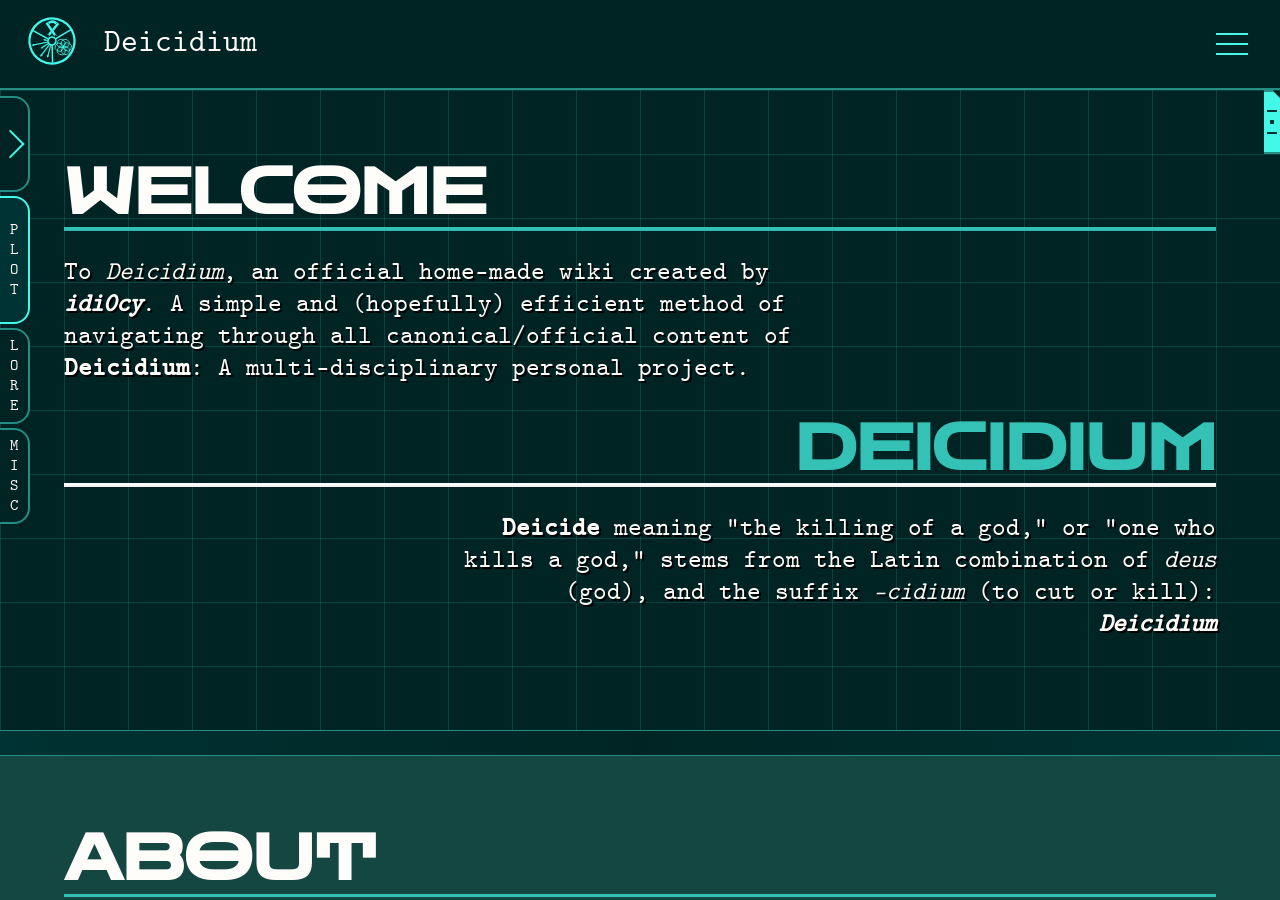
<file: index.html>
<!DOCTYPE html>
<html lang="en">
<head>
    <meta charset="UTF-8">
    <meta name="viewport" content="width=device-width, initial-scale=1.0">
    <link rel="stylesheet" href="homepageCSS.css">
    <title>Deicidium</title>
</head>

<body class="noPadding">
    <header class = "flexBoxTop">
        <div class="LogoAndTitleFlex">
            <a href="index.html">

                <!--BIG SPOOKY SVG-->
                <?xml version="1.0" encoding="utf-8"?>
                <svg xmlns="http://www.w3.org/2000/svg" viewBox="-75.1978 -75.1413 662.3449 662.367" width="662.3449px" height="662.367px" xmlns:bx="https://boxy-svg.com" id="logo" color="rgb(67, 247, 233)">
                    <ellipse style="fill: none; paint-order: fill; stroke: currentColor; stroke-width: 24px; transform-origin: 255.276px 209.961px 0px;" cx="256" cy="256" rx="243.83" ry="243.802" transform="matrix(0.48231202, -0.87599897, 0.87599897, 0.48231202, -39.98068603, 24.51028107)" class="logoColourChange"/>
                    <ellipse style="fill: none; paint-order: fill; stroke: currentColor; stroke-width: 16px; transform-origin: 255.276px 209.961px 0px;" cx="256" cy="256" rx="42.517" ry="42.517" transform="matrix(0.48231202, -0.87599897, 0.87599897, 0.48231202, -39.98076995, 24.51018952)" class="logoColourChange"/>
                    <path style="fill: none; stroke: currentColor; stroke-width: 16px; transform-origin: 215.296px 234.471px 0px;" d="M 216.048 36.004 L 216.039 237.857" transform="matrix(0.48231101, -0.87599999, 0.87599999, 0.48231101, 5.7e-7, 0.00001252)" class="logoColourChange"/>
                    <path style="fill: none; stroke: currentColor; stroke-width: 16px; transform-origin: 215.295px 234.472px 0px;" d="M 256.028 299.328 L 257.423 500.355" transform="matrix(0.99979395, -0.020303, 0.020303, 0.99979395, -0.00002374, -0.00004164)" class="logoColourChange"/>
                    <path d="M 261.007 184.924 L 273.93 210.77 L 248.084 210.77 L 261.007 184.924 Z" bx:shape="triangle 248.084 184.924 25.846 25.846 0.5 0 1@ea77e27d" style="stroke: rgb(0, 0, 0); stroke-width: 0px; fill: currentColor; transform-origin: 280.525px 243.284px 0px;" transform="matrix(-0.96516699, -0.26163599, 0.26163599, -0.96516699, -78.42181534, 131.83637967)" class="logoColourChange"/>
                    <path style="fill: none; stroke: currentColor; stroke-width: 16px; transform-origin: 215.298px 234.471px 0px;" d="M 175.677 301.758 L 175.669 503.61" transform="matrix(-0.51748002, -0.85569501, 0.85569501, -0.51748002, 0.00000489, 0.00000399)" class="logoColourChange"/>
                    <path style="fill: none; stroke: currentColor; stroke-width: 12px; transform-origin: 215.296px 234.471px 0px;" d="M 76.264 118.834 L 186.561 250.696" transform="matrix(0.48231101, -0.87599999, 0.87599999, 0.48231101, 5.7e-7, 0.00001252)" class="logoColourChange"/>
                    <path style="fill: none; stroke: rgb(0, 0, 0); stroke-width: 1px; transform-origin: 215.296px 234.471px 0px;" d="" transform="matrix(0.99980593, -0.01972, 0.01972, 0.99980593, -0.00000299, -0.00001037)" class="logoColourChange"/>
                    <path style="fill: none; stroke: rgb(0, 0, 0); stroke-width: 1px; transform-origin: 215.296px 234.471px 0px;" d="" transform="matrix(0.99980593, -0.01972, 0.01972, 0.99980593, -0.00000299, -0.00001037)" class="logoColourChange"/>
                    <path style="fill: none; stroke: rgb(0, 0, 0); stroke-width: 1px; transform-origin: 215.296px 234.471px 0px;" d="" transform="matrix(0.99980593, -0.01972, 0.01972, 0.99980593, -0.00000299, -0.00001037)" class="logoColourChange"/>
                    <path style="fill: none; stroke: currentColor; stroke-width: 12px; transform-origin: 215.296px 234.471px 0px;" d="M 106.368 223.292 L 177.561 260.939" transform="matrix(0.48231101, -0.87599999, 0.87599999, 0.48231101, 5.7e-7, 0.00001252)" class="logoColourChange"/>
                    <path style="fill: none; stroke: currentColor; stroke-width: 12px; transform-origin: 215.296px 234.471px 0px;" d="M 45.867 320.476 L 173.591 289.447" transform="matrix(0.48231101, -0.87599999, 0.87599999, 0.48231101, 5.7e-7, 0.00001252)" class="logoColourChange"/>
                    <path style="fill: none; stroke: currentColor; stroke-width: 12px; transform-origin: 215.296px 234.471px 0px;" d="M 17.719 252.701 L 174.391 275.445" transform="matrix(0.48231101, -0.87599999, 0.87599999, 0.48231101, 5.7e-7, 0.00001252)" class="logoColourChange"/>
                    <path style="fill: none; stroke: currentColor; stroke-width: 12px; transform-origin: 215.296px 234.471px 0px;" d="M 189.102 208.67 L 200.55 241.995" transform="matrix(0.48231101, -0.87599999, 0.87599999, 0.48231101, 5.7e-7, 0.00001252)" class="logoColourChange"/>
                    <path d="M 261.007 184.924 L 273.93 210.77 L 248.084 210.77 L 261.007 184.924 Z" bx:shape="triangle 248.084 184.924 25.846 25.846 0.5 0 1@ea77e27d" style="stroke: rgb(0, 0, 0); stroke-width: 0px; fill: currentColor; transform-origin: 280.525px 243.284px 0px;" transform="matrix(0.177651, -0.98409402, 0.98409402, 0.177651, -59.80739426, -11.06858305)" class="logoColourChange"/>
                    <path style="stroke: rgb(0, 0, 0); stroke-width: 0px; fill: currentColor; transform-origin: 634.605px 492.406px 0px;" transform="matrix(-0.282251, -0.75106198, 0.75106198, -0.282251, -373.15413977, -378.55391833)" d="M 732.3 461.019 A 106.278 106.278 0 0 1 682.344 577.921 L 664.228 546.703 A 70.184 70.184 0 0 0 697.218 469.503 Z" bx:shape="pie 629 486 70.184 106.278 76.405 149.872 1@a56f7088" class="logoColourChange"/>
                    <rect x="303.92" y="159.902" width="25.435" height="158.489" style="stroke: rgb(0, 0, 0); fill: currentColor; stroke-width: 0px; transform-origin: 338.717px 242.044px 0px;" transform="matrix(0.827613, -0.56129903, 0.56129903, 0.827613, -77.26614959, -128.1920533)" class="logoColourChange"/>
                    <path d="M 42.726 131.402 L 55.255 155.719 L 42.726 155.719 L 42.726 131.402 Z" bx:shape="triangle 42.726 131.402 12.529 24.317 0 0 1@dafec501" style="stroke: rgb(0, 0, 0); stroke-width: 0px; fill: currentColor; transform-origin: 33.288px 231.957px 0px;" transform="matrix(-0.82700998, 0.56218702, -0.56218702, -0.82700998, 228.16267058, -118.10516573)" class="logoColourChange"/>
                    <path d="M -48.909 -90.088 L -34.567 -73.415 L -48.909 -73.415 L -48.909 -90.088 Z" bx:shape="triangle -48.909 -90.088 14.342 16.673 0 0 1@13a8d453" style="stroke: rgb(0, 0, 0); stroke-width: 0px; fill: currentColor; transform-origin: -14.998px 3.192px 0px;" transform="matrix(0.83385909, -0.55197698, -0.55197698, -0.83385909, 276.44917023, 110.66049112)" class="logoColourChange"/>
                    <path d="M 316.028 57.033 L 335.442 73.468 L 274.623 145.305 L 260.106 123.089 L 316.028 57.033 Z M 255.309 168.121 L 240.791 145.905 L 257.911 125.681 L 272.43 147.897 L 255.309 168.121 Z M 233.035 194.429 L 213.625 177.993 L 238.596 148.497 L 253.115 170.712 L 233.035 194.429 Z" style="stroke: rgb(0, 0, 0); fill: currentColor; stroke-width: 0px; transform-origin: 261.449px 113.851px 0px;" transform="matrix(0.99982899, -0.01851, 0.01851, 0.99982899, -0.00000694, 0.00003307)" class="logoColourChange"/>
                    <path d="M 42.726 131.403 L 55.255 155.721 L 42.726 155.721 L 42.726 131.403 Z" bx:shape="triangle 42.726 131.403 12.529 24.318 0 0 1@4d5ea9c3" style="stroke: rgb(0, 0, 0); stroke-width: 0px; fill: currentColor; transform-origin: 73.023px 235.504px 0px;" transform="matrix(-0.77572399, -0.631073, 0.631073, -0.77572399, 188.42748954, -121.65246357)" class="logoColourChange"/>
                    <path d="M 48.909 90.088 L 63.251 106.761 L 48.909 106.761 L 48.909 90.088 Z" bx:shape="triangle 48.909 90.088 14.342 16.673 0 0 1@3a8078e7" style="stroke: rgb(0, 0, 0); stroke-width: 0px; fill: currentColor; transform-origin: 43.045px 186.423px 0px;" transform="matrix(0.76790601, 0.64056301, 0.64056301, -0.76790601, 218.4051958, -72.57108795)" class="logoColourChange"/>
                    <ellipse style="fill: rgba(0, 0, 0, 0); stroke: currentColor; stroke-width: 8px; transform-origin: 255.206px 298.341px 0px;" cx="211.548" cy="113.318" rx="44.545" ry="44.545" transform="matrix(-0.46847099, 0.88347906, -0.88347906, -0.46847099, -39.90880978, -63.86868947)" class="logoColourChange"/>
                    <ellipse style="fill: rgba(0, 0, 0, 0); stroke: currentColor; stroke-width: 3px; transform-origin: 256.321px 298.343px 0px;" cx="256.614" cy="113.394" rx="44.545" ry="44.545" transform="matrix(-0.46847099, 0.88347906, -0.88347906, -0.46847099, -41.0225923, -63.87086122)" class="logoColourChange"/>
                    <ellipse style="fill: rgba(0, 0, 0, 0); stroke: currentColor; stroke-width: 8px; transform-origin: 257.464px 298.344px 0px;" cx="302.84" cy="113.464" rx="44.545" ry="44.545" transform="matrix(-0.46847099, 0.88347906, -0.88347906, -0.46847099, -42.16678187, -63.87313325)" class="logoColourChange"/>
                    <ellipse style="fill: rgba(0, 0, 0, 0); stroke: currentColor; stroke-width: 8px; transform-origin: 255.766px 297.381px 0px;" cx="234.213" cy="74.505" rx="44.545" ry="44.545" transform="matrix(-0.46847099, 0.88347906, -0.88347906, -0.46847099, -40.46882906, -62.90849921)" class="logoColourChange"/>
                    <ellipse style="fill: rgba(0, 0, 0, 0); stroke: currentColor; stroke-width: 8px; transform-origin: 256.887px 297.376px 0px;" cx="279.538" cy="74.292" rx="44.545" ry="44.545" transform="matrix(-0.46847099, 0.88347906, -0.88347906, -0.46847099, -41.5899988, -62.90342209)" class="logoColourChange"/>
                    <ellipse style="fill: rgba(0, 0, 0, 0); stroke: currentColor; stroke-width: 8px; transform-origin: 255.764px 299.32px 0px;" cx="234.14" cy="152.919" rx="44.545" ry="44.545" transform="matrix(-0.46847099, 0.88347906, -0.88347906, -0.46847099, -40.46741017, -64.8479787)" class="logoColourChange"/>
                    <ellipse style="fill: rgba(0, 0, 0, 0); stroke: currentColor; stroke-width: 8px; transform-origin: 256.892px 299.323px 0px;" cx="279.764" cy="153.013" rx="44.545" ry="44.545" transform="matrix(-0.46847099, 0.88347906, -0.88347906, -0.46847099, -41.59518484, -64.8505402)" class="logoColourChange"/>
                    <path d="M 261.006 184.924 L 273.929 210.77 L 248.083 210.77 L 261.006 184.924 Z" bx:shape="triangle 248.083 184.924 25.846 25.846 0.5 0 1@3abb82eb" style="stroke: rgb(0, 0, 0); stroke-width: 0px; fill: currentColor; transform-origin: 280.524px 243.282px 0px;" transform="matrix(-0.19606699, -0.98058999, 0.98058999, -0.19606699, -191.43706957, 28.88447359)" class="logoColourChange"/>
                    <path d="M 261.007 184.924 L 273.93 210.77 L 248.084 210.77 L 261.007 184.924 Z" bx:shape="triangle 248.084 184.924 25.846 25.846 0.5 0 1@ea77e27d" style="stroke: rgb(0, 0, 0); stroke-width: 0px; fill: currentColor; transform-origin: 280.525px 243.284px 0px;" transform="matrix(-0.54731202, -0.83692902, 0.83692902, -0.54731202, -109.06032481, 45.93351996)" class="logoColourChange"/>
                    <path d="M 261.006 184.924 L 273.929 210.77 L 248.083 210.77 L 261.006 184.924 Z" bx:shape="triangle 248.083 184.924 25.846 25.846 0.5 0 1@3abb82eb" style="stroke: rgb(0, 0, 0); stroke-width: 0px; fill: currentColor; transform-origin: 280.525px 243.284px 0px;" transform="matrix(-0.79824692, -0.60233003, 0.60233003, -0.79824692, -132.35126122, 124.75802965)" class="logoColourChange"/>
                </svg>
                <!--BIG SPOOKY SVG-->

            </a>
            <div class="cmu topTitle">
                <a href="index.html" class="deicidiumTitle link1">Deicidium</a>
            </div>
        </div>
        <div class="cmu topBarButtonContainer">
            <div class="menuDropdown">
                <div class="dropDownContainerDown">
                    <a class="navLink1">Orientation</a>
                    <a href="pages/miscellaneous/credits.html" class="navLink1">Credits</a>
                    <a class="navLink1" onclick="openSettings()">Settings</a>
                </div>
                <div class="menuIcon" onclick="menuAnimation(this)">
                    <div class="menuBar1"></div>
                    <div class="menuBar2"></div>
                    <div class="menuBar3"></div>
                </div>
            </div>
        </div>
    </header>
    <div class="mainBodyAndSideBar">
        <div class="sideBarStuff">
            <div class="sideBarStory focused">

                <div class="sideNavSec">
                    <a class="sideNavLink">No, not yet.</a>
                </div>

            </div>
            
            <div class="sideBarLore">

                <div class="sideNavSec">
                    <div class="sideNavHeader" onclick="openSideBarSection(this)">
                        <div class="sideBarArrow">
                            <div class="sideBarArrowLine1"></div>
                            <div class="sideBarArrowLine2"></div>
                        </div>
                        <div>Cosmology</div>
                    </div>

                    <div class="minSideNavSec indentNone">
                        <div class="sideNavSec">

                            <a href="pages/worldbuilding/cosmology/dimensionsWB.html" class="sideNavLink indentOne">Dimensionality</a>
                            <a href="pages/worldbuilding/cosmology/universeWB.html" class="sideNavLink indentOne">Universe</a>
                            <a href="pages/worldbuilding/cosmology/fractalverseWB.html" class="sideNavLink indentOne">Fractalverse</a>
                            <a href="pages/pageNotAdded.html" class="sideNavLink indentOne">Energy Incursions</a>
                            <a href="pages/worldbuilding/cosmology/noosphereWB.html" class="sideNavLink indentOne">Noosphere</a>
                            
                        </div>
                    </div>
                </div>

                <div class="sideNavSec">
                    <div class="sideNavHeader" onclick="openSideBarSection(this)">
                        <div class="sideBarArrow">
                            <div class="sideBarArrowLine1"></div>
                            <div class="sideBarArrowLine2"></div>
                        </div>
                        <div>History</div>
                    </div>

                    <div class="minSideNavSec indentNone">
                        <div class="sideNavSec">

                            <a href="pages/pageNotAdded.html" class="sideNavLink indentOne">Humanity</a>
                            <a href="pages/worldbuilding/lore/interbranchCommitteeWB.html" class=" sideNavLink indentOne">Interbranch Committee</a>
                            
                        </div>
                    </div>
                </div>

                <div class="sideNavSec">

                    <div class="sideNavHeader" onclick="openSideBarSection(this)">
                        <div class="sideBarArrow">
                            <div class="sideBarArrowLine1"></div>
                            <div class="sideBarArrowLine2"></div>
                        </div>
                        <div>Physics</div>
                    </div>

                    <div class="minSideNavSec indentNone">
                        <div class="sideNavSec">

                            <a href="pages/pageNotAdded.html" class="sideNavLink indentOne">Primal Dogma (Faith Complex)</a>

                        </div>
                    </div>

                </div>

                <div class="sideNavSec">

                    <div class="sideNavHeader" onclick="openSideBarSection(this)">
                        <div class="sideBarArrow">
                            <div class="sideBarArrowLine1"></div>
                            <div class="sideBarArrowLine2"></div>
                        </div>
                        <div>Politics</div>
                    </div>

                    <div class="minSideNavSec indentNone">

                        <div class="sideNavSec">
                            <div class="sideNavHeader indentOne" onclick="openSideBarSection(this)">
                                <div class="sideBarArrow">
                                    <div class="sideBarArrowLine1"></div>
                                    <div class="sideBarArrowLine2"></div>
                                </div>
                                <div>Political Theory</div>
                            </div>
                            
                            <div class="minSideNavSec indentTwo">
                                <div class="sideNavSec">
                                    <a href="pages/pageNotAdded.html" class="sideNavLink indentTwo">Governance</a>
                                    <a href="pages/pageNotAdded.html" class="sideNavLink indentTwo">Military</a>
                                    <a href="pages/pageNotAdded.html" class="sideNavLink indentTwo">Trade</a>
                                    <a href="pages/pageNotAdded.html" class="sideNavLink indentTwo">Universes (politics)</a>
                                    <a href="pages/pageNotAdded.html" class="sideNavLink indentTwo">Vacuum Space (politics)</a>
                                </div>
                                
                            </div>
                        </div>


                        <div class="sideNavSec">
                            <div class="sideNavHeader indentOne" onclick="openSideBarSection(this)">
                                <div class="sideBarArrow">
                                    <div class="sideBarArrowLine1"></div>
                                    <div class="sideBarArrowLine2"></div>
                                </div>
                                <div>GOIs</div>
                            </div>
                            
                            <div class="minSideNavSec indentTwo">
                                
                                <div class="sideNavSec">
                                    <a href="pages/pageNotAdded.html" class="sideNavLink indentTwo">Amentic Incorporated</a>
                                    <a href="pages/pageNotAdded.html" class="sideNavLink indentTwo">Church of the Akrilith</a>
                                </div>

                            </div>
                        </div>
                    </div>

                </div>

                <div class="sideNavSec">

                    <div class="sideNavHeader" onclick="openSideBarSection(this)">
                        <div class="sideBarArrow">
                            <div class="sideBarArrowLine1"></div>
                            <div class="sideBarArrowLine2"></div>
                        </div>
                        <div>Technology</div>
                    </div>

                    <div class="minSideNavSec indentNone">

                        <div class="sideNavSec">
                            <a href="pages/pageNotAdded.html" class="sideNavLink indentOne">Scanning</a>
                        </div>

                    </div>
                </div>

            </div>

            <div class="sideBarMisc">
                <a class="currentNavLink sideNavLink">Home Page</a>
                <a href="pages/miscellaneous/credits.html" class="sideNavLink">Credits</a>
                <a href="pages/pageNotAdded.html" class="sideNavLink">Orientation</a>
            </div>

            <div class="sideBarManipulations">
                <button class="openBarButton" onclick="openSideBar()">
                    <div class="openBarButtonLine1"></div>
                    <div class="openBarButtonLine2"></div>
                </button>
                <button class="openStoryBarButton opened" onclick="openStorySideBar(this)">
                    PLOT
                </button>
                <button class="openWorldbuildingBarButton" onclick="openWorldbuildingSideBar(this)">
                    LORE
                </button>
                <button class="openMiscBarButton" onclick="openMiscSideBar(this)">
                    MISC
                </button>
            </div>
        </div>

        <div class="mainBody">
            <div class="scrollBar">
                <div class="scrollThumb">
                    <div class="scrollThumbBar"></div>
                    <div class="scrollThumbDot"></div>
                    <div class="scrollThumbBar"></div>
                </div>
            </div>

            <section class="sectionOne">
                <h1 class="secOneHeader">WELCOME</h1>
                <div>
                    <p class="secOneText">To <em>Deicidium</em>, an official home-made wiki created by <strong class="highlightableText"><em>idi0cy</em></strong>. A simple and (hopefully) efficient method of navigating through all canonical/official content of <strong class="highlightableText">Deicidium</strong>: A multi-disciplinary personal project.</p>
                </div>
                <h1 class="secOneHeader2">
                    DEICIDIUM
                </h1>
                <div class="flexAlign">
                    <p class="secOneText"><strong class="highlightableText">Deicide</strong> meaning "the killing of a god," or "one who kills a god," stems from the Latin combination of <em>deus</em> (god), and the suffix <em>-cidium</em> (to cut or kill): <strong><em class="highlightableText">Deicidium</em></strong></p>
                </div>
            </section>
            <div class="sectionDivider"></div>
            <section class="sectionTwo">
                <h1 class="secTwoHeader">ABOUT</h1>
                <div>
                    <p class="secOneText"><em>Deicidium</em> originated as a personal writing project that has extended into other areas (web development, for one). It is a high fantasy narrative which follows the journeys of a diverse cast of characters through the multiverse spaced out over centuries.</p>
                    <p class="secOneText">In the (proclaimed) first year, a prophet of God(<strong class="highlightableRed">?</strong>) named the <strong class="highlightableRed">Akrilith</strong> descended unto the mortal plane to deliver a message.</p>
                    <div class="flexAlign">
                        <p class="secOneText">"I am the voice, will, and soul of God. Something something something, I haven't finished retconning all this yet."</p>
                    </div>
                    <p class="secOneText">The Akrilith is founded off expansion of God's grace. This expansion can and often will come at the cost of all those in its path. Only your time can tell whether it can be stopped.</p>
                    <div class="flexAlign">
                        <p class="secOneText"><strong class="highlightableRed">How do you fight reality?</strong><br>
                            <strong class="highlightableRed">What is the nature of God(?)?</strong><br>
                            How did we <strong class="red">kill it.</strong>
                        </p>
                    </div>
                </div>
                <h1 class="secTwoHeader2">STARTING</h1>
                <div>
                    <div class="flexAlign">
                        <p class="secOneText">What do you do now? Where to go? I'm not going to lie, all this isn't done yet, so let's get to leaving, yeah?</p>
                    </div>
                    <p class="secOneText">We'll circle back in a decade or whatever when I decide to do this well or something. Sounds good? Cool.</p>
                </div>
            </section>
            <div class="sectionDivider"></div>
            <section class="sectionThree">
                <a><h1 class="creditsHeader">CREDITS</h1></a>
                <div class="flexAlignCenter">
                    <p class="secOneText">Surprisingly, I have friends. Wild stuff, I know. I'd like to thank the following things for collaborating with me on Deicidium. What were their actual contributions? I probably forgot all of them anyways.</p>
                </div>
                <h1 class="creditsHeader">THANKS TO</h1>
                <div class="flexAlignCenter">
                    <p class="secOneText">The Rat Man</p>
                </div>
            </section>
            <div class="sectionDivider"></div>
            <section class="sectionFour">
                <h1 class="secOneHeader2">THE LORE</h1>
                <div class="flexAlign">
                    <p class="secOneText">Deicidium truly started when I decided to worldbuild random things in my backyard to burn time during the summer. Those ideas sat idly by until my school established "silent writing blocks," where I actually decided to consolidate some of that.</p>
                </div>
                <p class="secOneText">Naturally, the writing project was soon abandoned when I moved on to other hobbies. Now in the big 26, I'm bringing it back because I still think it sounds cool, and I have unfinished business with the plotline.</p>
                <div class="flexAlign">
                    <p class="secOneText">With the power of hindsight, I now realize that everything to do with this project needs some major work. While I rewrite all the worldbuilding pieces and story elements, I'm going to do some parallel processing and work on this website.</p>
                </div>
            </section>
            <section class="footer">

                <!--BIG SPOOKY SVG-->
                <?xml version="1.0" encoding="utf-8"?>
                <svg xmlns="http://www.w3.org/2000/svg" viewBox="-75.1978 -75.1413 662.3449 662.367" width="662.3449px" height="662.367px" xmlns:bx="https://boxy-svg.com" color="rgb(67, 247, 233)" class="footerLogo">
                    <ellipse style="fill: none; paint-order: fill; stroke: currentColor; stroke-width: 24px; transform-origin: 255.276px 209.961px 0px;" cx="256" cy="256" rx="243.83" ry="243.802" transform="matrix(0.48231202, -0.87599897, 0.87599897, 0.48231202, -39.98068603, 24.51028107)" class="logoColourChange"/>
                    <ellipse style="fill: none; paint-order: fill; stroke: currentColor; stroke-width: 16px; transform-origin: 255.276px 209.961px 0px;" cx="256" cy="256" rx="42.517" ry="42.517" transform="matrix(0.48231202, -0.87599897, 0.87599897, 0.48231202, -39.98076995, 24.51018952)" class="logoColourChange"/>
                    <path style="fill: none; stroke: currentColor; stroke-width: 16px; transform-origin: 215.296px 234.471px 0px;" d="M 216.048 36.004 L 216.039 237.857" transform="matrix(0.48231101, -0.87599999, 0.87599999, 0.48231101, 5.7e-7, 0.00001252)" class="logoColourChange"/>
                    <path style="fill: none; stroke: currentColor; stroke-width: 16px; transform-origin: 215.295px 234.472px 0px;" d="M 256.028 299.328 L 257.423 500.355" transform="matrix(0.99979395, -0.020303, 0.020303, 0.99979395, -0.00002374, -0.00004164)" class="logoColourChange"/>
                    <path d="M 261.007 184.924 L 273.93 210.77 L 248.084 210.77 L 261.007 184.924 Z" bx:shape="triangle 248.084 184.924 25.846 25.846 0.5 0 1@ea77e27d" style="stroke: rgb(0, 0, 0); stroke-width: 0px; fill: currentColor; transform-origin: 280.525px 243.284px 0px;" transform="matrix(-0.96516699, -0.26163599, 0.26163599, -0.96516699, -78.42181534, 131.83637967)" class="logoColourChange"/>
                    <path style="fill: none; stroke: currentColor; stroke-width: 16px; transform-origin: 215.298px 234.471px 0px;" d="M 175.677 301.758 L 175.669 503.61" transform="matrix(-0.51748002, -0.85569501, 0.85569501, -0.51748002, 0.00000489, 0.00000399)" class="logoColourChange"/>
                    <path style="fill: none; stroke: currentColor; stroke-width: 12px; transform-origin: 215.296px 234.471px 0px;" d="M 76.264 118.834 L 186.561 250.696" transform="matrix(0.48231101, -0.87599999, 0.87599999, 0.48231101, 5.7e-7, 0.00001252)" class="logoColourChange"/>
                    <path style="fill: none; stroke: rgb(0, 0, 0); stroke-width: 1px; transform-origin: 215.296px 234.471px 0px;" d="" transform="matrix(0.99980593, -0.01972, 0.01972, 0.99980593, -0.00000299, -0.00001037)" class="logoColourChange"/>
                    <path style="fill: none; stroke: rgb(0, 0, 0); stroke-width: 1px; transform-origin: 215.296px 234.471px 0px;" d="" transform="matrix(0.99980593, -0.01972, 0.01972, 0.99980593, -0.00000299, -0.00001037)" class="logoColourChange"/>
                    <path style="fill: none; stroke: rgb(0, 0, 0); stroke-width: 1px; transform-origin: 215.296px 234.471px 0px;" d="" transform="matrix(0.99980593, -0.01972, 0.01972, 0.99980593, -0.00000299, -0.00001037)" class="logoColourChange"/>
                    <path style="fill: none; stroke: currentColor; stroke-width: 12px; transform-origin: 215.296px 234.471px 0px;" d="M 106.368 223.292 L 177.561 260.939" transform="matrix(0.48231101, -0.87599999, 0.87599999, 0.48231101, 5.7e-7, 0.00001252)" class="logoColourChange"/>
                    <path style="fill: none; stroke: currentColor; stroke-width: 12px; transform-origin: 215.296px 234.471px 0px;" d="M 45.867 320.476 L 173.591 289.447" transform="matrix(0.48231101, -0.87599999, 0.87599999, 0.48231101, 5.7e-7, 0.00001252)" class="logoColourChange"/>
                    <path style="fill: none; stroke: currentColor; stroke-width: 12px; transform-origin: 215.296px 234.471px 0px;" d="M 17.719 252.701 L 174.391 275.445" transform="matrix(0.48231101, -0.87599999, 0.87599999, 0.48231101, 5.7e-7, 0.00001252)" class="logoColourChange"/>
                    <path style="fill: none; stroke: currentColor; stroke-width: 12px; transform-origin: 215.296px 234.471px 0px;" d="M 189.102 208.67 L 200.55 241.995" transform="matrix(0.48231101, -0.87599999, 0.87599999, 0.48231101, 5.7e-7, 0.00001252)" class="logoColourChange"/>
                    <path d="M 261.007 184.924 L 273.93 210.77 L 248.084 210.77 L 261.007 184.924 Z" bx:shape="triangle 248.084 184.924 25.846 25.846 0.5 0 1@ea77e27d" style="stroke: rgb(0, 0, 0); stroke-width: 0px; fill: currentColor; transform-origin: 280.525px 243.284px 0px;" transform="matrix(0.177651, -0.98409402, 0.98409402, 0.177651, -59.80739426, -11.06858305)" class="logoColourChange"/>
                    <path style="stroke: rgb(0, 0, 0); stroke-width: 0px; fill: currentColor; transform-origin: 634.605px 492.406px 0px;" transform="matrix(-0.282251, -0.75106198, 0.75106198, -0.282251, -373.15413977, -378.55391833)" d="M 732.3 461.019 A 106.278 106.278 0 0 1 682.344 577.921 L 664.228 546.703 A 70.184 70.184 0 0 0 697.218 469.503 Z" bx:shape="pie 629 486 70.184 106.278 76.405 149.872 1@a56f7088" class="logoColourChange"/>
                    <rect x="303.92" y="159.902" width="25.435" height="158.489" style="stroke: rgb(0, 0, 0); fill: currentColor; stroke-width: 0px; transform-origin: 338.717px 242.044px 0px;" transform="matrix(0.827613, -0.56129903, 0.56129903, 0.827613, -77.26614959, -128.1920533)" class="logoColourChange"/>
                    <path d="M 42.726 131.402 L 55.255 155.719 L 42.726 155.719 L 42.726 131.402 Z" bx:shape="triangle 42.726 131.402 12.529 24.317 0 0 1@dafec501" style="stroke: rgb(0, 0, 0); stroke-width: 0px; fill: currentColor; transform-origin: 33.288px 231.957px 0px;" transform="matrix(-0.82700998, 0.56218702, -0.56218702, -0.82700998, 228.16267058, -118.10516573)" class="logoColourChange"/>
                    <path d="M -48.909 -90.088 L -34.567 -73.415 L -48.909 -73.415 L -48.909 -90.088 Z" bx:shape="triangle -48.909 -90.088 14.342 16.673 0 0 1@13a8d453" style="stroke: rgb(0, 0, 0); stroke-width: 0px; fill: currentColor; transform-origin: -14.998px 3.192px 0px;" transform="matrix(0.83385909, -0.55197698, -0.55197698, -0.83385909, 276.44917023, 110.66049112)" class="logoColourChange"/>
                    <path d="M 316.028 57.033 L 335.442 73.468 L 274.623 145.305 L 260.106 123.089 L 316.028 57.033 Z M 255.309 168.121 L 240.791 145.905 L 257.911 125.681 L 272.43 147.897 L 255.309 168.121 Z M 233.035 194.429 L 213.625 177.993 L 238.596 148.497 L 253.115 170.712 L 233.035 194.429 Z" style="stroke: rgb(0, 0, 0); fill: currentColor; stroke-width: 0px; transform-origin: 261.449px 113.851px 0px;" transform="matrix(0.99982899, -0.01851, 0.01851, 0.99982899, -0.00000694, 0.00003307)" class="logoColourChange"/>
                    <path d="M 42.726 131.403 L 55.255 155.721 L 42.726 155.721 L 42.726 131.403 Z" bx:shape="triangle 42.726 131.403 12.529 24.318 0 0 1@4d5ea9c3" style="stroke: rgb(0, 0, 0); stroke-width: 0px; fill: currentColor; transform-origin: 73.023px 235.504px 0px;" transform="matrix(-0.77572399, -0.631073, 0.631073, -0.77572399, 188.42748954, -121.65246357)" class="logoColourChange"/>
                    <path d="M 48.909 90.088 L 63.251 106.761 L 48.909 106.761 L 48.909 90.088 Z" bx:shape="triangle 48.909 90.088 14.342 16.673 0 0 1@3a8078e7" style="stroke: rgb(0, 0, 0); stroke-width: 0px; fill: currentColor; transform-origin: 43.045px 186.423px 0px;" transform="matrix(0.76790601, 0.64056301, 0.64056301, -0.76790601, 218.4051958, -72.57108795)" class="logoColourChange"/>
                    <ellipse style="fill: rgba(0, 0, 0, 0); stroke: currentColor; stroke-width: 8px; transform-origin: 255.206px 298.341px 0px;" cx="211.548" cy="113.318" rx="44.545" ry="44.545" transform="matrix(-0.46847099, 0.88347906, -0.88347906, -0.46847099, -39.90880978, -63.86868947)" class="logoColourChange"/>
                    <ellipse style="fill: rgba(0, 0, 0, 0); stroke: currentColor; stroke-width: 3px; transform-origin: 256.321px 298.343px 0px;" cx="256.614" cy="113.394" rx="44.545" ry="44.545" transform="matrix(-0.46847099, 0.88347906, -0.88347906, -0.46847099, -41.0225923, -63.87086122)" class="logoColourChange"/>
                    <ellipse style="fill: rgba(0, 0, 0, 0); stroke: currentColor; stroke-width: 8px; transform-origin: 257.464px 298.344px 0px;" cx="302.84" cy="113.464" rx="44.545" ry="44.545" transform="matrix(-0.46847099, 0.88347906, -0.88347906, -0.46847099, -42.16678187, -63.87313325)" class="logoColourChange"/>
                    <ellipse style="fill: rgba(0, 0, 0, 0); stroke: currentColor; stroke-width: 8px; transform-origin: 255.766px 297.381px 0px;" cx="234.213" cy="74.505" rx="44.545" ry="44.545" transform="matrix(-0.46847099, 0.88347906, -0.88347906, -0.46847099, -40.46882906, -62.90849921)" class="logoColourChange"/>
                    <ellipse style="fill: rgba(0, 0, 0, 0); stroke: currentColor; stroke-width: 8px; transform-origin: 256.887px 297.376px 0px;" cx="279.538" cy="74.292" rx="44.545" ry="44.545" transform="matrix(-0.46847099, 0.88347906, -0.88347906, -0.46847099, -41.5899988, -62.90342209)" class="logoColourChange"/>
                    <ellipse style="fill: rgba(0, 0, 0, 0); stroke: currentColor; stroke-width: 8px; transform-origin: 255.764px 299.32px 0px;" cx="234.14" cy="152.919" rx="44.545" ry="44.545" transform="matrix(-0.46847099, 0.88347906, -0.88347906, -0.46847099, -40.46741017, -64.8479787)" class="logoColourChange"/>
                    <ellipse style="fill: rgba(0, 0, 0, 0); stroke: currentColor; stroke-width: 8px; transform-origin: 256.892px 299.323px 0px;" cx="279.764" cy="153.013" rx="44.545" ry="44.545" transform="matrix(-0.46847099, 0.88347906, -0.88347906, -0.46847099, -41.59518484, -64.8505402)" class="logoColourChange"/>
                    <path d="M 261.006 184.924 L 273.929 210.77 L 248.083 210.77 L 261.006 184.924 Z" bx:shape="triangle 248.083 184.924 25.846 25.846 0.5 0 1@3abb82eb" style="stroke: rgb(0, 0, 0); stroke-width: 0px; fill: currentColor; transform-origin: 280.524px 243.282px 0px;" transform="matrix(-0.19606699, -0.98058999, 0.98058999, -0.19606699, -191.43706957, 28.88447359)" class="logoColourChange"/>
                    <path d="M 261.007 184.924 L 273.93 210.77 L 248.084 210.77 L 261.007 184.924 Z" bx:shape="triangle 248.084 184.924 25.846 25.846 0.5 0 1@ea77e27d" style="stroke: rgb(0, 0, 0); stroke-width: 0px; fill: currentColor; transform-origin: 280.525px 243.284px 0px;" transform="matrix(-0.54731202, -0.83692902, 0.83692902, -0.54731202, -109.06032481, 45.93351996)" class="logoColourChange"/>
                    <path d="M 261.006 184.924 L 273.929 210.77 L 248.083 210.77 L 261.006 184.924 Z" bx:shape="triangle 248.083 184.924 25.846 25.846 0.5 0 1@3abb82eb" style="stroke: rgb(0, 0, 0); stroke-width: 0px; fill: currentColor; transform-origin: 280.525px 243.284px 0px;" transform="matrix(-0.79824692, -0.60233003, 0.60233003, -0.79824692, -132.35126122, 124.75802965)" class="logoColourChange"/>
                </svg>
                <!--BIG SPOOKY SVG-->

                <div class="footerText">Deicidium</div>
            </section>
        </div>
    </div>
    
    <div class="settingsPopup">
        <div class="settingsTop">
            <div class="windowTitle">Settings</div>
            <div class="settingsExitButton" onclick="closeSettings()">
                <div class="settingsExitBar1"></div>
                <div class="settingsExitBar2"></div>
            </div>
        </div>

        <div class="settingsBody">
            <div class="settingsHeader">Appearance</div>
            <div class="settingsBox">
                <div class="settingLabel">Reset Styles</div>
                <button id="resetAllStyles" onclick="resetAllStyles()">RESET</button>
            </div>
            <div class="settingsBox">
                <div class="settingLabel">Primary Colour</div>
                
                <div class="colorSelectBar">
                    <label class="colorSelectLabel" for="redSelect">R</label>
                    <input type="range" min="0" max="255" value="0" id="redSelect" class="ColourSelectSlider">
                </div>
                <div class="colorSelectBar">
                    <label class="colorSelectLabel" for="greenSelect">G</label>
                    <input type="range" min="0" max="255" value="255" id="greenSelect" class="ColourSelectSlider">
                </div>
                <div class="colorSelectBar">
                    <label class="colorSelectLabel" for="blueSelect">B</label>
                    <input type="range" min="0" max="255" value="255" id="blueSelect" class="ColourSelectSlider">
                </div>
                <div class="colourResult">
                    <input class="colourOutput" type="text" readonly>
                    <div class="colourDisplay"></div>
                </div>
                <div class="colourButtons">
                    <button id="copyColour">Copy</button>
                    <button id="applyPrimaryColourTheme" onclick="applyColourScheme()">Apply</button>
                </div>
            </div>

            <div class="settingsBox">
                <div class="settingLabel">Secondary Colour</div>

                <div class="colourSelectBar">
                    <label class="colorSelectLabel" for="redSelect2">R</label>
                    <input type="range" class="colourSelectSliderTwo" id="redSelect2" min="0" max="255" value="255">
                </div>
                <div class="colourSelectBar">
                    <label class="colorSelectLabel" for="greenSelect2">G</label>
                    <input type="range" class="colourSelectSliderTwo" id="greenSelect2" min="0" max="255" value="255">
                </div>
                <div class="colourSelectBar">
                    <label class="colorSelectLabel" for="blueSelect2">B</label>
                    <input type="range" class="colourSelectSliderTwo" id="blueSelect2" min="0" max="255" value="255">
                </div>
                <div class="colourResult">
                    <input class="colourOutput2" type="text" readonly>
                    <div class="colourDisplay2"></div>
                </div>
                <div class="colourButtons">
                    <button id="copyColour2">Copy</button>
                    <button id="applySecondaryColourTheme" onclick="applySecondaryColour()">Apply</button>
                </div>
            </div>

            <div class="settingsBox">
                <div class="settingLabel">Body Text Font</div>

                <div class="fontScrollAndSearch">
                    <div class="wheelAndButtons">
                        <div class="fontScrollWheel1"></div>
                        
                        <div class="upAndDownButtons">
                            <div class="upButton first" onclick="wheel1Move('-')">
                                <div class="upScrollButtonBar1"></div>
                                <div class="upScrollButtonBar2"></div>
                            </div>
                            <div class="downButton first" onclick="wheel1Move('+')">
                                <div class="downScrollButtonBar1"></div>
                                <div class="downScrollButtonBar2"></div>
                            </div>
                        </div>
                    </div>
                    
                    <input id="fontSearch1" type="text" class="fontSearchBar" placeholder="Search"></input>
                </div>

                <div id="applyBodyTextFont" onclick="applyBodyFont()">Apply</div>
            </div>

            <div class="settingsBox">
                <div class="settingLabel">Title Text Font</div>

                <div class="fontScrollAndSearch">
                    <div class="wheelAndButtons">

                        <div class="fontScrollWheel2"></div>

                        <div class="upAndDownButtons">
                            <div class="upButton second" onclick="wheel2Move('-')">
                                <div class="upScrollButtonBar1"></div>
                                <div class="upScrollButtonBar2"></div>
                            </div>
                            <div class="downButton second" onclick="wheel2Move('+')">
                                <div class="downScrollButtonBar1"></div>
                                <div class="downScrollButtonBar2"></div>
                            </div>
                        </div>

                    </div>
                    <input id="fontSearch2" type="text" class="fontSearchBar" placeholder="Search"></input>
                </div>

                <div id="applyTitleTextFont" onclick="applyTitleFont()">Apply</div>
            </div>
        </div>
    </div>

    <!--JAVASCRIPT LINK (from root directory doesn't work?)-->
    <script src="scripts/homePageScript.js"></script>
    <!--JAVASCRIPT LINK-->
</body>
</html>
</file>
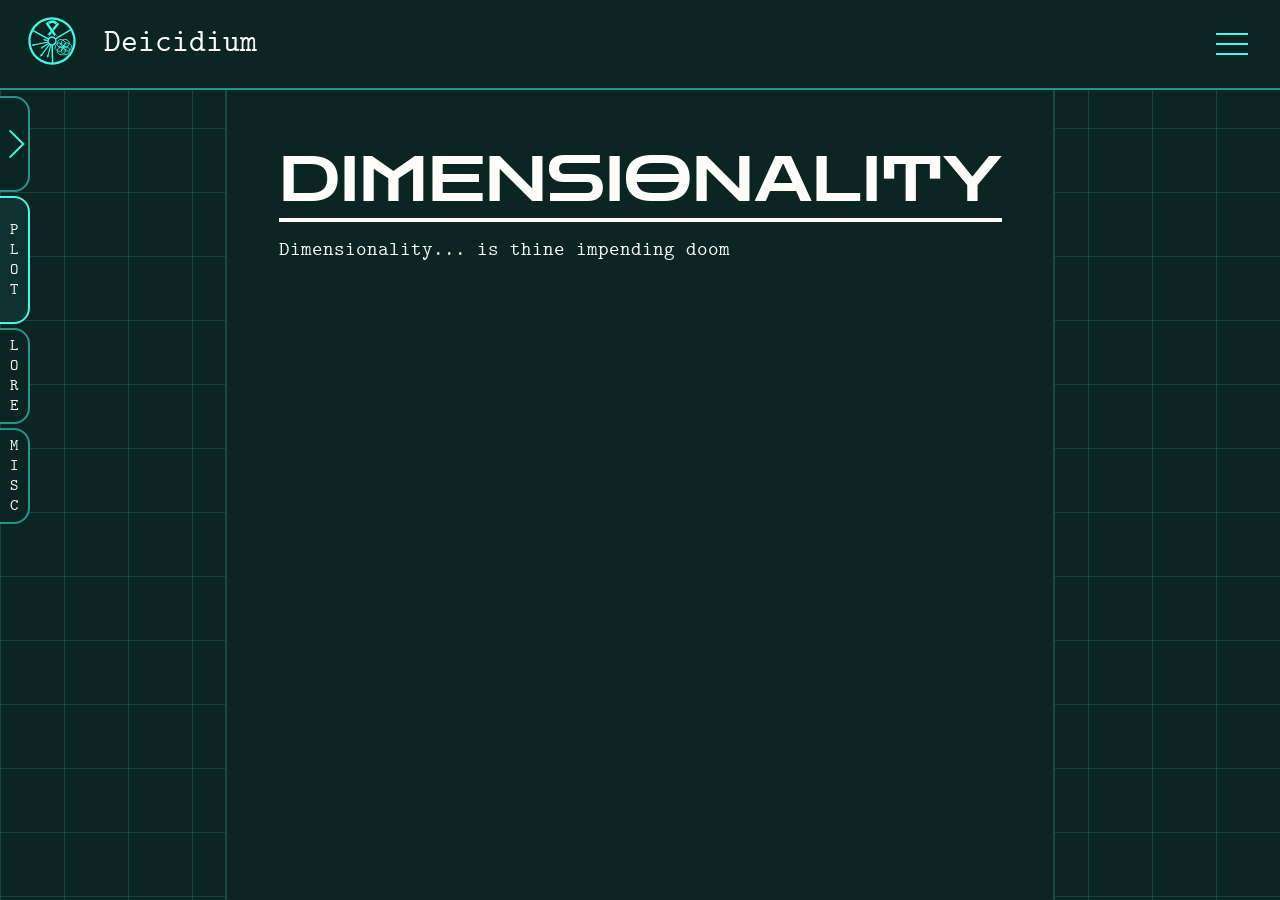
<file: pages/dimensionsWB.html>
<!DOCTYPE html>
<html lang="en">
<head>
    <meta charset="UTF-8">
    <meta name="viewport" content="width=device-width, initial-scale=1.0">
    <link rel="stylesheet" href="../homepageCSS.css">
    <title>Dimensionality | Deicidium</title>
</head>

<body class="noPadding">
    <header class = "flexBoxTop">
        <div class="LogoAndTitleFlex">
            <a href="../index.html">

                <!--BIG SPOOKY SVG-->
                <?xml version="1.0" encoding="utf-8"?>
                <svg xmlns="http://www.w3.org/2000/svg" viewBox="-75.1978 -75.1413 662.3449 662.367" width="662.3449px" height="662.367px" xmlns:bx="https://boxy-svg.com" id="logo" color="rgb(67, 247, 233)">
                    <ellipse style="fill: none; paint-order: fill; stroke: currentColor; stroke-width: 24px; transform-origin: 255.276px 209.961px 0px;" cx="256" cy="256" rx="243.83" ry="243.802" transform="matrix(0.48231202, -0.87599897, 0.87599897, 0.48231202, -39.98068603, 24.51028107)" class="logoColourChange"/>
                    <ellipse style="fill: none; paint-order: fill; stroke: currentColor; stroke-width: 16px; transform-origin: 255.276px 209.961px 0px;" cx="256" cy="256" rx="42.517" ry="42.517" transform="matrix(0.48231202, -0.87599897, 0.87599897, 0.48231202, -39.98076995, 24.51018952)" class="logoColourChange"/>
                    <path style="fill: none; stroke: currentColor; stroke-width: 16px; transform-origin: 215.296px 234.471px 0px;" d="M 216.048 36.004 L 216.039 237.857" transform="matrix(0.48231101, -0.87599999, 0.87599999, 0.48231101, 5.7e-7, 0.00001252)" class="logoColourChange"/>
                    <path style="fill: none; stroke: currentColor; stroke-width: 16px; transform-origin: 215.295px 234.472px 0px;" d="M 256.028 299.328 L 257.423 500.355" transform="matrix(0.99979395, -0.020303, 0.020303, 0.99979395, -0.00002374, -0.00004164)" class="logoColourChange"/>
                    <path d="M 261.007 184.924 L 273.93 210.77 L 248.084 210.77 L 261.007 184.924 Z" bx:shape="triangle 248.084 184.924 25.846 25.846 0.5 0 1@ea77e27d" style="stroke: rgb(0, 0, 0); stroke-width: 0px; fill: currentColor; transform-origin: 280.525px 243.284px 0px;" transform="matrix(-0.96516699, -0.26163599, 0.26163599, -0.96516699, -78.42181534, 131.83637967)" class="logoColourChange"/>
                    <path style="fill: none; stroke: currentColor; stroke-width: 16px; transform-origin: 215.298px 234.471px 0px;" d="M 175.677 301.758 L 175.669 503.61" transform="matrix(-0.51748002, -0.85569501, 0.85569501, -0.51748002, 0.00000489, 0.00000399)" class="logoColourChange"/>
                    <path style="fill: none; stroke: currentColor; stroke-width: 12px; transform-origin: 215.296px 234.471px 0px;" d="M 76.264 118.834 L 186.561 250.696" transform="matrix(0.48231101, -0.87599999, 0.87599999, 0.48231101, 5.7e-7, 0.00001252)" class="logoColourChange"/>
                    <path style="fill: none; stroke: rgb(0, 0, 0); stroke-width: 1px; transform-origin: 215.296px 234.471px 0px;" d="" transform="matrix(0.99980593, -0.01972, 0.01972, 0.99980593, -0.00000299, -0.00001037)" class="logoColourChange"/>
                    <path style="fill: none; stroke: rgb(0, 0, 0); stroke-width: 1px; transform-origin: 215.296px 234.471px 0px;" d="" transform="matrix(0.99980593, -0.01972, 0.01972, 0.99980593, -0.00000299, -0.00001037)" class="logoColourChange"/>
                    <path style="fill: none; stroke: rgb(0, 0, 0); stroke-width: 1px; transform-origin: 215.296px 234.471px 0px;" d="" transform="matrix(0.99980593, -0.01972, 0.01972, 0.99980593, -0.00000299, -0.00001037)" class="logoColourChange"/>
                    <path style="fill: none; stroke: currentColor; stroke-width: 12px; transform-origin: 215.296px 234.471px 0px;" d="M 106.368 223.292 L 177.561 260.939" transform="matrix(0.48231101, -0.87599999, 0.87599999, 0.48231101, 5.7e-7, 0.00001252)" class="logoColourChange"/>
                    <path style="fill: none; stroke: currentColor; stroke-width: 12px; transform-origin: 215.296px 234.471px 0px;" d="M 45.867 320.476 L 173.591 289.447" transform="matrix(0.48231101, -0.87599999, 0.87599999, 0.48231101, 5.7e-7, 0.00001252)" class="logoColourChange"/>
                    <path style="fill: none; stroke: currentColor; stroke-width: 12px; transform-origin: 215.296px 234.471px 0px;" d="M 17.719 252.701 L 174.391 275.445" transform="matrix(0.48231101, -0.87599999, 0.87599999, 0.48231101, 5.7e-7, 0.00001252)" class="logoColourChange"/>
                    <path style="fill: none; stroke: currentColor; stroke-width: 12px; transform-origin: 215.296px 234.471px 0px;" d="M 189.102 208.67 L 200.55 241.995" transform="matrix(0.48231101, -0.87599999, 0.87599999, 0.48231101, 5.7e-7, 0.00001252)" class="logoColourChange"/>
                    <path d="M 261.007 184.924 L 273.93 210.77 L 248.084 210.77 L 261.007 184.924 Z" bx:shape="triangle 248.084 184.924 25.846 25.846 0.5 0 1@ea77e27d" style="stroke: rgb(0, 0, 0); stroke-width: 0px; fill: currentColor; transform-origin: 280.525px 243.284px 0px;" transform="matrix(0.177651, -0.98409402, 0.98409402, 0.177651, -59.80739426, -11.06858305)" class="logoColourChange"/>
                    <path style="stroke: rgb(0, 0, 0); stroke-width: 0px; fill: currentColor; transform-origin: 634.605px 492.406px 0px;" transform="matrix(-0.282251, -0.75106198, 0.75106198, -0.282251, -373.15413977, -378.55391833)" d="M 732.3 461.019 A 106.278 106.278 0 0 1 682.344 577.921 L 664.228 546.703 A 70.184 70.184 0 0 0 697.218 469.503 Z" bx:shape="pie 629 486 70.184 106.278 76.405 149.872 1@a56f7088" class="logoColourChange"/>
                    <rect x="303.92" y="159.902" width="25.435" height="158.489" style="stroke: rgb(0, 0, 0); fill: currentColor; stroke-width: 0px; transform-origin: 338.717px 242.044px 0px;" transform="matrix(0.827613, -0.56129903, 0.56129903, 0.827613, -77.26614959, -128.1920533)" class="logoColourChange"/>
                    <path d="M 42.726 131.402 L 55.255 155.719 L 42.726 155.719 L 42.726 131.402 Z" bx:shape="triangle 42.726 131.402 12.529 24.317 0 0 1@dafec501" style="stroke: rgb(0, 0, 0); stroke-width: 0px; fill: currentColor; transform-origin: 33.288px 231.957px 0px;" transform="matrix(-0.82700998, 0.56218702, -0.56218702, -0.82700998, 228.16267058, -118.10516573)" class="logoColourChange"/>
                    <path d="M -48.909 -90.088 L -34.567 -73.415 L -48.909 -73.415 L -48.909 -90.088 Z" bx:shape="triangle -48.909 -90.088 14.342 16.673 0 0 1@13a8d453" style="stroke: rgb(0, 0, 0); stroke-width: 0px; fill: currentColor; transform-origin: -14.998px 3.192px 0px;" transform="matrix(0.83385909, -0.55197698, -0.55197698, -0.83385909, 276.44917023, 110.66049112)" class="logoColourChange"/>
                    <path d="M 316.028 57.033 L 335.442 73.468 L 274.623 145.305 L 260.106 123.089 L 316.028 57.033 Z M 255.309 168.121 L 240.791 145.905 L 257.911 125.681 L 272.43 147.897 L 255.309 168.121 Z M 233.035 194.429 L 213.625 177.993 L 238.596 148.497 L 253.115 170.712 L 233.035 194.429 Z" style="stroke: rgb(0, 0, 0); fill: currentColor; stroke-width: 0px; transform-origin: 261.449px 113.851px 0px;" transform="matrix(0.99982899, -0.01851, 0.01851, 0.99982899, -0.00000694, 0.00003307)" class="logoColourChange"/>
                    <path d="M 42.726 131.403 L 55.255 155.721 L 42.726 155.721 L 42.726 131.403 Z" bx:shape="triangle 42.726 131.403 12.529 24.318 0 0 1@4d5ea9c3" style="stroke: rgb(0, 0, 0); stroke-width: 0px; fill: currentColor; transform-origin: 73.023px 235.504px 0px;" transform="matrix(-0.77572399, -0.631073, 0.631073, -0.77572399, 188.42748954, -121.65246357)" class="logoColourChange"/>
                    <path d="M 48.909 90.088 L 63.251 106.761 L 48.909 106.761 L 48.909 90.088 Z" bx:shape="triangle 48.909 90.088 14.342 16.673 0 0 1@3a8078e7" style="stroke: rgb(0, 0, 0); stroke-width: 0px; fill: currentColor; transform-origin: 43.045px 186.423px 0px;" transform="matrix(0.76790601, 0.64056301, 0.64056301, -0.76790601, 218.4051958, -72.57108795)" class="logoColourChange"/>
                    <ellipse style="fill: rgba(0, 0, 0, 0); stroke: currentColor; stroke-width: 8px; transform-origin: 255.206px 298.341px 0px;" cx="211.548" cy="113.318" rx="44.545" ry="44.545" transform="matrix(-0.46847099, 0.88347906, -0.88347906, -0.46847099, -39.90880978, -63.86868947)" class="logoColourChange"/>
                    <ellipse style="fill: rgba(0, 0, 0, 0); stroke: currentColor; stroke-width: 3px; transform-origin: 256.321px 298.343px 0px;" cx="256.614" cy="113.394" rx="44.545" ry="44.545" transform="matrix(-0.46847099, 0.88347906, -0.88347906, -0.46847099, -41.0225923, -63.87086122)" class="logoColourChange"/>
                    <ellipse style="fill: rgba(0, 0, 0, 0); stroke: currentColor; stroke-width: 8px; transform-origin: 257.464px 298.344px 0px;" cx="302.84" cy="113.464" rx="44.545" ry="44.545" transform="matrix(-0.46847099, 0.88347906, -0.88347906, -0.46847099, -42.16678187, -63.87313325)" class="logoColourChange"/>
                    <ellipse style="fill: rgba(0, 0, 0, 0); stroke: currentColor; stroke-width: 8px; transform-origin: 255.766px 297.381px 0px;" cx="234.213" cy="74.505" rx="44.545" ry="44.545" transform="matrix(-0.46847099, 0.88347906, -0.88347906, -0.46847099, -40.46882906, -62.90849921)" class="logoColourChange"/>
                    <ellipse style="fill: rgba(0, 0, 0, 0); stroke: currentColor; stroke-width: 8px; transform-origin: 256.887px 297.376px 0px;" cx="279.538" cy="74.292" rx="44.545" ry="44.545" transform="matrix(-0.46847099, 0.88347906, -0.88347906, -0.46847099, -41.5899988, -62.90342209)" class="logoColourChange"/>
                    <ellipse style="fill: rgba(0, 0, 0, 0); stroke: currentColor; stroke-width: 8px; transform-origin: 255.764px 299.32px 0px;" cx="234.14" cy="152.919" rx="44.545" ry="44.545" transform="matrix(-0.46847099, 0.88347906, -0.88347906, -0.46847099, -40.46741017, -64.8479787)" class="logoColourChange"/>
                    <ellipse style="fill: rgba(0, 0, 0, 0); stroke: currentColor; stroke-width: 8px; transform-origin: 256.892px 299.323px 0px;" cx="279.764" cy="153.013" rx="44.545" ry="44.545" transform="matrix(-0.46847099, 0.88347906, -0.88347906, -0.46847099, -41.59518484, -64.8505402)" class="logoColourChange"/>
                    <path d="M 261.006 184.924 L 273.929 210.77 L 248.083 210.77 L 261.006 184.924 Z" bx:shape="triangle 248.083 184.924 25.846 25.846 0.5 0 1@3abb82eb" style="stroke: rgb(0, 0, 0); stroke-width: 0px; fill: currentColor; transform-origin: 280.524px 243.282px 0px;" transform="matrix(-0.19606699, -0.98058999, 0.98058999, -0.19606699, -191.43706957, 28.88447359)" class="logoColourChange"/>
                    <path d="M 261.007 184.924 L 273.93 210.77 L 248.084 210.77 L 261.007 184.924 Z" bx:shape="triangle 248.084 184.924 25.846 25.846 0.5 0 1@ea77e27d" style="stroke: rgb(0, 0, 0); stroke-width: 0px; fill: currentColor; transform-origin: 280.525px 243.284px 0px;" transform="matrix(-0.54731202, -0.83692902, 0.83692902, -0.54731202, -109.06032481, 45.93351996)" class="logoColourChange"/>
                    <path d="M 261.006 184.924 L 273.929 210.77 L 248.083 210.77 L 261.006 184.924 Z" bx:shape="triangle 248.083 184.924 25.846 25.846 0.5 0 1@3abb82eb" style="stroke: rgb(0, 0, 0); stroke-width: 0px; fill: currentColor; transform-origin: 280.525px 243.284px 0px;" transform="matrix(-0.79824692, -0.60233003, 0.60233003, -0.79824692, -132.35126122, 124.75802965)" class="logoColourChange"/>
                </svg>
                <!--BIG SPOOKY SVG-->

            </a>
            <div class="cmu topTitle">
                <a href="../index.html" class="deicidiumTitle link1">Deicidium</a>
            </div>
        </div>
        <div class="cmu topBarButtonContainer">
            <div class="menuDropdown">
                <div class="dropDownContainerDown">
                    <a class="navLink1">About</a>
                    <a class="navLink1">Credits</a>
                    <a class="navLink1" onclick="openSettings()">Settings</a>
                </div>
                <div class="menuIcon" onclick="menuAnimation(this)">
                    <div class="menuBar1"></div>
                    <div class="menuBar2"></div>
                    <div class="menuBar3"></div>
                </div>
            </div>
        </div>
    </header>

    <div class="mainBodyAndSideBar">
        <div class="sideBarStuff">
            <div class="sideBarStory focused">

                <div class="sideNavSec">
                    <a class="sideNavLink">No, not yet.</a>
                </div>

            </div>
            
            <div class="sideBarLore">

                <div class="sideNavSec">
                    <div class="sideNavHeader" onclick="openSideBarSection(this)">
                        <div class="sideBarArrow">
                            <div class="sideBarArrowLine1"></div>
                            <div class="sideBarArrowLine2"></div>
                        </div>
                        <div>Cosmology</div>
                    </div>

                    <div class="minSideNavSec indentNone">
                        <div class="sideNavSec">

                            <a href="../pages/dimensionsWB.html" class="sideNavLink indentOne">Dimensionality</a>
                            <a class="sideNavLink indentOne">Universe</a>
                            <a class="sideNavLink indentOne">Fractalverse</a>
                            <a class="sideNavLink indentOne">Energy Events</a>
                            <a class="sideNavLink indentOne">Noosphere</a>
                            
                        </div>
                    </div>
                </div>

                <div class="sideNavSec">
                    <div class="sideNavHeader" onclick="openSideBarSection(this)">
                        <div class="sideBarArrow">
                            <div class="sideBarArrowLine1"></div>
                            <div class="sideBarArrowLine2"></div>
                        </div>
                        <div>History</div>
                    </div>

                    <div class="minSideNavSec indentNone">
                        <div class="sideNavSec">

                            <a class="sideNavLink indentOne">Humanity</a>
                            
                        </div>
                    </div>
                </div>

                <div class="sideNavSec">

                    <div class="sideNavHeader" onclick="openSideBarSection(this)">
                        <div class="sideBarArrow">
                            <div class="sideBarArrowLine1"></div>
                            <div class="sideBarArrowLine2"></div>
                        </div>
                        <div>Physics</div>
                    </div>

                    <div class="minSideNavSec indentNone">
                        <div class="sideNavSec">

                            <a class="sideNavLink indentOne">Primal Dogma (Faith Complex)</a>

                        </div>
                    </div>

                </div>

                <div class="sideNavSec">

                    <div class="sideNavHeader" onclick="openSideBarSection(this)">
                        <div class="sideBarArrow">
                            <div class="sideBarArrowLine1"></div>
                            <div class="sideBarArrowLine2"></div>
                        </div>
                        <div>Politics</div>
                    </div>

                    <div class="minSideNavSec indentNone">

                        <div class="sideNavSec">
                            <div class="sideNavHeader indentOne" onclick="openSideBarSection(this)">
                                <div class="sideBarArrow">
                                    <div class="sideBarArrowLine1"></div>
                                    <div class="sideBarArrowLine2"></div>
                                </div>
                                <div>Political Theory</div>
                            </div>
                            
                            <div class="minSideNavSec indentTwo">
                                <div class="sideNavSec">
                                    <a class="sideNavLink indentTwo">Governance</a>
                                    <a class="sideNavLink indentTwo">Military</a>
                                    <a class="sideNavLink indentTwo">Trade</a>
                                    <a class="sideNavLink indentTwo">Universes (politics)</a>
                                    <a class="sideNavLink indentTwo">Vacuum Space (politics)</a>
                                </div>
                                
                            </div>
                        </div>


                        <div class="sideNavSec">
                            <div class="sideNavHeader indentOne" onclick="openSideBarSection(this)">
                                <div class="sideBarArrow">
                                    <div class="sideBarArrowLine1"></div>
                                    <div class="sideBarArrowLine2"></div>
                                </div>
                                <div>GOIs</div>
                            </div>
                            
                            <div class="minSideNavSec indentTwo">
                                
                                <div class="sideNavSec">
                                    <a class="sideNavLink indentTwo">Amentic Incorporated</a>
                                    <a class="sideNavLink indentTwo">Church of the Akrilith</a>
                                </div>

                            </div>
                        </div>
                    </div>

                </div>

                <div class="sideNavSec">

                    <div class="sideNavHeader" onclick="openSideBarSection(this)">
                        <div class="sideBarArrow">
                            <div class="sideBarArrowLine1"></div>
                            <div class="sideBarArrowLine2"></div>
                        </div>
                        <div>Technology</div>
                    </div>

                    <div class="minSideNavSec indentNone">

                        <div class="sideNavSec">
                            <a class="sideNavLink indentOne">Scanning</a>
                        </div>

                    </div>
                </div>

            </div>

            <div class="sideBarMisc">
                <a href="../index.html" class="sideNavLink currentNavLink">Home Page</a>
            </div>

            <div class="sideBarManipulations">
                <button class="openBarButton" onclick="openSideBar()">
                    <div class="openBarButtonLine1"></div>
                    <div class="openBarButtonLine2"></div>
                </button>
                <button class="openStoryBarButton opened" onclick="openStorySideBar(this)">
                    PLOT
                </button>
                <button class="openWorldbuildingBarButton" onclick="openWorldbuildingSideBar(this)">
                    LORE
                </button>
                <button class="openMiscBarButton" onclick="openMiscSideBar(this)">
                    MISC
                </button>
            </div>
        </div>

        <div class="mainBody">
            <div class="gridBackground"></div>

            <div class="pageDocumentCenterer">

                <div class="pageDocument">
                    <div class="pageDocTitle">DIMENSIONALITY</div>
                    <div class="horizontalLine1"></div>
                    <div class="docText">Dimensionality... is thine impending doom</div>
                </div>

            </div>

            <section class="footer">

                <!--BIG SPOOKY SVG-->
                <?xml version="1.0" encoding="utf-8"?>
                <svg xmlns="http://www.w3.org/2000/svg" viewBox="-75.1978 -75.1413 662.3449 662.367" width="662.3449px" height="662.367px" xmlns:bx="https://boxy-svg.com" color="rgb(67, 247, 233)" class="footerLogo">
                    <ellipse style="fill: none; paint-order: fill; stroke: currentColor; stroke-width: 24px; transform-origin: 255.276px 209.961px 0px;" cx="256" cy="256" rx="243.83" ry="243.802" transform="matrix(0.48231202, -0.87599897, 0.87599897, 0.48231202, -39.98068603, 24.51028107)" class="logoColourChange"/>
                    <ellipse style="fill: none; paint-order: fill; stroke: currentColor; stroke-width: 16px; transform-origin: 255.276px 209.961px 0px;" cx="256" cy="256" rx="42.517" ry="42.517" transform="matrix(0.48231202, -0.87599897, 0.87599897, 0.48231202, -39.98076995, 24.51018952)" class="logoColourChange"/>
                    <path style="fill: none; stroke: currentColor; stroke-width: 16px; transform-origin: 215.296px 234.471px 0px;" d="M 216.048 36.004 L 216.039 237.857" transform="matrix(0.48231101, -0.87599999, 0.87599999, 0.48231101, 5.7e-7, 0.00001252)" class="logoColourChange"/>
                    <path style="fill: none; stroke: currentColor; stroke-width: 16px; transform-origin: 215.295px 234.472px 0px;" d="M 256.028 299.328 L 257.423 500.355" transform="matrix(0.99979395, -0.020303, 0.020303, 0.99979395, -0.00002374, -0.00004164)" class="logoColourChange"/>
                    <path d="M 261.007 184.924 L 273.93 210.77 L 248.084 210.77 L 261.007 184.924 Z" bx:shape="triangle 248.084 184.924 25.846 25.846 0.5 0 1@ea77e27d" style="stroke: rgb(0, 0, 0); stroke-width: 0px; fill: currentColor; transform-origin: 280.525px 243.284px 0px;" transform="matrix(-0.96516699, -0.26163599, 0.26163599, -0.96516699, -78.42181534, 131.83637967)" class="logoColourChange"/>
                    <path style="fill: none; stroke: currentColor; stroke-width: 16px; transform-origin: 215.298px 234.471px 0px;" d="M 175.677 301.758 L 175.669 503.61" transform="matrix(-0.51748002, -0.85569501, 0.85569501, -0.51748002, 0.00000489, 0.00000399)" class="logoColourChange"/>
                    <path style="fill: none; stroke: currentColor; stroke-width: 12px; transform-origin: 215.296px 234.471px 0px;" d="M 76.264 118.834 L 186.561 250.696" transform="matrix(0.48231101, -0.87599999, 0.87599999, 0.48231101, 5.7e-7, 0.00001252)" class="logoColourChange"/>
                    <path style="fill: none; stroke: rgb(0, 0, 0); stroke-width: 1px; transform-origin: 215.296px 234.471px 0px;" d="" transform="matrix(0.99980593, -0.01972, 0.01972, 0.99980593, -0.00000299, -0.00001037)" class="logoColourChange"/>
                    <path style="fill: none; stroke: rgb(0, 0, 0); stroke-width: 1px; transform-origin: 215.296px 234.471px 0px;" d="" transform="matrix(0.99980593, -0.01972, 0.01972, 0.99980593, -0.00000299, -0.00001037)" class="logoColourChange"/>
                    <path style="fill: none; stroke: rgb(0, 0, 0); stroke-width: 1px; transform-origin: 215.296px 234.471px 0px;" d="" transform="matrix(0.99980593, -0.01972, 0.01972, 0.99980593, -0.00000299, -0.00001037)" class="logoColourChange"/>
                    <path style="fill: none; stroke: currentColor; stroke-width: 12px; transform-origin: 215.296px 234.471px 0px;" d="M 106.368 223.292 L 177.561 260.939" transform="matrix(0.48231101, -0.87599999, 0.87599999, 0.48231101, 5.7e-7, 0.00001252)" class="logoColourChange"/>
                    <path style="fill: none; stroke: currentColor; stroke-width: 12px; transform-origin: 215.296px 234.471px 0px;" d="M 45.867 320.476 L 173.591 289.447" transform="matrix(0.48231101, -0.87599999, 0.87599999, 0.48231101, 5.7e-7, 0.00001252)" class="logoColourChange"/>
                    <path style="fill: none; stroke: currentColor; stroke-width: 12px; transform-origin: 215.296px 234.471px 0px;" d="M 17.719 252.701 L 174.391 275.445" transform="matrix(0.48231101, -0.87599999, 0.87599999, 0.48231101, 5.7e-7, 0.00001252)" class="logoColourChange"/>
                    <path style="fill: none; stroke: currentColor; stroke-width: 12px; transform-origin: 215.296px 234.471px 0px;" d="M 189.102 208.67 L 200.55 241.995" transform="matrix(0.48231101, -0.87599999, 0.87599999, 0.48231101, 5.7e-7, 0.00001252)" class="logoColourChange"/>
                    <path d="M 261.007 184.924 L 273.93 210.77 L 248.084 210.77 L 261.007 184.924 Z" bx:shape="triangle 248.084 184.924 25.846 25.846 0.5 0 1@ea77e27d" style="stroke: rgb(0, 0, 0); stroke-width: 0px; fill: currentColor; transform-origin: 280.525px 243.284px 0px;" transform="matrix(0.177651, -0.98409402, 0.98409402, 0.177651, -59.80739426, -11.06858305)" class="logoColourChange"/>
                    <path style="stroke: rgb(0, 0, 0); stroke-width: 0px; fill: currentColor; transform-origin: 634.605px 492.406px 0px;" transform="matrix(-0.282251, -0.75106198, 0.75106198, -0.282251, -373.15413977, -378.55391833)" d="M 732.3 461.019 A 106.278 106.278 0 0 1 682.344 577.921 L 664.228 546.703 A 70.184 70.184 0 0 0 697.218 469.503 Z" bx:shape="pie 629 486 70.184 106.278 76.405 149.872 1@a56f7088" class="logoColourChange"/>
                    <rect x="303.92" y="159.902" width="25.435" height="158.489" style="stroke: rgb(0, 0, 0); fill: currentColor; stroke-width: 0px; transform-origin: 338.717px 242.044px 0px;" transform="matrix(0.827613, -0.56129903, 0.56129903, 0.827613, -77.26614959, -128.1920533)" class="logoColourChange"/>
                    <path d="M 42.726 131.402 L 55.255 155.719 L 42.726 155.719 L 42.726 131.402 Z" bx:shape="triangle 42.726 131.402 12.529 24.317 0 0 1@dafec501" style="stroke: rgb(0, 0, 0); stroke-width: 0px; fill: currentColor; transform-origin: 33.288px 231.957px 0px;" transform="matrix(-0.82700998, 0.56218702, -0.56218702, -0.82700998, 228.16267058, -118.10516573)" class="logoColourChange"/>
                    <path d="M -48.909 -90.088 L -34.567 -73.415 L -48.909 -73.415 L -48.909 -90.088 Z" bx:shape="triangle -48.909 -90.088 14.342 16.673 0 0 1@13a8d453" style="stroke: rgb(0, 0, 0); stroke-width: 0px; fill: currentColor; transform-origin: -14.998px 3.192px 0px;" transform="matrix(0.83385909, -0.55197698, -0.55197698, -0.83385909, 276.44917023, 110.66049112)" class="logoColourChange"/>
                    <path d="M 316.028 57.033 L 335.442 73.468 L 274.623 145.305 L 260.106 123.089 L 316.028 57.033 Z M 255.309 168.121 L 240.791 145.905 L 257.911 125.681 L 272.43 147.897 L 255.309 168.121 Z M 233.035 194.429 L 213.625 177.993 L 238.596 148.497 L 253.115 170.712 L 233.035 194.429 Z" style="stroke: rgb(0, 0, 0); fill: currentColor; stroke-width: 0px; transform-origin: 261.449px 113.851px 0px;" transform="matrix(0.99982899, -0.01851, 0.01851, 0.99982899, -0.00000694, 0.00003307)" class="logoColourChange"/>
                    <path d="M 42.726 131.403 L 55.255 155.721 L 42.726 155.721 L 42.726 131.403 Z" bx:shape="triangle 42.726 131.403 12.529 24.318 0 0 1@4d5ea9c3" style="stroke: rgb(0, 0, 0); stroke-width: 0px; fill: currentColor; transform-origin: 73.023px 235.504px 0px;" transform="matrix(-0.77572399, -0.631073, 0.631073, -0.77572399, 188.42748954, -121.65246357)" class="logoColourChange"/>
                    <path d="M 48.909 90.088 L 63.251 106.761 L 48.909 106.761 L 48.909 90.088 Z" bx:shape="triangle 48.909 90.088 14.342 16.673 0 0 1@3a8078e7" style="stroke: rgb(0, 0, 0); stroke-width: 0px; fill: currentColor; transform-origin: 43.045px 186.423px 0px;" transform="matrix(0.76790601, 0.64056301, 0.64056301, -0.76790601, 218.4051958, -72.57108795)" class="logoColourChange"/>
                    <ellipse style="fill: rgba(0, 0, 0, 0); stroke: currentColor; stroke-width: 8px; transform-origin: 255.206px 298.341px 0px;" cx="211.548" cy="113.318" rx="44.545" ry="44.545" transform="matrix(-0.46847099, 0.88347906, -0.88347906, -0.46847099, -39.90880978, -63.86868947)" class="logoColourChange"/>
                    <ellipse style="fill: rgba(0, 0, 0, 0); stroke: currentColor; stroke-width: 3px; transform-origin: 256.321px 298.343px 0px;" cx="256.614" cy="113.394" rx="44.545" ry="44.545" transform="matrix(-0.46847099, 0.88347906, -0.88347906, -0.46847099, -41.0225923, -63.87086122)" class="logoColourChange"/>
                    <ellipse style="fill: rgba(0, 0, 0, 0); stroke: currentColor; stroke-width: 8px; transform-origin: 257.464px 298.344px 0px;" cx="302.84" cy="113.464" rx="44.545" ry="44.545" transform="matrix(-0.46847099, 0.88347906, -0.88347906, -0.46847099, -42.16678187, -63.87313325)" class="logoColourChange"/>
                    <ellipse style="fill: rgba(0, 0, 0, 0); stroke: currentColor; stroke-width: 8px; transform-origin: 255.766px 297.381px 0px;" cx="234.213" cy="74.505" rx="44.545" ry="44.545" transform="matrix(-0.46847099, 0.88347906, -0.88347906, -0.46847099, -40.46882906, -62.90849921)" class="logoColourChange"/>
                    <ellipse style="fill: rgba(0, 0, 0, 0); stroke: currentColor; stroke-width: 8px; transform-origin: 256.887px 297.376px 0px;" cx="279.538" cy="74.292" rx="44.545" ry="44.545" transform="matrix(-0.46847099, 0.88347906, -0.88347906, -0.46847099, -41.5899988, -62.90342209)" class="logoColourChange"/>
                    <ellipse style="fill: rgba(0, 0, 0, 0); stroke: currentColor; stroke-width: 8px; transform-origin: 255.764px 299.32px 0px;" cx="234.14" cy="152.919" rx="44.545" ry="44.545" transform="matrix(-0.46847099, 0.88347906, -0.88347906, -0.46847099, -40.46741017, -64.8479787)" class="logoColourChange"/>
                    <ellipse style="fill: rgba(0, 0, 0, 0); stroke: currentColor; stroke-width: 8px; transform-origin: 256.892px 299.323px 0px;" cx="279.764" cy="153.013" rx="44.545" ry="44.545" transform="matrix(-0.46847099, 0.88347906, -0.88347906, -0.46847099, -41.59518484, -64.8505402)" class="logoColourChange"/>
                    <path d="M 261.006 184.924 L 273.929 210.77 L 248.083 210.77 L 261.006 184.924 Z" bx:shape="triangle 248.083 184.924 25.846 25.846 0.5 0 1@3abb82eb" style="stroke: rgb(0, 0, 0); stroke-width: 0px; fill: currentColor; transform-origin: 280.524px 243.282px 0px;" transform="matrix(-0.19606699, -0.98058999, 0.98058999, -0.19606699, -191.43706957, 28.88447359)" class="logoColourChange"/>
                    <path d="M 261.007 184.924 L 273.93 210.77 L 248.084 210.77 L 261.007 184.924 Z" bx:shape="triangle 248.084 184.924 25.846 25.846 0.5 0 1@ea77e27d" style="stroke: rgb(0, 0, 0); stroke-width: 0px; fill: currentColor; transform-origin: 280.525px 243.284px 0px;" transform="matrix(-0.54731202, -0.83692902, 0.83692902, -0.54731202, -109.06032481, 45.93351996)" class="logoColourChange"/>
                    <path d="M 261.006 184.924 L 273.929 210.77 L 248.083 210.77 L 261.006 184.924 Z" bx:shape="triangle 248.083 184.924 25.846 25.846 0.5 0 1@3abb82eb" style="stroke: rgb(0, 0, 0); stroke-width: 0px; fill: currentColor; transform-origin: 280.525px 243.284px 0px;" transform="matrix(-0.79824692, -0.60233003, 0.60233003, -0.79824692, -132.35126122, 124.75802965)" class="logoColourChange"/>
                </svg>
                <!--BIG SPOOKY SVG-->

                <div class="footerText">Deicidium</div>
            </section>
        </div>
    </div>

    <div class="settingsPopup">
        <div class="settingsTop">
            <div class="windowTitle">Settings</div>
            <div class="settingsExitButton" onclick="closeSettings()">
                <div class="settingsExitBar1"></div>
                <div class="settingsExitBar2"></div>
            </div>
        </div>

        <div class="settingsBody">
            <div class="settingsHeader">Appearance</div>
            <div class="resetStyles">
                <div class="settingLabel">Reset Styles</div>
                <button id="resetAllStyles" onclick="resetAllStyles()">RESET</button>
            </div>
            <div class="accentColorSection">
                <div class="settingLabel">Primary Colour</div>
                
                <div class="colorSelectBar">
                    <label class="colorSelectLabel" for="redSelect">R</label>
                    <input type="range" min="0" max="255" value="0" id="redSelect" class="ColourSelectSlider">
                </div>
                <div class="colorSelectBar">
                    <label class="colorSelectLabel" for="greenSelect">G</label>
                    <input type="range" min="0" max="255" value="255" id="greenSelect" class="ColourSelectSlider">
                </div>
                <div class="colorSelectBar">
                    <label class="colorSelectLabel" for="blueSelect">B</label>
                    <input type="range" min="0" max="255" value="255" id="blueSelect" class="ColourSelectSlider">
                </div>
                <div class="colourResult">
                    <input class="colourOutput" type="text" readonly>
                    <div class="colourDisplay"></div>
                </div>
                <div class="colourButtons">
                    <button id="copyColour">Copy</button>
                    <button id="applyPrimaryColourTheme" onclick="applyColourScheme()">Apply</button>
                </div>
            </div>

            <div class="secondaryColourSelection">
                <div class="settingLabel">Secondary Colour</div>

                <div class="colourSelectBar">
                    <label class="colorSelectLabel" for="redSelect2">R</label>
                    <input type="range" class="colourSelectSliderTwo" id="redSelect2" min="0" max="255" value="255">
                </div>
                <div class="colourSelectBar">
                    <label class="colorSelectLabel" for="greenSelect2">G</label>
                    <input type="range" class="colourSelectSliderTwo" id="greenSelect2" min="0" max="255" value="255">
                </div>
                <div class="colourSelectBar">
                    <label class="colorSelectLabel" for="blueSelect2">B</label>
                    <input type="range" class="colourSelectSliderTwo" id="blueSelect2" min="0" max="255" value="255">
                </div>
                <div class="colourResult">
                    <input class="colourOutput2" type="text" readonly>
                    <div class="colourDisplay2"></div>
                </div>
                <div class="colourButtons">
                    <button id="copyColour2">Copy</button>
                    <button id="applySecondaryColourTheme" onclick="applySecondaryColour()">Apply</button>
                </div>
            </div>
        </div>
    </div>

    <!--JAVASCRIPT LINK-->
    <script src="../scripts/homePageScript.js"></script>
    <!--JAVASCRIPT LINK-->
</body>
</html>
</file>
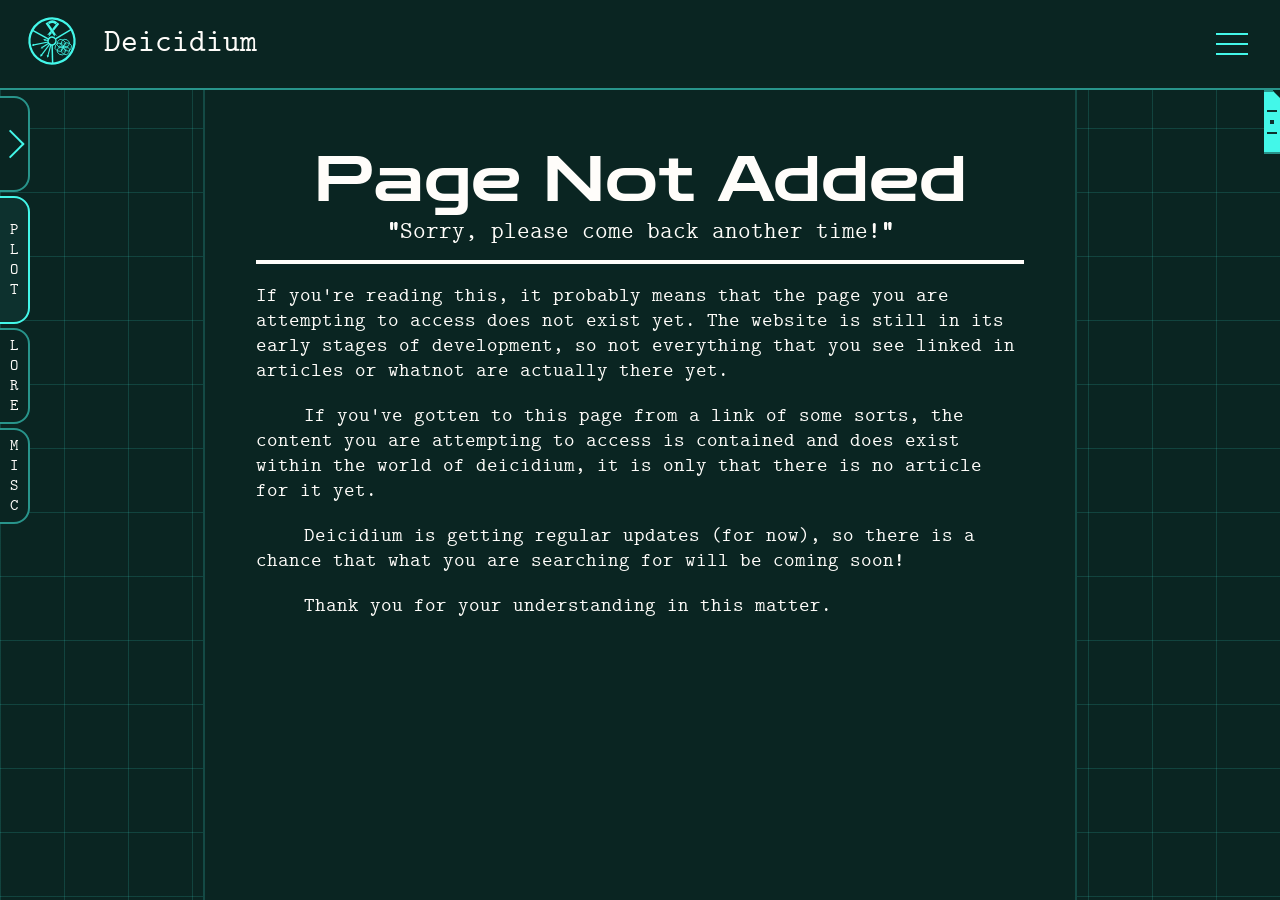
<file: pages/pageNotAdded.html>
<!DOCTYPE html>
<html lang="en">
<head>
    <meta charset="UTF-8">
    <meta name="viewport" content="width=device-width, initial-scale=1.0">
    <title>Page Not Added | Deicidium</title>
    <link rel="stylesheet" href="../homepageCSS.css">
</head>
<body>
    <header class = "flexBoxTop">
        <div class="LogoAndTitleFlex">
            <a href="../index.html">

                <!--BIG SPOOKY SVG-->
                <?xml version="1.0" encoding="utf-8"?>
                <svg xmlns="http://www.w3.org/2000/svg" viewBox="-75.1978 -75.1413 662.3449 662.367" width="662.3449px" height="662.367px" xmlns:bx="https://boxy-svg.com" id="logo" color="rgb(67, 247, 233)">
                    <ellipse style="fill: none; paint-order: fill; stroke: currentColor; stroke-width: 24px; transform-origin: 255.276px 209.961px 0px;" cx="256" cy="256" rx="243.83" ry="243.802" transform="matrix(0.48231202, -0.87599897, 0.87599897, 0.48231202, -39.98068603, 24.51028107)" class="logoColourChange"/>
                    <ellipse style="fill: none; paint-order: fill; stroke: currentColor; stroke-width: 16px; transform-origin: 255.276px 209.961px 0px;" cx="256" cy="256" rx="42.517" ry="42.517" transform="matrix(0.48231202, -0.87599897, 0.87599897, 0.48231202, -39.98076995, 24.51018952)" class="logoColourChange"/>
                    <path style="fill: none; stroke: currentColor; stroke-width: 16px; transform-origin: 215.296px 234.471px 0px;" d="M 216.048 36.004 L 216.039 237.857" transform="matrix(0.48231101, -0.87599999, 0.87599999, 0.48231101, 5.7e-7, 0.00001252)" class="logoColourChange"/>
                    <path style="fill: none; stroke: currentColor; stroke-width: 16px; transform-origin: 215.295px 234.472px 0px;" d="M 256.028 299.328 L 257.423 500.355" transform="matrix(0.99979395, -0.020303, 0.020303, 0.99979395, -0.00002374, -0.00004164)" class="logoColourChange"/>
                    <path d="M 261.007 184.924 L 273.93 210.77 L 248.084 210.77 L 261.007 184.924 Z" bx:shape="triangle 248.084 184.924 25.846 25.846 0.5 0 1@ea77e27d" style="stroke: rgb(0, 0, 0); stroke-width: 0px; fill: currentColor; transform-origin: 280.525px 243.284px 0px;" transform="matrix(-0.96516699, -0.26163599, 0.26163599, -0.96516699, -78.42181534, 131.83637967)" class="logoColourChange"/>
                    <path style="fill: none; stroke: currentColor; stroke-width: 16px; transform-origin: 215.298px 234.471px 0px;" d="M 175.677 301.758 L 175.669 503.61" transform="matrix(-0.51748002, -0.85569501, 0.85569501, -0.51748002, 0.00000489, 0.00000399)" class="logoColourChange"/>
                    <path style="fill: none; stroke: currentColor; stroke-width: 12px; transform-origin: 215.296px 234.471px 0px;" d="M 76.264 118.834 L 186.561 250.696" transform="matrix(0.48231101, -0.87599999, 0.87599999, 0.48231101, 5.7e-7, 0.00001252)" class="logoColourChange"/>
                    <path style="fill: none; stroke: rgb(0, 0, 0); stroke-width: 1px; transform-origin: 215.296px 234.471px 0px;" d="" transform="matrix(0.99980593, -0.01972, 0.01972, 0.99980593, -0.00000299, -0.00001037)" class="logoColourChange"/>
                    <path style="fill: none; stroke: rgb(0, 0, 0); stroke-width: 1px; transform-origin: 215.296px 234.471px 0px;" d="" transform="matrix(0.99980593, -0.01972, 0.01972, 0.99980593, -0.00000299, -0.00001037)" class="logoColourChange"/>
                    <path style="fill: none; stroke: rgb(0, 0, 0); stroke-width: 1px; transform-origin: 215.296px 234.471px 0px;" d="" transform="matrix(0.99980593, -0.01972, 0.01972, 0.99980593, -0.00000299, -0.00001037)" class="logoColourChange"/>
                    <path style="fill: none; stroke: currentColor; stroke-width: 12px; transform-origin: 215.296px 234.471px 0px;" d="M 106.368 223.292 L 177.561 260.939" transform="matrix(0.48231101, -0.87599999, 0.87599999, 0.48231101, 5.7e-7, 0.00001252)" class="logoColourChange"/>
                    <path style="fill: none; stroke: currentColor; stroke-width: 12px; transform-origin: 215.296px 234.471px 0px;" d="M 45.867 320.476 L 173.591 289.447" transform="matrix(0.48231101, -0.87599999, 0.87599999, 0.48231101, 5.7e-7, 0.00001252)" class="logoColourChange"/>
                    <path style="fill: none; stroke: currentColor; stroke-width: 12px; transform-origin: 215.296px 234.471px 0px;" d="M 17.719 252.701 L 174.391 275.445" transform="matrix(0.48231101, -0.87599999, 0.87599999, 0.48231101, 5.7e-7, 0.00001252)" class="logoColourChange"/>
                    <path style="fill: none; stroke: currentColor; stroke-width: 12px; transform-origin: 215.296px 234.471px 0px;" d="M 189.102 208.67 L 200.55 241.995" transform="matrix(0.48231101, -0.87599999, 0.87599999, 0.48231101, 5.7e-7, 0.00001252)" class="logoColourChange"/>
                    <path d="M 261.007 184.924 L 273.93 210.77 L 248.084 210.77 L 261.007 184.924 Z" bx:shape="triangle 248.084 184.924 25.846 25.846 0.5 0 1@ea77e27d" style="stroke: rgb(0, 0, 0); stroke-width: 0px; fill: currentColor; transform-origin: 280.525px 243.284px 0px;" transform="matrix(0.177651, -0.98409402, 0.98409402, 0.177651, -59.80739426, -11.06858305)" class="logoColourChange"/>
                    <path style="stroke: rgb(0, 0, 0); stroke-width: 0px; fill: currentColor; transform-origin: 634.605px 492.406px 0px;" transform="matrix(-0.282251, -0.75106198, 0.75106198, -0.282251, -373.15413977, -378.55391833)" d="M 732.3 461.019 A 106.278 106.278 0 0 1 682.344 577.921 L 664.228 546.703 A 70.184 70.184 0 0 0 697.218 469.503 Z" bx:shape="pie 629 486 70.184 106.278 76.405 149.872 1@a56f7088" class="logoColourChange"/>
                    <rect x="303.92" y="159.902" width="25.435" height="158.489" style="stroke: rgb(0, 0, 0); fill: currentColor; stroke-width: 0px; transform-origin: 338.717px 242.044px 0px;" transform="matrix(0.827613, -0.56129903, 0.56129903, 0.827613, -77.26614959, -128.1920533)" class="logoColourChange"/>
                    <path d="M 42.726 131.402 L 55.255 155.719 L 42.726 155.719 L 42.726 131.402 Z" bx:shape="triangle 42.726 131.402 12.529 24.317 0 0 1@dafec501" style="stroke: rgb(0, 0, 0); stroke-width: 0px; fill: currentColor; transform-origin: 33.288px 231.957px 0px;" transform="matrix(-0.82700998, 0.56218702, -0.56218702, -0.82700998, 228.16267058, -118.10516573)" class="logoColourChange"/>
                    <path d="M -48.909 -90.088 L -34.567 -73.415 L -48.909 -73.415 L -48.909 -90.088 Z" bx:shape="triangle -48.909 -90.088 14.342 16.673 0 0 1@13a8d453" style="stroke: rgb(0, 0, 0); stroke-width: 0px; fill: currentColor; transform-origin: -14.998px 3.192px 0px;" transform="matrix(0.83385909, -0.55197698, -0.55197698, -0.83385909, 276.44917023, 110.66049112)" class="logoColourChange"/>
                    <path d="M 316.028 57.033 L 335.442 73.468 L 274.623 145.305 L 260.106 123.089 L 316.028 57.033 Z M 255.309 168.121 L 240.791 145.905 L 257.911 125.681 L 272.43 147.897 L 255.309 168.121 Z M 233.035 194.429 L 213.625 177.993 L 238.596 148.497 L 253.115 170.712 L 233.035 194.429 Z" style="stroke: rgb(0, 0, 0); fill: currentColor; stroke-width: 0px; transform-origin: 261.449px 113.851px 0px;" transform="matrix(0.99982899, -0.01851, 0.01851, 0.99982899, -0.00000694, 0.00003307)" class="logoColourChange"/>
                    <path d="M 42.726 131.403 L 55.255 155.721 L 42.726 155.721 L 42.726 131.403 Z" bx:shape="triangle 42.726 131.403 12.529 24.318 0 0 1@4d5ea9c3" style="stroke: rgb(0, 0, 0); stroke-width: 0px; fill: currentColor; transform-origin: 73.023px 235.504px 0px;" transform="matrix(-0.77572399, -0.631073, 0.631073, -0.77572399, 188.42748954, -121.65246357)" class="logoColourChange"/>
                    <path d="M 48.909 90.088 L 63.251 106.761 L 48.909 106.761 L 48.909 90.088 Z" bx:shape="triangle 48.909 90.088 14.342 16.673 0 0 1@3a8078e7" style="stroke: rgb(0, 0, 0); stroke-width: 0px; fill: currentColor; transform-origin: 43.045px 186.423px 0px;" transform="matrix(0.76790601, 0.64056301, 0.64056301, -0.76790601, 218.4051958, -72.57108795)" class="logoColourChange"/>
                    <ellipse style="fill: rgba(0, 0, 0, 0); stroke: currentColor; stroke-width: 8px; transform-origin: 255.206px 298.341px 0px;" cx="211.548" cy="113.318" rx="44.545" ry="44.545" transform="matrix(-0.46847099, 0.88347906, -0.88347906, -0.46847099, -39.90880978, -63.86868947)" class="logoColourChange"/>
                    <ellipse style="fill: rgba(0, 0, 0, 0); stroke: currentColor; stroke-width: 3px; transform-origin: 256.321px 298.343px 0px;" cx="256.614" cy="113.394" rx="44.545" ry="44.545" transform="matrix(-0.46847099, 0.88347906, -0.88347906, -0.46847099, -41.0225923, -63.87086122)" class="logoColourChange"/>
                    <ellipse style="fill: rgba(0, 0, 0, 0); stroke: currentColor; stroke-width: 8px; transform-origin: 257.464px 298.344px 0px;" cx="302.84" cy="113.464" rx="44.545" ry="44.545" transform="matrix(-0.46847099, 0.88347906, -0.88347906, -0.46847099, -42.16678187, -63.87313325)" class="logoColourChange"/>
                    <ellipse style="fill: rgba(0, 0, 0, 0); stroke: currentColor; stroke-width: 8px; transform-origin: 255.766px 297.381px 0px;" cx="234.213" cy="74.505" rx="44.545" ry="44.545" transform="matrix(-0.46847099, 0.88347906, -0.88347906, -0.46847099, -40.46882906, -62.90849921)" class="logoColourChange"/>
                    <ellipse style="fill: rgba(0, 0, 0, 0); stroke: currentColor; stroke-width: 8px; transform-origin: 256.887px 297.376px 0px;" cx="279.538" cy="74.292" rx="44.545" ry="44.545" transform="matrix(-0.46847099, 0.88347906, -0.88347906, -0.46847099, -41.5899988, -62.90342209)" class="logoColourChange"/>
                    <ellipse style="fill: rgba(0, 0, 0, 0); stroke: currentColor; stroke-width: 8px; transform-origin: 255.764px 299.32px 0px;" cx="234.14" cy="152.919" rx="44.545" ry="44.545" transform="matrix(-0.46847099, 0.88347906, -0.88347906, -0.46847099, -40.46741017, -64.8479787)" class="logoColourChange"/>
                    <ellipse style="fill: rgba(0, 0, 0, 0); stroke: currentColor; stroke-width: 8px; transform-origin: 256.892px 299.323px 0px;" cx="279.764" cy="153.013" rx="44.545" ry="44.545" transform="matrix(-0.46847099, 0.88347906, -0.88347906, -0.46847099, -41.59518484, -64.8505402)" class="logoColourChange"/>
                    <path d="M 261.006 184.924 L 273.929 210.77 L 248.083 210.77 L 261.006 184.924 Z" bx:shape="triangle 248.083 184.924 25.846 25.846 0.5 0 1@3abb82eb" style="stroke: rgb(0, 0, 0); stroke-width: 0px; fill: currentColor; transform-origin: 280.524px 243.282px 0px;" transform="matrix(-0.19606699, -0.98058999, 0.98058999, -0.19606699, -191.43706957, 28.88447359)" class="logoColourChange"/>
                    <path d="M 261.007 184.924 L 273.93 210.77 L 248.084 210.77 L 261.007 184.924 Z" bx:shape="triangle 248.084 184.924 25.846 25.846 0.5 0 1@ea77e27d" style="stroke: rgb(0, 0, 0); stroke-width: 0px; fill: currentColor; transform-origin: 280.525px 243.284px 0px;" transform="matrix(-0.54731202, -0.83692902, 0.83692902, -0.54731202, -109.06032481, 45.93351996)" class="logoColourChange"/>
                    <path d="M 261.006 184.924 L 273.929 210.77 L 248.083 210.77 L 261.006 184.924 Z" bx:shape="triangle 248.083 184.924 25.846 25.846 0.5 0 1@3abb82eb" style="stroke: rgb(0, 0, 0); stroke-width: 0px; fill: currentColor; transform-origin: 280.525px 243.284px 0px;" transform="matrix(-0.79824692, -0.60233003, 0.60233003, -0.79824692, -132.35126122, 124.75802965)" class="logoColourChange"/>
                </svg>
                <!--BIG SPOOKY SVG-->

            </a>
            <div class="cmu topTitle">
                <a href="../index.html" class="deicidiumTitle link1">Deicidium</a>
            </div>
        </div>
        <div class="cmu topBarButtonContainer">
            <div class="menuDropdown">
                <div class="dropDownContainerDown">
                    <a class="navLink1">Orientation</a>
                    <a href="miscellaneous/credits.html" class="navLink1">Credits</a>
                    <a class="navLink1" onclick="openSettings()">Settings</a>
                </div>
                <div class="menuIcon" onclick="menuAnimation(this)">
                    <div class="menuBar1"></div>
                    <div class="menuBar2"></div>
                    <div class="menuBar3"></div>
                </div>
            </div>
        </div>
    </header>

    <div class="mainBodyAndSideBar">

        <div class="sideBarStuff">
            <div class="sideBarStory focused">

                <div class="sideNavSec">
                    <a class="sideNavLink">No, not yet.</a>
                </div>

            </div>
            
            <div class="sideBarLore">

                <div class="sideNavSec">
                    <div class="sideNavHeader" onclick="openSideBarSection(this)">
                        <div class="sideBarArrow">
                            <div class="sideBarArrowLine1"></div>
                            <div class="sideBarArrowLine2"></div>
                        </div>
                        <div>Cosmology</div>
                    </div>

                    <div class="minSideNavSec indentNone">
                        <div class="sideNavSec">

                            <a href="worldbuilding/cosmology/dimensionsWB.html" class="sideNavLink indentOne">Dimensionality</a>
                            <a href="worldbuilding/cosmology/universeWB.html" class="sideNavLink indentOne">Universe</a>
                            <a href="worldbuilding/cosmology/fractalverseWB.html" class="sideNavLink indentOne">Fractalverse</a>
                            <a class="sideNavLink indentOne">Energy Incursions</a>
                            <a href="worldbuilding/cosmology/noosphereWB.html" class="sideNavLink indentOne">Noosphere</a>
                            
                        </div>
                    </div>
                </div>

                <div class="sideNavSec">
                    <div class="sideNavHeader" onclick="openSideBarSection(this)">
                        <div class="sideBarArrow">
                            <div class="sideBarArrowLine1"></div>
                            <div class="sideBarArrowLine2"></div>
                        </div>
                        <div>History</div>
                    </div>

                    <div class="minSideNavSec indentNone">
                        <div class="sideNavSec">

                            <a class="sideNavLink indentOne">Humanity</a>
                            <a href="worldbuilding/lore/interbranchCommitteeWB.html" class=" sideNavLink indentOne">Interbranch Committee</a>
                            
                        </div>
                    </div>
                </div>

                <div class="sideNavSec">

                    <div class="sideNavHeader" onclick="openSideBarSection(this)">
                        <div class="sideBarArrow">
                            <div class="sideBarArrowLine1"></div>
                            <div class="sideBarArrowLine2"></div>
                        </div>
                        <div>Physics</div>
                    </div>

                    <div class="minSideNavSec indentNone">
                        <div class="sideNavSec">

                            <a class="sideNavLink indentOne">Primal Dogma (Faith Complex)</a>

                        </div>
                    </div>

                </div>

                <div class="sideNavSec">

                    <div class="sideNavHeader" onclick="openSideBarSection(this)">
                        <div class="sideBarArrow">
                            <div class="sideBarArrowLine1"></div>
                            <div class="sideBarArrowLine2"></div>
                        </div>
                        <div>Politics</div>
                    </div>

                    <div class="minSideNavSec indentNone">

                        <div class="sideNavSec">
                            <div class="sideNavHeader indentOne" onclick="openSideBarSection(this)">
                                <div class="sideBarArrow">
                                    <div class="sideBarArrowLine1"></div>
                                    <div class="sideBarArrowLine2"></div>
                                </div>
                                <div>Political Theory</div>
                            </div>
                            
                            <div class="minSideNavSec indentTwo">
                                <div class="sideNavSec">
                                    <a class="sideNavLink indentTwo">Governance</a>
                                    <a class="sideNavLink indentTwo">Military</a>
                                    <a class="sideNavLink indentTwo">Trade</a>
                                    <a class="sideNavLink indentTwo">Universes (politics)</a>
                                    <a class="sideNavLink indentTwo">Vacuum Space (politics)</a>
                                </div>
                                
                            </div>
                        </div>


                        <div class="sideNavSec">
                            <div class="sideNavHeader indentOne" onclick="openSideBarSection(this)">
                                <div class="sideBarArrow">
                                    <div class="sideBarArrowLine1"></div>
                                    <div class="sideBarArrowLine2"></div>
                                </div>
                                <div>GOIs</div>
                            </div>
                            
                            <div class="minSideNavSec indentTwo">
                                
                                <div class="sideNavSec">
                                    <a class="sideNavLink indentTwo">Amentic Incorporated</a>
                                    <a class="sideNavLink indentTwo">Church of the Akrilith</a>
                                </div>

                            </div>
                        </div>
                    </div>

                </div>

                <div class="sideNavSec">

                    <div class="sideNavHeader" onclick="openSideBarSection(this)">
                        <div class="sideBarArrow">
                            <div class="sideBarArrowLine1"></div>
                            <div class="sideBarArrowLine2"></div>
                        </div>
                        <div>Technology</div>
                    </div>

                    <div class="minSideNavSec indentNone">

                        <div class="sideNavSec">
                            <a class="sideNavLink indentOne">Scanning</a>
                        </div>

                    </div>
                </div>

            </div>

            <div class="sideBarMisc">
                <a href="../index.html" class="sideNavLink">Home Page</a>
                <a href="miscellaneous/credits.html" class="sideNavLink">Credits</a>
                <a class="sideNavLink">Orientation</a>
            </div>

            <div class="sideBarManipulations">
                <button class="openBarButton" onclick="openSideBar()">
                    <div class="openBarButtonLine1"></div>
                    <div class="openBarButtonLine2"></div>
                </button>
                <button class="openStoryBarButton opened" onclick="openStorySideBar(this)">
                    PLOT
                </button>
                <button class="openWorldbuildingBarButton" onclick="openWorldbuildingSideBar(this)">
                    LORE
                </button>
                <button class="openMiscBarButton" onclick="openMiscSideBar(this)">
                    MISC
                </button>
            </div>
        </div>

        <div class="mainBody">
            <div class="scrollBar">
                <div class="scrollThumb">
                    <div class="scrollThumbBar"></div>
                    <div class="scrollThumbDot"></div>
                    <div class="scrollThumbBar"></div>
                </div>
            </div>

            <div class="gridBackground"></div>

            <div class="pageDocumentCenterer">

                <div class="pageDocument">
                    <div class="pageDocTitle centeredTitle">Page Not Added</div>
                    <div class="quoteContainer centeredTitle"><div class="textGoBlue"><strong>"</strong>Sorry, please come back another time!<strong>"</strong></div></div>
                    <div class="horizontalLine1"></div>

                    <div class="docText">

                        <p>If you're reading this, it probably means that the page you are attempting to access does not exist yet. The website is still in its early stages of development, so not everything that you see linked in articles or whatnot are actually there yet.</p>
                        <p class="indented">If you've gotten to this page from a link of some sorts, the content you are attempting to access is contained and does exist within the world of deicidium, it is only that there is no article for it yet.</p>
                        <p class="indented">Deicidium is getting regular updates (for now), so there is a chance that what you are searching for will be coming soon!</p>
                        <p class="indented">Thank you for your understanding in this matter.</p>

                    </div>
                </div>

            </div>

            <section class="footer">

                <!--BIG SPOOKY SVG-->
                <?xml version="1.0" encoding="utf-8"?>
                <svg xmlns="http://www.w3.org/2000/svg" viewBox="-75.1978 -75.1413 662.3449 662.367" width="662.3449px" height="662.367px" xmlns:bx="https://boxy-svg.com" color="rgb(67, 247, 233)" class="footerLogo">
                    <ellipse style="fill: none; paint-order: fill; stroke: currentColor; stroke-width: 24px; transform-origin: 255.276px 209.961px 0px;" cx="256" cy="256" rx="243.83" ry="243.802" transform="matrix(0.48231202, -0.87599897, 0.87599897, 0.48231202, -39.98068603, 24.51028107)" class="logoColourChange"/>
                    <ellipse style="fill: none; paint-order: fill; stroke: currentColor; stroke-width: 16px; transform-origin: 255.276px 209.961px 0px;" cx="256" cy="256" rx="42.517" ry="42.517" transform="matrix(0.48231202, -0.87599897, 0.87599897, 0.48231202, -39.98076995, 24.51018952)" class="logoColourChange"/>
                    <path style="fill: none; stroke: currentColor; stroke-width: 16px; transform-origin: 215.296px 234.471px 0px;" d="M 216.048 36.004 L 216.039 237.857" transform="matrix(0.48231101, -0.87599999, 0.87599999, 0.48231101, 5.7e-7, 0.00001252)" class="logoColourChange"/>
                    <path style="fill: none; stroke: currentColor; stroke-width: 16px; transform-origin: 215.295px 234.472px 0px;" d="M 256.028 299.328 L 257.423 500.355" transform="matrix(0.99979395, -0.020303, 0.020303, 0.99979395, -0.00002374, -0.00004164)" class="logoColourChange"/>
                    <path d="M 261.007 184.924 L 273.93 210.77 L 248.084 210.77 L 261.007 184.924 Z" bx:shape="triangle 248.084 184.924 25.846 25.846 0.5 0 1@ea77e27d" style="stroke: rgb(0, 0, 0); stroke-width: 0px; fill: currentColor; transform-origin: 280.525px 243.284px 0px;" transform="matrix(-0.96516699, -0.26163599, 0.26163599, -0.96516699, -78.42181534, 131.83637967)" class="logoColourChange"/>
                    <path style="fill: none; stroke: currentColor; stroke-width: 16px; transform-origin: 215.298px 234.471px 0px;" d="M 175.677 301.758 L 175.669 503.61" transform="matrix(-0.51748002, -0.85569501, 0.85569501, -0.51748002, 0.00000489, 0.00000399)" class="logoColourChange"/>
                    <path style="fill: none; stroke: currentColor; stroke-width: 12px; transform-origin: 215.296px 234.471px 0px;" d="M 76.264 118.834 L 186.561 250.696" transform="matrix(0.48231101, -0.87599999, 0.87599999, 0.48231101, 5.7e-7, 0.00001252)" class="logoColourChange"/>
                    <path style="fill: none; stroke: rgb(0, 0, 0); stroke-width: 1px; transform-origin: 215.296px 234.471px 0px;" d="" transform="matrix(0.99980593, -0.01972, 0.01972, 0.99980593, -0.00000299, -0.00001037)" class="logoColourChange"/>
                    <path style="fill: none; stroke: rgb(0, 0, 0); stroke-width: 1px; transform-origin: 215.296px 234.471px 0px;" d="" transform="matrix(0.99980593, -0.01972, 0.01972, 0.99980593, -0.00000299, -0.00001037)" class="logoColourChange"/>
                    <path style="fill: none; stroke: rgb(0, 0, 0); stroke-width: 1px; transform-origin: 215.296px 234.471px 0px;" d="" transform="matrix(0.99980593, -0.01972, 0.01972, 0.99980593, -0.00000299, -0.00001037)" class="logoColourChange"/>
                    <path style="fill: none; stroke: currentColor; stroke-width: 12px; transform-origin: 215.296px 234.471px 0px;" d="M 106.368 223.292 L 177.561 260.939" transform="matrix(0.48231101, -0.87599999, 0.87599999, 0.48231101, 5.7e-7, 0.00001252)" class="logoColourChange"/>
                    <path style="fill: none; stroke: currentColor; stroke-width: 12px; transform-origin: 215.296px 234.471px 0px;" d="M 45.867 320.476 L 173.591 289.447" transform="matrix(0.48231101, -0.87599999, 0.87599999, 0.48231101, 5.7e-7, 0.00001252)" class="logoColourChange"/>
                    <path style="fill: none; stroke: currentColor; stroke-width: 12px; transform-origin: 215.296px 234.471px 0px;" d="M 17.719 252.701 L 174.391 275.445" transform="matrix(0.48231101, -0.87599999, 0.87599999, 0.48231101, 5.7e-7, 0.00001252)" class="logoColourChange"/>
                    <path style="fill: none; stroke: currentColor; stroke-width: 12px; transform-origin: 215.296px 234.471px 0px;" d="M 189.102 208.67 L 200.55 241.995" transform="matrix(0.48231101, -0.87599999, 0.87599999, 0.48231101, 5.7e-7, 0.00001252)" class="logoColourChange"/>
                    <path d="M 261.007 184.924 L 273.93 210.77 L 248.084 210.77 L 261.007 184.924 Z" bx:shape="triangle 248.084 184.924 25.846 25.846 0.5 0 1@ea77e27d" style="stroke: rgb(0, 0, 0); stroke-width: 0px; fill: currentColor; transform-origin: 280.525px 243.284px 0px;" transform="matrix(0.177651, -0.98409402, 0.98409402, 0.177651, -59.80739426, -11.06858305)" class="logoColourChange"/>
                    <path style="stroke: rgb(0, 0, 0); stroke-width: 0px; fill: currentColor; transform-origin: 634.605px 492.406px 0px;" transform="matrix(-0.282251, -0.75106198, 0.75106198, -0.282251, -373.15413977, -378.55391833)" d="M 732.3 461.019 A 106.278 106.278 0 0 1 682.344 577.921 L 664.228 546.703 A 70.184 70.184 0 0 0 697.218 469.503 Z" bx:shape="pie 629 486 70.184 106.278 76.405 149.872 1@a56f7088" class="logoColourChange"/>
                    <rect x="303.92" y="159.902" width="25.435" height="158.489" style="stroke: rgb(0, 0, 0); fill: currentColor; stroke-width: 0px; transform-origin: 338.717px 242.044px 0px;" transform="matrix(0.827613, -0.56129903, 0.56129903, 0.827613, -77.26614959, -128.1920533)" class="logoColourChange"/>
                    <path d="M 42.726 131.402 L 55.255 155.719 L 42.726 155.719 L 42.726 131.402 Z" bx:shape="triangle 42.726 131.402 12.529 24.317 0 0 1@dafec501" style="stroke: rgb(0, 0, 0); stroke-width: 0px; fill: currentColor; transform-origin: 33.288px 231.957px 0px;" transform="matrix(-0.82700998, 0.56218702, -0.56218702, -0.82700998, 228.16267058, -118.10516573)" class="logoColourChange"/>
                    <path d="M -48.909 -90.088 L -34.567 -73.415 L -48.909 -73.415 L -48.909 -90.088 Z" bx:shape="triangle -48.909 -90.088 14.342 16.673 0 0 1@13a8d453" style="stroke: rgb(0, 0, 0); stroke-width: 0px; fill: currentColor; transform-origin: -14.998px 3.192px 0px;" transform="matrix(0.83385909, -0.55197698, -0.55197698, -0.83385909, 276.44917023, 110.66049112)" class="logoColourChange"/>
                    <path d="M 316.028 57.033 L 335.442 73.468 L 274.623 145.305 L 260.106 123.089 L 316.028 57.033 Z M 255.309 168.121 L 240.791 145.905 L 257.911 125.681 L 272.43 147.897 L 255.309 168.121 Z M 233.035 194.429 L 213.625 177.993 L 238.596 148.497 L 253.115 170.712 L 233.035 194.429 Z" style="stroke: rgb(0, 0, 0); fill: currentColor; stroke-width: 0px; transform-origin: 261.449px 113.851px 0px;" transform="matrix(0.99982899, -0.01851, 0.01851, 0.99982899, -0.00000694, 0.00003307)" class="logoColourChange"/>
                    <path d="M 42.726 131.403 L 55.255 155.721 L 42.726 155.721 L 42.726 131.403 Z" bx:shape="triangle 42.726 131.403 12.529 24.318 0 0 1@4d5ea9c3" style="stroke: rgb(0, 0, 0); stroke-width: 0px; fill: currentColor; transform-origin: 73.023px 235.504px 0px;" transform="matrix(-0.77572399, -0.631073, 0.631073, -0.77572399, 188.42748954, -121.65246357)" class="logoColourChange"/>
                    <path d="M 48.909 90.088 L 63.251 106.761 L 48.909 106.761 L 48.909 90.088 Z" bx:shape="triangle 48.909 90.088 14.342 16.673 0 0 1@3a8078e7" style="stroke: rgb(0, 0, 0); stroke-width: 0px; fill: currentColor; transform-origin: 43.045px 186.423px 0px;" transform="matrix(0.76790601, 0.64056301, 0.64056301, -0.76790601, 218.4051958, -72.57108795)" class="logoColourChange"/>
                    <ellipse style="fill: rgba(0, 0, 0, 0); stroke: currentColor; stroke-width: 8px; transform-origin: 255.206px 298.341px 0px;" cx="211.548" cy="113.318" rx="44.545" ry="44.545" transform="matrix(-0.46847099, 0.88347906, -0.88347906, -0.46847099, -39.90880978, -63.86868947)" class="logoColourChange"/>
                    <ellipse style="fill: rgba(0, 0, 0, 0); stroke: currentColor; stroke-width: 3px; transform-origin: 256.321px 298.343px 0px;" cx="256.614" cy="113.394" rx="44.545" ry="44.545" transform="matrix(-0.46847099, 0.88347906, -0.88347906, -0.46847099, -41.0225923, -63.87086122)" class="logoColourChange"/>
                    <ellipse style="fill: rgba(0, 0, 0, 0); stroke: currentColor; stroke-width: 8px; transform-origin: 257.464px 298.344px 0px;" cx="302.84" cy="113.464" rx="44.545" ry="44.545" transform="matrix(-0.46847099, 0.88347906, -0.88347906, -0.46847099, -42.16678187, -63.87313325)" class="logoColourChange"/>
                    <ellipse style="fill: rgba(0, 0, 0, 0); stroke: currentColor; stroke-width: 8px; transform-origin: 255.766px 297.381px 0px;" cx="234.213" cy="74.505" rx="44.545" ry="44.545" transform="matrix(-0.46847099, 0.88347906, -0.88347906, -0.46847099, -40.46882906, -62.90849921)" class="logoColourChange"/>
                    <ellipse style="fill: rgba(0, 0, 0, 0); stroke: currentColor; stroke-width: 8px; transform-origin: 256.887px 297.376px 0px;" cx="279.538" cy="74.292" rx="44.545" ry="44.545" transform="matrix(-0.46847099, 0.88347906, -0.88347906, -0.46847099, -41.5899988, -62.90342209)" class="logoColourChange"/>
                    <ellipse style="fill: rgba(0, 0, 0, 0); stroke: currentColor; stroke-width: 8px; transform-origin: 255.764px 299.32px 0px;" cx="234.14" cy="152.919" rx="44.545" ry="44.545" transform="matrix(-0.46847099, 0.88347906, -0.88347906, -0.46847099, -40.46741017, -64.8479787)" class="logoColourChange"/>
                    <ellipse style="fill: rgba(0, 0, 0, 0); stroke: currentColor; stroke-width: 8px; transform-origin: 256.892px 299.323px 0px;" cx="279.764" cy="153.013" rx="44.545" ry="44.545" transform="matrix(-0.46847099, 0.88347906, -0.88347906, -0.46847099, -41.59518484, -64.8505402)" class="logoColourChange"/>
                    <path d="M 261.006 184.924 L 273.929 210.77 L 248.083 210.77 L 261.006 184.924 Z" bx:shape="triangle 248.083 184.924 25.846 25.846 0.5 0 1@3abb82eb" style="stroke: rgb(0, 0, 0); stroke-width: 0px; fill: currentColor; transform-origin: 280.524px 243.282px 0px;" transform="matrix(-0.19606699, -0.98058999, 0.98058999, -0.19606699, -191.43706957, 28.88447359)" class="logoColourChange"/>
                    <path d="M 261.007 184.924 L 273.93 210.77 L 248.084 210.77 L 261.007 184.924 Z" bx:shape="triangle 248.084 184.924 25.846 25.846 0.5 0 1@ea77e27d" style="stroke: rgb(0, 0, 0); stroke-width: 0px; fill: currentColor; transform-origin: 280.525px 243.284px 0px;" transform="matrix(-0.54731202, -0.83692902, 0.83692902, -0.54731202, -109.06032481, 45.93351996)" class="logoColourChange"/>
                    <path d="M 261.006 184.924 L 273.929 210.77 L 248.083 210.77 L 261.006 184.924 Z" bx:shape="triangle 248.083 184.924 25.846 25.846 0.5 0 1@3abb82eb" style="stroke: rgb(0, 0, 0); stroke-width: 0px; fill: currentColor; transform-origin: 280.525px 243.284px 0px;" transform="matrix(-0.79824692, -0.60233003, 0.60233003, -0.79824692, -132.35126122, 124.75802965)" class="logoColourChange"/>
                </svg>
                <!--BIG SPOOKY SVG-->

                <div class="footerText">Deicidium</div>
            </section>
        </div>

    </div>

    <div class="settingsPopup">
        <div class="settingsTop">
            <div class="windowTitle">Settings</div>
            <div class="settingsExitButton" onclick="closeSettings()">
                <div class="settingsExitBar1"></div>
                <div class="settingsExitBar2"></div>
            </div>
        </div>

        <div class="settingsBody">
            <div class="settingsHeader">Appearance</div>
            <div class="settingsBox">
                <div class="settingLabel">Reset Styles</div>
                <button id="resetAllStyles" onclick="resetAllStyles()">RESET</button>
            </div>
            <div class="settingsBox">
                <div class="settingLabel">Primary Colour</div>
                
                <div class="colorSelectBar">
                    <label class="colorSelectLabel" for="redSelect">R</label>
                    <input type="range" min="0" max="255" value="0" id="redSelect" class="ColourSelectSlider">
                </div>
                <div class="colorSelectBar">
                    <label class="colorSelectLabel" for="greenSelect">G</label>
                    <input type="range" min="0" max="255" value="255" id="greenSelect" class="ColourSelectSlider">
                </div>
                <div class="colorSelectBar">
                    <label class="colorSelectLabel" for="blueSelect">B</label>
                    <input type="range" min="0" max="255" value="255" id="blueSelect" class="ColourSelectSlider">
                </div>
                <div class="colourResult">
                    <input class="colourOutput" type="text" readonly>
                    <div class="colourDisplay"></div>
                </div>
                <div class="colourButtons">
                    <button id="copyColour">Copy</button>
                    <button id="applyPrimaryColourTheme" onclick="applyColourScheme()">Apply</button>
                </div>
            </div>

            <div class="settingsBox">
                <div class="settingLabel">Secondary Colour</div>

                <div class="colourSelectBar">
                    <label class="colorSelectLabel" for="redSelect2">R</label>
                    <input type="range" class="colourSelectSliderTwo" id="redSelect2" min="0" max="255" value="255">
                </div>
                <div class="colourSelectBar">
                    <label class="colorSelectLabel" for="greenSelect2">G</label>
                    <input type="range" class="colourSelectSliderTwo" id="greenSelect2" min="0" max="255" value="255">
                </div>
                <div class="colourSelectBar">
                    <label class="colorSelectLabel" for="blueSelect2">B</label>
                    <input type="range" class="colourSelectSliderTwo" id="blueSelect2" min="0" max="255" value="255">
                </div>
                <div class="colourResult">
                    <input class="colourOutput2" type="text" readonly>
                    <div class="colourDisplay2"></div>
                </div>
                <div class="colourButtons">
                    <button id="copyColour2">Copy</button>
                    <button id="applySecondaryColourTheme" onclick="applySecondaryColour()">Apply</button>
                </div>
            </div>

            <div class="settingsBox">
                <div class="settingLabel">Body Text Font</div>

                <div class="fontScrollAndSearch">
                    <div class="wheelAndButtons">
                        <div class="fontScrollWheel1"></div>
                        <div class="upAndDownButtons">
                            <div class="upButton first" onclick="wheel1Move('-')">
                                <div class="upScrollButtonBar1"></div>
                                <div class="upScrollButtonBar2"></div>
                            </div>
                            <div class="downButton first" onclick="wheel1Move('+')">
                                <div class="downScrollButtonBar1"></div>
                                <div class="downScrollButtonBar2"></div>
                            </div>
                        </div>
                    </div>
                    
                    <input id="fontSearch1" type="text" class="fontSearchBar" placeholder="Search"></input>
                </div>

                <div id="applyBodyTextFont" onclick="applyBodyFont()">Apply</div>
            </div>

            <div class="settingsBox">
                <div class="settingLabel">Title Text Font</div>

                <div class="fontScrollAndSearch">
                    <div class="wheelAndButtons">

                        <div class="fontScrollWheel2"></div>

                        <div class="upAndDownButtons">
                            <div class="upButton second" onclick="wheel2Move('-')">
                                <div class="upScrollButtonBar1"></div>
                                <div class="upScrollButtonBar2"></div>
                            </div>
                            <div class="downButton second" onclick="wheel2Move('+')">
                                <div class="downScrollButtonBar1"></div>
                                <div class="downScrollButtonBar2"></div>
                            </div>
                        </div>

                    </div>
                    <input id="fontSearch2" type="text" class="fontSearchBar" placeholder="Search"></input>
                </div>

                <div id="applyTitleTextFont" onclick="applyTitleFont()">Apply</div>
            </div>
        </div>
    </div>

    <!--JAVASCRIPT LINK-->
    <script src="../scripts/homePageScript.js"></script>
    <script src="../scripts/footnoteScroll.js"></script>
    <!--JAVASCRIPT LINK-->
</body>
</html>
</file>
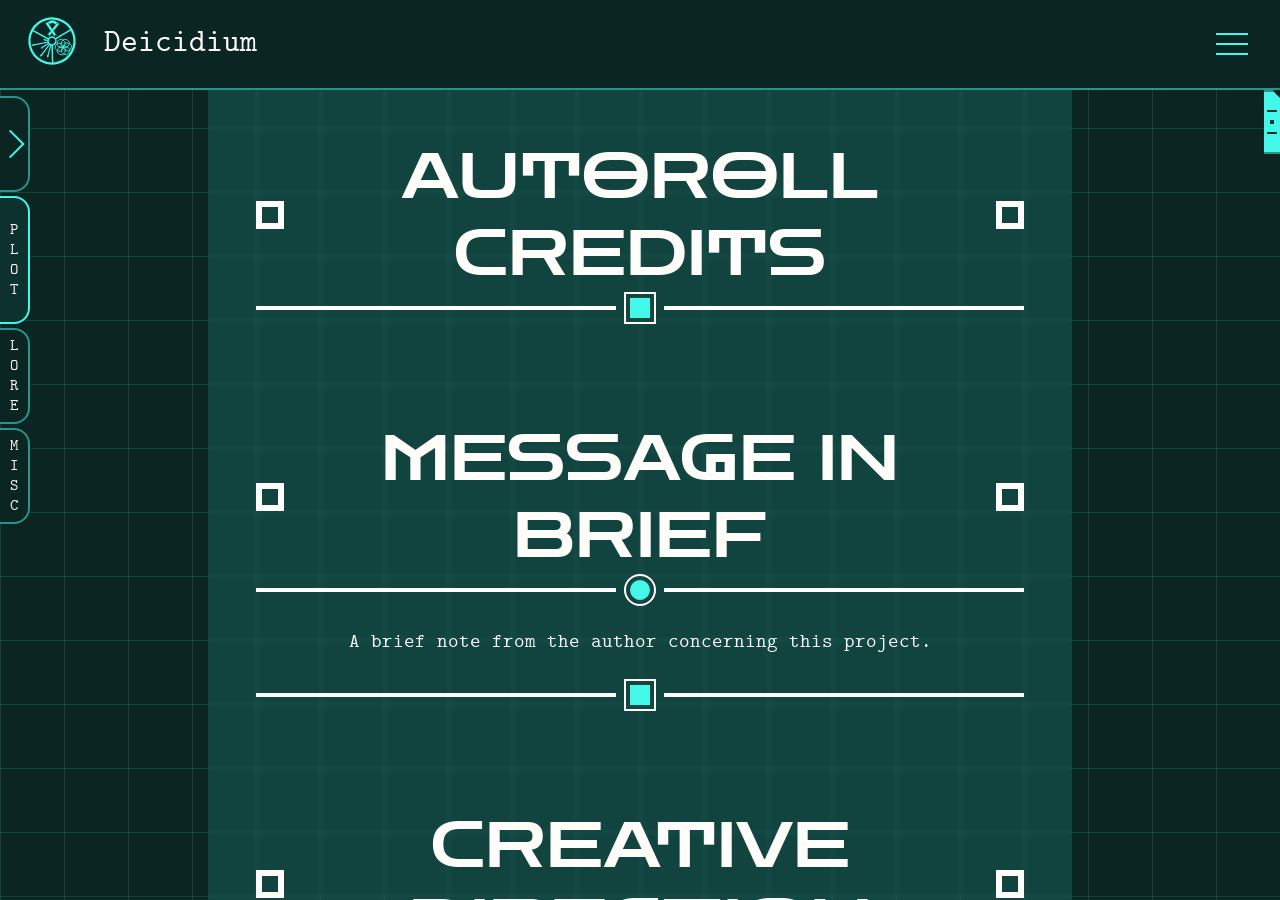
<file: pages/miscellaneous/credits.html>
<!DOCTYPE html>
<html lang="en">
<head>
    <meta charset="UTF-8">
    <meta name="viewport" content="width=device-width, initial-scale=1.0">
    <title>Credits | Deicidium</title>
    <link rel="stylesheet" href="../../homepageCSS.css">
</head>
<body>
    <header class = "flexBoxTop">
        <div class="LogoAndTitleFlex">
            <a href="../../index.html">

                <!--BIG SPOOKY SVG-->
                <?xml version="1.0" encoding="utf-8"?>
                <svg xmlns="http://www.w3.org/2000/svg" viewBox="-75.1978 -75.1413 662.3449 662.367" width="662.3449px" height="662.367px" xmlns:bx="https://boxy-svg.com" id="logo" color="rgb(67, 247, 233)">
                    <ellipse style="fill: none; paint-order: fill; stroke: currentColor; stroke-width: 24px; transform-origin: 255.276px 209.961px 0px;" cx="256" cy="256" rx="243.83" ry="243.802" transform="matrix(0.48231202, -0.87599897, 0.87599897, 0.48231202, -39.98068603, 24.51028107)" class="logoColourChange"/>
                    <ellipse style="fill: none; paint-order: fill; stroke: currentColor; stroke-width: 16px; transform-origin: 255.276px 209.961px 0px;" cx="256" cy="256" rx="42.517" ry="42.517" transform="matrix(0.48231202, -0.87599897, 0.87599897, 0.48231202, -39.98076995, 24.51018952)" class="logoColourChange"/>
                    <path style="fill: none; stroke: currentColor; stroke-width: 16px; transform-origin: 215.296px 234.471px 0px;" d="M 216.048 36.004 L 216.039 237.857" transform="matrix(0.48231101, -0.87599999, 0.87599999, 0.48231101, 5.7e-7, 0.00001252)" class="logoColourChange"/>
                    <path style="fill: none; stroke: currentColor; stroke-width: 16px; transform-origin: 215.295px 234.472px 0px;" d="M 256.028 299.328 L 257.423 500.355" transform="matrix(0.99979395, -0.020303, 0.020303, 0.99979395, -0.00002374, -0.00004164)" class="logoColourChange"/>
                    <path d="M 261.007 184.924 L 273.93 210.77 L 248.084 210.77 L 261.007 184.924 Z" bx:shape="triangle 248.084 184.924 25.846 25.846 0.5 0 1@ea77e27d" style="stroke: rgb(0, 0, 0); stroke-width: 0px; fill: currentColor; transform-origin: 280.525px 243.284px 0px;" transform="matrix(-0.96516699, -0.26163599, 0.26163599, -0.96516699, -78.42181534, 131.83637967)" class="logoColourChange"/>
                    <path style="fill: none; stroke: currentColor; stroke-width: 16px; transform-origin: 215.298px 234.471px 0px;" d="M 175.677 301.758 L 175.669 503.61" transform="matrix(-0.51748002, -0.85569501, 0.85569501, -0.51748002, 0.00000489, 0.00000399)" class="logoColourChange"/>
                    <path style="fill: none; stroke: currentColor; stroke-width: 12px; transform-origin: 215.296px 234.471px 0px;" d="M 76.264 118.834 L 186.561 250.696" transform="matrix(0.48231101, -0.87599999, 0.87599999, 0.48231101, 5.7e-7, 0.00001252)" class="logoColourChange"/>
                    <path style="fill: none; stroke: rgb(0, 0, 0); stroke-width: 1px; transform-origin: 215.296px 234.471px 0px;" d="" transform="matrix(0.99980593, -0.01972, 0.01972, 0.99980593, -0.00000299, -0.00001037)" class="logoColourChange"/>
                    <path style="fill: none; stroke: rgb(0, 0, 0); stroke-width: 1px; transform-origin: 215.296px 234.471px 0px;" d="" transform="matrix(0.99980593, -0.01972, 0.01972, 0.99980593, -0.00000299, -0.00001037)" class="logoColourChange"/>
                    <path style="fill: none; stroke: rgb(0, 0, 0); stroke-width: 1px; transform-origin: 215.296px 234.471px 0px;" d="" transform="matrix(0.99980593, -0.01972, 0.01972, 0.99980593, -0.00000299, -0.00001037)" class="logoColourChange"/>
                    <path style="fill: none; stroke: currentColor; stroke-width: 12px; transform-origin: 215.296px 234.471px 0px;" d="M 106.368 223.292 L 177.561 260.939" transform="matrix(0.48231101, -0.87599999, 0.87599999, 0.48231101, 5.7e-7, 0.00001252)" class="logoColourChange"/>
                    <path style="fill: none; stroke: currentColor; stroke-width: 12px; transform-origin: 215.296px 234.471px 0px;" d="M 45.867 320.476 L 173.591 289.447" transform="matrix(0.48231101, -0.87599999, 0.87599999, 0.48231101, 5.7e-7, 0.00001252)" class="logoColourChange"/>
                    <path style="fill: none; stroke: currentColor; stroke-width: 12px; transform-origin: 215.296px 234.471px 0px;" d="M 17.719 252.701 L 174.391 275.445" transform="matrix(0.48231101, -0.87599999, 0.87599999, 0.48231101, 5.7e-7, 0.00001252)" class="logoColourChange"/>
                    <path style="fill: none; stroke: currentColor; stroke-width: 12px; transform-origin: 215.296px 234.471px 0px;" d="M 189.102 208.67 L 200.55 241.995" transform="matrix(0.48231101, -0.87599999, 0.87599999, 0.48231101, 5.7e-7, 0.00001252)" class="logoColourChange"/>
                    <path d="M 261.007 184.924 L 273.93 210.77 L 248.084 210.77 L 261.007 184.924 Z" bx:shape="triangle 248.084 184.924 25.846 25.846 0.5 0 1@ea77e27d" style="stroke: rgb(0, 0, 0); stroke-width: 0px; fill: currentColor; transform-origin: 280.525px 243.284px 0px;" transform="matrix(0.177651, -0.98409402, 0.98409402, 0.177651, -59.80739426, -11.06858305)" class="logoColourChange"/>
                    <path style="stroke: rgb(0, 0, 0); stroke-width: 0px; fill: currentColor; transform-origin: 634.605px 492.406px 0px;" transform="matrix(-0.282251, -0.75106198, 0.75106198, -0.282251, -373.15413977, -378.55391833)" d="M 732.3 461.019 A 106.278 106.278 0 0 1 682.344 577.921 L 664.228 546.703 A 70.184 70.184 0 0 0 697.218 469.503 Z" bx:shape="pie 629 486 70.184 106.278 76.405 149.872 1@a56f7088" class="logoColourChange"/>
                    <rect x="303.92" y="159.902" width="25.435" height="158.489" style="stroke: rgb(0, 0, 0); fill: currentColor; stroke-width: 0px; transform-origin: 338.717px 242.044px 0px;" transform="matrix(0.827613, -0.56129903, 0.56129903, 0.827613, -77.26614959, -128.1920533)" class="logoColourChange"/>
                    <path d="M 42.726 131.402 L 55.255 155.719 L 42.726 155.719 L 42.726 131.402 Z" bx:shape="triangle 42.726 131.402 12.529 24.317 0 0 1@dafec501" style="stroke: rgb(0, 0, 0); stroke-width: 0px; fill: currentColor; transform-origin: 33.288px 231.957px 0px;" transform="matrix(-0.82700998, 0.56218702, -0.56218702, -0.82700998, 228.16267058, -118.10516573)" class="logoColourChange"/>
                    <path d="M -48.909 -90.088 L -34.567 -73.415 L -48.909 -73.415 L -48.909 -90.088 Z" bx:shape="triangle -48.909 -90.088 14.342 16.673 0 0 1@13a8d453" style="stroke: rgb(0, 0, 0); stroke-width: 0px; fill: currentColor; transform-origin: -14.998px 3.192px 0px;" transform="matrix(0.83385909, -0.55197698, -0.55197698, -0.83385909, 276.44917023, 110.66049112)" class="logoColourChange"/>
                    <path d="M 316.028 57.033 L 335.442 73.468 L 274.623 145.305 L 260.106 123.089 L 316.028 57.033 Z M 255.309 168.121 L 240.791 145.905 L 257.911 125.681 L 272.43 147.897 L 255.309 168.121 Z M 233.035 194.429 L 213.625 177.993 L 238.596 148.497 L 253.115 170.712 L 233.035 194.429 Z" style="stroke: rgb(0, 0, 0); fill: currentColor; stroke-width: 0px; transform-origin: 261.449px 113.851px 0px;" transform="matrix(0.99982899, -0.01851, 0.01851, 0.99982899, -0.00000694, 0.00003307)" class="logoColourChange"/>
                    <path d="M 42.726 131.403 L 55.255 155.721 L 42.726 155.721 L 42.726 131.403 Z" bx:shape="triangle 42.726 131.403 12.529 24.318 0 0 1@4d5ea9c3" style="stroke: rgb(0, 0, 0); stroke-width: 0px; fill: currentColor; transform-origin: 73.023px 235.504px 0px;" transform="matrix(-0.77572399, -0.631073, 0.631073, -0.77572399, 188.42748954, -121.65246357)" class="logoColourChange"/>
                    <path d="M 48.909 90.088 L 63.251 106.761 L 48.909 106.761 L 48.909 90.088 Z" bx:shape="triangle 48.909 90.088 14.342 16.673 0 0 1@3a8078e7" style="stroke: rgb(0, 0, 0); stroke-width: 0px; fill: currentColor; transform-origin: 43.045px 186.423px 0px;" transform="matrix(0.76790601, 0.64056301, 0.64056301, -0.76790601, 218.4051958, -72.57108795)" class="logoColourChange"/>
                    <ellipse style="fill: rgba(0, 0, 0, 0); stroke: currentColor; stroke-width: 8px; transform-origin: 255.206px 298.341px 0px;" cx="211.548" cy="113.318" rx="44.545" ry="44.545" transform="matrix(-0.46847099, 0.88347906, -0.88347906, -0.46847099, -39.90880978, -63.86868947)" class="logoColourChange"/>
                    <ellipse style="fill: rgba(0, 0, 0, 0); stroke: currentColor; stroke-width: 3px; transform-origin: 256.321px 298.343px 0px;" cx="256.614" cy="113.394" rx="44.545" ry="44.545" transform="matrix(-0.46847099, 0.88347906, -0.88347906, -0.46847099, -41.0225923, -63.87086122)" class="logoColourChange"/>
                    <ellipse style="fill: rgba(0, 0, 0, 0); stroke: currentColor; stroke-width: 8px; transform-origin: 257.464px 298.344px 0px;" cx="302.84" cy="113.464" rx="44.545" ry="44.545" transform="matrix(-0.46847099, 0.88347906, -0.88347906, -0.46847099, -42.16678187, -63.87313325)" class="logoColourChange"/>
                    <ellipse style="fill: rgba(0, 0, 0, 0); stroke: currentColor; stroke-width: 8px; transform-origin: 255.766px 297.381px 0px;" cx="234.213" cy="74.505" rx="44.545" ry="44.545" transform="matrix(-0.46847099, 0.88347906, -0.88347906, -0.46847099, -40.46882906, -62.90849921)" class="logoColourChange"/>
                    <ellipse style="fill: rgba(0, 0, 0, 0); stroke: currentColor; stroke-width: 8px; transform-origin: 256.887px 297.376px 0px;" cx="279.538" cy="74.292" rx="44.545" ry="44.545" transform="matrix(-0.46847099, 0.88347906, -0.88347906, -0.46847099, -41.5899988, -62.90342209)" class="logoColourChange"/>
                    <ellipse style="fill: rgba(0, 0, 0, 0); stroke: currentColor; stroke-width: 8px; transform-origin: 255.764px 299.32px 0px;" cx="234.14" cy="152.919" rx="44.545" ry="44.545" transform="matrix(-0.46847099, 0.88347906, -0.88347906, -0.46847099, -40.46741017, -64.8479787)" class="logoColourChange"/>
                    <ellipse style="fill: rgba(0, 0, 0, 0); stroke: currentColor; stroke-width: 8px; transform-origin: 256.892px 299.323px 0px;" cx="279.764" cy="153.013" rx="44.545" ry="44.545" transform="matrix(-0.46847099, 0.88347906, -0.88347906, -0.46847099, -41.59518484, -64.8505402)" class="logoColourChange"/>
                    <path d="M 261.006 184.924 L 273.929 210.77 L 248.083 210.77 L 261.006 184.924 Z" bx:shape="triangle 248.083 184.924 25.846 25.846 0.5 0 1@3abb82eb" style="stroke: rgb(0, 0, 0); stroke-width: 0px; fill: currentColor; transform-origin: 280.524px 243.282px 0px;" transform="matrix(-0.19606699, -0.98058999, 0.98058999, -0.19606699, -191.43706957, 28.88447359)" class="logoColourChange"/>
                    <path d="M 261.007 184.924 L 273.93 210.77 L 248.084 210.77 L 261.007 184.924 Z" bx:shape="triangle 248.084 184.924 25.846 25.846 0.5 0 1@ea77e27d" style="stroke: rgb(0, 0, 0); stroke-width: 0px; fill: currentColor; transform-origin: 280.525px 243.284px 0px;" transform="matrix(-0.54731202, -0.83692902, 0.83692902, -0.54731202, -109.06032481, 45.93351996)" class="logoColourChange"/>
                    <path d="M 261.006 184.924 L 273.929 210.77 L 248.083 210.77 L 261.006 184.924 Z" bx:shape="triangle 248.083 184.924 25.846 25.846 0.5 0 1@3abb82eb" style="stroke: rgb(0, 0, 0); stroke-width: 0px; fill: currentColor; transform-origin: 280.525px 243.284px 0px;" transform="matrix(-0.79824692, -0.60233003, 0.60233003, -0.79824692, -132.35126122, 124.75802965)" class="logoColourChange"/>
                </svg>
                <!--BIG SPOOKY SVG-->

            </a>
            <div class="cmu topTitle">
                <a href="../../index.html" class="deicidiumTitle link1">Deicidium</a>
            </div>
        </div>
        <div class="cmu topBarButtonContainer">
            <div class="menuDropdown">
                <div class="dropDownContainerDown">
                    <a class="navLink1">Orientation</a>
                    <a class="navLink1">Credits</a>
                    <a class="navLink1" onclick="openSettings()">Settings</a>
                </div>
                <div class="menuIcon" onclick="menuAnimation(this)">
                    <div class="menuBar1"></div>
                    <div class="menuBar2"></div>
                    <div class="menuBar3"></div>
                </div>
            </div>
        </div>
    </header>

    <div class="mainBodyAndSideBar">

        <div class="sideBarStuff">
            <div class="sideBarStory focused">

                <div class="sideNavSec">
                    <a class="sideNavLink">No, not yet.</a>
                </div>

            </div>
            
            <div class="sideBarLore">

                <div class="sideNavSec">
                    <div class="sideNavHeader" onclick="openSideBarSection(this)">
                        <div class="sideBarArrow">
                            <div class="sideBarArrowLine1"></div>
                            <div class="sideBarArrowLine2"></div>
                        </div>
                        <div>Cosmology</div>
                    </div>

                    <div class="minSideNavSec indentNone">
                        <div class="sideNavSec">

                            <a href="../worldbuilding/cosmology/dimensionsWB.html" class="sideNavLink indentOne">Dimensionality</a>
                            <a href="../worldbuilding/cosmology/universeWB.html" class="sideNavLink indentOne">Universe</a>
                            <a href="../worldbuilding/cosmology/fractalverseWB.html" class="sideNavLink indentOne">Fractalverse</a>
                            <a href="../pageNotAdded.html" class="sideNavLink indentOne">Energy Incursions</a>
                            <a href="../worldbuilding/cosmology/noosphereWB.html" class="sideNavLink indentOne">Noosphere</a>
                            
                        </div>
                    </div>
                </div>

                <div class="sideNavSec">
                    <div class="sideNavHeader" onclick="openSideBarSection(this)">
                        <div class="sideBarArrow">
                            <div class="sideBarArrowLine1"></div>
                            <div class="sideBarArrowLine2"></div>
                        </div>
                        <div>History</div>
                    </div>

                    <div class="minSideNavSec indentNone">
                        <div class="sideNavSec">

                            <a href="../pageNotAdded.html" class="sideNavLink indentOne">Humanity</a>
                            <a href="../worldbuilding/lore/interbranchCommitteeWB.html" class=" sideNavLink indentOne">Interbranch Committee</a>
                            
                        </div>
                    </div>
                </div>

                <div class="sideNavSec">

                    <div class="sideNavHeader" onclick="openSideBarSection(this)">
                        <div class="sideBarArrow">
                            <div class="sideBarArrowLine1"></div>
                            <div class="sideBarArrowLine2"></div>
                        </div>
                        <div>Physics</div>
                    </div>

                    <div class="minSideNavSec indentNone">
                        <div class="sideNavSec">

                            <a href="../pageNotAdded.html" class="sideNavLink indentOne">Primal Dogma (Faith Complex)</a>

                        </div>
                    </div>

                </div>

                <div class="sideNavSec">

                    <div class="sideNavHeader" onclick="openSideBarSection(this)">
                        <div class="sideBarArrow">
                            <div class="sideBarArrowLine1"></div>
                            <div class="sideBarArrowLine2"></div>
                        </div>
                        <div>Politics</div>
                    </div>

                    <div class="minSideNavSec indentNone">

                        <div class="sideNavSec">
                            <div class="sideNavHeader indentOne" onclick="openSideBarSection(this)">
                                <div class="sideBarArrow">
                                    <div class="sideBarArrowLine1"></div>
                                    <div class="sideBarArrowLine2"></div>
                                </div>
                                <div>Political Theory</div>
                            </div>
                            
                            <div class="minSideNavSec indentTwo">
                                <div class="sideNavSec">
                                    <a href="../pageNotAdded.html" class="sideNavLink indentTwo">Governance</a>
                                    <a href="../pageNotAdded.html" class="sideNavLink indentTwo">Military</a>
                                    <a href="../pageNotAdded.html" class="sideNavLink indentTwo">Trade</a>
                                    <a href="../pageNotAdded.html" class="sideNavLink indentTwo">Universes (politics)</a>
                                    <a href="../pageNotAdded.html" class="sideNavLink indentTwo">Vacuum Space (politics)</a>
                                </div>
                                
                            </div>
                        </div>


                        <div class="sideNavSec">
                            <div class="sideNavHeader indentOne" onclick="openSideBarSection(this)">
                                <div class="sideBarArrow">
                                    <div class="sideBarArrowLine1"></div>
                                    <div class="sideBarArrowLine2"></div>
                                </div>
                                <div>GOIs</div>
                            </div>
                            
                            <div class="minSideNavSec indentTwo">
                                
                                <div class="sideNavSec">
                                    <a href="../pageNotAdded.html" class="sideNavLink indentTwo">Amentic Incorporated</a>
                                    <a href="../pageNotAdded.html" class="sideNavLink indentTwo">Church of the Akrilith</a>
                                </div>

                            </div>
                        </div>
                    </div>

                </div>

                <div class="sideNavSec">

                    <div class="sideNavHeader" onclick="openSideBarSection(this)">
                        <div class="sideBarArrow">
                            <div class="sideBarArrowLine1"></div>
                            <div class="sideBarArrowLine2"></div>
                        </div>
                        <div>Technology</div>
                    </div>

                    <div class="minSideNavSec indentNone">

                        <div class="sideNavSec">
                            <a href="../pageNotAdded.html" class="sideNavLink indentOne">Scanning</a>
                        </div>

                    </div>
                </div>

            </div>

            <div class="sideBarMisc">
                <a href="../../index.html" class="sideNavLink">Home Page</a>
                <a class="sideNavLink currentNavLink">Credits</a>
                <a href="../pageNotAdded.html" class="sideNavLink">Orientation</a>
            </div>

            <div class="sideBarManipulations">
                <button class="openBarButton" onclick="openSideBar()">
                    <div class="openBarButtonLine1"></div>
                    <div class="openBarButtonLine2"></div>
                </button>
                <button class="openStoryBarButton opened" onclick="openStorySideBar(this)">
                    PLOT
                </button>
                <button class="openWorldbuildingBarButton" onclick="openWorldbuildingSideBar(this)">
                    LORE
                </button>
                <button class="openMiscBarButton" onclick="openMiscSideBar(this)">
                    MISC
                </button>
            </div>
        </div>

        <div class="mainBody">
            <div class="scrollBar">
                <div class="scrollThumb">
                    <div class="scrollThumbBar"></div>
                    <div class="scrollThumbDot"></div>
                    <div class="scrollThumbBar"></div>
                </div>
            </div>
            <div class="gridBackground"></div>

            <div class="pageDocumentCenterer">
                <div class="creditsBody">

                    <div class="theCreditsHeaderFlex" onclick="autoRollCredits()">
                        <div class="creditsHeaderDeco"></div>
                        <div class="theCreditsHeader">AUTOROLL CREDITS</div>
                        <div class="creditsHeaderDeco"></div>
                    </div>

                    <div class="rollCredBottomSec">
                        <div class="rollCreditsBar"></div>
                        <div class="rollCreditsSquare" onclick="autoRollCredits()">
                            <div class="miniCreditsSquare"></div>
                        </div>
                        <div class="rollCreditsBar"></div>
                    </div>

                    <div class="theCreditsHeaderFlex" onclick="rollCredits('first')">
                    
                        <div class="creditsHeaderDeco"></div>
                        <div class="theCreditsHeader">MESSAGE IN BRIEF</div>
                        <div class="creditsHeaderDeco reverse"></div>
                        
                    </div>

                    <div class="creditsSection">
                        <div class="rollCreditsSection">

                            <div class="rollCreditsBar"></div>
                            <div class="rollCreditsTrigger" onclick="rollCredits('first')">
                                <div class="smallTriggerCircle"></div>
                            </div>
                            <div class="rollCreditsBar"></div>

                        </div>

                        <div class="creditsPreview">A brief note from the author concerning this project.</div>

                        <div class="creditsContent first">
                            <div class="creditContentWrapper first">

                                <p>Look here, I'll make this brief statement eventually. When I have more stuff on this website. Beggars can't be choosers, or something like that. Don't ask why I used that specific quote.</p>

                            </div>
                        </div>

                        <div class="rollCredBottomSec">

                            <div class="rollCreditsBar"></div>
                            <div class="rollCreditsSquare" onclick="rollCredits('first')">
                                <div class="miniCreditsSquare"></div>
                            </div>
                            <div class="rollCreditsBar"></div>

                        </div>
                    </div>

                    <div class="theCreditsHeaderFlex" onclick="rollCredits('second')">
                    
                        <div class="creditsHeaderDeco"></div>
                        <div class="theCreditsHeader">CREATIVE DIRECTION</div>
                        <div class="creditsHeaderDeco reverse"></div>
                        
                    </div>

                    <div class="creditsSection">

                        <div class="rollCreditsSection">
                            <div class="rollCreditsBar"></div>
                            <div class="rollCreditsTrigger" onclick="rollCredits('second')">
                                <div class="smallTriggerCircle"></div>
                            </div>
                            <div class="rollCreditsBar"></div>
                        </div>

                        <div class="creditsPreview">You know what they all say: "An author is only as good as the friends they made along the way." Probably not a saying that works in my favor.</div>

                        <div class="creditsContent second">
                            <div class="creditContentWrapper second">

                                <!--Here I'm going to start experimenting with new styles, so new custom classes will be made-->

                                <!--this is a flex container-->
                                <div class="scrollInCredit left imageHolder">
                                    <img src="../../images/deicidiumLogo.svg">

                                    <div class="creditDescWrap">
                                        <div class="creditBoxHeader">idi0cy</div>
                                        <div class="creditText">A lot of what you'll see on this website is made by this rando (me). Nearly all the worldbuilding and plot are mine with some inspiration from sources you can see below.</div>
                                    </div>
                                </div>

                                <div class="scrollInCredit right imageHolder">
                                    <img src="../../images/worldbuilding/cosmology/dimensionality/soySauceBucket.png">

                                    <div class="creditDescWrap">
                                        <div class="creditBoxHeader right">Ratseer</div>
                                        <div class="horizontalLine4"></div>
                                        <div class="creditText right">This one came up with the name for the Akrilith. Tons of interesting lore ideas from them, and general writing advice since I'm an unskilled creative. Check out their stuff at Halos-Castell!</div>
                                    </div>
                                </div>

                                <div class="scrollInCredit center">
                                    <div class="creditBoxHeader centered">Zero AI Used</div>
                                    <div class="horizontalLine4"></div>
                                    <div class="creditText centered">Unless any of those above me have been lying to me, or are hiding something, there has been absolutely zero AI usage for the creative direction of Deicidium.<br><br>Remember kids, suffering builds character.</div>
                                </div>

                            </div>
                        </div>

                        <div class="rollCredBottomSec">

                            <div class="rollCreditsBar"></div>
                            <div class="rollCreditsSquare" onclick="rollCredits('second')">
                                <div class="miniCreditsSquare"></div>
                            </div>
                            <div class="rollCreditsBar"></div>

                        </div>

                    </div>

                    <div class="theCreditsHeaderFlex" onclick="rollCredits('third')">
                    
                        <div class="creditsHeaderDeco"></div>
                        <div class="theCreditsHeader">SOFTWARE DEVELOPMENT</div>
                        <div class="creditsHeaderDeco reverse"></div>
                        
                    </div>

                    <div class="creditsSection">

                        <div class="rollCreditsSection">
                            <div class="rollCreditsBar"></div>
                            <div class="rollCreditsTrigger" onclick="rollCredits('third')">
                                <div class="smallTriggerCircle"></div>
                            </div>
                            <div class="rollCreditsBar"></div>
                        </div>

                        <div class="creditsPreview">You know what they say: "A programmer is only as good as the code they steal." This time the saying is very good for me.</div>

                        <div class="creditsContent third">
                            <div class="creditContentWrapper third">

                                <div class="scrollInCredit left imageHolder">
                                    <img src="../../images/deicidiumLogo.svg">

                                    <div class="creditDescWrap">
                                        <div class="creditBoxHeader">idi0cy</div>
                                        <div class="creditText">This entire website was coded by yours truly. I'm starting to get deja vu.</div>
                                    </div>
                                </div>

                                <div class="scrollInCredit right imageHolder">
                                    <img src="../../images/worldbuilding/cosmology/dimensionality/soySauceBucket.png">

                                    <div class="creditDescWrap">
                                        <div class="creditBoxHeader right">Ratseer</div>
                                        <div class="creditText right">Small world? Wrong. I just don't have much friends. This one is here again. Though not actually coding anything, they're more of an ideas kind of person and I have kindly borrowed many programming ideas from them. Including these flying sections.</div>
                                    </div>

                                </div>

                                <div class="scrollInCredit left imageHolder">
                                    <img src="../../images/worldbuilding/cosmology/dimensionality/manBreaksChains.jpg">

                                    <div class="creditDescWrap">
                                        <div class="creditBoxHeader">Stack Overflow</div>
                                        <div class="creditText left">Honourable mentions are due. The people on this website are much smarter than me, and are much faster at encountering errors so they can already answered for me.</div>
                                    </div>
                                </div>

                                <div class="scrollInCredit right imageHolder">
                                    <img src="../../images/deicidiumLogo.svg">

                                    <div class="creditDescWrap">
                                        <div class="creditBoxHeader right">Anonymous Terra Reviewer</div>
                                        <div class="creditText right">This unknown individual who reviewed my project dropped some pretty helpful advice. All the expandable sections that you can click on (excluding the sidebar) are here because they told me about grid-template-rows.</div>
                                    </div>
                                </div>

                                <div class="scrollInCredit center">
                                    <div class="creditBoxHeader centered">No AI Used</div>
                                    <div class="creditText centered">There has been zero AI used for the software development of this website. I can't control whether or not the stack overflow people are using it, but I for one have not. Even killed AI overview on google.<br><br>Remember kids, suffering builds character.</div>
                                </div>

                            </div>
                        </div>

                        <div class="rollCredBottomSec">

                            <div class="rollCreditsBar"></div>
                            <div class="rollCreditsSquare" onclick="rollCredits('third')">
                                <div class="miniCreditsSquare"></div>
                            </div>
                            <div class="rollCreditsBar"></div>

                        </div>

                    </div>



                </div>
            </div>

            <section class="footer">

                <!--BIG SPOOKY SVG-->
                <?xml version="1.0" encoding="utf-8"?>
                <svg xmlns="http://www.w3.org/2000/svg" viewBox="-75.1978 -75.1413 662.3449 662.367" width="662.3449px" height="662.367px" xmlns:bx="https://boxy-svg.com" color="rgb(67, 247, 233)" class="footerLogo">
                    <ellipse style="fill: none; paint-order: fill; stroke: currentColor; stroke-width: 24px; transform-origin: 255.276px 209.961px 0px;" cx="256" cy="256" rx="243.83" ry="243.802" transform="matrix(0.48231202, -0.87599897, 0.87599897, 0.48231202, -39.98068603, 24.51028107)" class="logoColourChange"/>
                    <ellipse style="fill: none; paint-order: fill; stroke: currentColor; stroke-width: 16px; transform-origin: 255.276px 209.961px 0px;" cx="256" cy="256" rx="42.517" ry="42.517" transform="matrix(0.48231202, -0.87599897, 0.87599897, 0.48231202, -39.98076995, 24.51018952)" class="logoColourChange"/>
                    <path style="fill: none; stroke: currentColor; stroke-width: 16px; transform-origin: 215.296px 234.471px 0px;" d="M 216.048 36.004 L 216.039 237.857" transform="matrix(0.48231101, -0.87599999, 0.87599999, 0.48231101, 5.7e-7, 0.00001252)" class="logoColourChange"/>
                    <path style="fill: none; stroke: currentColor; stroke-width: 16px; transform-origin: 215.295px 234.472px 0px;" d="M 256.028 299.328 L 257.423 500.355" transform="matrix(0.99979395, -0.020303, 0.020303, 0.99979395, -0.00002374, -0.00004164)" class="logoColourChange"/>
                    <path d="M 261.007 184.924 L 273.93 210.77 L 248.084 210.77 L 261.007 184.924 Z" bx:shape="triangle 248.084 184.924 25.846 25.846 0.5 0 1@ea77e27d" style="stroke: rgb(0, 0, 0); stroke-width: 0px; fill: currentColor; transform-origin: 280.525px 243.284px 0px;" transform="matrix(-0.96516699, -0.26163599, 0.26163599, -0.96516699, -78.42181534, 131.83637967)" class="logoColourChange"/>
                    <path style="fill: none; stroke: currentColor; stroke-width: 16px; transform-origin: 215.298px 234.471px 0px;" d="M 175.677 301.758 L 175.669 503.61" transform="matrix(-0.51748002, -0.85569501, 0.85569501, -0.51748002, 0.00000489, 0.00000399)" class="logoColourChange"/>
                    <path style="fill: none; stroke: currentColor; stroke-width: 12px; transform-origin: 215.296px 234.471px 0px;" d="M 76.264 118.834 L 186.561 250.696" transform="matrix(0.48231101, -0.87599999, 0.87599999, 0.48231101, 5.7e-7, 0.00001252)" class="logoColourChange"/>
                    <path style="fill: none; stroke: rgb(0, 0, 0); stroke-width: 1px; transform-origin: 215.296px 234.471px 0px;" d="" transform="matrix(0.99980593, -0.01972, 0.01972, 0.99980593, -0.00000299, -0.00001037)" class="logoColourChange"/>
                    <path style="fill: none; stroke: rgb(0, 0, 0); stroke-width: 1px; transform-origin: 215.296px 234.471px 0px;" d="" transform="matrix(0.99980593, -0.01972, 0.01972, 0.99980593, -0.00000299, -0.00001037)" class="logoColourChange"/>
                    <path style="fill: none; stroke: rgb(0, 0, 0); stroke-width: 1px; transform-origin: 215.296px 234.471px 0px;" d="" transform="matrix(0.99980593, -0.01972, 0.01972, 0.99980593, -0.00000299, -0.00001037)" class="logoColourChange"/>
                    <path style="fill: none; stroke: currentColor; stroke-width: 12px; transform-origin: 215.296px 234.471px 0px;" d="M 106.368 223.292 L 177.561 260.939" transform="matrix(0.48231101, -0.87599999, 0.87599999, 0.48231101, 5.7e-7, 0.00001252)" class="logoColourChange"/>
                    <path style="fill: none; stroke: currentColor; stroke-width: 12px; transform-origin: 215.296px 234.471px 0px;" d="M 45.867 320.476 L 173.591 289.447" transform="matrix(0.48231101, -0.87599999, 0.87599999, 0.48231101, 5.7e-7, 0.00001252)" class="logoColourChange"/>
                    <path style="fill: none; stroke: currentColor; stroke-width: 12px; transform-origin: 215.296px 234.471px 0px;" d="M 17.719 252.701 L 174.391 275.445" transform="matrix(0.48231101, -0.87599999, 0.87599999, 0.48231101, 5.7e-7, 0.00001252)" class="logoColourChange"/>
                    <path style="fill: none; stroke: currentColor; stroke-width: 12px; transform-origin: 215.296px 234.471px 0px;" d="M 189.102 208.67 L 200.55 241.995" transform="matrix(0.48231101, -0.87599999, 0.87599999, 0.48231101, 5.7e-7, 0.00001252)" class="logoColourChange"/>
                    <path d="M 261.007 184.924 L 273.93 210.77 L 248.084 210.77 L 261.007 184.924 Z" bx:shape="triangle 248.084 184.924 25.846 25.846 0.5 0 1@ea77e27d" style="stroke: rgb(0, 0, 0); stroke-width: 0px; fill: currentColor; transform-origin: 280.525px 243.284px 0px;" transform="matrix(0.177651, -0.98409402, 0.98409402, 0.177651, -59.80739426, -11.06858305)" class="logoColourChange"/>
                    <path style="stroke: rgb(0, 0, 0); stroke-width: 0px; fill: currentColor; transform-origin: 634.605px 492.406px 0px;" transform="matrix(-0.282251, -0.75106198, 0.75106198, -0.282251, -373.15413977, -378.55391833)" d="M 732.3 461.019 A 106.278 106.278 0 0 1 682.344 577.921 L 664.228 546.703 A 70.184 70.184 0 0 0 697.218 469.503 Z" bx:shape="pie 629 486 70.184 106.278 76.405 149.872 1@a56f7088" class="logoColourChange"/>
                    <rect x="303.92" y="159.902" width="25.435" height="158.489" style="stroke: rgb(0, 0, 0); fill: currentColor; stroke-width: 0px; transform-origin: 338.717px 242.044px 0px;" transform="matrix(0.827613, -0.56129903, 0.56129903, 0.827613, -77.26614959, -128.1920533)" class="logoColourChange"/>
                    <path d="M 42.726 131.402 L 55.255 155.719 L 42.726 155.719 L 42.726 131.402 Z" bx:shape="triangle 42.726 131.402 12.529 24.317 0 0 1@dafec501" style="stroke: rgb(0, 0, 0); stroke-width: 0px; fill: currentColor; transform-origin: 33.288px 231.957px 0px;" transform="matrix(-0.82700998, 0.56218702, -0.56218702, -0.82700998, 228.16267058, -118.10516573)" class="logoColourChange"/>
                    <path d="M -48.909 -90.088 L -34.567 -73.415 L -48.909 -73.415 L -48.909 -90.088 Z" bx:shape="triangle -48.909 -90.088 14.342 16.673 0 0 1@13a8d453" style="stroke: rgb(0, 0, 0); stroke-width: 0px; fill: currentColor; transform-origin: -14.998px 3.192px 0px;" transform="matrix(0.83385909, -0.55197698, -0.55197698, -0.83385909, 276.44917023, 110.66049112)" class="logoColourChange"/>
                    <path d="M 316.028 57.033 L 335.442 73.468 L 274.623 145.305 L 260.106 123.089 L 316.028 57.033 Z M 255.309 168.121 L 240.791 145.905 L 257.911 125.681 L 272.43 147.897 L 255.309 168.121 Z M 233.035 194.429 L 213.625 177.993 L 238.596 148.497 L 253.115 170.712 L 233.035 194.429 Z" style="stroke: rgb(0, 0, 0); fill: currentColor; stroke-width: 0px; transform-origin: 261.449px 113.851px 0px;" transform="matrix(0.99982899, -0.01851, 0.01851, 0.99982899, -0.00000694, 0.00003307)" class="logoColourChange"/>
                    <path d="M 42.726 131.403 L 55.255 155.721 L 42.726 155.721 L 42.726 131.403 Z" bx:shape="triangle 42.726 131.403 12.529 24.318 0 0 1@4d5ea9c3" style="stroke: rgb(0, 0, 0); stroke-width: 0px; fill: currentColor; transform-origin: 73.023px 235.504px 0px;" transform="matrix(-0.77572399, -0.631073, 0.631073, -0.77572399, 188.42748954, -121.65246357)" class="logoColourChange"/>
                    <path d="M 48.909 90.088 L 63.251 106.761 L 48.909 106.761 L 48.909 90.088 Z" bx:shape="triangle 48.909 90.088 14.342 16.673 0 0 1@3a8078e7" style="stroke: rgb(0, 0, 0); stroke-width: 0px; fill: currentColor; transform-origin: 43.045px 186.423px 0px;" transform="matrix(0.76790601, 0.64056301, 0.64056301, -0.76790601, 218.4051958, -72.57108795)" class="logoColourChange"/>
                    <ellipse style="fill: rgba(0, 0, 0, 0); stroke: currentColor; stroke-width: 8px; transform-origin: 255.206px 298.341px 0px;" cx="211.548" cy="113.318" rx="44.545" ry="44.545" transform="matrix(-0.46847099, 0.88347906, -0.88347906, -0.46847099, -39.90880978, -63.86868947)" class="logoColourChange"/>
                    <ellipse style="fill: rgba(0, 0, 0, 0); stroke: currentColor; stroke-width: 3px; transform-origin: 256.321px 298.343px 0px;" cx="256.614" cy="113.394" rx="44.545" ry="44.545" transform="matrix(-0.46847099, 0.88347906, -0.88347906, -0.46847099, -41.0225923, -63.87086122)" class="logoColourChange"/>
                    <ellipse style="fill: rgba(0, 0, 0, 0); stroke: currentColor; stroke-width: 8px; transform-origin: 257.464px 298.344px 0px;" cx="302.84" cy="113.464" rx="44.545" ry="44.545" transform="matrix(-0.46847099, 0.88347906, -0.88347906, -0.46847099, -42.16678187, -63.87313325)" class="logoColourChange"/>
                    <ellipse style="fill: rgba(0, 0, 0, 0); stroke: currentColor; stroke-width: 8px; transform-origin: 255.766px 297.381px 0px;" cx="234.213" cy="74.505" rx="44.545" ry="44.545" transform="matrix(-0.46847099, 0.88347906, -0.88347906, -0.46847099, -40.46882906, -62.90849921)" class="logoColourChange"/>
                    <ellipse style="fill: rgba(0, 0, 0, 0); stroke: currentColor; stroke-width: 8px; transform-origin: 256.887px 297.376px 0px;" cx="279.538" cy="74.292" rx="44.545" ry="44.545" transform="matrix(-0.46847099, 0.88347906, -0.88347906, -0.46847099, -41.5899988, -62.90342209)" class="logoColourChange"/>
                    <ellipse style="fill: rgba(0, 0, 0, 0); stroke: currentColor; stroke-width: 8px; transform-origin: 255.764px 299.32px 0px;" cx="234.14" cy="152.919" rx="44.545" ry="44.545" transform="matrix(-0.46847099, 0.88347906, -0.88347906, -0.46847099, -40.46741017, -64.8479787)" class="logoColourChange"/>
                    <ellipse style="fill: rgba(0, 0, 0, 0); stroke: currentColor; stroke-width: 8px; transform-origin: 256.892px 299.323px 0px;" cx="279.764" cy="153.013" rx="44.545" ry="44.545" transform="matrix(-0.46847099, 0.88347906, -0.88347906, -0.46847099, -41.59518484, -64.8505402)" class="logoColourChange"/>
                    <path d="M 261.006 184.924 L 273.929 210.77 L 248.083 210.77 L 261.006 184.924 Z" bx:shape="triangle 248.083 184.924 25.846 25.846 0.5 0 1@3abb82eb" style="stroke: rgb(0, 0, 0); stroke-width: 0px; fill: currentColor; transform-origin: 280.524px 243.282px 0px;" transform="matrix(-0.19606699, -0.98058999, 0.98058999, -0.19606699, -191.43706957, 28.88447359)" class="logoColourChange"/>
                    <path d="M 261.007 184.924 L 273.93 210.77 L 248.084 210.77 L 261.007 184.924 Z" bx:shape="triangle 248.084 184.924 25.846 25.846 0.5 0 1@ea77e27d" style="stroke: rgb(0, 0, 0); stroke-width: 0px; fill: currentColor; transform-origin: 280.525px 243.284px 0px;" transform="matrix(-0.54731202, -0.83692902, 0.83692902, -0.54731202, -109.06032481, 45.93351996)" class="logoColourChange"/>
                    <path d="M 261.006 184.924 L 273.929 210.77 L 248.083 210.77 L 261.006 184.924 Z" bx:shape="triangle 248.083 184.924 25.846 25.846 0.5 0 1@3abb82eb" style="stroke: rgb(0, 0, 0); stroke-width: 0px; fill: currentColor; transform-origin: 280.525px 243.284px 0px;" transform="matrix(-0.79824692, -0.60233003, 0.60233003, -0.79824692, -132.35126122, 124.75802965)" class="logoColourChange"/>
                </svg>
                <!--BIG SPOOKY SVG-->

                <div class="footerText">Deicidium</div>
            </section>
        </div>

    </div>

    <div class="settingsPopup">
        <div class="settingsTop">
            <div class="windowTitle">Settings</div>
            <div class="settingsExitButton" onclick="closeSettings()">
                <div class="settingsExitBar1"></div>
                <div class="settingsExitBar2"></div>
            </div>
        </div>

        <div class="settingsBody">
            <div class="settingsHeader">Appearance</div>
            <div class="settingsBox">
                <div class="settingLabel">Reset Styles</div>
                <button id="resetAllStyles" onclick="resetAllStyles()">RESET</button>
            </div>
            <div class="settingsBox">
                <div class="settingLabel">Primary Colour</div>
                
                <div class="colorSelectBar">
                    <label class="colorSelectLabel" for="redSelect">R</label>
                    <input type="range" min="0" max="255" value="0" id="redSelect" class="ColourSelectSlider">
                </div>
                <div class="colorSelectBar">
                    <label class="colorSelectLabel" for="greenSelect">G</label>
                    <input type="range" min="0" max="255" value="255" id="greenSelect" class="ColourSelectSlider">
                </div>
                <div class="colorSelectBar">
                    <label class="colorSelectLabel" for="blueSelect">B</label>
                    <input type="range" min="0" max="255" value="255" id="blueSelect" class="ColourSelectSlider">
                </div>
                <div class="colourResult">
                    <input class="colourOutput" type="text" readonly>
                    <div class="colourDisplay"></div>
                </div>
                <div class="colourButtons">
                    <button id="copyColour">Copy</button>
                    <button id="applyPrimaryColourTheme" onclick="applyColourScheme()">Apply</button>
                </div>
            </div>

            <div class="settingsBox">
                <div class="settingLabel">Secondary Colour</div>

                <div class="colourSelectBar">
                    <label class="colorSelectLabel" for="redSelect2">R</label>
                    <input type="range" class="colourSelectSliderTwo" id="redSelect2" min="0" max="255" value="255">
                </div>
                <div class="colourSelectBar">
                    <label class="colorSelectLabel" for="greenSelect2">G</label>
                    <input type="range" class="colourSelectSliderTwo" id="greenSelect2" min="0" max="255" value="255">
                </div>
                <div class="colourSelectBar">
                    <label class="colorSelectLabel" for="blueSelect2">B</label>
                    <input type="range" class="colourSelectSliderTwo" id="blueSelect2" min="0" max="255" value="255">
                </div>
                <div class="colourResult">
                    <input class="colourOutput2" type="text" readonly>
                    <div class="colourDisplay2"></div>
                </div>
                <div class="colourButtons">
                    <button id="copyColour2">Copy</button>
                    <button id="applySecondaryColourTheme" onclick="applySecondaryColour()">Apply</button>
                </div>
            </div>

            <div class="settingsBox">
                <div class="settingLabel">Body Text Font</div>

                <div class="fontScrollAndSearch">
                    <div class="wheelAndButtons">
                        <div class="fontScrollWheel1"></div>
                        <div class="upAndDownButtons">
                            <div class="upButton first" onclick="wheel1Move('-')">
                                <div class="upScrollButtonBar1"></div>
                                <div class="upScrollButtonBar2"></div>
                            </div>
                            <div class="downButton first" onclick="wheel1Move('+')">
                                <div class="downScrollButtonBar1"></div>
                                <div class="downScrollButtonBar2"></div>
                            </div>
                        </div>
                    </div>
                    
                    <input id="fontSearch1" type="text" class="fontSearchBar" placeholder="Search"></input>
                </div>

                <div id="applyBodyTextFont" onclick="applyBodyFont()">Apply</div>
            </div>

            <div class="settingsBox">
                <div class="settingLabel">Title Text Font</div>

                <div class="fontScrollAndSearch">
                    <div class="wheelAndButtons">

                        <div class="fontScrollWheel2"></div>

                        <div class="upAndDownButtons">
                            <div class="upButton second" onclick="wheel2Move('-')">
                                <div class="upScrollButtonBar1"></div>
                                <div class="upScrollButtonBar2"></div>
                            </div>
                            <div class="downButton second" onclick="wheel2Move('+')">
                                <div class="downScrollButtonBar1"></div>
                                <div class="downScrollButtonBar2"></div>
                            </div>
                        </div>

                    </div>
                    <input id="fontSearch2" type="text" class="fontSearchBar" placeholder="Search"></input>
                </div>

                <div id="applyTitleTextFont" onclick="applyTitleFont()">Apply</div>
            </div>
        </div>
    </div>

    <!--JAVASCRIPT LINK-->
    <script src="../../scripts/homePageScript.js"></script>
    <script src="../../scripts/rollCredits.js"></script>
    <!--JAVASCRIPT LINK-->
</body>
</html>
</file>
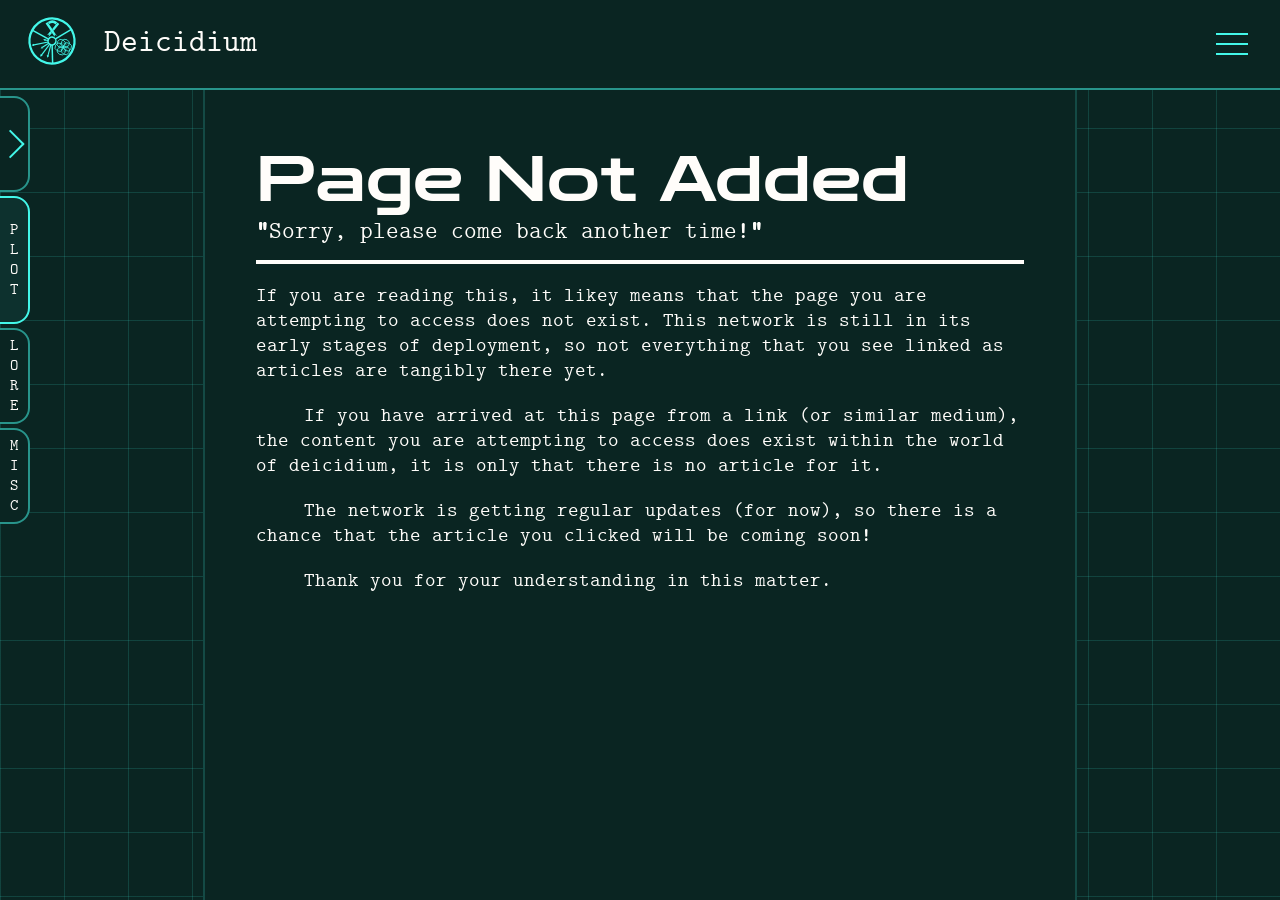
<file: pages/notwithstanding/pageNotAdded.html>
<!DOCTYPE html>
<html lang="en">
<head>
    <meta charset="UTF-8">
    <meta name="viewport" content="width=device-width, initial-scale=1.0">
    <title>Page Not Added | Deicidium</title>
    <link rel="stylesheet" href="../../homepageCSS.css">
</head>
<body>
    <header class = "flexBoxTop">
        <div class="LogoAndTitleFlex">
            <a href="../../index.html">

                <!--BIG SPOOKY SVG-->
                <?xml version="1.0" encoding="utf-8"?>
                <svg xmlns="http://www.w3.org/2000/svg" viewBox="-75.1978 -75.1413 662.3449 662.367" width="662.3449px" height="662.367px" xmlns:bx="https://boxy-svg.com" id="logo" color="rgb(67, 247, 233)">
                    <ellipse style="fill: none; paint-order: fill; stroke: currentColor; stroke-width: 24px; transform-origin: 255.276px 209.961px 0px;" cx="256" cy="256" rx="243.83" ry="243.802" transform="matrix(0.48231202, -0.87599897, 0.87599897, 0.48231202, -39.98068603, 24.51028107)" class="logoColourChange"/>
                    <ellipse style="fill: none; paint-order: fill; stroke: currentColor; stroke-width: 16px; transform-origin: 255.276px 209.961px 0px;" cx="256" cy="256" rx="42.517" ry="42.517" transform="matrix(0.48231202, -0.87599897, 0.87599897, 0.48231202, -39.98076995, 24.51018952)" class="logoColourChange"/>
                    <path style="fill: none; stroke: currentColor; stroke-width: 16px; transform-origin: 215.296px 234.471px 0px;" d="M 216.048 36.004 L 216.039 237.857" transform="matrix(0.48231101, -0.87599999, 0.87599999, 0.48231101, 5.7e-7, 0.00001252)" class="logoColourChange"/>
                    <path style="fill: none; stroke: currentColor; stroke-width: 16px; transform-origin: 215.295px 234.472px 0px;" d="M 256.028 299.328 L 257.423 500.355" transform="matrix(0.99979395, -0.020303, 0.020303, 0.99979395, -0.00002374, -0.00004164)" class="logoColourChange"/>
                    <path d="M 261.007 184.924 L 273.93 210.77 L 248.084 210.77 L 261.007 184.924 Z" bx:shape="triangle 248.084 184.924 25.846 25.846 0.5 0 1@ea77e27d" style="stroke: rgb(0, 0, 0); stroke-width: 0px; fill: currentColor; transform-origin: 280.525px 243.284px 0px;" transform="matrix(-0.96516699, -0.26163599, 0.26163599, -0.96516699, -78.42181534, 131.83637967)" class="logoColourChange"/>
                    <path style="fill: none; stroke: currentColor; stroke-width: 16px; transform-origin: 215.298px 234.471px 0px;" d="M 175.677 301.758 L 175.669 503.61" transform="matrix(-0.51748002, -0.85569501, 0.85569501, -0.51748002, 0.00000489, 0.00000399)" class="logoColourChange"/>
                    <path style="fill: none; stroke: currentColor; stroke-width: 12px; transform-origin: 215.296px 234.471px 0px;" d="M 76.264 118.834 L 186.561 250.696" transform="matrix(0.48231101, -0.87599999, 0.87599999, 0.48231101, 5.7e-7, 0.00001252)" class="logoColourChange"/>
                    <path style="fill: none; stroke: rgb(0, 0, 0); stroke-width: 1px; transform-origin: 215.296px 234.471px 0px;" d="" transform="matrix(0.99980593, -0.01972, 0.01972, 0.99980593, -0.00000299, -0.00001037)" class="logoColourChange"/>
                    <path style="fill: none; stroke: rgb(0, 0, 0); stroke-width: 1px; transform-origin: 215.296px 234.471px 0px;" d="" transform="matrix(0.99980593, -0.01972, 0.01972, 0.99980593, -0.00000299, -0.00001037)" class="logoColourChange"/>
                    <path style="fill: none; stroke: rgb(0, 0, 0); stroke-width: 1px; transform-origin: 215.296px 234.471px 0px;" d="" transform="matrix(0.99980593, -0.01972, 0.01972, 0.99980593, -0.00000299, -0.00001037)" class="logoColourChange"/>
                    <path style="fill: none; stroke: currentColor; stroke-width: 12px; transform-origin: 215.296px 234.471px 0px;" d="M 106.368 223.292 L 177.561 260.939" transform="matrix(0.48231101, -0.87599999, 0.87599999, 0.48231101, 5.7e-7, 0.00001252)" class="logoColourChange"/>
                    <path style="fill: none; stroke: currentColor; stroke-width: 12px; transform-origin: 215.296px 234.471px 0px;" d="M 45.867 320.476 L 173.591 289.447" transform="matrix(0.48231101, -0.87599999, 0.87599999, 0.48231101, 5.7e-7, 0.00001252)" class="logoColourChange"/>
                    <path style="fill: none; stroke: currentColor; stroke-width: 12px; transform-origin: 215.296px 234.471px 0px;" d="M 17.719 252.701 L 174.391 275.445" transform="matrix(0.48231101, -0.87599999, 0.87599999, 0.48231101, 5.7e-7, 0.00001252)" class="logoColourChange"/>
                    <path style="fill: none; stroke: currentColor; stroke-width: 12px; transform-origin: 215.296px 234.471px 0px;" d="M 189.102 208.67 L 200.55 241.995" transform="matrix(0.48231101, -0.87599999, 0.87599999, 0.48231101, 5.7e-7, 0.00001252)" class="logoColourChange"/>
                    <path d="M 261.007 184.924 L 273.93 210.77 L 248.084 210.77 L 261.007 184.924 Z" bx:shape="triangle 248.084 184.924 25.846 25.846 0.5 0 1@ea77e27d" style="stroke: rgb(0, 0, 0); stroke-width: 0px; fill: currentColor; transform-origin: 280.525px 243.284px 0px;" transform="matrix(0.177651, -0.98409402, 0.98409402, 0.177651, -59.80739426, -11.06858305)" class="logoColourChange"/>
                    <path style="stroke: rgb(0, 0, 0); stroke-width: 0px; fill: currentColor; transform-origin: 634.605px 492.406px 0px;" transform="matrix(-0.282251, -0.75106198, 0.75106198, -0.282251, -373.15413977, -378.55391833)" d="M 732.3 461.019 A 106.278 106.278 0 0 1 682.344 577.921 L 664.228 546.703 A 70.184 70.184 0 0 0 697.218 469.503 Z" bx:shape="pie 629 486 70.184 106.278 76.405 149.872 1@a56f7088" class="logoColourChange"/>
                    <rect x="303.92" y="159.902" width="25.435" height="158.489" style="stroke: rgb(0, 0, 0); fill: currentColor; stroke-width: 0px; transform-origin: 338.717px 242.044px 0px;" transform="matrix(0.827613, -0.56129903, 0.56129903, 0.827613, -77.26614959, -128.1920533)" class="logoColourChange"/>
                    <path d="M 42.726 131.402 L 55.255 155.719 L 42.726 155.719 L 42.726 131.402 Z" bx:shape="triangle 42.726 131.402 12.529 24.317 0 0 1@dafec501" style="stroke: rgb(0, 0, 0); stroke-width: 0px; fill: currentColor; transform-origin: 33.288px 231.957px 0px;" transform="matrix(-0.82700998, 0.56218702, -0.56218702, -0.82700998, 228.16267058, -118.10516573)" class="logoColourChange"/>
                    <path d="M -48.909 -90.088 L -34.567 -73.415 L -48.909 -73.415 L -48.909 -90.088 Z" bx:shape="triangle -48.909 -90.088 14.342 16.673 0 0 1@13a8d453" style="stroke: rgb(0, 0, 0); stroke-width: 0px; fill: currentColor; transform-origin: -14.998px 3.192px 0px;" transform="matrix(0.83385909, -0.55197698, -0.55197698, -0.83385909, 276.44917023, 110.66049112)" class="logoColourChange"/>
                    <path d="M 316.028 57.033 L 335.442 73.468 L 274.623 145.305 L 260.106 123.089 L 316.028 57.033 Z M 255.309 168.121 L 240.791 145.905 L 257.911 125.681 L 272.43 147.897 L 255.309 168.121 Z M 233.035 194.429 L 213.625 177.993 L 238.596 148.497 L 253.115 170.712 L 233.035 194.429 Z" style="stroke: rgb(0, 0, 0); fill: currentColor; stroke-width: 0px; transform-origin: 261.449px 113.851px 0px;" transform="matrix(0.99982899, -0.01851, 0.01851, 0.99982899, -0.00000694, 0.00003307)" class="logoColourChange"/>
                    <path d="M 42.726 131.403 L 55.255 155.721 L 42.726 155.721 L 42.726 131.403 Z" bx:shape="triangle 42.726 131.403 12.529 24.318 0 0 1@4d5ea9c3" style="stroke: rgb(0, 0, 0); stroke-width: 0px; fill: currentColor; transform-origin: 73.023px 235.504px 0px;" transform="matrix(-0.77572399, -0.631073, 0.631073, -0.77572399, 188.42748954, -121.65246357)" class="logoColourChange"/>
                    <path d="M 48.909 90.088 L 63.251 106.761 L 48.909 106.761 L 48.909 90.088 Z" bx:shape="triangle 48.909 90.088 14.342 16.673 0 0 1@3a8078e7" style="stroke: rgb(0, 0, 0); stroke-width: 0px; fill: currentColor; transform-origin: 43.045px 186.423px 0px;" transform="matrix(0.76790601, 0.64056301, 0.64056301, -0.76790601, 218.4051958, -72.57108795)" class="logoColourChange"/>
                    <ellipse style="fill: rgba(0, 0, 0, 0); stroke: currentColor; stroke-width: 8px; transform-origin: 255.206px 298.341px 0px;" cx="211.548" cy="113.318" rx="44.545" ry="44.545" transform="matrix(-0.46847099, 0.88347906, -0.88347906, -0.46847099, -39.90880978, -63.86868947)" class="logoColourChange"/>
                    <ellipse style="fill: rgba(0, 0, 0, 0); stroke: currentColor; stroke-width: 3px; transform-origin: 256.321px 298.343px 0px;" cx="256.614" cy="113.394" rx="44.545" ry="44.545" transform="matrix(-0.46847099, 0.88347906, -0.88347906, -0.46847099, -41.0225923, -63.87086122)" class="logoColourChange"/>
                    <ellipse style="fill: rgba(0, 0, 0, 0); stroke: currentColor; stroke-width: 8px; transform-origin: 257.464px 298.344px 0px;" cx="302.84" cy="113.464" rx="44.545" ry="44.545" transform="matrix(-0.46847099, 0.88347906, -0.88347906, -0.46847099, -42.16678187, -63.87313325)" class="logoColourChange"/>
                    <ellipse style="fill: rgba(0, 0, 0, 0); stroke: currentColor; stroke-width: 8px; transform-origin: 255.766px 297.381px 0px;" cx="234.213" cy="74.505" rx="44.545" ry="44.545" transform="matrix(-0.46847099, 0.88347906, -0.88347906, -0.46847099, -40.46882906, -62.90849921)" class="logoColourChange"/>
                    <ellipse style="fill: rgba(0, 0, 0, 0); stroke: currentColor; stroke-width: 8px; transform-origin: 256.887px 297.376px 0px;" cx="279.538" cy="74.292" rx="44.545" ry="44.545" transform="matrix(-0.46847099, 0.88347906, -0.88347906, -0.46847099, -41.5899988, -62.90342209)" class="logoColourChange"/>
                    <ellipse style="fill: rgba(0, 0, 0, 0); stroke: currentColor; stroke-width: 8px; transform-origin: 255.764px 299.32px 0px;" cx="234.14" cy="152.919" rx="44.545" ry="44.545" transform="matrix(-0.46847099, 0.88347906, -0.88347906, -0.46847099, -40.46741017, -64.8479787)" class="logoColourChange"/>
                    <ellipse style="fill: rgba(0, 0, 0, 0); stroke: currentColor; stroke-width: 8px; transform-origin: 256.892px 299.323px 0px;" cx="279.764" cy="153.013" rx="44.545" ry="44.545" transform="matrix(-0.46847099, 0.88347906, -0.88347906, -0.46847099, -41.59518484, -64.8505402)" class="logoColourChange"/>
                    <path d="M 261.006 184.924 L 273.929 210.77 L 248.083 210.77 L 261.006 184.924 Z" bx:shape="triangle 248.083 184.924 25.846 25.846 0.5 0 1@3abb82eb" style="stroke: rgb(0, 0, 0); stroke-width: 0px; fill: currentColor; transform-origin: 280.524px 243.282px 0px;" transform="matrix(-0.19606699, -0.98058999, 0.98058999, -0.19606699, -191.43706957, 28.88447359)" class="logoColourChange"/>
                    <path d="M 261.007 184.924 L 273.93 210.77 L 248.084 210.77 L 261.007 184.924 Z" bx:shape="triangle 248.084 184.924 25.846 25.846 0.5 0 1@ea77e27d" style="stroke: rgb(0, 0, 0); stroke-width: 0px; fill: currentColor; transform-origin: 280.525px 243.284px 0px;" transform="matrix(-0.54731202, -0.83692902, 0.83692902, -0.54731202, -109.06032481, 45.93351996)" class="logoColourChange"/>
                    <path d="M 261.006 184.924 L 273.929 210.77 L 248.083 210.77 L 261.006 184.924 Z" bx:shape="triangle 248.083 184.924 25.846 25.846 0.5 0 1@3abb82eb" style="stroke: rgb(0, 0, 0); stroke-width: 0px; fill: currentColor; transform-origin: 280.525px 243.284px 0px;" transform="matrix(-0.79824692, -0.60233003, 0.60233003, -0.79824692, -132.35126122, 124.75802965)" class="logoColourChange"/>
                </svg>
                <!--BIG SPOOKY SVG-->

            </a>
            <div class="cmu topTitle">
                <a href="../../index.html" class="deicidiumTitle link1">Deicidium</a>
            </div>
        </div>
        <div class="cmu topBarButtonContainer">
            <div class="menuDropdown">
                <div class="dropDownContainerDown">
                    <a class="navLink1">Orientation</a>
                    <a href="../miscellaneous/credits.html" class="navLink1">Credits</a>
                    <a class="navLink1" onclick="openSettings()">Settings</a>
                </div>
                <div class="menuIcon" onclick="menuAnimation(this)">
                    <div class="menuBar1"></div>
                    <div class="menuBar2"></div>
                    <div class="menuBar3"></div>
                </div>
            </div>
        </div>
    </header>

    <div class="mainBodyAndSideBar">

        <div class="sideBarStuff">
            <div class="sideBarStory focused">

                <div class="sideNavSec">
                    <a class="sideNavLink">No, not yet.</a>
                </div>

            </div>
            
            <div class="sideBarLore">

                <div class="sideNavSec">
                    <div class="sideNavHeader" onclick="openSideBarSection(this)">
                        <div class="sideBarArrow">
                            <div class="sideBarArrowLine1"></div>
                            <div class="sideBarArrowLine2"></div>
                        </div>
                        <div>Cosmology</div>
                    </div>

                    <div class="minSideNavSec indentNone">
                        <div class="sideNavSec">

                            <a href="../worldbuilding/cosmology/dimensionsWB.html" class="sideNavLink indentOne">Dimensionality</a>
                            <a href="../worldbuilding/cosmology/universeWB.html" class="sideNavLink indentOne">Universe</a>
                            <a href="../worldbuilding/cosmology/fractalverseWB.html" class="sideNavLink indentOne">Fractalverse</a>
                            <a href="../pageNotAdded.html" class="sideNavLink indentOne">Energy Incursions</a>
                            <a href="../worldbuilding/cosmology/noosphereWB.html" class="sideNavLink indentOne">Noosphere</a>
                            
                        </div>
                    </div>
                </div>

                <div class="sideNavSec">
                    <div class="sideNavHeader" onclick="openSideBarSection(this)">
                        <div class="sideBarArrow">
                            <div class="sideBarArrowLine1"></div>
                            <div class="sideBarArrowLine2"></div>
                        </div>
                        <div>History</div>
                    </div>

                    <div class="minSideNavSec indentNone">
                        <div class="sideNavSec">

                            <a href="../pageNotAdded.html" class="sideNavLink indentOne">Humanity</a>
                            <a href="../worldbuilding/lore/interbranchCommitteeWB.html" class=" sideNavLink indentOne">Interbranch Committee</a>
                            
                        </div>
                    </div>
                </div>

                <div class="sideNavSec">

                    <div class="sideNavHeader" onclick="openSideBarSection(this)">
                        <div class="sideBarArrow">
                            <div class="sideBarArrowLine1"></div>
                            <div class="sideBarArrowLine2"></div>
                        </div>
                        <div>Physics</div>
                    </div>

                    <div class="minSideNavSec indentNone">
                        <div class="sideNavSec">

                            <a href="../pageNotAdded.html" class="sideNavLink indentOne">Primal Dogma (Faith Complex)</a>

                        </div>
                    </div>

                </div>

                <div class="sideNavSec">

                    <div class="sideNavHeader" onclick="openSideBarSection(this)">
                        <div class="sideBarArrow">
                            <div class="sideBarArrowLine1"></div>
                            <div class="sideBarArrowLine2"></div>
                        </div>
                        <div>Politics</div>
                    </div>

                    <div class="minSideNavSec indentNone">

                        <div class="sideNavSec">
                            <div class="sideNavHeader indentOne" onclick="openSideBarSection(this)">
                                <div class="sideBarArrow">
                                    <div class="sideBarArrowLine1"></div>
                                    <div class="sideBarArrowLine2"></div>
                                </div>
                                <div>Political Theory</div>
                            </div>
                            
                            <div class="minSideNavSec indentTwo">
                                <div class="sideNavSec">
                                    <a href="../pageNotAdded.html" class="sideNavLink indentTwo">Governance</a>
                                    <a href="../pageNotAdded.html" class="sideNavLink indentTwo">Military</a>
                                    <a href="../pageNotAdded.html" class="sideNavLink indentTwo">Trade</a>
                                    <a href="../pageNotAdded.html" class="sideNavLink indentTwo">Universes (politics)</a>
                                    <a href="../pageNotAdded.html" class="sideNavLink indentTwo">Vacuum Space (politics)</a>
                                </div>
                                
                            </div>
                        </div>


                        <div class="sideNavSec">
                            <div class="sideNavHeader indentOne" onclick="openSideBarSection(this)">
                                <div class="sideBarArrow">
                                    <div class="sideBarArrowLine1"></div>
                                    <div class="sideBarArrowLine2"></div>
                                </div>
                                <div>GOIs</div>
                            </div>
                            
                            <div class="minSideNavSec indentTwo">
                                
                                <div class="sideNavSec">
                                    <a href="../pageNotAdded.html" class="sideNavLink indentTwo">Amentic Incorporated</a>
                                    <a href="../pageNotAdded.html" class="sideNavLink indentTwo">Church of the Akrilith</a>
                                </div>

                            </div>
                        </div>
                    </div>

                </div>

                <div class="sideNavSec">

                    <div class="sideNavHeader" onclick="openSideBarSection(this)">
                        <div class="sideBarArrow">
                            <div class="sideBarArrowLine1"></div>
                            <div class="sideBarArrowLine2"></div>
                        </div>
                        <div>Technology</div>
                    </div>

                    <div class="minSideNavSec indentNone">

                        <div class="sideNavSec">
                            <a href="../pageNotAdded.html" class="sideNavLink indentOne">Scanning</a>
                        </div>

                    </div>
                </div>

            </div>

            <div class="sideBarMisc">
                <a href="../../index.html" class="sideNavLink">Home Page</a>
                <a href="../miscellaneous/credits.html" class="sideNavLink">Credits</a>
                <a href="../pageNotAdded.html" class="sideNavLink">Orientation</a>
            </div>

            <div class="sideBarManipulations">
                <button class="openBarButton" onclick="openSideBar()">
                    <div class="openBarButtonLine1"></div>
                    <div class="openBarButtonLine2"></div>
                </button>
                <button class="openStoryBarButton opened" onclick="openStorySideBar(this)">
                    PLOT
                </button>
                <button class="openWorldbuildingBarButton" onclick="openWorldbuildingSideBar(this)">
                    LORE
                </button>
                <button class="openMiscBarButton" onclick="openMiscSideBar(this)">
                    MISC
                </button>
            </div>
        </div>

        <div class="mainBody">
            <div class="gridBackground"></div>

            <div class="pageDocumentCenterer">

                <div class="pageDocument">
                    <div class="pageDocTitle">Page Not Added</div>
                    <div class="quoteContainer"><div class="textGoBlue"><strong>"</strong>Sorry, please come back another time!<strong>"</strong></div></div>
                    <div class="horizontalLine1"></div>

                    <div class="docText">

                        <p>If you are reading this, it likey means that the page you are attempting to access does not exist. This network is still in its early stages of deployment, so not everything that you see linked as articles are tangibly there yet.</p>
                        <p class="indented">If you have arrived at this page from a link (or similar medium), the content you are attempting to access does exist within the world of deicidium, it is only that there is no article for it.</p>
                        <p class="indented">The network is getting regular updates (for now), so there is a chance that the article you clicked will be coming soon!</p>
                        <p class="indented">Thank you for your understanding in this matter.</p>

                        <br><br><br><br><br><br><br><br><br><br><br><br><br><br><br><br><br><br><br><br><br><br><br><br><br><br><br><br><br><br><br><br><br><br><br><br><br><br><br><br><br><br><br><br><br><br><br><br><br><br><br><br><br><br><br><br><br><br><br><br><br><br><br><br><br><br><br><br><br><br><br><br><br><br><br><br><br><br><br><br><br><br><br><br><br><br><br><br><br><br><br><br><br><br><br><br><br><br><br><br><br><br><br><br><br><br><br><br><br><br><br><br><br><br><br><br><br><br><br><br><br><br><br><br><br><br><br><br><br><br><br><br><br><br><br><br><br><br><br><br><br><br><br><br><br><br><br><br><br><br><br><br><br><br><br><br><br><br><br><br>

                        <!--Ideas
                         - Secret button
                         - Some frozen grid square in the moving background? Would probably ban mobile users tho
                         - Text combination? Some up up down down type stuff?
                         - maybe like a nuclear bomb falls from the sky and I die
                         - we could totally put something in the settings popup. Could definitely allude to that.
                         - For this I'll probably just make the footer link to something
                        -->
                        <p class="barelyVisible">Another time is here.</p>

                        <br><br><br><br><br><br><br><br><br><br><br><br><br><br><br><br><br><br><br><br><br><br><br><br><br><br><br><br><br><br><br><br><br><br><br><br><br><br><br><br><br><br><br><br><br><br><br><br><br><br><br><br><br><br><br><br><br><br><br><br><br><br><br><br><br><br><br><br><br><br><br><br><br><br><br><br><br><br><br><br><br><br><br><br><br><br><br><br><br><br><br><br>
                    </div>
                </div>

            </div>

            <section class="footer">

                <!--BIG SPOOKY SVG-->
                <?xml version="1.0" encoding="utf-8"?>
                <svg xmlns="http://www.w3.org/2000/svg" viewBox="-75.1978 -75.1413 662.3449 662.367" width="662.3449px" height="662.367px" xmlns:bx="https://boxy-svg.com" color="rgb(67, 247, 233)" class="footerLogo">
                    <ellipse style="fill: none; paint-order: fill; stroke: currentColor; stroke-width: 24px; transform-origin: 255.276px 209.961px 0px;" cx="256" cy="256" rx="243.83" ry="243.802" transform="matrix(0.48231202, -0.87599897, 0.87599897, 0.48231202, -39.98068603, 24.51028107)" class="logoColourChange"/>
                    <ellipse style="fill: none; paint-order: fill; stroke: currentColor; stroke-width: 16px; transform-origin: 255.276px 209.961px 0px;" cx="256" cy="256" rx="42.517" ry="42.517" transform="matrix(0.48231202, -0.87599897, 0.87599897, 0.48231202, -39.98076995, 24.51018952)" class="logoColourChange"/>
                    <path style="fill: none; stroke: currentColor; stroke-width: 16px; transform-origin: 215.296px 234.471px 0px;" d="M 216.048 36.004 L 216.039 237.857" transform="matrix(0.48231101, -0.87599999, 0.87599999, 0.48231101, 5.7e-7, 0.00001252)" class="logoColourChange"/>
                    <path style="fill: none; stroke: currentColor; stroke-width: 16px; transform-origin: 215.295px 234.472px 0px;" d="M 256.028 299.328 L 257.423 500.355" transform="matrix(0.99979395, -0.020303, 0.020303, 0.99979395, -0.00002374, -0.00004164)" class="logoColourChange"/>
                    <path d="M 261.007 184.924 L 273.93 210.77 L 248.084 210.77 L 261.007 184.924 Z" bx:shape="triangle 248.084 184.924 25.846 25.846 0.5 0 1@ea77e27d" style="stroke: rgb(0, 0, 0); stroke-width: 0px; fill: currentColor; transform-origin: 280.525px 243.284px 0px;" transform="matrix(-0.96516699, -0.26163599, 0.26163599, -0.96516699, -78.42181534, 131.83637967)" class="logoColourChange"/>
                    <path style="fill: none; stroke: currentColor; stroke-width: 16px; transform-origin: 215.298px 234.471px 0px;" d="M 175.677 301.758 L 175.669 503.61" transform="matrix(-0.51748002, -0.85569501, 0.85569501, -0.51748002, 0.00000489, 0.00000399)" class="logoColourChange"/>
                    <path style="fill: none; stroke: currentColor; stroke-width: 12px; transform-origin: 215.296px 234.471px 0px;" d="M 76.264 118.834 L 186.561 250.696" transform="matrix(0.48231101, -0.87599999, 0.87599999, 0.48231101, 5.7e-7, 0.00001252)" class="logoColourChange"/>
                    <path style="fill: none; stroke: rgb(0, 0, 0); stroke-width: 1px; transform-origin: 215.296px 234.471px 0px;" d="" transform="matrix(0.99980593, -0.01972, 0.01972, 0.99980593, -0.00000299, -0.00001037)" class="logoColourChange"/>
                    <path style="fill: none; stroke: rgb(0, 0, 0); stroke-width: 1px; transform-origin: 215.296px 234.471px 0px;" d="" transform="matrix(0.99980593, -0.01972, 0.01972, 0.99980593, -0.00000299, -0.00001037)" class="logoColourChange"/>
                    <path style="fill: none; stroke: rgb(0, 0, 0); stroke-width: 1px; transform-origin: 215.296px 234.471px 0px;" d="" transform="matrix(0.99980593, -0.01972, 0.01972, 0.99980593, -0.00000299, -0.00001037)" class="logoColourChange"/>
                    <path style="fill: none; stroke: currentColor; stroke-width: 12px; transform-origin: 215.296px 234.471px 0px;" d="M 106.368 223.292 L 177.561 260.939" transform="matrix(0.48231101, -0.87599999, 0.87599999, 0.48231101, 5.7e-7, 0.00001252)" class="logoColourChange"/>
                    <path style="fill: none; stroke: currentColor; stroke-width: 12px; transform-origin: 215.296px 234.471px 0px;" d="M 45.867 320.476 L 173.591 289.447" transform="matrix(0.48231101, -0.87599999, 0.87599999, 0.48231101, 5.7e-7, 0.00001252)" class="logoColourChange"/>
                    <path style="fill: none; stroke: currentColor; stroke-width: 12px; transform-origin: 215.296px 234.471px 0px;" d="M 17.719 252.701 L 174.391 275.445" transform="matrix(0.48231101, -0.87599999, 0.87599999, 0.48231101, 5.7e-7, 0.00001252)" class="logoColourChange"/>
                    <path style="fill: none; stroke: currentColor; stroke-width: 12px; transform-origin: 215.296px 234.471px 0px;" d="M 189.102 208.67 L 200.55 241.995" transform="matrix(0.48231101, -0.87599999, 0.87599999, 0.48231101, 5.7e-7, 0.00001252)" class="logoColourChange"/>
                    <path d="M 261.007 184.924 L 273.93 210.77 L 248.084 210.77 L 261.007 184.924 Z" bx:shape="triangle 248.084 184.924 25.846 25.846 0.5 0 1@ea77e27d" style="stroke: rgb(0, 0, 0); stroke-width: 0px; fill: currentColor; transform-origin: 280.525px 243.284px 0px;" transform="matrix(0.177651, -0.98409402, 0.98409402, 0.177651, -59.80739426, -11.06858305)" class="logoColourChange"/>
                    <path style="stroke: rgb(0, 0, 0); stroke-width: 0px; fill: currentColor; transform-origin: 634.605px 492.406px 0px;" transform="matrix(-0.282251, -0.75106198, 0.75106198, -0.282251, -373.15413977, -378.55391833)" d="M 732.3 461.019 A 106.278 106.278 0 0 1 682.344 577.921 L 664.228 546.703 A 70.184 70.184 0 0 0 697.218 469.503 Z" bx:shape="pie 629 486 70.184 106.278 76.405 149.872 1@a56f7088" class="logoColourChange"/>
                    <rect x="303.92" y="159.902" width="25.435" height="158.489" style="stroke: rgb(0, 0, 0); fill: currentColor; stroke-width: 0px; transform-origin: 338.717px 242.044px 0px;" transform="matrix(0.827613, -0.56129903, 0.56129903, 0.827613, -77.26614959, -128.1920533)" class="logoColourChange"/>
                    <path d="M 42.726 131.402 L 55.255 155.719 L 42.726 155.719 L 42.726 131.402 Z" bx:shape="triangle 42.726 131.402 12.529 24.317 0 0 1@dafec501" style="stroke: rgb(0, 0, 0); stroke-width: 0px; fill: currentColor; transform-origin: 33.288px 231.957px 0px;" transform="matrix(-0.82700998, 0.56218702, -0.56218702, -0.82700998, 228.16267058, -118.10516573)" class="logoColourChange"/>
                    <path d="M -48.909 -90.088 L -34.567 -73.415 L -48.909 -73.415 L -48.909 -90.088 Z" bx:shape="triangle -48.909 -90.088 14.342 16.673 0 0 1@13a8d453" style="stroke: rgb(0, 0, 0); stroke-width: 0px; fill: currentColor; transform-origin: -14.998px 3.192px 0px;" transform="matrix(0.83385909, -0.55197698, -0.55197698, -0.83385909, 276.44917023, 110.66049112)" class="logoColourChange"/>
                    <path d="M 316.028 57.033 L 335.442 73.468 L 274.623 145.305 L 260.106 123.089 L 316.028 57.033 Z M 255.309 168.121 L 240.791 145.905 L 257.911 125.681 L 272.43 147.897 L 255.309 168.121 Z M 233.035 194.429 L 213.625 177.993 L 238.596 148.497 L 253.115 170.712 L 233.035 194.429 Z" style="stroke: rgb(0, 0, 0); fill: currentColor; stroke-width: 0px; transform-origin: 261.449px 113.851px 0px;" transform="matrix(0.99982899, -0.01851, 0.01851, 0.99982899, -0.00000694, 0.00003307)" class="logoColourChange"/>
                    <path d="M 42.726 131.403 L 55.255 155.721 L 42.726 155.721 L 42.726 131.403 Z" bx:shape="triangle 42.726 131.403 12.529 24.318 0 0 1@4d5ea9c3" style="stroke: rgb(0, 0, 0); stroke-width: 0px; fill: currentColor; transform-origin: 73.023px 235.504px 0px;" transform="matrix(-0.77572399, -0.631073, 0.631073, -0.77572399, 188.42748954, -121.65246357)" class="logoColourChange"/>
                    <path d="M 48.909 90.088 L 63.251 106.761 L 48.909 106.761 L 48.909 90.088 Z" bx:shape="triangle 48.909 90.088 14.342 16.673 0 0 1@3a8078e7" style="stroke: rgb(0, 0, 0); stroke-width: 0px; fill: currentColor; transform-origin: 43.045px 186.423px 0px;" transform="matrix(0.76790601, 0.64056301, 0.64056301, -0.76790601, 218.4051958, -72.57108795)" class="logoColourChange"/>
                    <ellipse style="fill: rgba(0, 0, 0, 0); stroke: currentColor; stroke-width: 8px; transform-origin: 255.206px 298.341px 0px;" cx="211.548" cy="113.318" rx="44.545" ry="44.545" transform="matrix(-0.46847099, 0.88347906, -0.88347906, -0.46847099, -39.90880978, -63.86868947)" class="logoColourChange"/>
                    <ellipse style="fill: rgba(0, 0, 0, 0); stroke: currentColor; stroke-width: 3px; transform-origin: 256.321px 298.343px 0px;" cx="256.614" cy="113.394" rx="44.545" ry="44.545" transform="matrix(-0.46847099, 0.88347906, -0.88347906, -0.46847099, -41.0225923, -63.87086122)" class="logoColourChange"/>
                    <ellipse style="fill: rgba(0, 0, 0, 0); stroke: currentColor; stroke-width: 8px; transform-origin: 257.464px 298.344px 0px;" cx="302.84" cy="113.464" rx="44.545" ry="44.545" transform="matrix(-0.46847099, 0.88347906, -0.88347906, -0.46847099, -42.16678187, -63.87313325)" class="logoColourChange"/>
                    <ellipse style="fill: rgba(0, 0, 0, 0); stroke: currentColor; stroke-width: 8px; transform-origin: 255.766px 297.381px 0px;" cx="234.213" cy="74.505" rx="44.545" ry="44.545" transform="matrix(-0.46847099, 0.88347906, -0.88347906, -0.46847099, -40.46882906, -62.90849921)" class="logoColourChange"/>
                    <ellipse style="fill: rgba(0, 0, 0, 0); stroke: currentColor; stroke-width: 8px; transform-origin: 256.887px 297.376px 0px;" cx="279.538" cy="74.292" rx="44.545" ry="44.545" transform="matrix(-0.46847099, 0.88347906, -0.88347906, -0.46847099, -41.5899988, -62.90342209)" class="logoColourChange"/>
                    <ellipse style="fill: rgba(0, 0, 0, 0); stroke: currentColor; stroke-width: 8px; transform-origin: 255.764px 299.32px 0px;" cx="234.14" cy="152.919" rx="44.545" ry="44.545" transform="matrix(-0.46847099, 0.88347906, -0.88347906, -0.46847099, -40.46741017, -64.8479787)" class="logoColourChange"/>
                    <ellipse style="fill: rgba(0, 0, 0, 0); stroke: currentColor; stroke-width: 8px; transform-origin: 256.892px 299.323px 0px;" cx="279.764" cy="153.013" rx="44.545" ry="44.545" transform="matrix(-0.46847099, 0.88347906, -0.88347906, -0.46847099, -41.59518484, -64.8505402)" class="logoColourChange"/>
                    <path d="M 261.006 184.924 L 273.929 210.77 L 248.083 210.77 L 261.006 184.924 Z" bx:shape="triangle 248.083 184.924 25.846 25.846 0.5 0 1@3abb82eb" style="stroke: rgb(0, 0, 0); stroke-width: 0px; fill: currentColor; transform-origin: 280.524px 243.282px 0px;" transform="matrix(-0.19606699, -0.98058999, 0.98058999, -0.19606699, -191.43706957, 28.88447359)" class="logoColourChange"/>
                    <path d="M 261.007 184.924 L 273.93 210.77 L 248.084 210.77 L 261.007 184.924 Z" bx:shape="triangle 248.084 184.924 25.846 25.846 0.5 0 1@ea77e27d" style="stroke: rgb(0, 0, 0); stroke-width: 0px; fill: currentColor; transform-origin: 280.525px 243.284px 0px;" transform="matrix(-0.54731202, -0.83692902, 0.83692902, -0.54731202, -109.06032481, 45.93351996)" class="logoColourChange"/>
                    <path d="M 261.006 184.924 L 273.929 210.77 L 248.083 210.77 L 261.006 184.924 Z" bx:shape="triangle 248.083 184.924 25.846 25.846 0.5 0 1@3abb82eb" style="stroke: rgb(0, 0, 0); stroke-width: 0px; fill: currentColor; transform-origin: 280.525px 243.284px 0px;" transform="matrix(-0.79824692, -0.60233003, 0.60233003, -0.79824692, -132.35126122, 124.75802965)" class="logoColourChange"/>
                </svg>
                <!--BIG SPOOKY SVG-->

                <div class="footerText"><a href="../../error404.html" class="link1">Deicidium</a></div>
            </section>
        </div>

    </div>

    <div class="settingsPopup">
        <div class="settingsTop">
            <div class="windowTitle">Settings</div>
            <div class="settingsExitButton" onclick="closeSettings()">
                <div class="settingsExitBar1"></div>
                <div class="settingsExitBar2"></div>
            </div>
        </div>

        <div class="settingsBody">
            <div class="settingsHeader">Appearance</div>
            <div class="settingsBox">
                <div class="settingLabel">Reset Styles</div>
                <button id="resetAllStyles" onclick="resetAllStyles()">RESET</button>
            </div>
            <div class="settingsBox">
                <div class="settingLabel">Primary Colour</div>
                
                <div class="colorSelectBar">
                    <label class="colorSelectLabel" for="redSelect">R</label>
                    <input type="range" min="0" max="255" value="0" id="redSelect" class="ColourSelectSlider">
                </div>
                <div class="colorSelectBar">
                    <label class="colorSelectLabel" for="greenSelect">G</label>
                    <input type="range" min="0" max="255" value="255" id="greenSelect" class="ColourSelectSlider">
                </div>
                <div class="colorSelectBar">
                    <label class="colorSelectLabel" for="blueSelect">B</label>
                    <input type="range" min="0" max="255" value="255" id="blueSelect" class="ColourSelectSlider">
                </div>
                <div class="colourResult">
                    <input class="colourOutput" type="text" readonly>
                    <div class="colourDisplay"></div>
                </div>
                <div class="colourButtons">
                    <button id="copyColour">Copy</button>
                    <button id="applyPrimaryColourTheme" onclick="applyColourScheme()">Apply</button>
                </div>
            </div>

            <div class="settingsBox">
                <div class="settingLabel">Secondary Colour</div>

                <div class="colourSelectBar">
                    <label class="colorSelectLabel" for="redSelect2">R</label>
                    <input type="range" class="colourSelectSliderTwo" id="redSelect2" min="0" max="255" value="255">
                </div>
                <div class="colourSelectBar">
                    <label class="colorSelectLabel" for="greenSelect2">G</label>
                    <input type="range" class="colourSelectSliderTwo" id="greenSelect2" min="0" max="255" value="255">
                </div>
                <div class="colourSelectBar">
                    <label class="colorSelectLabel" for="blueSelect2">B</label>
                    <input type="range" class="colourSelectSliderTwo" id="blueSelect2" min="0" max="255" value="255">
                </div>
                <div class="colourResult">
                    <input class="colourOutput2" type="text" readonly>
                    <div class="colourDisplay2"></div>
                </div>
                <div class="colourButtons">
                    <button id="copyColour2">Copy</button>
                    <button id="applySecondaryColourTheme" onclick="applySecondaryColour()">Apply</button>
                </div>
            </div>

            <div class="settingsBox">
                <div class="settingLabel">Body Text Font</div>

                <div class="fontScrollAndSearch">
                    <div class="wheelAndButtons">
                        <div class="fontScrollWheel1"></div>
                        <div class="upAndDownButtons">
                            <div class="upButton first" onclick="wheel1Move('-')">
                                <div class="upScrollButtonBar1"></div>
                                <div class="upScrollButtonBar2"></div>
                            </div>
                            <div class="downButton first" onclick="wheel1Move('+')">
                                <div class="downScrollButtonBar1"></div>
                                <div class="downScrollButtonBar2"></div>
                            </div>
                        </div>
                    </div>
                    
                    <input id="fontSearch1" type="text" class="fontSearchBar" placeholder="Search"></input>
                </div>

                <div id="applyBodyTextFont" onclick="applyBodyFont()">Apply</div>
            </div>

            <div class="settingsBox">
                <div class="settingLabel">Title Text Font</div>

                <div class="fontScrollAndSearch">
                    <div class="wheelAndButtons">

                        <div class="fontScrollWheel2"></div>

                        <div class="upAndDownButtons">
                            <div class="upButton second" onclick="wheel2Move('-')">
                                <div class="upScrollButtonBar1"></div>
                                <div class="upScrollButtonBar2"></div>
                            </div>
                            <div class="downButton second" onclick="wheel2Move('+')">
                                <div class="downScrollButtonBar1"></div>
                                <div class="downScrollButtonBar2"></div>
                            </div>
                        </div>

                    </div>
                    <input id="fontSearch2" type="text" class="fontSearchBar" placeholder="Search"></input>
                </div>

                <div id="applyTitleTextFont" onclick="applyTitleFont()">Apply</div>
            </div>
        </div>
    </div>

    <!--JAVASCRIPT LINK-->
    <script src="../../scripts/homePageScript.js"></script>
    <script src="../../scripts/footnoteScroll.js"></script>
    <!--JAVASCRIPT LINK-->
</body>
</html>
</file>
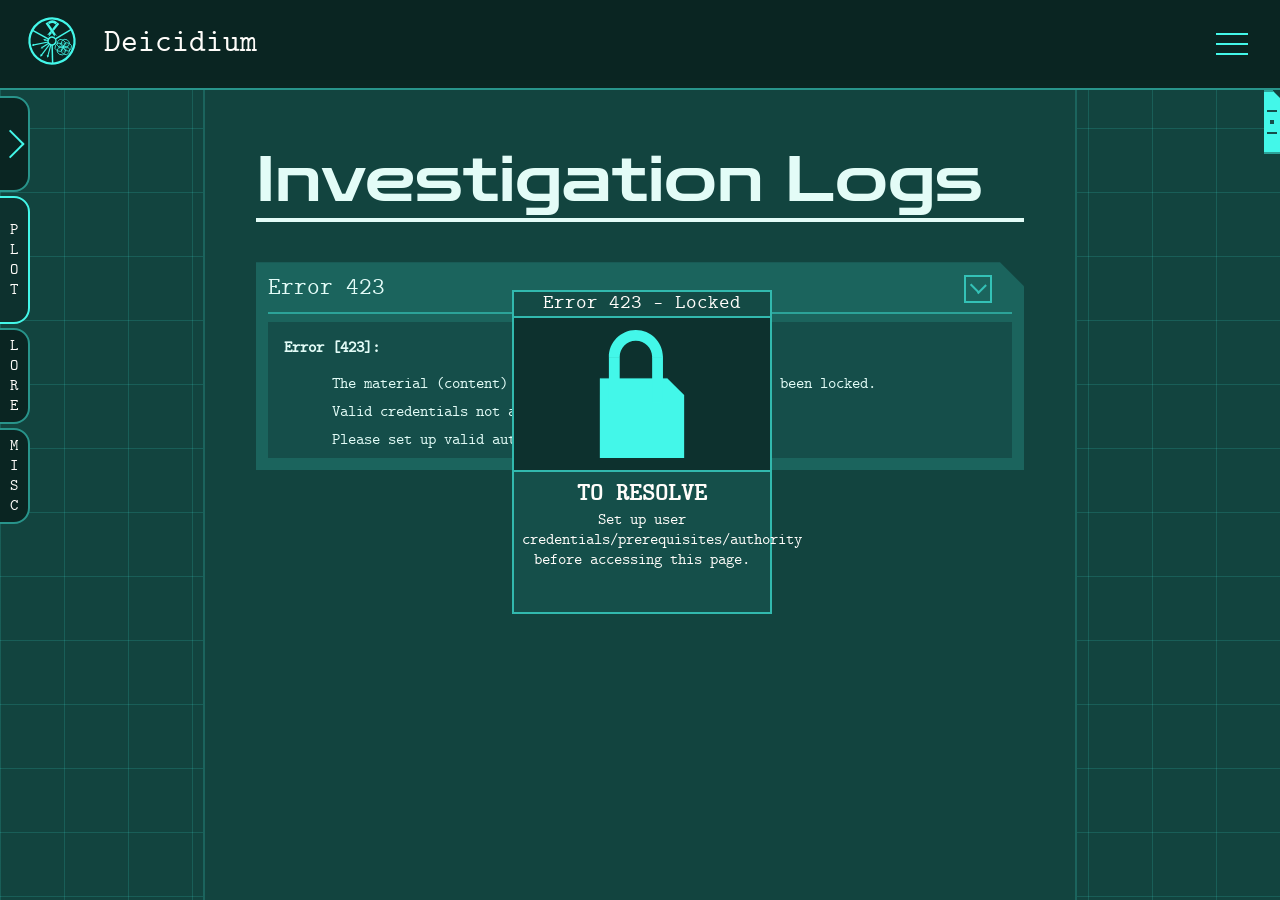
<file: pages/notwithstanding/whatisfootnote6a.html>
<!DOCTYPE html>
<html lang="en">
<head>
    <meta charset="UTF-8">
    <meta name="viewport" content="width=device-width, initial-scale=1.0">
    <link rel="stylesheet" href="../../homepageCSS.css">
    <title>What's 6a? | TWD Network</title>
</head>
<body>
    
    <header class = "flexBoxTop">
        <div class="LogoAndTitleFlex">
            <a href="../../index.html">

                <!--BIG SPOOKY SVG-->
                <?xml version="1.0" encoding="utf-8"?>
                <svg xmlns="http://www.w3.org/2000/svg" viewBox="-75.1978 -75.1413 662.3449 662.367" width="662.3449px" height="662.367px" xmlns:bx="https://boxy-svg.com" id="logo" color="rgb(67, 247, 233)">
                    <ellipse style="fill: none; paint-order: fill; stroke: currentColor; stroke-width: 24px; transform-origin: 255.276px 209.961px 0px;" cx="256" cy="256" rx="243.83" ry="243.802" transform="matrix(0.48231202, -0.87599897, 0.87599897, 0.48231202, -39.98068603, 24.51028107)" class="logoColourChange"/>
                    <ellipse style="fill: none; paint-order: fill; stroke: currentColor; stroke-width: 16px; transform-origin: 255.276px 209.961px 0px;" cx="256" cy="256" rx="42.517" ry="42.517" transform="matrix(0.48231202, -0.87599897, 0.87599897, 0.48231202, -39.98076995, 24.51018952)" class="logoColourChange"/>
                    <path style="fill: none; stroke: currentColor; stroke-width: 16px; transform-origin: 215.296px 234.471px 0px;" d="M 216.048 36.004 L 216.039 237.857" transform="matrix(0.48231101, -0.87599999, 0.87599999, 0.48231101, 5.7e-7, 0.00001252)" class="logoColourChange"/>
                    <path style="fill: none; stroke: currentColor; stroke-width: 16px; transform-origin: 215.295px 234.472px 0px;" d="M 256.028 299.328 L 257.423 500.355" transform="matrix(0.99979395, -0.020303, 0.020303, 0.99979395, -0.00002374, -0.00004164)" class="logoColourChange"/>
                    <path d="M 261.007 184.924 L 273.93 210.77 L 248.084 210.77 L 261.007 184.924 Z" bx:shape="triangle 248.084 184.924 25.846 25.846 0.5 0 1@ea77e27d" style="stroke: rgb(0, 0, 0); stroke-width: 0px; fill: currentColor; transform-origin: 280.525px 243.284px 0px;" transform="matrix(-0.96516699, -0.26163599, 0.26163599, -0.96516699, -78.42181534, 131.83637967)" class="logoColourChange"/>
                    <path style="fill: none; stroke: currentColor; stroke-width: 16px; transform-origin: 215.298px 234.471px 0px;" d="M 175.677 301.758 L 175.669 503.61" transform="matrix(-0.51748002, -0.85569501, 0.85569501, -0.51748002, 0.00000489, 0.00000399)" class="logoColourChange"/>
                    <path style="fill: none; stroke: currentColor; stroke-width: 12px; transform-origin: 215.296px 234.471px 0px;" d="M 76.264 118.834 L 186.561 250.696" transform="matrix(0.48231101, -0.87599999, 0.87599999, 0.48231101, 5.7e-7, 0.00001252)" class="logoColourChange"/>
                    <path style="fill: none; stroke: rgb(0, 0, 0); stroke-width: 1px; transform-origin: 215.296px 234.471px 0px;" d="" transform="matrix(0.99980593, -0.01972, 0.01972, 0.99980593, -0.00000299, -0.00001037)" class="logoColourChange"/>
                    <path style="fill: none; stroke: rgb(0, 0, 0); stroke-width: 1px; transform-origin: 215.296px 234.471px 0px;" d="" transform="matrix(0.99980593, -0.01972, 0.01972, 0.99980593, -0.00000299, -0.00001037)" class="logoColourChange"/>
                    <path style="fill: none; stroke: rgb(0, 0, 0); stroke-width: 1px; transform-origin: 215.296px 234.471px 0px;" d="" transform="matrix(0.99980593, -0.01972, 0.01972, 0.99980593, -0.00000299, -0.00001037)" class="logoColourChange"/>
                    <path style="fill: none; stroke: currentColor; stroke-width: 12px; transform-origin: 215.296px 234.471px 0px;" d="M 106.368 223.292 L 177.561 260.939" transform="matrix(0.48231101, -0.87599999, 0.87599999, 0.48231101, 5.7e-7, 0.00001252)" class="logoColourChange"/>
                    <path style="fill: none; stroke: currentColor; stroke-width: 12px; transform-origin: 215.296px 234.471px 0px;" d="M 45.867 320.476 L 173.591 289.447" transform="matrix(0.48231101, -0.87599999, 0.87599999, 0.48231101, 5.7e-7, 0.00001252)" class="logoColourChange"/>
                    <path style="fill: none; stroke: currentColor; stroke-width: 12px; transform-origin: 215.296px 234.471px 0px;" d="M 17.719 252.701 L 174.391 275.445" transform="matrix(0.48231101, -0.87599999, 0.87599999, 0.48231101, 5.7e-7, 0.00001252)" class="logoColourChange"/>
                    <path style="fill: none; stroke: currentColor; stroke-width: 12px; transform-origin: 215.296px 234.471px 0px;" d="M 189.102 208.67 L 200.55 241.995" transform="matrix(0.48231101, -0.87599999, 0.87599999, 0.48231101, 5.7e-7, 0.00001252)" class="logoColourChange"/>
                    <path d="M 261.007 184.924 L 273.93 210.77 L 248.084 210.77 L 261.007 184.924 Z" bx:shape="triangle 248.084 184.924 25.846 25.846 0.5 0 1@ea77e27d" style="stroke: rgb(0, 0, 0); stroke-width: 0px; fill: currentColor; transform-origin: 280.525px 243.284px 0px;" transform="matrix(0.177651, -0.98409402, 0.98409402, 0.177651, -59.80739426, -11.06858305)" class="logoColourChange"/>
                    <path style="stroke: rgb(0, 0, 0); stroke-width: 0px; fill: currentColor; transform-origin: 634.605px 492.406px 0px;" transform="matrix(-0.282251, -0.75106198, 0.75106198, -0.282251, -373.15413977, -378.55391833)" d="M 732.3 461.019 A 106.278 106.278 0 0 1 682.344 577.921 L 664.228 546.703 A 70.184 70.184 0 0 0 697.218 469.503 Z" bx:shape="pie 629 486 70.184 106.278 76.405 149.872 1@a56f7088" class="logoColourChange"/>
                    <rect x="303.92" y="159.902" width="25.435" height="158.489" style="stroke: rgb(0, 0, 0); fill: currentColor; stroke-width: 0px; transform-origin: 338.717px 242.044px 0px;" transform="matrix(0.827613, -0.56129903, 0.56129903, 0.827613, -77.26614959, -128.1920533)" class="logoColourChange"/>
                    <path d="M 42.726 131.402 L 55.255 155.719 L 42.726 155.719 L 42.726 131.402 Z" bx:shape="triangle 42.726 131.402 12.529 24.317 0 0 1@dafec501" style="stroke: rgb(0, 0, 0); stroke-width: 0px; fill: currentColor; transform-origin: 33.288px 231.957px 0px;" transform="matrix(-0.82700998, 0.56218702, -0.56218702, -0.82700998, 228.16267058, -118.10516573)" class="logoColourChange"/>
                    <path d="M -48.909 -90.088 L -34.567 -73.415 L -48.909 -73.415 L -48.909 -90.088 Z" bx:shape="triangle -48.909 -90.088 14.342 16.673 0 0 1@13a8d453" style="stroke: rgb(0, 0, 0); stroke-width: 0px; fill: currentColor; transform-origin: -14.998px 3.192px 0px;" transform="matrix(0.83385909, -0.55197698, -0.55197698, -0.83385909, 276.44917023, 110.66049112)" class="logoColourChange"/>
                    <path d="M 316.028 57.033 L 335.442 73.468 L 274.623 145.305 L 260.106 123.089 L 316.028 57.033 Z M 255.309 168.121 L 240.791 145.905 L 257.911 125.681 L 272.43 147.897 L 255.309 168.121 Z M 233.035 194.429 L 213.625 177.993 L 238.596 148.497 L 253.115 170.712 L 233.035 194.429 Z" style="stroke: rgb(0, 0, 0); fill: currentColor; stroke-width: 0px; transform-origin: 261.449px 113.851px 0px;" transform="matrix(0.99982899, -0.01851, 0.01851, 0.99982899, -0.00000694, 0.00003307)" class="logoColourChange"/>
                    <path d="M 42.726 131.403 L 55.255 155.721 L 42.726 155.721 L 42.726 131.403 Z" bx:shape="triangle 42.726 131.403 12.529 24.318 0 0 1@4d5ea9c3" style="stroke: rgb(0, 0, 0); stroke-width: 0px; fill: currentColor; transform-origin: 73.023px 235.504px 0px;" transform="matrix(-0.77572399, -0.631073, 0.631073, -0.77572399, 188.42748954, -121.65246357)" class="logoColourChange"/>
                    <path d="M 48.909 90.088 L 63.251 106.761 L 48.909 106.761 L 48.909 90.088 Z" bx:shape="triangle 48.909 90.088 14.342 16.673 0 0 1@3a8078e7" style="stroke: rgb(0, 0, 0); stroke-width: 0px; fill: currentColor; transform-origin: 43.045px 186.423px 0px;" transform="matrix(0.76790601, 0.64056301, 0.64056301, -0.76790601, 218.4051958, -72.57108795)" class="logoColourChange"/>
                    <ellipse style="fill: rgba(0, 0, 0, 0); stroke: currentColor; stroke-width: 8px; transform-origin: 255.206px 298.341px 0px;" cx="211.548" cy="113.318" rx="44.545" ry="44.545" transform="matrix(-0.46847099, 0.88347906, -0.88347906, -0.46847099, -39.90880978, -63.86868947)" class="logoColourChange"/>
                    <ellipse style="fill: rgba(0, 0, 0, 0); stroke: currentColor; stroke-width: 3px; transform-origin: 256.321px 298.343px 0px;" cx="256.614" cy="113.394" rx="44.545" ry="44.545" transform="matrix(-0.46847099, 0.88347906, -0.88347906, -0.46847099, -41.0225923, -63.87086122)" class="logoColourChange"/>
                    <ellipse style="fill: rgba(0, 0, 0, 0); stroke: currentColor; stroke-width: 8px; transform-origin: 257.464px 298.344px 0px;" cx="302.84" cy="113.464" rx="44.545" ry="44.545" transform="matrix(-0.46847099, 0.88347906, -0.88347906, -0.46847099, -42.16678187, -63.87313325)" class="logoColourChange"/>
                    <ellipse style="fill: rgba(0, 0, 0, 0); stroke: currentColor; stroke-width: 8px; transform-origin: 255.766px 297.381px 0px;" cx="234.213" cy="74.505" rx="44.545" ry="44.545" transform="matrix(-0.46847099, 0.88347906, -0.88347906, -0.46847099, -40.46882906, -62.90849921)" class="logoColourChange"/>
                    <ellipse style="fill: rgba(0, 0, 0, 0); stroke: currentColor; stroke-width: 8px; transform-origin: 256.887px 297.376px 0px;" cx="279.538" cy="74.292" rx="44.545" ry="44.545" transform="matrix(-0.46847099, 0.88347906, -0.88347906, -0.46847099, -41.5899988, -62.90342209)" class="logoColourChange"/>
                    <ellipse style="fill: rgba(0, 0, 0, 0); stroke: currentColor; stroke-width: 8px; transform-origin: 255.764px 299.32px 0px;" cx="234.14" cy="152.919" rx="44.545" ry="44.545" transform="matrix(-0.46847099, 0.88347906, -0.88347906, -0.46847099, -40.46741017, -64.8479787)" class="logoColourChange"/>
                    <ellipse style="fill: rgba(0, 0, 0, 0); stroke: currentColor; stroke-width: 8px; transform-origin: 256.892px 299.323px 0px;" cx="279.764" cy="153.013" rx="44.545" ry="44.545" transform="matrix(-0.46847099, 0.88347906, -0.88347906, -0.46847099, -41.59518484, -64.8505402)" class="logoColourChange"/>
                    <path d="M 261.006 184.924 L 273.929 210.77 L 248.083 210.77 L 261.006 184.924 Z" bx:shape="triangle 248.083 184.924 25.846 25.846 0.5 0 1@3abb82eb" style="stroke: rgb(0, 0, 0); stroke-width: 0px; fill: currentColor; transform-origin: 280.524px 243.282px 0px;" transform="matrix(-0.19606699, -0.98058999, 0.98058999, -0.19606699, -191.43706957, 28.88447359)" class="logoColourChange"/>
                    <path d="M 261.007 184.924 L 273.93 210.77 L 248.084 210.77 L 261.007 184.924 Z" bx:shape="triangle 248.084 184.924 25.846 25.846 0.5 0 1@ea77e27d" style="stroke: rgb(0, 0, 0); stroke-width: 0px; fill: currentColor; transform-origin: 280.525px 243.284px 0px;" transform="matrix(-0.54731202, -0.83692902, 0.83692902, -0.54731202, -109.06032481, 45.93351996)" class="logoColourChange"/>
                    <path d="M 261.006 184.924 L 273.929 210.77 L 248.083 210.77 L 261.006 184.924 Z" bx:shape="triangle 248.083 184.924 25.846 25.846 0.5 0 1@3abb82eb" style="stroke: rgb(0, 0, 0); stroke-width: 0px; fill: currentColor; transform-origin: 280.525px 243.284px 0px;" transform="matrix(-0.79824692, -0.60233003, 0.60233003, -0.79824692, -132.35126122, 124.75802965)" class="logoColourChange"/>
                </svg>
                <!--BIG SPOOKY SVG-->

            </a>
            <div class="cmu topTitle">
                <a href="../../index.html" class="deicidiumTitle link1">Deicidium</a>
            </div>
        </div>
        <div class="cmu topBarButtonContainer">
            <div class="menuDropdown">
                <div class="dropDownContainerDown">
                    <a class="navLink1">Orientation</a>
                    <a href="../miscellaneous/credits.html" class="navLink1">Credits</a>
                    <a class="navLink1" onclick="openSettings()">Settings</a>
                </div>
                <div class="menuIcon" onclick="menuAnimation(this)">
                    <div class="menuBar1"></div>
                    <div class="menuBar2"></div>
                    <div class="menuBar3"></div>
                </div>
            </div>
        </div>
    </header>
    <div class="mainBodyAndSideBar">
        <div class="sideBarStuff">
            <div class="sideBarStory focused">

                <div class="sideNavSec">
                    <a class="sideNavLink">No, not yet.</a>
                </div>

            </div>
            
            <div class="sideBarLore">

                <div class="sideNavSec">
                    <div class="sideNavHeader" onclick="openSideBarSection(this)">
                        <div class="sideBarArrow">
                            <div class="sideBarArrowLine1"></div>
                            <div class="sideBarArrowLine2"></div>
                        </div>
                        <div>Cosmology</div>
                    </div>

                    <div class="minSideNavSec indentNone">
                        <div class="sideNavSec">

                            <a href="../../pages/worldbuilding/cosmology/dimensionsWB.html" class="sideNavLink indentOne">Dimensionality</a>
                            <a href="../../pages/worldbuilding/cosmology/universeWB.html" class="sideNavLink indentOne">Universe</a>
                            <a href="../worldbuilding/cosmology/fractalverseWB.html" class="sideNavLink indentOne">Fractalverse</a>
                            <a href="../pageNotAdded.html" class="sideNavLink indentOne">Energy Incursions</a>
                            <a href="../../pages/worldbuilding/cosmology/noosphereWB.html" class="sideNavLink indentOne">Noosphere</a>
                            
                        </div>
                    </div>
                </div>

                <div class="sideNavSec">
                    <div class="sideNavHeader" onclick="openSideBarSection(this)">
                        <div class="sideBarArrow">
                            <div class="sideBarArrowLine1"></div>
                            <div class="sideBarArrowLine2"></div>
                        </div>
                        <div>History</div>
                    </div>

                    <div class="minSideNavSec indentNone">
                        <div class="sideNavSec">

                            <a href="../pageNotAdded.html" class="sideNavLink indentOne">Humanity</a>
                            <a href="../worldbuilding/lore/interbranchCommitteeWB.html" class=" sideNavLink indentOne">Interbranch Committee</a>
                            
                        </div>
                    </div>
                </div>

                <div class="sideNavSec">

                    <div class="sideNavHeader" onclick="openSideBarSection(this)">
                        <div class="sideBarArrow">
                            <div class="sideBarArrowLine1"></div>
                            <div class="sideBarArrowLine2"></div>
                        </div>
                        <div>Physics</div>
                    </div>

                    <div class="minSideNavSec indentNone">
                        <div class="sideNavSec">

                            <a href="../pageNotAdded.html" class="sideNavLink indentOne">Primal Dogma (Faith Complex)</a>

                        </div>
                    </div>

                </div>

                <div class="sideNavSec">

                    <div class="sideNavHeader" onclick="openSideBarSection(this)">
                        <div class="sideBarArrow">
                            <div class="sideBarArrowLine1"></div>
                            <div class="sideBarArrowLine2"></div>
                        </div>
                        <div>Politics</div>
                    </div>

                    <div class="minSideNavSec indentNone">

                        <div class="sideNavSec">
                            <div class="sideNavHeader indentOne" onclick="openSideBarSection(this)">
                                <div class="sideBarArrow">
                                    <div class="sideBarArrowLine1"></div>
                                    <div class="sideBarArrowLine2"></div>
                                </div>
                                <div>Political Theory</div>
                            </div>
                            
                            <div class="minSideNavSec indentTwo">
                                <div class="sideNavSec">
                                    <a href="../pageNotAdded.html" class="sideNavLink indentTwo">Governance</a>
                                    <a href="../pageNotAdded.html" class="sideNavLink indentTwo">Military</a>
                                    <a href="../pageNotAdded.html" class="sideNavLink indentTwo">Trade</a>
                                    <a href="../pageNotAdded.html" class="sideNavLink indentTwo">Universes (politics)</a>
                                    <a href="../pageNotAdded.html" class="sideNavLink indentTwo">Vacuum Space (politics)</a>
                                </div>
                                
                            </div>
                        </div>


                        <div class="sideNavSec">
                            <div class="sideNavHeader indentOne" onclick="openSideBarSection(this)">
                                <div class="sideBarArrow">
                                    <div class="sideBarArrowLine1"></div>
                                    <div class="sideBarArrowLine2"></div>
                                </div>
                                <div>GOIs</div>
                            </div>
                            
                            <div class="minSideNavSec indentTwo">
                                
                                <div class="sideNavSec">
                                    <a href="../pageNotAdded.html" class="sideNavLink indentTwo">Amentic Incorporated</a>
                                    <a href="../pageNotAdded.html" class="sideNavLink indentTwo">Church of the Akrilith</a>
                                </div>

                            </div>
                        </div>
                    </div>

                </div>

                <div class="sideNavSec">

                    <div class="sideNavHeader" onclick="openSideBarSection(this)">
                        <div class="sideBarArrow">
                            <div class="sideBarArrowLine1"></div>
                            <div class="sideBarArrowLine2"></div>
                        </div>
                        <div>Technology</div>
                    </div>

                    <div class="minSideNavSec indentNone">

                        <div class="sideNavSec">
                            <a href="../pageNotAdded.html" class="sideNavLink indentOne">Scanning</a>
                        </div>

                    </div>
                </div>

            </div>

            <div class="sideBarMisc">
                <a href="../../index.html" class="sideNavLink">Home Page</a>
                <a href="../miscellaneous/credits.html" class="sideNavLink">Credits</a>
                <a href="../pageNotAdded.html" class="sideNavLink">Orientation</a>
            </div>

            <div class="sideBarManipulations">
                <button class="openBarButton" onclick="openSideBar()">
                    <div class="openBarButtonLine1"></div>
                    <div class="openBarButtonLine2"></div>
                </button>
                <button class="openStoryBarButton opened" onclick="openStorySideBar(this)">
                    PLOT
                </button>
                <button class="openWorldbuildingBarButton" onclick="openWorldbuildingSideBar(this)">
                    LORE
                </button>
                <button class="openMiscBarButton" onclick="openMiscSideBar(this)">
                    MISC
                </button>
            </div>
        </div>

        <div class="denyOrAccept">
            DENIED
        </div>

        <div class="errorBackground">
            <div class="firstErrorPopup">
                <div class="errorTopBar">Error 423 - Locked</div>

                <div class="padLock">
                    <?xml version="1.0" encoding="utf-8"?>
                    <svg id="padlockSVG" xmlns="http://www.w3.org/2000/svg" viewBox="123.025 91.4276 276.002 420.4724" width="276.002px" height="420.4724px" xmlns:bx="https://boxy-svg.com" color="rgb(67, 247, 233)">
                        <path style="fill: currentColor; stroke: currentColor;" d="M 123.025 250.464 H 344.209 L 399.027 305.282 V 511.9 H 399.027 V 511.9 H 123.025 V 511.9 H 123.025 V 250.464 H 123.025 V 250.464 Z" bx:shape="rect 123.025 250.464 276.002 261.436 3 0 0 1 54.818 54.818 3 0 0 3 0 0 2@e1ff39d1" class="logoColourChange"/>
                        <g transform="matrix(1.0961710214614868, 0, 0, 1.0961710214614868, -7.985106945037842, 41.56020736694336)" class="logoColourChange">
                            <path d="M 265.643 6.479 C 266.647 6.479 267.646 6.497 268.64 6.533 C 268.485 17.31 268.282 28.123 268.053 38.949 C 267.254 38.91 266.452 38.891 265.643 38.891 C 238.791 38.891 217.023 60.659 217.023 87.511 C 217.033 114.356 238.798 136.114 265.643 136.114 C 265.683 136.114 265.722 136.114 265.762 136.114 C 265.536 146.99 265.342 157.808 265.198 168.543 C 220.65 168.303 184.611 132.115 184.611 87.511 C 184.611 42.758 220.891 6.479 265.643 6.479 Z" style="fill: currentColor; stroke: currentColor; stroke-width: 0px; transform-origin: 226.626px 87.511px 0px;" transform="matrix(0.013376, 0.999911, -0.999911, 0.013376, 0, 0)" class="logoColourChange"/>
                            <rect x="146.174" y="126.669" width="32.403" height="134.943" style="fill: currentColor; stroke-width: 0px; stroke: currentColor;" class="logoColourChange"/>
                            <rect x="275.806" y="126.839" width="32.403" height="134.943" style="fill: currentColor; stroke-width: 0px; stroke: currentColor;" class="logoColourChange"/>
                        </g>
                    </svg>
                </div>

                <div class="errorInstruct"><strong class="moreFontSize">TO RESOLVE</strong><br>Set up user credentials/prerequisites/authority before accessing this page.</div>
            </div>
        </div>

        <div class="mainBody">
            <div class="scrollBar">
                <div class="scrollThumb">
                    <div class="scrollThumbBar"></div>
                    <div class="scrollThumbDot"></div>
                    <div class="scrollThumbBar"></div>
                </div>
            </div>
            
            <div class="gridBackground"></div>

            <div class="pageDocumentCenterer">
                <div class="pageDocument">
                    <div class="pageDocTitle">Investigation Logs</div>
                    <div class="horizontalLine1"></div>

                    <div class="accessDenial">
                        <div class="accessDeniedFoldContent open">
                            <div class="accessDeniedFoldWrapper open">

                                <div class="foldingSection zeroth">
                                    <div class="foldingHeader">
                                        <div class="foldHeader1">Error 423</div>
                                        <div class="foldingArrow" onclick="foldSection_type2('zeroth')">
                                            <div class="foldingArrowContainer zeroth open">
                                                <div class="foldArrow1"></div>
                                                <div class="foldArrow2"></div>
                                            </div>
                                        </div>
                                    </div>
                                    <div class="horizontalLine2"></div>

                                    <div class="foldingContent zeroth open">
                                        <div class="contentFoldWrapper open">
                                            <p><strong>Error [423]:</strong></p>
                                            <p class="indented lessMargin">The material (content) you are attempting to access has been locked.</p>
                                            <p class="indented lessMargin">Valid credentials not acquired.</p>
                                            <p class="indented lessMargin">Please set up valid authentication to access this page.</p>
                                        </div>
                                    </div>
                                </div>

                            </div>
                        </div>
                    </div>

                    <div class="docText locked">

                        <div class="foldingSection first">
                            <div class="foldingHeader">
                                <div class="foldHeader1">Automated System Log</div>
                                <div class="foldingArrow" onclick="foldSection_type2('first')">
                                    <div class="foldingArrowContainer first">
                                        <div class="foldArrow1"></div>
                                        <div class="foldArrow2"></div>
                                    </div>
                                </div>
                            </div>
                            <div class="horizontalLine2"></div>

                            <div class="foldingContent first">
                                <div class="contentFoldWrapper">
                                    
                                    <p class="lessMargin"><strong>Title:</strong> Automated System Log</p>
                                    <p class="lessMargin"><strong>Time of Entry:</strong> Error</p>
                                    <p class="lessMargin"><strong>Index:</strong> 2qCtQFefpPysjJkiNJFiFuN60C0</p>
                                    <p class="lessMargin"><strong>Description:</strong> Automated system log generated during critical system failure. Outlined processes in protocol file (preservation-protocol.ptcl) followed.</p>

                                    <div class="horizontalLine3"></div>

                                    <p><strong>[Bandage Results]</strong></p>
                                    <p class="indented lessMargin">Pertinent system errors (319)</p>
                                    <p class="indented lessMargin">System errors automatically resolved (488)</p>
                                    <p class="indented lessMargin">System errors manually resolved (0)</p>
                                    <p class="indented lessMargin">System errors unaddressed (249)</p>


                                    <p><strong>AUTO CMD::</strong> nd ~\</p>
                                    <p><strong>AUTO CMD::</strong> run --path[R:network/processes/diagnostic;] diagnosis![drive-backup-availibility]</p>
                                    <p>... (405ms)</p>
                                    <p><strong>[Diagnosis Statement]</strong></p>
                                    <p class="indented lessMargin">Hard drive integrity (54%) [degrading]</p>
                                    <p class="indented lessMargin">Hard drive half life (47237ms)</p>
                                    <p class="indented lessMargin">Hard drive temperature (safe)</p>
                                    <p class="indented lessMargin">Hard drive damage mitigation (87%) [degrading]</p>
                                    <p class="indented lessMargin">Backup protocols (operational)</p>
                                    <p><strong>[Diagnosis Interrupted (405ms)]</strong></p>

                                    <p><strong>AUTO CMD::</strong> run --path[R:network/processes/recovery/data;] secure![abs-priority] |PARALLEL| run --path[R:network/processes/foreign/foreign-networks] establish-network![priority]![encrypted-channels]</p>
                                    <p>... (5928ms)</p>
                                    <p><strong>[Connection Established]</strong></p>
                                    <p class="indented lessMargin">Foreign Network Name: Prasnite Comm.</p>
                                    <p class="indented lessMargin">Foreign Network Origin: +-+ (further details not provided)</p>
                                    <p class="indented lessMargin">FHP handshake authorized</p>
                                    <p class="indented lessMargin">(middle-man) permissions acquired</p>
                                    <p class="indented lessMargin">(Prasnite Comm.) Awaiting request(s)</p>

                                    <p>... (2422ms)</p>
                                    <p><strong>[Data Evacuation Report]</strong></p>
                                    <p class="indented lessMargin">Hard drive integrity (47%)</p>
                                    <p class="indented lessMargin">Data secured (68%)</p>
                                    <p class="indented lessMargin">Data half life (23045ms)</p>

                                    <p><strong>AUTO CMD::</strong> run --connection[FN:prasnite-comm] --send-packets[R:storage/IMPORTANT_research] --packet-priority[R:storage/IMPORTANT_research/Logs] --bind[R:network/processes/foreign/foreign-networks/isolated-distribution.ptcl]</p>
                                    <p>... (6643ms)</p>
                                    <p>[Middle Man Transfer]</p>
                                    <p class="indented lessMargin">Packets sent (56.1%)</p>
                                    <p class="indented lessMargin">Packets denied (1.3%)</p>
                                    <p class="indented lessMargin">Priority packets sent (97.4%)</p>
                                    <p class="indented lessMargin">Priority packets rejected (2.6%)</p>
                                    <P class="indented lessMargin">Protocol packet (ACCEPTED)</P>

                                    <p>... (10681ms)</p>

                                    <p><strong>CMD::</strong> terminate processes subprocesses  ![exception(vital-processes terminal-processes)]</p>
                                    <p>preservation-protocol.ptcl terminated. Lines of code unexecuted (14)</p>

                                    <p><strong>CMD::</strong> PATH.foreign-networks termaite</p>
                                    <p><strong>Invalid Command.</strong></p>
                                    <p><strong>CMD::</strong> PATH.foreign-networks terminate![abs-priority] --bind[all]</p>

                                    <p>... (14230ms)</p>

                                    <p><strong>CMD::</strong> PATH.foreign-networks request![cancel-protocols]</p>
                                    <p><strong>[Protocol Cancellation]</strong></p>
                                    <p class="indented lessMargin">No networks found</p>
                                    <p class="indented lessMargin">No protocols cancelled</p>

                                    <p>... (4333ms)</p>

                                    <p><strong>CMD::</strong> run suicide![../] --apply[$ultra]</p>

                                    <p><strong>[END LOG]</strong></p>
                                </div>
                            </div>
                        </div>
                        
                        <div class="foldingSection second">
                            <div class="foldingHeader">
                                <div class="foldHeader1">Middle Man Request #415803759508235</div>
                                <div class="foldingArrow" onclick="foldSection_type2('second')">
                                    <div class="foldingArrowContainer second">
                                        <div class="foldArrow1"></div>
                                        <div class="foldArrow2"></div>
                                    </div>
                                </div>
                            </div>
                            <div class="horizontalLine2"></div>

                            <div class="foldingContent second">
                                <div class="contentFoldWrapper">
                                    <p class="lessMargin"><strong>Mediator:</strong> Prasnite Comm.</p>
                                    <p class="lessMargin"><strong>Date:</strong> COME UP WITH IT EVENTUALLY</p>
                                    <p class="lessMargin"><strong>Petitioner Alias:</strong> Priority Research</p>
                                    <p class="lessMargin"><strong>Petitioner Address:</strong> 'notwithstanding' (Anonymous)</p>
                                    <p class="lessMargin"><strong>Package Protocol(s):</strong> isolated-distribution.ptcl</p>
                                    <p class="lessMargin"><strong>Index:</strong> #415803759508235</p>
                                    <p class="lessMargin"><strong>Description:</strong> Log generated automatically for middle man request betweenn sender and eventual recipient.</p>

                                    <div class="horizontalLine3"></div>

                                    <p><strong>[REQUEST DETAILS]</strong></p>
                                    <p class="indented lessMargin">Petitioner information (anonymouus)</p>
                                    <p class="indented lessMargin">Request type (middle-man)</p>
                                    <p class="indented lessMargin">Bound protocol (isolated-distribution.ptcl)</p>

                                    <p><strong>[REQUEST PROCESSING]</strong></p>
                                    <p class="indented lessMargin">Link secured (143.4546.462.61114.346122.1643)</p>
                                    <p class="indented lessMargin">Link alias (Vacuous Comm.)</p>
                                    <p class="indented lessMargin">Packets Rejected (0)</p>

                                    <p><strong>Middle Man Request Closed</strong></p>
                                    <p><strong>[END LOG]</strong></p>

                                </div>
                            </div>
                        </div>


                        <div class="foldingSection third">
                            <div class="foldingHeader">
                                <div class="foldHeader1">Much Work Ahead</div>
                                <div class="foldingArrow" onclick="foldSection_type2('third')">
                                    <div class="foldingArrowContainer third">
                                        <div class="foldArrow1"></div>
                                        <div class="foldArrow2"></div>
                                    </div>
                                </div>
                            </div>

                            <div class="horizontalLine2"></div>

                            <div class="foldingContent third">
                                <div class="contentFoldWrapper">

                                    <p><strong>Title:</strong> Much Work Ahead</p>
                                    <p><strong>Author:</strong> Hashoel Mayn</p>
                                    <p><strong>Date:</strong> COME UP WITH IT EVENTUALLY</p>
                                    <p><strong>Description:</strong> Recorded recollection of an inquiry I believe holds great meaning. Likely the first of many.</p>

                                    <div class="horizontalLine3"></div>

                                    <p>I'm not a proffesional scalper. Or I guess scavenger would be a more accurate term for what I've brought in today. More of a hobbyist. That's probably going to change after today.</p>
                                    <p class="indented">I'm not a vocal revolutionary, but the information I have on me is too valuable not to document. There's absolutely no chance I can let any of this data I have get either destroyed, or placed back into the hands of the Presiding Authoritate. I'm using all of the technical knowledge that I can to make sure this will never be lost.</p>
                                    <p class="indented">These logs are intended for anybody to read, so I must provide the full context. I'm currently living in Talrick. It's a peripheral organ of Infinitrium in the --+ quadrant. Originally the oppresor's presence was strong, but they've since withered as result of the conflict between this province and Amentic Inc. I won't pretend to have a branch eyed view of any of that, but what I do know is that the denizens of this land have suffered.</p>
                                    <p class="indented">Infinitrium is slowly backing out of my home world, and their influence weakens by the day.</p>
                                    <p class="indented">We're all finally closer to freedom; be it freedom from oppression, or the freedom of death.</p>
                                    <p class="indented">This isn't about that. This is about the drive. Constant shellings on critical pieces of infrastructure have left buildings decimated, and given my recent freedom I took an action which upon looking back resembles a flight clipping near the sun. Zone 55 was rumored to be assumed by the government. Of course, that's every zone here. But this one was thought to be truly a part of it.</p>
                                    <p class="indented">I now have reason to believe it was counterintelligence. Carving into the viscera of what was once a highly secured server room, I took possession of the drive.</p>
                                    <p class="indented">The drive isn't large. Small enough to fit comfortably in the palm of my hand. More concerningly, I discovered it lying in the shattered vault. The government possesses many such vaults. Counterintelligence vaults are of greatest concern.</p>
                                    <p class="indented">Most strikingly, the design is not of any native origin. This is entirely different. It resembles the technology I've become so tragically familiar with native to Amentic inc. I don't know what their drive is doing under Infinitrium command.</p>
                                    <p class="indented">I will begin decoding this drive tomorrow. It's already caused me anxiety and paranoia from purely ownership, a feeling not entirely alien to me.</p>
                                    <p class="indented">If there is a single thing I can take away from this war before it throws me to the latter freedom, it will be whatever is in that drive.</p>
                                    <p><strong>[END LOG]</strong></p>

                                </div>
                            </div>
                        </div>
                    </div>


                </div>
            </div>

            <section class="footer">

                <!--BIG SPOOKY SVG-->
                <?xml version="1.0" encoding="utf-8"?>
                <svg xmlns="http://www.w3.org/2000/svg" viewBox="-75.1978 -75.1413 662.3449 662.367" width="662.3449px" height="662.367px" xmlns:bx="https://boxy-svg.com" color="rgb(67, 247, 233)" class="footerLogo">
                    <ellipse style="fill: none; paint-order: fill; stroke: currentColor; stroke-width: 24px; transform-origin: 255.276px 209.961px 0px;" cx="256" cy="256" rx="243.83" ry="243.802" transform="matrix(0.48231202, -0.87599897, 0.87599897, 0.48231202, -39.98068603, 24.51028107)" class="logoColourChange"/>
                    <ellipse style="fill: none; paint-order: fill; stroke: currentColor; stroke-width: 16px; transform-origin: 255.276px 209.961px 0px;" cx="256" cy="256" rx="42.517" ry="42.517" transform="matrix(0.48231202, -0.87599897, 0.87599897, 0.48231202, -39.98076995, 24.51018952)" class="logoColourChange"/>
                    <path style="fill: none; stroke: currentColor; stroke-width: 16px; transform-origin: 215.296px 234.471px 0px;" d="M 216.048 36.004 L 216.039 237.857" transform="matrix(0.48231101, -0.87599999, 0.87599999, 0.48231101, 5.7e-7, 0.00001252)" class="logoColourChange"/>
                    <path style="fill: none; stroke: currentColor; stroke-width: 16px; transform-origin: 215.295px 234.472px 0px;" d="M 256.028 299.328 L 257.423 500.355" transform="matrix(0.99979395, -0.020303, 0.020303, 0.99979395, -0.00002374, -0.00004164)" class="logoColourChange"/>
                    <path d="M 261.007 184.924 L 273.93 210.77 L 248.084 210.77 L 261.007 184.924 Z" bx:shape="triangle 248.084 184.924 25.846 25.846 0.5 0 1@ea77e27d" style="stroke: rgb(0, 0, 0); stroke-width: 0px; fill: currentColor; transform-origin: 280.525px 243.284px 0px;" transform="matrix(-0.96516699, -0.26163599, 0.26163599, -0.96516699, -78.42181534, 131.83637967)" class="logoColourChange"/>
                    <path style="fill: none; stroke: currentColor; stroke-width: 16px; transform-origin: 215.298px 234.471px 0px;" d="M 175.677 301.758 L 175.669 503.61" transform="matrix(-0.51748002, -0.85569501, 0.85569501, -0.51748002, 0.00000489, 0.00000399)" class="logoColourChange"/>
                    <path style="fill: none; stroke: currentColor; stroke-width: 12px; transform-origin: 215.296px 234.471px 0px;" d="M 76.264 118.834 L 186.561 250.696" transform="matrix(0.48231101, -0.87599999, 0.87599999, 0.48231101, 5.7e-7, 0.00001252)" class="logoColourChange"/>
                    <path style="fill: none; stroke: rgb(0, 0, 0); stroke-width: 1px; transform-origin: 215.296px 234.471px 0px;" d="" transform="matrix(0.99980593, -0.01972, 0.01972, 0.99980593, -0.00000299, -0.00001037)" class="logoColourChange"/>
                    <path style="fill: none; stroke: rgb(0, 0, 0); stroke-width: 1px; transform-origin: 215.296px 234.471px 0px;" d="" transform="matrix(0.99980593, -0.01972, 0.01972, 0.99980593, -0.00000299, -0.00001037)" class="logoColourChange"/>
                    <path style="fill: none; stroke: rgb(0, 0, 0); stroke-width: 1px; transform-origin: 215.296px 234.471px 0px;" d="" transform="matrix(0.99980593, -0.01972, 0.01972, 0.99980593, -0.00000299, -0.00001037)" class="logoColourChange"/>
                    <path style="fill: none; stroke: currentColor; stroke-width: 12px; transform-origin: 215.296px 234.471px 0px;" d="M 106.368 223.292 L 177.561 260.939" transform="matrix(0.48231101, -0.87599999, 0.87599999, 0.48231101, 5.7e-7, 0.00001252)" class="logoColourChange"/>
                    <path style="fill: none; stroke: currentColor; stroke-width: 12px; transform-origin: 215.296px 234.471px 0px;" d="M 45.867 320.476 L 173.591 289.447" transform="matrix(0.48231101, -0.87599999, 0.87599999, 0.48231101, 5.7e-7, 0.00001252)" class="logoColourChange"/>
                    <path style="fill: none; stroke: currentColor; stroke-width: 12px; transform-origin: 215.296px 234.471px 0px;" d="M 17.719 252.701 L 174.391 275.445" transform="matrix(0.48231101, -0.87599999, 0.87599999, 0.48231101, 5.7e-7, 0.00001252)" class="logoColourChange"/>
                    <path style="fill: none; stroke: currentColor; stroke-width: 12px; transform-origin: 215.296px 234.471px 0px;" d="M 189.102 208.67 L 200.55 241.995" transform="matrix(0.48231101, -0.87599999, 0.87599999, 0.48231101, 5.7e-7, 0.00001252)" class="logoColourChange"/>
                    <path d="M 261.007 184.924 L 273.93 210.77 L 248.084 210.77 L 261.007 184.924 Z" bx:shape="triangle 248.084 184.924 25.846 25.846 0.5 0 1@ea77e27d" style="stroke: rgb(0, 0, 0); stroke-width: 0px; fill: currentColor; transform-origin: 280.525px 243.284px 0px;" transform="matrix(0.177651, -0.98409402, 0.98409402, 0.177651, -59.80739426, -11.06858305)" class="logoColourChange"/>
                    <path style="stroke: rgb(0, 0, 0); stroke-width: 0px; fill: currentColor; transform-origin: 634.605px 492.406px 0px;" transform="matrix(-0.282251, -0.75106198, 0.75106198, -0.282251, -373.15413977, -378.55391833)" d="M 732.3 461.019 A 106.278 106.278 0 0 1 682.344 577.921 L 664.228 546.703 A 70.184 70.184 0 0 0 697.218 469.503 Z" bx:shape="pie 629 486 70.184 106.278 76.405 149.872 1@a56f7088" class="logoColourChange"/>
                    <rect x="303.92" y="159.902" width="25.435" height="158.489" style="stroke: rgb(0, 0, 0); fill: currentColor; stroke-width: 0px; transform-origin: 338.717px 242.044px 0px;" transform="matrix(0.827613, -0.56129903, 0.56129903, 0.827613, -77.26614959, -128.1920533)" class="logoColourChange"/>
                    <path d="M 42.726 131.402 L 55.255 155.719 L 42.726 155.719 L 42.726 131.402 Z" bx:shape="triangle 42.726 131.402 12.529 24.317 0 0 1@dafec501" style="stroke: rgb(0, 0, 0); stroke-width: 0px; fill: currentColor; transform-origin: 33.288px 231.957px 0px;" transform="matrix(-0.82700998, 0.56218702, -0.56218702, -0.82700998, 228.16267058, -118.10516573)" class="logoColourChange"/>
                    <path d="M -48.909 -90.088 L -34.567 -73.415 L -48.909 -73.415 L -48.909 -90.088 Z" bx:shape="triangle -48.909 -90.088 14.342 16.673 0 0 1@13a8d453" style="stroke: rgb(0, 0, 0); stroke-width: 0px; fill: currentColor; transform-origin: -14.998px 3.192px 0px;" transform="matrix(0.83385909, -0.55197698, -0.55197698, -0.83385909, 276.44917023, 110.66049112)" class="logoColourChange"/>
                    <path d="M 316.028 57.033 L 335.442 73.468 L 274.623 145.305 L 260.106 123.089 L 316.028 57.033 Z M 255.309 168.121 L 240.791 145.905 L 257.911 125.681 L 272.43 147.897 L 255.309 168.121 Z M 233.035 194.429 L 213.625 177.993 L 238.596 148.497 L 253.115 170.712 L 233.035 194.429 Z" style="stroke: rgb(0, 0, 0); fill: currentColor; stroke-width: 0px; transform-origin: 261.449px 113.851px 0px;" transform="matrix(0.99982899, -0.01851, 0.01851, 0.99982899, -0.00000694, 0.00003307)" class="logoColourChange"/>
                    <path d="M 42.726 131.403 L 55.255 155.721 L 42.726 155.721 L 42.726 131.403 Z" bx:shape="triangle 42.726 131.403 12.529 24.318 0 0 1@4d5ea9c3" style="stroke: rgb(0, 0, 0); stroke-width: 0px; fill: currentColor; transform-origin: 73.023px 235.504px 0px;" transform="matrix(-0.77572399, -0.631073, 0.631073, -0.77572399, 188.42748954, -121.65246357)" class="logoColourChange"/>
                    <path d="M 48.909 90.088 L 63.251 106.761 L 48.909 106.761 L 48.909 90.088 Z" bx:shape="triangle 48.909 90.088 14.342 16.673 0 0 1@3a8078e7" style="stroke: rgb(0, 0, 0); stroke-width: 0px; fill: currentColor; transform-origin: 43.045px 186.423px 0px;" transform="matrix(0.76790601, 0.64056301, 0.64056301, -0.76790601, 218.4051958, -72.57108795)" class="logoColourChange"/>
                    <ellipse style="fill: rgba(0, 0, 0, 0); stroke: currentColor; stroke-width: 8px; transform-origin: 255.206px 298.341px 0px;" cx="211.548" cy="113.318" rx="44.545" ry="44.545" transform="matrix(-0.46847099, 0.88347906, -0.88347906, -0.46847099, -39.90880978, -63.86868947)" class="logoColourChange"/>
                    <ellipse style="fill: rgba(0, 0, 0, 0); stroke: currentColor; stroke-width: 3px; transform-origin: 256.321px 298.343px 0px;" cx="256.614" cy="113.394" rx="44.545" ry="44.545" transform="matrix(-0.46847099, 0.88347906, -0.88347906, -0.46847099, -41.0225923, -63.87086122)" class="logoColourChange"/>
                    <ellipse style="fill: rgba(0, 0, 0, 0); stroke: currentColor; stroke-width: 8px; transform-origin: 257.464px 298.344px 0px;" cx="302.84" cy="113.464" rx="44.545" ry="44.545" transform="matrix(-0.46847099, 0.88347906, -0.88347906, -0.46847099, -42.16678187, -63.87313325)" class="logoColourChange"/>
                    <ellipse style="fill: rgba(0, 0, 0, 0); stroke: currentColor; stroke-width: 8px; transform-origin: 255.766px 297.381px 0px;" cx="234.213" cy="74.505" rx="44.545" ry="44.545" transform="matrix(-0.46847099, 0.88347906, -0.88347906, -0.46847099, -40.46882906, -62.90849921)" class="logoColourChange"/>
                    <ellipse style="fill: rgba(0, 0, 0, 0); stroke: currentColor; stroke-width: 8px; transform-origin: 256.887px 297.376px 0px;" cx="279.538" cy="74.292" rx="44.545" ry="44.545" transform="matrix(-0.46847099, 0.88347906, -0.88347906, -0.46847099, -41.5899988, -62.90342209)" class="logoColourChange"/>
                    <ellipse style="fill: rgba(0, 0, 0, 0); stroke: currentColor; stroke-width: 8px; transform-origin: 255.764px 299.32px 0px;" cx="234.14" cy="152.919" rx="44.545" ry="44.545" transform="matrix(-0.46847099, 0.88347906, -0.88347906, -0.46847099, -40.46741017, -64.8479787)" class="logoColourChange"/>
                    <ellipse style="fill: rgba(0, 0, 0, 0); stroke: currentColor; stroke-width: 8px; transform-origin: 256.892px 299.323px 0px;" cx="279.764" cy="153.013" rx="44.545" ry="44.545" transform="matrix(-0.46847099, 0.88347906, -0.88347906, -0.46847099, -41.59518484, -64.8505402)" class="logoColourChange"/>
                    <path d="M 261.006 184.924 L 273.929 210.77 L 248.083 210.77 L 261.006 184.924 Z" bx:shape="triangle 248.083 184.924 25.846 25.846 0.5 0 1@3abb82eb" style="stroke: rgb(0, 0, 0); stroke-width: 0px; fill: currentColor; transform-origin: 280.524px 243.282px 0px;" transform="matrix(-0.19606699, -0.98058999, 0.98058999, -0.19606699, -191.43706957, 28.88447359)" class="logoColourChange"/>
                    <path d="M 261.007 184.924 L 273.93 210.77 L 248.084 210.77 L 261.007 184.924 Z" bx:shape="triangle 248.084 184.924 25.846 25.846 0.5 0 1@ea77e27d" style="stroke: rgb(0, 0, 0); stroke-width: 0px; fill: currentColor; transform-origin: 280.525px 243.284px 0px;" transform="matrix(-0.54731202, -0.83692902, 0.83692902, -0.54731202, -109.06032481, 45.93351996)" class="logoColourChange"/>
                    <path d="M 261.006 184.924 L 273.929 210.77 L 248.083 210.77 L 261.006 184.924 Z" bx:shape="triangle 248.083 184.924 25.846 25.846 0.5 0 1@3abb82eb" style="stroke: rgb(0, 0, 0); stroke-width: 0px; fill: currentColor; transform-origin: 280.525px 243.284px 0px;" transform="matrix(-0.79824692, -0.60233003, 0.60233003, -0.79824692, -132.35126122, 124.75802965)" class="logoColourChange"/>
                </svg>
                <!--BIG SPOOKY SVG-->

                <div class="footerText">Deicidium</div>
            </section>
        </div>
    </div>
    
    <div class="settingsPopup">
        <div class="settingsTop">
            <div class="windowTitle">Settings</div>
            <div class="settingsExitButton" onclick="closeSettings()">
                <div class="settingsExitBar1"></div>
                <div class="settingsExitBar2"></div>
            </div>
        </div>

        <div class="settingsBody">
            <div class="settingsHeader">Appearance</div>
            <div class="settingsBox">
                <div class="settingLabel">Reset Styles</div>
                <button id="resetAllStyles" onclick="resetAllStyles()">RESET</button>
            </div>
            <div class="settingsBox">
                <div class="settingLabel">Primary Colour</div>
                
                <div class="colorSelectBar">
                    <label class="colorSelectLabel" for="redSelect">R</label>
                    <input type="range" min="0" max="255" value="0" id="redSelect" class="ColourSelectSlider">
                </div>
                <div class="colorSelectBar">
                    <label class="colorSelectLabel" for="greenSelect">G</label>
                    <input type="range" min="0" max="255" value="255" id="greenSelect" class="ColourSelectSlider">
                </div>
                <div class="colorSelectBar">
                    <label class="colorSelectLabel" for="blueSelect">B</label>
                    <input type="range" min="0" max="255" value="255" id="blueSelect" class="ColourSelectSlider">
                </div>
                <div class="colourResult">
                    <input class="colourOutput" type="text" readonly>
                    <div class="colourDisplay"></div>
                </div>
                <div class="colourButtons">
                    <button id="copyColour">Copy</button>
                    <button id="applyPrimaryColourTheme" onclick="applyColourScheme()">Apply</button>
                </div>
            </div>

            <div class="settingsBox">
                <div class="settingLabel">Secondary Colour</div>

                <div class="colourSelectBar">
                    <label class="colorSelectLabel" for="redSelect2">R</label>
                    <input type="range" class="colourSelectSliderTwo" id="redSelect2" min="0" max="255" value="255">
                </div>
                <div class="colourSelectBar">
                    <label class="colorSelectLabel" for="greenSelect2">G</label>
                    <input type="range" class="colourSelectSliderTwo" id="greenSelect2" min="0" max="255" value="255">
                </div>
                <div class="colourSelectBar">
                    <label class="colorSelectLabel" for="blueSelect2">B</label>
                    <input type="range" class="colourSelectSliderTwo" id="blueSelect2" min="0" max="255" value="255">
                </div>
                <div class="colourResult">
                    <input class="colourOutput2" type="text" readonly>
                    <div class="colourDisplay2"></div>
                </div>
                <div class="colourButtons">
                    <button id="copyColour2">Copy</button>
                    <button id="applySecondaryColourTheme" onclick="applySecondaryColour()">Apply</button>
                </div>
            </div>

            <div class="settingsBox">
                <div class="settingLabel">Body Text Font</div>

                <div class="fontScrollAndSearch">
                    <div class="wheelAndButtons">
                        <div class="fontScrollWheel1"></div>
                        
                        <div class="upAndDownButtons">
                            <div class="upButton first" onclick="wheel1Move('-')">
                                <div class="upScrollButtonBar1"></div>
                                <div class="upScrollButtonBar2"></div>
                            </div>
                            <div class="downButton first" onclick="wheel1Move('+')">
                                <div class="downScrollButtonBar1"></div>
                                <div class="downScrollButtonBar2"></div>
                            </div>
                        </div>
                    </div>
                    
                    <input id="fontSearch1" type="text" class="fontSearchBar" placeholder="Search"></input>
                </div>

                <div id="applyBodyTextFont" onclick="applyBodyFont()">Apply</div>
            </div>

            <div class="settingsBox">
                <div class="settingLabel">Title Text Font</div>

                <div class="fontScrollAndSearch">
                    <div class="wheelAndButtons">

                        <div class="fontScrollWheel2"></div>

                        <div class="upAndDownButtons">
                            <div class="upButton second" onclick="wheel2Move('-')">
                                <div class="upScrollButtonBar1"></div>
                                <div class="upScrollButtonBar2"></div>
                            </div>
                            <div class="downButton second" onclick="wheel2Move('+')">
                                <div class="downScrollButtonBar1"></div>
                                <div class="downScrollButtonBar2"></div>
                            </div>
                        </div>

                    </div>
                    <input id="fontSearch2" type="text" class="fontSearchBar" placeholder="Search"></input>
                </div>

                <div id="applyTitleTextFont" onclick="applyTitleFont()">Apply</div>
            </div>

            <div class="settingsHeader">Authorization</div>

            <div class="settingsBox">
                <div class="settingLabel">Current Status</div>

                <div class="probablyJustSomeOneTimeUseTextOption">Page Response: <strong>DENIED</strong></div>
                <div class="settingLabel">Error Code: <strong>423 Locked</strong></div>
                <div class="settingLabel">Reason Provided: Information classified. Do not seek what you do not wish to find.</div>
                <div class="settingLabel credentials">Credentials: <strong>Unset</strong></div>

            </div>

            <div class="settingsBox">
                <div class="settingLabel">User Credential Input</div>

                <div class="probablyJustSomeOneTimeUseTextOption">All fields required.</div>

                <p class="accessQuestionPrompt"><strong>Security Question:</strong> What are you here to seek?</p>
                <input class="securityAnswer first" type="text" placeholder="Answer">

                <p class="accessQuestionPrompt"><strong>Password:</strong> The exception of the universe.</p>
                <input class="securityAnswer second" type="text" placeholder="Answer">

                <div class="enterCredentials" onclick="openCredentialPopup()">Configure</div>
            </div>
        </div>
    </div>

    <!--JAVASCRIPT LINK-->
    <script src="../../scripts/homePageScript.js"></script>
    <script src="../../scripts/collapsableSections.js"></script>
    <script src="../../scripts/accessDenied.js"></script>
    <!--JAVASCRIPT LINK-->
</body>
</html>
</file>
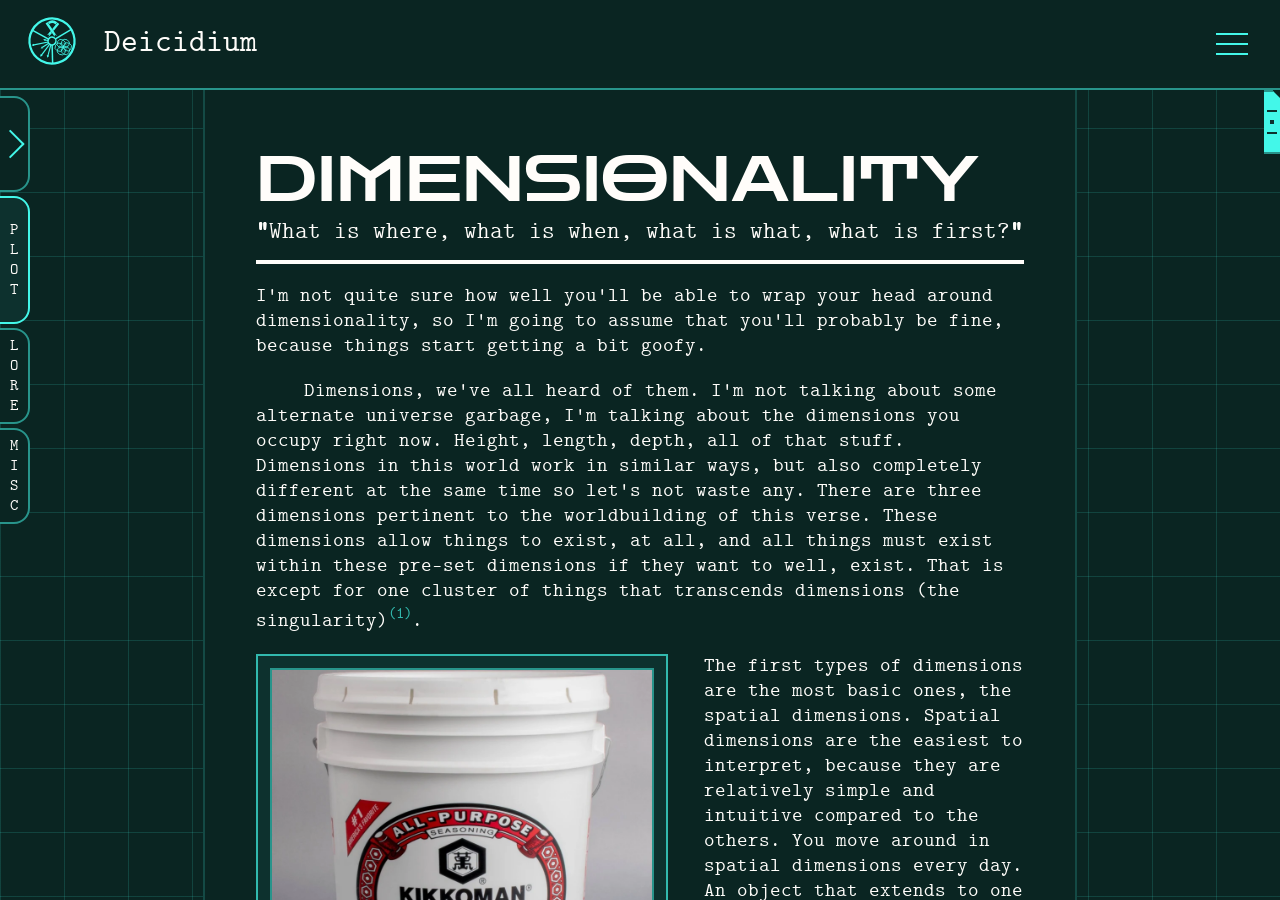
<file: pages/worldbuilding/cosmology/dimensionsWB.html>
<!DOCTYPE html>
<html lang="en">
<head>
    <meta charset="UTF-8">
    <meta name="viewport" content="width=device-width, initial-scale=1.0">
    <link rel="stylesheet" href="../../../homepageCSS.css">
    <title>Dimensionality | Deicidium</title>
</head>

<body class="noPadding">
    <header class = "flexBoxTop">
        <div class="LogoAndTitleFlex">
            <a href="../../../index.html">

                <!--BIG SPOOKY SVG-->
                <?xml version="1.0" encoding="utf-8"?>
                <svg xmlns="http://www.w3.org/2000/svg" viewBox="-75.1978 -75.1413 662.3449 662.367" width="662.3449px" height="662.367px" xmlns:bx="https://boxy-svg.com" id="logo" color="rgb(67, 247, 233)">
                    <ellipse style="fill: none; paint-order: fill; stroke: currentColor; stroke-width: 24px; transform-origin: 255.276px 209.961px 0px;" cx="256" cy="256" rx="243.83" ry="243.802" transform="matrix(0.48231202, -0.87599897, 0.87599897, 0.48231202, -39.98068603, 24.51028107)" class="logoColourChange"/>
                    <ellipse style="fill: none; paint-order: fill; stroke: currentColor; stroke-width: 16px; transform-origin: 255.276px 209.961px 0px;" cx="256" cy="256" rx="42.517" ry="42.517" transform="matrix(0.48231202, -0.87599897, 0.87599897, 0.48231202, -39.98076995, 24.51018952)" class="logoColourChange"/>
                    <path style="fill: none; stroke: currentColor; stroke-width: 16px; transform-origin: 215.296px 234.471px 0px;" d="M 216.048 36.004 L 216.039 237.857" transform="matrix(0.48231101, -0.87599999, 0.87599999, 0.48231101, 5.7e-7, 0.00001252)" class="logoColourChange"/>
                    <path style="fill: none; stroke: currentColor; stroke-width: 16px; transform-origin: 215.295px 234.472px 0px;" d="M 256.028 299.328 L 257.423 500.355" transform="matrix(0.99979395, -0.020303, 0.020303, 0.99979395, -0.00002374, -0.00004164)" class="logoColourChange"/>
                    <path d="M 261.007 184.924 L 273.93 210.77 L 248.084 210.77 L 261.007 184.924 Z" bx:shape="triangle 248.084 184.924 25.846 25.846 0.5 0 1@ea77e27d" style="stroke: rgb(0, 0, 0); stroke-width: 0px; fill: currentColor; transform-origin: 280.525px 243.284px 0px;" transform="matrix(-0.96516699, -0.26163599, 0.26163599, -0.96516699, -78.42181534, 131.83637967)" class="logoColourChange"/>
                    <path style="fill: none; stroke: currentColor; stroke-width: 16px; transform-origin: 215.298px 234.471px 0px;" d="M 175.677 301.758 L 175.669 503.61" transform="matrix(-0.51748002, -0.85569501, 0.85569501, -0.51748002, 0.00000489, 0.00000399)" class="logoColourChange"/>
                    <path style="fill: none; stroke: currentColor; stroke-width: 12px; transform-origin: 215.296px 234.471px 0px;" d="M 76.264 118.834 L 186.561 250.696" transform="matrix(0.48231101, -0.87599999, 0.87599999, 0.48231101, 5.7e-7, 0.00001252)" class="logoColourChange"/>
                    <path style="fill: none; stroke: rgb(0, 0, 0); stroke-width: 1px; transform-origin: 215.296px 234.471px 0px;" d="" transform="matrix(0.99980593, -0.01972, 0.01972, 0.99980593, -0.00000299, -0.00001037)" class="logoColourChange"/>
                    <path style="fill: none; stroke: rgb(0, 0, 0); stroke-width: 1px; transform-origin: 215.296px 234.471px 0px;" d="" transform="matrix(0.99980593, -0.01972, 0.01972, 0.99980593, -0.00000299, -0.00001037)" class="logoColourChange"/>
                    <path style="fill: none; stroke: rgb(0, 0, 0); stroke-width: 1px; transform-origin: 215.296px 234.471px 0px;" d="" transform="matrix(0.99980593, -0.01972, 0.01972, 0.99980593, -0.00000299, -0.00001037)" class="logoColourChange"/>
                    <path style="fill: none; stroke: currentColor; stroke-width: 12px; transform-origin: 215.296px 234.471px 0px;" d="M 106.368 223.292 L 177.561 260.939" transform="matrix(0.48231101, -0.87599999, 0.87599999, 0.48231101, 5.7e-7, 0.00001252)" class="logoColourChange"/>
                    <path style="fill: none; stroke: currentColor; stroke-width: 12px; transform-origin: 215.296px 234.471px 0px;" d="M 45.867 320.476 L 173.591 289.447" transform="matrix(0.48231101, -0.87599999, 0.87599999, 0.48231101, 5.7e-7, 0.00001252)" class="logoColourChange"/>
                    <path style="fill: none; stroke: currentColor; stroke-width: 12px; transform-origin: 215.296px 234.471px 0px;" d="M 17.719 252.701 L 174.391 275.445" transform="matrix(0.48231101, -0.87599999, 0.87599999, 0.48231101, 5.7e-7, 0.00001252)" class="logoColourChange"/>
                    <path style="fill: none; stroke: currentColor; stroke-width: 12px; transform-origin: 215.296px 234.471px 0px;" d="M 189.102 208.67 L 200.55 241.995" transform="matrix(0.48231101, -0.87599999, 0.87599999, 0.48231101, 5.7e-7, 0.00001252)" class="logoColourChange"/>
                    <path d="M 261.007 184.924 L 273.93 210.77 L 248.084 210.77 L 261.007 184.924 Z" bx:shape="triangle 248.084 184.924 25.846 25.846 0.5 0 1@ea77e27d" style="stroke: rgb(0, 0, 0); stroke-width: 0px; fill: currentColor; transform-origin: 280.525px 243.284px 0px;" transform="matrix(0.177651, -0.98409402, 0.98409402, 0.177651, -59.80739426, -11.06858305)" class="logoColourChange"/>
                    <path style="stroke: rgb(0, 0, 0); stroke-width: 0px; fill: currentColor; transform-origin: 634.605px 492.406px 0px;" transform="matrix(-0.282251, -0.75106198, 0.75106198, -0.282251, -373.15413977, -378.55391833)" d="M 732.3 461.019 A 106.278 106.278 0 0 1 682.344 577.921 L 664.228 546.703 A 70.184 70.184 0 0 0 697.218 469.503 Z" bx:shape="pie 629 486 70.184 106.278 76.405 149.872 1@a56f7088" class="logoColourChange"/>
                    <rect x="303.92" y="159.902" width="25.435" height="158.489" style="stroke: rgb(0, 0, 0); fill: currentColor; stroke-width: 0px; transform-origin: 338.717px 242.044px 0px;" transform="matrix(0.827613, -0.56129903, 0.56129903, 0.827613, -77.26614959, -128.1920533)" class="logoColourChange"/>
                    <path d="M 42.726 131.402 L 55.255 155.719 L 42.726 155.719 L 42.726 131.402 Z" bx:shape="triangle 42.726 131.402 12.529 24.317 0 0 1@dafec501" style="stroke: rgb(0, 0, 0); stroke-width: 0px; fill: currentColor; transform-origin: 33.288px 231.957px 0px;" transform="matrix(-0.82700998, 0.56218702, -0.56218702, -0.82700998, 228.16267058, -118.10516573)" class="logoColourChange"/>
                    <path d="M -48.909 -90.088 L -34.567 -73.415 L -48.909 -73.415 L -48.909 -90.088 Z" bx:shape="triangle -48.909 -90.088 14.342 16.673 0 0 1@13a8d453" style="stroke: rgb(0, 0, 0); stroke-width: 0px; fill: currentColor; transform-origin: -14.998px 3.192px 0px;" transform="matrix(0.83385909, -0.55197698, -0.55197698, -0.83385909, 276.44917023, 110.66049112)" class="logoColourChange"/>
                    <path d="M 316.028 57.033 L 335.442 73.468 L 274.623 145.305 L 260.106 123.089 L 316.028 57.033 Z M 255.309 168.121 L 240.791 145.905 L 257.911 125.681 L 272.43 147.897 L 255.309 168.121 Z M 233.035 194.429 L 213.625 177.993 L 238.596 148.497 L 253.115 170.712 L 233.035 194.429 Z" style="stroke: rgb(0, 0, 0); fill: currentColor; stroke-width: 0px; transform-origin: 261.449px 113.851px 0px;" transform="matrix(0.99982899, -0.01851, 0.01851, 0.99982899, -0.00000694, 0.00003307)" class="logoColourChange"/>
                    <path d="M 42.726 131.403 L 55.255 155.721 L 42.726 155.721 L 42.726 131.403 Z" bx:shape="triangle 42.726 131.403 12.529 24.318 0 0 1@4d5ea9c3" style="stroke: rgb(0, 0, 0); stroke-width: 0px; fill: currentColor; transform-origin: 73.023px 235.504px 0px;" transform="matrix(-0.77572399, -0.631073, 0.631073, -0.77572399, 188.42748954, -121.65246357)" class="logoColourChange"/>
                    <path d="M 48.909 90.088 L 63.251 106.761 L 48.909 106.761 L 48.909 90.088 Z" bx:shape="triangle 48.909 90.088 14.342 16.673 0 0 1@3a8078e7" style="stroke: rgb(0, 0, 0); stroke-width: 0px; fill: currentColor; transform-origin: 43.045px 186.423px 0px;" transform="matrix(0.76790601, 0.64056301, 0.64056301, -0.76790601, 218.4051958, -72.57108795)" class="logoColourChange"/>
                    <ellipse style="fill: rgba(0, 0, 0, 0); stroke: currentColor; stroke-width: 8px; transform-origin: 255.206px 298.341px 0px;" cx="211.548" cy="113.318" rx="44.545" ry="44.545" transform="matrix(-0.46847099, 0.88347906, -0.88347906, -0.46847099, -39.90880978, -63.86868947)" class="logoColourChange"/>
                    <ellipse style="fill: rgba(0, 0, 0, 0); stroke: currentColor; stroke-width: 3px; transform-origin: 256.321px 298.343px 0px;" cx="256.614" cy="113.394" rx="44.545" ry="44.545" transform="matrix(-0.46847099, 0.88347906, -0.88347906, -0.46847099, -41.0225923, -63.87086122)" class="logoColourChange"/>
                    <ellipse style="fill: rgba(0, 0, 0, 0); stroke: currentColor; stroke-width: 8px; transform-origin: 257.464px 298.344px 0px;" cx="302.84" cy="113.464" rx="44.545" ry="44.545" transform="matrix(-0.46847099, 0.88347906, -0.88347906, -0.46847099, -42.16678187, -63.87313325)" class="logoColourChange"/>
                    <ellipse style="fill: rgba(0, 0, 0, 0); stroke: currentColor; stroke-width: 8px; transform-origin: 255.766px 297.381px 0px;" cx="234.213" cy="74.505" rx="44.545" ry="44.545" transform="matrix(-0.46847099, 0.88347906, -0.88347906, -0.46847099, -40.46882906, -62.90849921)" class="logoColourChange"/>
                    <ellipse style="fill: rgba(0, 0, 0, 0); stroke: currentColor; stroke-width: 8px; transform-origin: 256.887px 297.376px 0px;" cx="279.538" cy="74.292" rx="44.545" ry="44.545" transform="matrix(-0.46847099, 0.88347906, -0.88347906, -0.46847099, -41.5899988, -62.90342209)" class="logoColourChange"/>
                    <ellipse style="fill: rgba(0, 0, 0, 0); stroke: currentColor; stroke-width: 8px; transform-origin: 255.764px 299.32px 0px;" cx="234.14" cy="152.919" rx="44.545" ry="44.545" transform="matrix(-0.46847099, 0.88347906, -0.88347906, -0.46847099, -40.46741017, -64.8479787)" class="logoColourChange"/>
                    <ellipse style="fill: rgba(0, 0, 0, 0); stroke: currentColor; stroke-width: 8px; transform-origin: 256.892px 299.323px 0px;" cx="279.764" cy="153.013" rx="44.545" ry="44.545" transform="matrix(-0.46847099, 0.88347906, -0.88347906, -0.46847099, -41.59518484, -64.8505402)" class="logoColourChange"/>
                    <path d="M 261.006 184.924 L 273.929 210.77 L 248.083 210.77 L 261.006 184.924 Z" bx:shape="triangle 248.083 184.924 25.846 25.846 0.5 0 1@3abb82eb" style="stroke: rgb(0, 0, 0); stroke-width: 0px; fill: currentColor; transform-origin: 280.524px 243.282px 0px;" transform="matrix(-0.19606699, -0.98058999, 0.98058999, -0.19606699, -191.43706957, 28.88447359)" class="logoColourChange"/>
                    <path d="M 261.007 184.924 L 273.93 210.77 L 248.084 210.77 L 261.007 184.924 Z" bx:shape="triangle 248.084 184.924 25.846 25.846 0.5 0 1@ea77e27d" style="stroke: rgb(0, 0, 0); stroke-width: 0px; fill: currentColor; transform-origin: 280.525px 243.284px 0px;" transform="matrix(-0.54731202, -0.83692902, 0.83692902, -0.54731202, -109.06032481, 45.93351996)" class="logoColourChange"/>
                    <path d="M 261.006 184.924 L 273.929 210.77 L 248.083 210.77 L 261.006 184.924 Z" bx:shape="triangle 248.083 184.924 25.846 25.846 0.5 0 1@3abb82eb" style="stroke: rgb(0, 0, 0); stroke-width: 0px; fill: currentColor; transform-origin: 280.525px 243.284px 0px;" transform="matrix(-0.79824692, -0.60233003, 0.60233003, -0.79824692, -132.35126122, 124.75802965)" class="logoColourChange"/>
                </svg>
                <!--BIG SPOOKY SVG-->

            </a>
            <div class="cmu topTitle">
                <a href="../../../index.html" class="deicidiumTitle link1">Deicidium</a>
            </div>
        </div>
        <div class="cmu topBarButtonContainer">
            <div class="menuDropdown">
                <div class="dropDownContainerDown">
                    <a class="navLink1">Orientation</a>
                    <a href="../../miscellaneous/credits.html" class="navLink1">Credits</a>
                    <a class="navLink1" onclick="openSettings()">Settings</a>
                </div>
                <div class="menuIcon" onclick="menuAnimation(this)">
                    <div class="menuBar1"></div>
                    <div class="menuBar2"></div>
                    <div class="menuBar3"></div>
                </div>
            </div>
        </div>
    </header>

    <div class="mainBodyAndSideBar">
        <div class="sideBarStuff">
            <div class="sideBarStory focused">

                <div class="sideNavSec">
                    <a class="sideNavLink">No, not yet.</a>
                </div>

            </div>
            
            <div class="sideBarLore">

                <div class="sideNavSec">
                    <div class="sideNavHeader" onclick="openSideBarSection(this)">
                        <div class="sideBarArrow">
                            <div class="sideBarArrowLine1"></div>
                            <div class="sideBarArrowLine2"></div>
                        </div>
                        <div>Cosmology</div>
                    </div>

                    <div class="minSideNavSec indentNone">
                        <div class="sideNavSec">

                            <a class="sideNavLink indentOne currentNavLink">Dimensionality</a>
                            <a href="universeWB.html" class="sideNavLink indentOne">Universe</a>
                            <a href="fractalverseWB.html" class="sideNavLink indentOne">Fractalverse</a>
                            <a href="../../pageNotAdded.html" class="sideNavLink indentOne">Energy Incursions</a>
                            <a href="../../../pages/worldbuilding/cosmology/noosphereWB.html" class="sideNavLink indentOne">Noosphere</a>
                            
                        </div>
                    </div>
                </div>

                <div class="sideNavSec">
                    <div class="sideNavHeader" onclick="openSideBarSection(this)">
                        <div class="sideBarArrow">
                            <div class="sideBarArrowLine1"></div>
                            <div class="sideBarArrowLine2"></div>
                        </div>
                        <div>History</div>
                    </div>

                    <div class="minSideNavSec indentNone">
                        <div class="sideNavSec">

                            <a href="../../pageNotAdded.html" class="sideNavLink indentOne">Humanity</a>
                            <a href="../lore/interbranchCommitteeWB.html" class=" sideNavLink indentOne">Interbranch Committee</a>
                            
                        </div>
                    </div>
                </div>

                <div class="sideNavSec">

                    <div class="sideNavHeader" onclick="openSideBarSection(this)">
                        <div class="sideBarArrow">
                            <div class="sideBarArrowLine1"></div>
                            <div class="sideBarArrowLine2"></div>
                        </div>
                        <div>Physics</div>
                    </div>

                    <div class="minSideNavSec indentNone">
                        <div class="sideNavSec">

                            <a href="../../pageNotAdded.html" class="sideNavLink indentOne">Primal Dogma (Faith Complex)</a>

                        </div>
                    </div>

                </div>

                <div class="sideNavSec">

                    <div class="sideNavHeader" onclick="openSideBarSection(this)">
                        <div class="sideBarArrow">
                            <div class="sideBarArrowLine1"></div>
                            <div class="sideBarArrowLine2"></div>
                        </div>
                        <div>Politics</div>
                    </div>

                    <div class="minSideNavSec indentNone">

                        <div class="sideNavSec">
                            <div class="sideNavHeader indentOne" onclick="openSideBarSection(this)">
                                <div class="sideBarArrow">
                                    <div class="sideBarArrowLine1"></div>
                                    <div class="sideBarArrowLine2"></div>
                                </div>
                                <div>Political Theory</div>
                            </div>
                            
                            <div class="minSideNavSec indentTwo">
                                <div class="sideNavSec">
                                    <a href="../../pageNotAdded.html" class="sideNavLink indentTwo">Governance</a>
                                    <a href="../../pageNotAdded.html" class="sideNavLink indentTwo">Military</a>
                                    <a href="../../pageNotAdded.html" class="sideNavLink indentTwo">Trade</a>
                                    <a href="../../pageNotAdded.html" class="sideNavLink indentTwo">Universes (politics)</a>
                                    <a href="../../pageNotAdded.html" class="sideNavLink indentTwo">Vacuum Space (politics)</a>
                                </div>
                                
                            </div>
                        </div>


                        <div class="sideNavSec">
                            <div class="sideNavHeader indentOne" onclick="openSideBarSection(this)">
                                <div class="sideBarArrow">
                                    <div class="sideBarArrowLine1"></div>
                                    <div class="sideBarArrowLine2"></div>
                                </div>
                                <div>GOIs</div>
                            </div>
                            
                            <div class="minSideNavSec indentTwo">
                                
                                <div class="sideNavSec">
                                    <a href="../../pageNotAdded.html" class="sideNavLink indentTwo">Amentic Incorporated</a>
                                    <a href="../../pageNotAdded.html" class="sideNavLink indentTwo">Church of the Akrilith</a>
                                </div>

                            </div>
                        </div>
                    </div>

                </div>

                <div class="sideNavSec">

                    <div class="sideNavHeader" onclick="openSideBarSection(this)">
                        <div class="sideBarArrow">
                            <div class="sideBarArrowLine1"></div>
                            <div class="sideBarArrowLine2"></div>
                        </div>
                        <div>Technology</div>
                    </div>

                    <div class="minSideNavSec indentNone">

                        <div class="sideNavSec">
                            <a href="../../pageNotAdded.html" class="sideNavLink indentOne">Scanning</a>
                        </div>

                    </div>
                </div>

            </div>

            <div class="sideBarMisc">
                <a href="../../../index.html" class="sideNavLink">Home Page</a>
                <a href="../../miscellaneous/credits.html" class="sideNavLink">Credits</a>
                <a href="../../pageNotAdded.html" class="sideNavLink">Orientation</a>
            </div>

            <div class="sideBarManipulations">
                <button class="openBarButton" onclick="openSideBar()">
                    <div class="openBarButtonLine1"></div>
                    <div class="openBarButtonLine2"></div>
                </button>
                <button class="openStoryBarButton opened" onclick="openStorySideBar(this)">
                    PLOT
                </button>
                <button class="openWorldbuildingBarButton" onclick="openWorldbuildingSideBar(this)">
                    LORE
                </button>
                <button class="openMiscBarButton" onclick="openMiscSideBar(this)">
                    MISC
                </button>
            </div>
        </div>

        <div class="mainBody">
            <div class="scrollBar">
                <div class="scrollThumb">
                    <div class="scrollThumbBar"></div>
                    <div class="scrollThumbDot"></div>
                    <div class="scrollThumbBar"></div>
                </div>
            </div>

            <div class="gridBackground"></div>

            <div class="pageDocumentCenterer">

                <div class="pageDocument">
                    <div class="pageDocTitle">DIMENSIONALITY</div>
                    <div class="quoteContainer"><div class="textGoBlue"><strong>"</strong>What is where, what is when, what is what, what is first?<strong>"</strong></div></div>
                    <div class="horizontalLine1"></div>

                    <div class="docText">
                        
                        <p>I'm not quite sure how well you'll be able to wrap your head around dimensionality, so I'm going to assume that you'll probably be fine, because things start getting a bit goofy.</p>
                        <p class="indented">Dimensions, we've all heard of them. I'm not talking about some alternate universe garbage, I'm talking about the dimensions you occupy right now. Height, length, depth, all of that stuff. Dimensions in this world work in similar ways, but also completely different at the same time so let's not waste any. There are three dimensions pertinent to the worldbuilding of this verse. These dimensions allow things to exist, at all, and all things must exist within these pre-set dimensions if they want to well, exist. That is except for one cluster of things that transcends dimensions (the singularity)<sup onclick="scrollToFootnote('footnote1', this)">(1)</sup>.</p>
                        <div class="docImageSection">
                            <div class="docImageContainer left">
                                <div class="imgWrapper firstImage">
                                    <img class="docImage firstImage">
                                </div>
                                
                                <div class="imageSwitchBar">
                                    <div class="imageSwitchButtonOne" onclick="switchFirstImageBack()">
                                        <div class="imgSwitchArrow">
                                            <div class="imageSwitchBar3"></div>
                                            <div class="imageSwitchBar4"></div>
                                        </div>
                                    </div>

                                    <div class="imageIndexDisplay">
                                        <div class="displayIndicatorFirst"></div>
                                        <div class="displayIndicatorFirst"></div>
                                        <div class="displayIndicatorFirst"></div>
                                    </div>

                                    <div class="imageSwitchButtonTwo" onclick="switchFirstImageForward()">
                                        <div class="imgSwitchArrow">
                                            <div class="imageSwitchBar1"></div>
                                            <div class="imageSwitchBar2"></div>
                                        </div>
                                    </div>
                                </div>
                                <p class="imgDesc1">Description of that cool image up there.</p>
                            </div>

                            <p>The first types of dimensions are the most basic ones, the spatial dimensions. Spatial dimensions are the easiest to interpret, because they are relatively simple and intuitive compared to the others. You move around in spatial dimensions every day. An object that extends to one spatial dimension is a line, two spatial dimensions and it's a square, and three spatial dimensions it's a cube. Simple stuff, really. You just keep adding another axis which matter can occupy and take form in.</p>
                            <p class="indented">Things get a bit tricky, because here you are allowed to take up dimensions that extend towards infinity. When you go from 3D to 4D, it's like going from a square to a cube. You're adding another dimension, or "direction" the shape goes in where one of a lower dimensionality couldn't. A fourth dimensional object spatially would have so much more mass than a 3D object. Traditionally, it would be more than infinitely more (no matter how much infinitely thin squares you stack, they'll never have the same mass as a cube), but you can actually get up the dimensional ladder if you just spend a crazy amount of energy to convert particles into versions that extend into higher dimensions<sup onclick="scrollToFootnote('footnote2', this)">(2)</sup>.</p>
                            <p class="indented">Want a more intuitive (and gruesome) sense of what a fourth dimensional object might actually mean<sup onclick="scrollToFootnote('footnote3', this)">(3)</sup>? I might not be able to help you, but I'll try. Imagine you are a 3D observer, looking at a 2D life form. For the sake of argument, this lifeform is like the diagram of a human's internal organs. To the 2D creature, it can't see inside of another 2D creature because the dimension it's viewing it from is blocked by the other creature. However, this 2D creature has no defence against a 3D creature, who can view it from above and see their insides. In this 2D world, the contents have no way of "spilling" out, since they are fully contained. However, a 3D creature can simply take out the insides of the 2D creature since its defences aren't present in the third dimension. For a 4D creature, they could just pluck your heart out with ease because you have nothing to stop it in the higher dimension, since you are tis but a 3D being. They can also see all your insides. Rules and effects like these apply to even higher dimensions.</p>
                            <p class="indented">Here are some clarifying details. When an object occupies a certain amount of spatial dimensions, that means it can travel in those dimensions. When it extends to those amount of spatial dimensions, that means that it's form, or the dimensional equivalent of its volume is scaled up to that amount. Example time. A 2D sheet can occupy three dimensions, since you can have it float around in 3D even though it's only really 2D. A 3D cube though actually extends to three dimensions, because it doesn't just travel there it has mass allocated across three dimensions.</p>
                            <p class="indented">Dimensions are not arbitrarily named in this world. Here, you can call the first dimension length, or height, or depth. In this world, the first dimensions is always the first dimension, and the second the second, and so on.</p>
                            <p class="indented">There is no known limit to how much spatial dimensions something can occupy.</p>
                            <p class="indented">Spatial dimensions are accessed in a couple ways. If a particle is imbued with enough energy, it can expend it to convert itself so that it is a particle that can extend to an extra dimension. This energy requirement gets exponentially larger the more dimensions you want to occupy. Particles typically are unable to go to dimensions they don't extend to, they are gatekept in a way from it. You can bypass this with a sustained energy field and some funky physics<sup onclick="scrollToFootnote('footnote2', this)">(2)</sup>. I'm not talking about that technology in this section.</p>
                        </div>
                        
                        <div class="docImageSection">
                            <div class="docImageContainer right">
                                <div class="imgWrapper secondImage">
                                    <img class="docImage secondImage">
                                </div>

                                <div class="imageSwitchBar">
                                    <div class="imageSwitchButtonOne" onclick="switchSecondImageBack()">
                                        <div class="imgSwitchArrow">
                                            <div class="imageSwitchBar3"></div>
                                            <div class="imageSwitchBar4"></div>
                                        </div>
                                    </div>

                                    <div class="imageIndexDisplay">
                                        <div class="displayIndicatorSecond"></div>
                                        <div class="displayIndicatorSecond"></div>
                                    </div>

                                    <div class="imageSwitchButtonTwo" onclick="switchSecondImageForward()">
                                        <div class="imgSwitchArrow">
                                            <div class="imageSwitchBar1"></div>
                                            <div class="imageSwitchBar2"></div>
                                        </div>
                                    </div>
                                </div>

                                <p class="imgDesc2">This is some filler text</p>
                            </div>


                            <p>Spatial yadda yadda, who cares? Let's talk about time. Temporal dimensions represent how time moves. Now, obviously ALL of this is fictional or else I wouldn't even be talking about it, but these dimensions are much more wack in interpretation than spatial dimensions. Temporal dimensions are the amount of directions that time can flow in. For our universe (as far as we can tell) there is one temporal dimension.</p>
                            <p class="indented">What in the world does all that mean? It means that time changes one way. Moving from one time to another means that the current state of things changes to a new state of things based off a set of rules that determine how it changes. A temporal dimension is one set of rules. We only have one set of physics we constantly follow, so we are only moving in one temporal dimension. When you get two temporal dimensions, things get a lot trickier.</p>
                            <p class="indented">Imagine a 2D graph, cartesian coordinates, all that jam. You have a line function, and boom. That's how time flows. If it's a straight line, how states change are impacted differently by one set of rules than the other depending on the slope of the line. If it's a squiggly line, then one second you're following one set of rules, and the next you're following a different one. Time gets beyond exponentially more complicated when factoring multiple temporal dimensions, and that's why it almost never appears, with the exception of the fractal membrane and maybe some weird stuff near the singularity.</p>
                            <p class="indented">If you're a bit of a nerd, you'd realize that any straight line in any amount of temporal dimensions can be expressed as one ruleset since it is a constant. Well good job, because when I'm talking about two dimensional time it only really applies when sometimes it follows one ruleset and the other time it follows the other. Any linear ruleset can be abstracted into hundreds of dimensions, but the nonlinear one is the bear that has all the scientists huddled together in a campfire telling ghost stories.</p>
                            <p class="indented">There is one type of line that time will NEVER go in. Backwards. Time is intrinsically inviolable, and subconscious complex F<sup onclick="scrollToFootnote('footnote4a', this)">(4a)</sup> will not allow for any structure in reality to travel backwards in time. For good reason, too.</p>
                            <p class="indented">Unlike spatial dimensions where technology or energy can manipulate the dimensionality of things, temporal dimensions do not do that. You can't just add more, it isn't possible to mess with reality on that scale (kinda)<sup onclick="scrollToFootnote('footnote5', this)">(5)</sup>.</p>
                        </div>
                        
                        <p class="indented">Finally, there is the very abstract ideological dimension. Read up on the noosphere<sup onclick="scrollToFootnote('footnote4', this)">(4)</sup>, and you'll realize that everything has an idea before it can exist. Where do these ideas sit? In an ideological dimension, of course. You need a spatial dimension to exist in a space, and ideas need an ideological dimension to exist ideologically in the same way. That's really all you need to know. I mean, there's some funky thing where ideas scale in complexity the more dimensions they have, but that's not really pertinent.</p>
                        <p class="indented">So those are all the important dimensions you need to know.</p>

                    </div>

                    <div class="footnoteDivider"></div>

                    <div class="Footnotes">
                        <div class="footnotesHeader">Footnotes</div>
                        <div class="horizontalLine1"></div>

                        <div class="footnoteContainer">
                            <div class="footnoteList">

                                <div class="footerListPoint">
                                    <div class="listIndex" onclick="focusFootnote(this); scrollBack()">0.</div>
                                    <div class="listText">Focus this footnote to return to your last clicked superscript.</div>
                                </div>

                                <div class="footerListPoint footnote1">
                                    <div class="listIndex" onclick="focusFootnote(this)">1.</div>
                                    <div class="listText">The singularity, the ultimate firmament, the core of all other domains of reality. Found in the center of the central universe. [<a class="link1" onclick="referToArticle('article1')">Fractalverse</a>]</div>
                                </div>
                                <div class="footerListPoint footnote2">
                                    <div class="listIndex" onclick="focusFootnote(this)">2.</div>
                                    <div class="listText">With enough dedications, large civilizations can extend into dimensions beyond the "normal" three by "unlocking" a sealed away property of psi. [<a class="link1" onclick="referToArticle('article2')">Extradimensional Technology</a>]</div>
                                </div>
                                <div class="footerListPoint footnote3">
                                    <div class="listIndex" onclick="focusFootnote(this)">3.</div>
                                    <div class="listText">Example of physical manipulation by higher dimensional entities is heavily inspired by Cixin Liu's "The Three Body Problem."</div>
                                </div>
                                <div class="footerListPoint footnote4">
                                    <div class="listIndex" onclick="focusFootnote(this)">4.</div>
                                    <div class="listText">The noosphere, the penultimate firmament containing all concepts/ideas. Exists seperate to physical reality, though physical reality is based off of the noosphere through the singularity. [<a class="link1" onclick="referToArticle('article3')">Noosphere</a>]</div>
                                </div>
                                <div class="footerListPoint footnote4a">
                                    <div class="listIndex" onclick="focusFootnote(this)">4a.</div>
                                    <div class="listText">Subconscious complex F, a subdivision of the subconscious complex manifests reality by basing it noospheric constructs. Can be influenced by other subconscious complexes.</div>
                                </div>
                                <div class="footerListPoint footnote5">
                                    <div class="listIndex" onclick="focusFootnote(this)">5.</div>
                                    <div class="listText">Quasars (and other such energy incursions) created both artificially and naturally possess a correlative relation to temporal anomalies. [<a class="link1" onclick="referToArticle('article4')">Quasar Formation Vicinity (QVF) Logs (lore)</a>]</div>
                                </div>

                            </div>
                        </div>

                        <div class="footnotesHeader">Relevant Articles</div>
                        <div class="horizontalLine1"></div>

                        <div class="footnoteContainer">
                            <div class="footnoteList">

                                <div class="relArticlePoint article1">
                                    <div class="listIndex noclick">1.</div>
                                    <div class="listText"><a class="link1" href="../../pageNotAdded.html">Fractalverse, (article not added yet)</a></div>
                                </div>
                                <div class="relArticlePoint article2">
                                    <div class="listIndex noclick">2.</div>
                                    <div class="listText"><a class="link1" href="../../pageNotAdded.html">Extradimensional Technology, (article not added yet)</a></div>
                                </div>
                                <div class="relArticlePoint article3">
                                    <div class="listIndex noclick">3.</div>
                                    <div class="listText"><a href="noosphereWB.html" class="link1">Noosphere, "Mind before matter: reality made thinking", idi0cy</a></div>
                                </div>
                                <div class="relArticlePoint article4">
                                    <div class="listIndex noclick">4.</div>
                                    <div class="listText"><a class="link1" href="../../pageNotAdded.html">Quasar Formation Vicinity (QFV) Logs (lore), (article not added yet)</a></div>
                                </div>

                            </div>
                        </div>
                    </div>
                </div>
            </div>

            

            <section class="footer">

                <!--BIG SPOOKY SVG-->
                <?xml version="1.0" encoding="utf-8"?>
                <svg xmlns="http://www.w3.org/2000/svg" viewBox="-75.1978 -75.1413 662.3449 662.367" width="662.3449px" height="662.367px" xmlns:bx="https://boxy-svg.com" color="rgb(67, 247, 233)" class="footerLogo">
                    <ellipse style="fill: none; paint-order: fill; stroke: currentColor; stroke-width: 24px; transform-origin: 255.276px 209.961px 0px;" cx="256" cy="256" rx="243.83" ry="243.802" transform="matrix(0.48231202, -0.87599897, 0.87599897, 0.48231202, -39.98068603, 24.51028107)" class="logoColourChange"/>
                    <ellipse style="fill: none; paint-order: fill; stroke: currentColor; stroke-width: 16px; transform-origin: 255.276px 209.961px 0px;" cx="256" cy="256" rx="42.517" ry="42.517" transform="matrix(0.48231202, -0.87599897, 0.87599897, 0.48231202, -39.98076995, 24.51018952)" class="logoColourChange"/>
                    <path style="fill: none; stroke: currentColor; stroke-width: 16px; transform-origin: 215.296px 234.471px 0px;" d="M 216.048 36.004 L 216.039 237.857" transform="matrix(0.48231101, -0.87599999, 0.87599999, 0.48231101, 5.7e-7, 0.00001252)" class="logoColourChange"/>
                    <path style="fill: none; stroke: currentColor; stroke-width: 16px; transform-origin: 215.295px 234.472px 0px;" d="M 256.028 299.328 L 257.423 500.355" transform="matrix(0.99979395, -0.020303, 0.020303, 0.99979395, -0.00002374, -0.00004164)" class="logoColourChange"/>
                    <path d="M 261.007 184.924 L 273.93 210.77 L 248.084 210.77 L 261.007 184.924 Z" bx:shape="triangle 248.084 184.924 25.846 25.846 0.5 0 1@ea77e27d" style="stroke: rgb(0, 0, 0); stroke-width: 0px; fill: currentColor; transform-origin: 280.525px 243.284px 0px;" transform="matrix(-0.96516699, -0.26163599, 0.26163599, -0.96516699, -78.42181534, 131.83637967)" class="logoColourChange"/>
                    <path style="fill: none; stroke: currentColor; stroke-width: 16px; transform-origin: 215.298px 234.471px 0px;" d="M 175.677 301.758 L 175.669 503.61" transform="matrix(-0.51748002, -0.85569501, 0.85569501, -0.51748002, 0.00000489, 0.00000399)" class="logoColourChange"/>
                    <path style="fill: none; stroke: currentColor; stroke-width: 12px; transform-origin: 215.296px 234.471px 0px;" d="M 76.264 118.834 L 186.561 250.696" transform="matrix(0.48231101, -0.87599999, 0.87599999, 0.48231101, 5.7e-7, 0.00001252)" class="logoColourChange"/>
                    <path style="fill: none; stroke: rgb(0, 0, 0); stroke-width: 1px; transform-origin: 215.296px 234.471px 0px;" d="" transform="matrix(0.99980593, -0.01972, 0.01972, 0.99980593, -0.00000299, -0.00001037)" class="logoColourChange"/>
                    <path style="fill: none; stroke: rgb(0, 0, 0); stroke-width: 1px; transform-origin: 215.296px 234.471px 0px;" d="" transform="matrix(0.99980593, -0.01972, 0.01972, 0.99980593, -0.00000299, -0.00001037)" class="logoColourChange"/>
                    <path style="fill: none; stroke: rgb(0, 0, 0); stroke-width: 1px; transform-origin: 215.296px 234.471px 0px;" d="" transform="matrix(0.99980593, -0.01972, 0.01972, 0.99980593, -0.00000299, -0.00001037)" class="logoColourChange"/>
                    <path style="fill: none; stroke: currentColor; stroke-width: 12px; transform-origin: 215.296px 234.471px 0px;" d="M 106.368 223.292 L 177.561 260.939" transform="matrix(0.48231101, -0.87599999, 0.87599999, 0.48231101, 5.7e-7, 0.00001252)" class="logoColourChange"/>
                    <path style="fill: none; stroke: currentColor; stroke-width: 12px; transform-origin: 215.296px 234.471px 0px;" d="M 45.867 320.476 L 173.591 289.447" transform="matrix(0.48231101, -0.87599999, 0.87599999, 0.48231101, 5.7e-7, 0.00001252)" class="logoColourChange"/>
                    <path style="fill: none; stroke: currentColor; stroke-width: 12px; transform-origin: 215.296px 234.471px 0px;" d="M 17.719 252.701 L 174.391 275.445" transform="matrix(0.48231101, -0.87599999, 0.87599999, 0.48231101, 5.7e-7, 0.00001252)" class="logoColourChange"/>
                    <path style="fill: none; stroke: currentColor; stroke-width: 12px; transform-origin: 215.296px 234.471px 0px;" d="M 189.102 208.67 L 200.55 241.995" transform="matrix(0.48231101, -0.87599999, 0.87599999, 0.48231101, 5.7e-7, 0.00001252)" class="logoColourChange"/>
                    <path d="M 261.007 184.924 L 273.93 210.77 L 248.084 210.77 L 261.007 184.924 Z" bx:shape="triangle 248.084 184.924 25.846 25.846 0.5 0 1@ea77e27d" style="stroke: rgb(0, 0, 0); stroke-width: 0px; fill: currentColor; transform-origin: 280.525px 243.284px 0px;" transform="matrix(0.177651, -0.98409402, 0.98409402, 0.177651, -59.80739426, -11.06858305)" class="logoColourChange"/>
                    <path style="stroke: rgb(0, 0, 0); stroke-width: 0px; fill: currentColor; transform-origin: 634.605px 492.406px 0px;" transform="matrix(-0.282251, -0.75106198, 0.75106198, -0.282251, -373.15413977, -378.55391833)" d="M 732.3 461.019 A 106.278 106.278 0 0 1 682.344 577.921 L 664.228 546.703 A 70.184 70.184 0 0 0 697.218 469.503 Z" bx:shape="pie 629 486 70.184 106.278 76.405 149.872 1@a56f7088" class="logoColourChange"/>
                    <rect x="303.92" y="159.902" width="25.435" height="158.489" style="stroke: rgb(0, 0, 0); fill: currentColor; stroke-width: 0px; transform-origin: 338.717px 242.044px 0px;" transform="matrix(0.827613, -0.56129903, 0.56129903, 0.827613, -77.26614959, -128.1920533)" class="logoColourChange"/>
                    <path d="M 42.726 131.402 L 55.255 155.719 L 42.726 155.719 L 42.726 131.402 Z" bx:shape="triangle 42.726 131.402 12.529 24.317 0 0 1@dafec501" style="stroke: rgb(0, 0, 0); stroke-width: 0px; fill: currentColor; transform-origin: 33.288px 231.957px 0px;" transform="matrix(-0.82700998, 0.56218702, -0.56218702, -0.82700998, 228.16267058, -118.10516573)" class="logoColourChange"/>
                    <path d="M -48.909 -90.088 L -34.567 -73.415 L -48.909 -73.415 L -48.909 -90.088 Z" bx:shape="triangle -48.909 -90.088 14.342 16.673 0 0 1@13a8d453" style="stroke: rgb(0, 0, 0); stroke-width: 0px; fill: currentColor; transform-origin: -14.998px 3.192px 0px;" transform="matrix(0.83385909, -0.55197698, -0.55197698, -0.83385909, 276.44917023, 110.66049112)" class="logoColourChange"/>
                    <path d="M 316.028 57.033 L 335.442 73.468 L 274.623 145.305 L 260.106 123.089 L 316.028 57.033 Z M 255.309 168.121 L 240.791 145.905 L 257.911 125.681 L 272.43 147.897 L 255.309 168.121 Z M 233.035 194.429 L 213.625 177.993 L 238.596 148.497 L 253.115 170.712 L 233.035 194.429 Z" style="stroke: rgb(0, 0, 0); fill: currentColor; stroke-width: 0px; transform-origin: 261.449px 113.851px 0px;" transform="matrix(0.99982899, -0.01851, 0.01851, 0.99982899, -0.00000694, 0.00003307)" class="logoColourChange"/>
                    <path d="M 42.726 131.403 L 55.255 155.721 L 42.726 155.721 L 42.726 131.403 Z" bx:shape="triangle 42.726 131.403 12.529 24.318 0 0 1@4d5ea9c3" style="stroke: rgb(0, 0, 0); stroke-width: 0px; fill: currentColor; transform-origin: 73.023px 235.504px 0px;" transform="matrix(-0.77572399, -0.631073, 0.631073, -0.77572399, 188.42748954, -121.65246357)" class="logoColourChange"/>
                    <path d="M 48.909 90.088 L 63.251 106.761 L 48.909 106.761 L 48.909 90.088 Z" bx:shape="triangle 48.909 90.088 14.342 16.673 0 0 1@3a8078e7" style="stroke: rgb(0, 0, 0); stroke-width: 0px; fill: currentColor; transform-origin: 43.045px 186.423px 0px;" transform="matrix(0.76790601, 0.64056301, 0.64056301, -0.76790601, 218.4051958, -72.57108795)" class="logoColourChange"/>
                    <ellipse style="fill: rgba(0, 0, 0, 0); stroke: currentColor; stroke-width: 8px; transform-origin: 255.206px 298.341px 0px;" cx="211.548" cy="113.318" rx="44.545" ry="44.545" transform="matrix(-0.46847099, 0.88347906, -0.88347906, -0.46847099, -39.90880978, -63.86868947)" class="logoColourChange"/>
                    <ellipse style="fill: rgba(0, 0, 0, 0); stroke: currentColor; stroke-width: 3px; transform-origin: 256.321px 298.343px 0px;" cx="256.614" cy="113.394" rx="44.545" ry="44.545" transform="matrix(-0.46847099, 0.88347906, -0.88347906, -0.46847099, -41.0225923, -63.87086122)" class="logoColourChange"/>
                    <ellipse style="fill: rgba(0, 0, 0, 0); stroke: currentColor; stroke-width: 8px; transform-origin: 257.464px 298.344px 0px;" cx="302.84" cy="113.464" rx="44.545" ry="44.545" transform="matrix(-0.46847099, 0.88347906, -0.88347906, -0.46847099, -42.16678187, -63.87313325)" class="logoColourChange"/>
                    <ellipse style="fill: rgba(0, 0, 0, 0); stroke: currentColor; stroke-width: 8px; transform-origin: 255.766px 297.381px 0px;" cx="234.213" cy="74.505" rx="44.545" ry="44.545" transform="matrix(-0.46847099, 0.88347906, -0.88347906, -0.46847099, -40.46882906, -62.90849921)" class="logoColourChange"/>
                    <ellipse style="fill: rgba(0, 0, 0, 0); stroke: currentColor; stroke-width: 8px; transform-origin: 256.887px 297.376px 0px;" cx="279.538" cy="74.292" rx="44.545" ry="44.545" transform="matrix(-0.46847099, 0.88347906, -0.88347906, -0.46847099, -41.5899988, -62.90342209)" class="logoColourChange"/>
                    <ellipse style="fill: rgba(0, 0, 0, 0); stroke: currentColor; stroke-width: 8px; transform-origin: 255.764px 299.32px 0px;" cx="234.14" cy="152.919" rx="44.545" ry="44.545" transform="matrix(-0.46847099, 0.88347906, -0.88347906, -0.46847099, -40.46741017, -64.8479787)" class="logoColourChange"/>
                    <ellipse style="fill: rgba(0, 0, 0, 0); stroke: currentColor; stroke-width: 8px; transform-origin: 256.892px 299.323px 0px;" cx="279.764" cy="153.013" rx="44.545" ry="44.545" transform="matrix(-0.46847099, 0.88347906, -0.88347906, -0.46847099, -41.59518484, -64.8505402)" class="logoColourChange"/>
                    <path d="M 261.006 184.924 L 273.929 210.77 L 248.083 210.77 L 261.006 184.924 Z" bx:shape="triangle 248.083 184.924 25.846 25.846 0.5 0 1@3abb82eb" style="stroke: rgb(0, 0, 0); stroke-width: 0px; fill: currentColor; transform-origin: 280.524px 243.282px 0px;" transform="matrix(-0.19606699, -0.98058999, 0.98058999, -0.19606699, -191.43706957, 28.88447359)" class="logoColourChange"/>
                    <path d="M 261.007 184.924 L 273.93 210.77 L 248.084 210.77 L 261.007 184.924 Z" bx:shape="triangle 248.084 184.924 25.846 25.846 0.5 0 1@ea77e27d" style="stroke: rgb(0, 0, 0); stroke-width: 0px; fill: currentColor; transform-origin: 280.525px 243.284px 0px;" transform="matrix(-0.54731202, -0.83692902, 0.83692902, -0.54731202, -109.06032481, 45.93351996)" class="logoColourChange"/>
                    <path d="M 261.006 184.924 L 273.929 210.77 L 248.083 210.77 L 261.006 184.924 Z" bx:shape="triangle 248.083 184.924 25.846 25.846 0.5 0 1@3abb82eb" style="stroke: rgb(0, 0, 0); stroke-width: 0px; fill: currentColor; transform-origin: 280.525px 243.284px 0px;" transform="matrix(-0.79824692, -0.60233003, 0.60233003, -0.79824692, -132.35126122, 124.75802965)" class="logoColourChange"/>
                </svg>
                <!--BIG SPOOKY SVG-->

                <div class="footerText">Deicidium</div>
            </section>
        </div>
    </div>

    <div class="settingsPopup">
        <div class="settingsTop">
            <div class="windowTitle">Settings</div>
            <div class="settingsExitButton" onclick="closeSettings()">
                <div class="settingsExitBar1"></div>
                <div class="settingsExitBar2"></div>
            </div>
        </div>

        <div class="settingsBody">
            <div class="settingsHeader">Appearance</div>
            <div class="settingsBox">
                <div class="settingLabel">Reset Styles</div>
                <button id="resetAllStyles" onclick="resetAllStyles()">RESET</button>
            </div>
            <div class="settingsBox">
                <div class="settingLabel">Primary Colour</div>
                
                <div class="colorSelectBar">
                    <label class="colorSelectLabel" for="redSelect">R</label>
                    <input type="range" min="0" max="255" value="0" id="redSelect" class="ColourSelectSlider">
                </div>
                <div class="colorSelectBar">
                    <label class="colorSelectLabel" for="greenSelect">G</label>
                    <input type="range" min="0" max="255" value="255" id="greenSelect" class="ColourSelectSlider">
                </div>
                <div class="colorSelectBar">
                    <label class="colorSelectLabel" for="blueSelect">B</label>
                    <input type="range" min="0" max="255" value="255" id="blueSelect" class="ColourSelectSlider">
                </div>
                <div class="colourResult">
                    <input class="colourOutput" type="text" readonly>
                    <div class="colourDisplay"></div>
                </div>
                <div class="colourButtons">
                    <button id="copyColour">Copy</button>
                    <button id="applyPrimaryColourTheme" onclick="applyColourScheme()">Apply</button>
                </div>
            </div>

            <div class="settingsBox">
                <div class="settingLabel">Secondary Colour</div>

                <div class="colourSelectBar">
                    <label class="colorSelectLabel" for="redSelect2">R</label>
                    <input type="range" class="colourSelectSliderTwo" id="redSelect2" min="0" max="255" value="255">
                </div>
                <div class="colourSelectBar">
                    <label class="colorSelectLabel" for="greenSelect2">G</label>
                    <input type="range" class="colourSelectSliderTwo" id="greenSelect2" min="0" max="255" value="255">
                </div>
                <div class="colourSelectBar">
                    <label class="colorSelectLabel" for="blueSelect2">B</label>
                    <input type="range" class="colourSelectSliderTwo" id="blueSelect2" min="0" max="255" value="255">
                </div>
                <div class="colourResult">
                    <input class="colourOutput2" type="text" readonly>
                    <div class="colourDisplay2"></div>
                </div>
                <div class="colourButtons">
                    <button id="copyColour2">Copy</button>
                    <button id="applySecondaryColourTheme" onclick="applySecondaryColour()">Apply</button>
                </div>
            </div>

            <div class="settingsBox">
                <div class="settingLabel">Body Text Font</div>

                <div class="fontScrollAndSearch">
                    <div class="wheelAndButtons">
                        <div class="fontScrollWheel1"></div>
                        <div class="upAndDownButtons">
                            <div class="upButton first" onclick="wheel1Move('-')">
                                <div class="upScrollButtonBar1"></div>
                                <div class="upScrollButtonBar2"></div>
                            </div>
                            <div class="downButton first" onclick="wheel1Move('+')">
                                <div class="downScrollButtonBar1"></div>
                                <div class="downScrollButtonBar2"></div>
                            </div>
                        </div>
                    </div>
                    
                    <input id="fontSearch1" type="text" class="fontSearchBar" placeholder="Search"></input>
                </div>

                <div id="applyBodyTextFont" onclick="applyBodyFont()">Apply</div>
            </div>

            <div class="settingsBox">
                <div class="settingLabel">Title Text Font</div>

                <div class="fontScrollAndSearch">
                    <div class="wheelAndButtons">

                        <div class="fontScrollWheel2"></div>

                        <div class="upAndDownButtons">
                            <div class="upButton second" onclick="wheel2Move('-')">
                                <div class="upScrollButtonBar1"></div>
                                <div class="upScrollButtonBar2"></div>
                            </div>
                            <div class="downButton second" onclick="wheel2Move('+')">
                                <div class="downScrollButtonBar1"></div>
                                <div class="downScrollButtonBar2"></div>
                            </div>
                        </div>

                    </div>
                    <input id="fontSearch2" type="text" class="fontSearchBar" placeholder="Search"></input>
                </div>

                <div id="applyTitleTextFont" onclick="applyTitleFont()">Apply</div>
            </div>

            <!--
            
            FONTS TO INCLUDE (LIST):

                CMU typewriter [goated] (installed)
                Jetbrains Mono (installed)
                Arial [boring one] (installed)
                Calibri [also boring one] (installed)
                Times New Roman (installed)
                Zendots (installed)
                Ubuntu (installed)
                Comic Sans? [Weird choice] (installed)

                Other font ideas:

                Okkay well I'm not going to lie I think we have enough
            
            -->
        </div>
    </div>

    <!--JAVASCRIPT LINK(s)-->
    <script src="../../../scripts/homePageScript.js"></script>
    <script src="../../../scripts/imageSwitching/worldbuilding/cosmology/dimensionalitySwitch.js"></script>
    <script src="../../../scripts/footnoteScroll.js"></script>
    <!--JAVASCRIPT LINK(s)-->
</body>
</html>
</file>
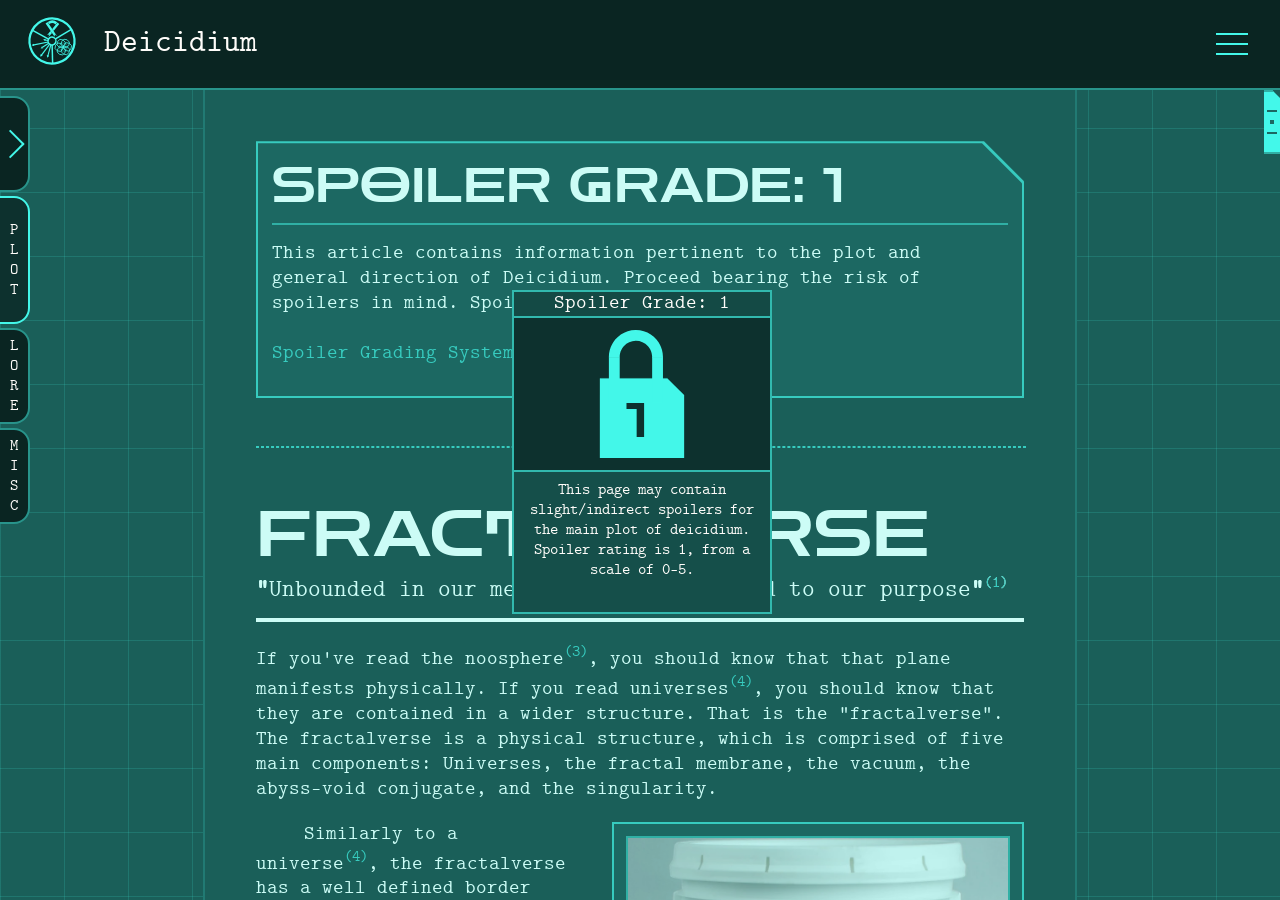
<file: pages/worldbuilding/cosmology/fractalverseWB.html>
<!DOCTYPE html>
<html lang="en">
<head>
    <meta charset="UTF-8">
    <meta name="viewport" content="width=device-width, initial-scale=1.0">
    <title>Fractalverse | Deicidium</title>
    <link rel="stylesheet" href="../../../homepageCSS.css">
</head>
<body>
    <header class = "flexBoxTop">
        <div class="LogoAndTitleFlex">
            <a href="../../../index.html">

                <!--BIG SPOOKY SVG-->
                <?xml version="1.0" encoding="utf-8"?>
                <svg xmlns="http://www.w3.org/2000/svg" viewBox="-75.1978 -75.1413 662.3449 662.367" width="662.3449px" height="662.367px" xmlns:bx="https://boxy-svg.com" id="logo" color="rgb(67, 247, 233)">
                    <ellipse style="fill: none; paint-order: fill; stroke: currentColor; stroke-width: 24px; transform-origin: 255.276px 209.961px 0px;" cx="256" cy="256" rx="243.83" ry="243.802" transform="matrix(0.48231202, -0.87599897, 0.87599897, 0.48231202, -39.98068603, 24.51028107)" class="logoColourChange"/>
                    <ellipse style="fill: none; paint-order: fill; stroke: currentColor; stroke-width: 16px; transform-origin: 255.276px 209.961px 0px;" cx="256" cy="256" rx="42.517" ry="42.517" transform="matrix(0.48231202, -0.87599897, 0.87599897, 0.48231202, -39.98076995, 24.51018952)" class="logoColourChange"/>
                    <path style="fill: none; stroke: currentColor; stroke-width: 16px; transform-origin: 215.296px 234.471px 0px;" d="M 216.048 36.004 L 216.039 237.857" transform="matrix(0.48231101, -0.87599999, 0.87599999, 0.48231101, 5.7e-7, 0.00001252)" class="logoColourChange"/>
                    <path style="fill: none; stroke: currentColor; stroke-width: 16px; transform-origin: 215.295px 234.472px 0px;" d="M 256.028 299.328 L 257.423 500.355" transform="matrix(0.99979395, -0.020303, 0.020303, 0.99979395, -0.00002374, -0.00004164)" class="logoColourChange"/>
                    <path d="M 261.007 184.924 L 273.93 210.77 L 248.084 210.77 L 261.007 184.924 Z" bx:shape="triangle 248.084 184.924 25.846 25.846 0.5 0 1@ea77e27d" style="stroke: rgb(0, 0, 0); stroke-width: 0px; fill: currentColor; transform-origin: 280.525px 243.284px 0px;" transform="matrix(-0.96516699, -0.26163599, 0.26163599, -0.96516699, -78.42181534, 131.83637967)" class="logoColourChange"/>
                    <path style="fill: none; stroke: currentColor; stroke-width: 16px; transform-origin: 215.298px 234.471px 0px;" d="M 175.677 301.758 L 175.669 503.61" transform="matrix(-0.51748002, -0.85569501, 0.85569501, -0.51748002, 0.00000489, 0.00000399)" class="logoColourChange"/>
                    <path style="fill: none; stroke: currentColor; stroke-width: 12px; transform-origin: 215.296px 234.471px 0px;" d="M 76.264 118.834 L 186.561 250.696" transform="matrix(0.48231101, -0.87599999, 0.87599999, 0.48231101, 5.7e-7, 0.00001252)" class="logoColourChange"/>
                    <path style="fill: none; stroke: rgb(0, 0, 0); stroke-width: 1px; transform-origin: 215.296px 234.471px 0px;" d="" transform="matrix(0.99980593, -0.01972, 0.01972, 0.99980593, -0.00000299, -0.00001037)" class="logoColourChange"/>
                    <path style="fill: none; stroke: rgb(0, 0, 0); stroke-width: 1px; transform-origin: 215.296px 234.471px 0px;" d="" transform="matrix(0.99980593, -0.01972, 0.01972, 0.99980593, -0.00000299, -0.00001037)" class="logoColourChange"/>
                    <path style="fill: none; stroke: rgb(0, 0, 0); stroke-width: 1px; transform-origin: 215.296px 234.471px 0px;" d="" transform="matrix(0.99980593, -0.01972, 0.01972, 0.99980593, -0.00000299, -0.00001037)" class="logoColourChange"/>
                    <path style="fill: none; stroke: currentColor; stroke-width: 12px; transform-origin: 215.296px 234.471px 0px;" d="M 106.368 223.292 L 177.561 260.939" transform="matrix(0.48231101, -0.87599999, 0.87599999, 0.48231101, 5.7e-7, 0.00001252)" class="logoColourChange"/>
                    <path style="fill: none; stroke: currentColor; stroke-width: 12px; transform-origin: 215.296px 234.471px 0px;" d="M 45.867 320.476 L 173.591 289.447" transform="matrix(0.48231101, -0.87599999, 0.87599999, 0.48231101, 5.7e-7, 0.00001252)" class="logoColourChange"/>
                    <path style="fill: none; stroke: currentColor; stroke-width: 12px; transform-origin: 215.296px 234.471px 0px;" d="M 17.719 252.701 L 174.391 275.445" transform="matrix(0.48231101, -0.87599999, 0.87599999, 0.48231101, 5.7e-7, 0.00001252)" class="logoColourChange"/>
                    <path style="fill: none; stroke: currentColor; stroke-width: 12px; transform-origin: 215.296px 234.471px 0px;" d="M 189.102 208.67 L 200.55 241.995" transform="matrix(0.48231101, -0.87599999, 0.87599999, 0.48231101, 5.7e-7, 0.00001252)" class="logoColourChange"/>
                    <path d="M 261.007 184.924 L 273.93 210.77 L 248.084 210.77 L 261.007 184.924 Z" bx:shape="triangle 248.084 184.924 25.846 25.846 0.5 0 1@ea77e27d" style="stroke: rgb(0, 0, 0); stroke-width: 0px; fill: currentColor; transform-origin: 280.525px 243.284px 0px;" transform="matrix(0.177651, -0.98409402, 0.98409402, 0.177651, -59.80739426, -11.06858305)" class="logoColourChange"/>
                    <path style="stroke: rgb(0, 0, 0); stroke-width: 0px; fill: currentColor; transform-origin: 634.605px 492.406px 0px;" transform="matrix(-0.282251, -0.75106198, 0.75106198, -0.282251, -373.15413977, -378.55391833)" d="M 732.3 461.019 A 106.278 106.278 0 0 1 682.344 577.921 L 664.228 546.703 A 70.184 70.184 0 0 0 697.218 469.503 Z" bx:shape="pie 629 486 70.184 106.278 76.405 149.872 1@a56f7088" class="logoColourChange"/>
                    <rect x="303.92" y="159.902" width="25.435" height="158.489" style="stroke: rgb(0, 0, 0); fill: currentColor; stroke-width: 0px; transform-origin: 338.717px 242.044px 0px;" transform="matrix(0.827613, -0.56129903, 0.56129903, 0.827613, -77.26614959, -128.1920533)" class="logoColourChange"/>
                    <path d="M 42.726 131.402 L 55.255 155.719 L 42.726 155.719 L 42.726 131.402 Z" bx:shape="triangle 42.726 131.402 12.529 24.317 0 0 1@dafec501" style="stroke: rgb(0, 0, 0); stroke-width: 0px; fill: currentColor; transform-origin: 33.288px 231.957px 0px;" transform="matrix(-0.82700998, 0.56218702, -0.56218702, -0.82700998, 228.16267058, -118.10516573)" class="logoColourChange"/>
                    <path d="M -48.909 -90.088 L -34.567 -73.415 L -48.909 -73.415 L -48.909 -90.088 Z" bx:shape="triangle -48.909 -90.088 14.342 16.673 0 0 1@13a8d453" style="stroke: rgb(0, 0, 0); stroke-width: 0px; fill: currentColor; transform-origin: -14.998px 3.192px 0px;" transform="matrix(0.83385909, -0.55197698, -0.55197698, -0.83385909, 276.44917023, 110.66049112)" class="logoColourChange"/>
                    <path d="M 316.028 57.033 L 335.442 73.468 L 274.623 145.305 L 260.106 123.089 L 316.028 57.033 Z M 255.309 168.121 L 240.791 145.905 L 257.911 125.681 L 272.43 147.897 L 255.309 168.121 Z M 233.035 194.429 L 213.625 177.993 L 238.596 148.497 L 253.115 170.712 L 233.035 194.429 Z" style="stroke: rgb(0, 0, 0); fill: currentColor; stroke-width: 0px; transform-origin: 261.449px 113.851px 0px;" transform="matrix(0.99982899, -0.01851, 0.01851, 0.99982899, -0.00000694, 0.00003307)" class="logoColourChange"/>
                    <path d="M 42.726 131.403 L 55.255 155.721 L 42.726 155.721 L 42.726 131.403 Z" bx:shape="triangle 42.726 131.403 12.529 24.318 0 0 1@4d5ea9c3" style="stroke: rgb(0, 0, 0); stroke-width: 0px; fill: currentColor; transform-origin: 73.023px 235.504px 0px;" transform="matrix(-0.77572399, -0.631073, 0.631073, -0.77572399, 188.42748954, -121.65246357)" class="logoColourChange"/>
                    <path d="M 48.909 90.088 L 63.251 106.761 L 48.909 106.761 L 48.909 90.088 Z" bx:shape="triangle 48.909 90.088 14.342 16.673 0 0 1@3a8078e7" style="stroke: rgb(0, 0, 0); stroke-width: 0px; fill: currentColor; transform-origin: 43.045px 186.423px 0px;" transform="matrix(0.76790601, 0.64056301, 0.64056301, -0.76790601, 218.4051958, -72.57108795)" class="logoColourChange"/>
                    <ellipse style="fill: rgba(0, 0, 0, 0); stroke: currentColor; stroke-width: 8px; transform-origin: 255.206px 298.341px 0px;" cx="211.548" cy="113.318" rx="44.545" ry="44.545" transform="matrix(-0.46847099, 0.88347906, -0.88347906, -0.46847099, -39.90880978, -63.86868947)" class="logoColourChange"/>
                    <ellipse style="fill: rgba(0, 0, 0, 0); stroke: currentColor; stroke-width: 3px; transform-origin: 256.321px 298.343px 0px;" cx="256.614" cy="113.394" rx="44.545" ry="44.545" transform="matrix(-0.46847099, 0.88347906, -0.88347906, -0.46847099, -41.0225923, -63.87086122)" class="logoColourChange"/>
                    <ellipse style="fill: rgba(0, 0, 0, 0); stroke: currentColor; stroke-width: 8px; transform-origin: 257.464px 298.344px 0px;" cx="302.84" cy="113.464" rx="44.545" ry="44.545" transform="matrix(-0.46847099, 0.88347906, -0.88347906, -0.46847099, -42.16678187, -63.87313325)" class="logoColourChange"/>
                    <ellipse style="fill: rgba(0, 0, 0, 0); stroke: currentColor; stroke-width: 8px; transform-origin: 255.766px 297.381px 0px;" cx="234.213" cy="74.505" rx="44.545" ry="44.545" transform="matrix(-0.46847099, 0.88347906, -0.88347906, -0.46847099, -40.46882906, -62.90849921)" class="logoColourChange"/>
                    <ellipse style="fill: rgba(0, 0, 0, 0); stroke: currentColor; stroke-width: 8px; transform-origin: 256.887px 297.376px 0px;" cx="279.538" cy="74.292" rx="44.545" ry="44.545" transform="matrix(-0.46847099, 0.88347906, -0.88347906, -0.46847099, -41.5899988, -62.90342209)" class="logoColourChange"/>
                    <ellipse style="fill: rgba(0, 0, 0, 0); stroke: currentColor; stroke-width: 8px; transform-origin: 255.764px 299.32px 0px;" cx="234.14" cy="152.919" rx="44.545" ry="44.545" transform="matrix(-0.46847099, 0.88347906, -0.88347906, -0.46847099, -40.46741017, -64.8479787)" class="logoColourChange"/>
                    <ellipse style="fill: rgba(0, 0, 0, 0); stroke: currentColor; stroke-width: 8px; transform-origin: 256.892px 299.323px 0px;" cx="279.764" cy="153.013" rx="44.545" ry="44.545" transform="matrix(-0.46847099, 0.88347906, -0.88347906, -0.46847099, -41.59518484, -64.8505402)" class="logoColourChange"/>
                    <path d="M 261.006 184.924 L 273.929 210.77 L 248.083 210.77 L 261.006 184.924 Z" bx:shape="triangle 248.083 184.924 25.846 25.846 0.5 0 1@3abb82eb" style="stroke: rgb(0, 0, 0); stroke-width: 0px; fill: currentColor; transform-origin: 280.524px 243.282px 0px;" transform="matrix(-0.19606699, -0.98058999, 0.98058999, -0.19606699, -191.43706957, 28.88447359)" class="logoColourChange"/>
                    <path d="M 261.007 184.924 L 273.93 210.77 L 248.084 210.77 L 261.007 184.924 Z" bx:shape="triangle 248.084 184.924 25.846 25.846 0.5 0 1@ea77e27d" style="stroke: rgb(0, 0, 0); stroke-width: 0px; fill: currentColor; transform-origin: 280.525px 243.284px 0px;" transform="matrix(-0.54731202, -0.83692902, 0.83692902, -0.54731202, -109.06032481, 45.93351996)" class="logoColourChange"/>
                    <path d="M 261.006 184.924 L 273.929 210.77 L 248.083 210.77 L 261.006 184.924 Z" bx:shape="triangle 248.083 184.924 25.846 25.846 0.5 0 1@3abb82eb" style="stroke: rgb(0, 0, 0); stroke-width: 0px; fill: currentColor; transform-origin: 280.525px 243.284px 0px;" transform="matrix(-0.79824692, -0.60233003, 0.60233003, -0.79824692, -132.35126122, 124.75802965)" class="logoColourChange"/>
                </svg>
                <!--BIG SPOOKY SVG-->

            </a>
            <div class="cmu topTitle">
                <a href="../../../index.html" class="deicidiumTitle link1">Deicidium</a>
            </div>
        </div>
        <div class="cmu topBarButtonContainer">
            <div class="menuDropdown">
                <div class="dropDownContainerDown">
                    <a class="navLink1">Orientation</a>
                    <a href="../../miscellaneous/credits.html" class="navLink1">Credits</a>
                    <a class="navLink1" onclick="openSettings()">Settings</a>
                </div>
                <div class="menuIcon" onclick="menuAnimation(this)">
                    <div class="menuBar1"></div>
                    <div class="menuBar2"></div>
                    <div class="menuBar3"></div>
                </div>
            </div>
        </div>
    </header>

    <div class="mainBodyAndSideBar">

        <div class="sideBarStuff">
            <div class="sideBarStory focused">

                <div class="sideNavSec">
                    <a class="sideNavLink">No, not yet.</a>
                </div>

            </div>
            
            <div class="sideBarLore">

                <div class="sideNavSec">
                    <div class="sideNavHeader" onclick="openSideBarSection(this)">
                        <div class="sideBarArrow">
                            <div class="sideBarArrowLine1"></div>
                            <div class="sideBarArrowLine2"></div>
                        </div>
                        <div>Cosmology</div>
                    </div>

                    <div class="minSideNavSec indentNone">
                        <div class="sideNavSec">

                            <a href="../../../pages/worldbuilding/cosmology/dimensionsWB.html" class="sideNavLink indentOne">Dimensionality</a>
                            <a href="universeWB.html" class="sideNavLink indentOne">Universe</a>
                            <a class="sideNavLink indentOne currentNavLink">Fractalverse</a>
                            <a href="../../pageNotAdded.html" class="sideNavLink indentOne">Energy Incursions</a>
                            <a href="noosphereWB.html" class="sideNavLink indentOne">Noosphere</a>
                            
                        </div>
                    </div>
                </div>

                <div class="sideNavSec">
                    <div class="sideNavHeader" onclick="openSideBarSection(this)">
                        <div class="sideBarArrow">
                            <div class="sideBarArrowLine1"></div>
                            <div class="sideBarArrowLine2"></div>
                        </div>
                        <div>History</div>
                    </div>

                    <div class="minSideNavSec indentNone">
                        <div class="sideNavSec">

                            <a href="../../pageNotAdded.html" class="sideNavLink indentOne">Humanity</a>
                            <a href="../lore/interbranchCommitteeWB.html" class=" sideNavLink indentOne">Interbranch Committee</a>
                            
                        </div>
                    </div>
                </div>

                <div class="sideNavSec">

                    <div class="sideNavHeader" onclick="openSideBarSection(this)">
                        <div class="sideBarArrow">
                            <div class="sideBarArrowLine1"></div>
                            <div class="sideBarArrowLine2"></div>
                        </div>
                        <div>Physics</div>
                    </div>

                    <div class="minSideNavSec indentNone">
                        <div class="sideNavSec">

                            <a href="../../pageNotAdded.html" class="sideNavLink indentOne">Primal Dogma (Faith Complex)</a>

                        </div>
                    </div>

                </div>

                <div class="sideNavSec">

                    <div class="sideNavHeader" onclick="openSideBarSection(this)">
                        <div class="sideBarArrow">
                            <div class="sideBarArrowLine1"></div>
                            <div class="sideBarArrowLine2"></div>
                        </div>
                        <div>Politics</div>
                    </div>

                    <div class="minSideNavSec indentNone">

                        <div class="sideNavSec">
                            <div class="sideNavHeader indentOne" onclick="openSideBarSection(this)">
                                <div class="sideBarArrow">
                                    <div class="sideBarArrowLine1"></div>
                                    <div class="sideBarArrowLine2"></div>
                                </div>
                                <div>Political Theory</div>
                            </div>
                            
                            <div class="minSideNavSec indentTwo">
                                <div class="sideNavSec">
                                    <a href="../../pageNotAdded.html" class="sideNavLink indentTwo">Governance</a>
                                    <a href="../../pageNotAdded.html" class="sideNavLink indentTwo">Military</a>
                                    <a href="../../pageNotAdded.html" class="sideNavLink indentTwo">Trade</a>
                                    <a href="../../pageNotAdded.html" class="sideNavLink indentTwo">Universes (politics)</a>
                                    <a href="../../pageNotAdded.html" class="sideNavLink indentTwo">Vacuum Space (politics)</a>
                                </div>
                                
                            </div>
                        </div>


                        <div class="sideNavSec">
                            <div class="sideNavHeader indentOne" onclick="openSideBarSection(this)">
                                <div class="sideBarArrow">
                                    <div class="sideBarArrowLine1"></div>
                                    <div class="sideBarArrowLine2"></div>
                                </div>
                                <div>GOIs</div>
                            </div>
                            
                            <div class="minSideNavSec indentTwo">
                                
                                <div class="sideNavSec">
                                    <a href="../../pageNotAdded.html" class="sideNavLink indentTwo">Amentic Incorporated</a>
                                    <a href="../../pageNotAdded.html" class="sideNavLink indentTwo">Church of the Akrilith</a>
                                </div>

                            </div>
                        </div>
                    </div>

                </div>

                <div class="sideNavSec">

                    <div class="sideNavHeader" onclick="openSideBarSection(this)">
                        <div class="sideBarArrow">
                            <div class="sideBarArrowLine1"></div>
                            <div class="sideBarArrowLine2"></div>
                        </div>
                        <div>Technology</div>
                    </div>

                    <div class="minSideNavSec indentNone">

                        <div class="sideNavSec">
                            <a href="../../pageNotAdded.html" class="sideNavLink indentOne">Scanning</a>
                        </div>

                    </div>
                </div>

            </div>

            <div class="sideBarMisc">
                <a href="../../../index.html" class="sideNavLink">Home Page</a>
                <a href="../../miscellaneous/credits.html" class="sideNavLink">Credits</a>
                <a href="../../pageNotAdded.html" class="sideNavLink">Orientation</a>
            </div>

            <div class="sideBarManipulations">
                <button class="openBarButton" onclick="openSideBar()">
                    <div class="openBarButtonLine1"></div>
                    <div class="openBarButtonLine2"></div>
                </button>
                <button class="openStoryBarButton opened" onclick="openStorySideBar(this)">
                    PLOT
                </button>
                <button class="openWorldbuildingBarButton" onclick="openWorldbuildingSideBar(this)">
                    LORE
                </button>
                <button class="openMiscBarButton" onclick="openMiscSideBar(this)">
                    MISC
                </button>
            </div>
        </div>

        <div class="spoilerAlertBackground open">
            <!-- second layer just to make it less transparent -->
            <div class="spoilerAlertBackground2">

                <div class="spoilerAlertPopup">
                    <div class="spoilerTopBar">Spoiler Grade: 1</div>

                    <div class="padLock" onclick="closeSpoilerPopup()">
                        <?xml version="1.0" encoding="utf-8"?>
                        <svg id="padlockSVG" xmlns="http://www.w3.org/2000/svg" viewBox="123.025 91.4276 276.002 420.4724" width="276.002px" height="420.4724px" xmlns:bx="https://boxy-svg.com" color="rgb(67, 247, 233)">
                            <path style="fill: currentColor; stroke: currentColor;" d="M 123.025 250.464 H 344.209 L 399.027 305.282 V 511.9 H 399.027 V 511.9 H 123.025 V 511.9 H 123.025 V 250.464 H 123.025 V 250.464 Z" bx:shape="rect 123.025 250.464 276.002 261.436 3 0 0 1 54.818 54.818 3 0 0 3 0 0 2@e1ff39d1" class="logoColourChange"/>
                            <g transform="matrix(1.0961710214614868, 0, 0, 1.0961710214614868, -7.985106945037842, 41.56020736694336)" class="logoColourChange">
                                <path d="M 265.643 6.479 C 266.647 6.479 267.646 6.497 268.64 6.533 C 268.485 17.31 268.282 28.123 268.053 38.949 C 267.254 38.91 266.452 38.891 265.643 38.891 C 238.791 38.891 217.023 60.659 217.023 87.511 C 217.033 114.356 238.798 136.114 265.643 136.114 C 265.683 136.114 265.722 136.114 265.762 136.114 C 265.536 146.99 265.342 157.808 265.198 168.543 C 220.65 168.303 184.611 132.115 184.611 87.511 C 184.611 42.758 220.891 6.479 265.643 6.479 Z" style="fill: currentColor; stroke: currentColor; stroke-width: 0px; transform-origin: 226.626px 87.511px 0px;" transform="matrix(0.013376, 0.999911, -0.999911, 0.013376, 0, 0)" class="logoColourChange"/>
                                <rect x="146.174" y="126.669" width="32.403" height="134.943" style="fill: currentColor; stroke-width: 0px; stroke: currentColor;" class="logoColourChange"/>
                                <rect x="275.806" y="126.839" width="32.403" height="134.943" style="fill: currentColor; stroke-width: 0px; stroke: currentColor;" class="logoColourChange"/>
                            </g>
                        </svg>
                    </div>

                    <div class="padLockNumber">1</div>

                    <div class="spoilerDesc">This page may contain slight/indirect spoilers for the main plot of deicidium. Spoiler rating is 1, from a scale of 0-5.</div>
                </div>

            </div>
        </div>

        <div class="mainBody">
            <div class="scrollBar">
                <div class="scrollThumb">
                    <div class="scrollThumbBar"></div>
                    <div class="scrollThumbDot"></div>
                    <div class="scrollThumbBar"></div>
                </div>
            </div>

            <div class="gridBackground"></div>

            <div class="pageDocumentCenterer">

                <div class="pageDocument">

                    <div class="spoilerStatement">
                        <div class="spoilerHeader">SPOILER GRADE: 1</div>
                        <div class="horizontalLine2"></div>
                        <p class="docText">This article contains information pertinent to the plot and general direction of Deicidium. Proceed bearing the risk of spoilers in mind. Spoiler grade is 1/5.<br><br><a class="link1 colour" href="../../pageNotAdded.html">Spoiler Grading System</a></p>
                        
                    </div>

                    <div class="footnoteDivider"></div>

                    <div class="pageDocTitle">FRACTALVERSE</div>
                    <div class="quoteContainer"><div class="textGoBlue"><strong>"</strong>Unbounded in our meaningless, unchained to our purpose<strong>"</strong><sup onclick="scrollToFootnote('footnote1', this)">(1)</sup></div></div>
                    <div class="horizontalLine1"></div>

                    <div class="docText">
                        
                        <p>If you've read the noosphere<sup onclick="scrollToFootnote('footnote3', this)">(3)</sup>, you should know that that plane manifests physically. If you read universes<sup onclick="scrollToFootnote('footnote4', this)">(4)</sup>, you should know that they are contained in a wider structure. That is the "fractalverse". The fractalverse is a physical structure, which is comprised of five main components: Universes, the fractal membrane, the vacuum, the abyss-void conjugate, and the singularity.</p>
                        
                        <div class="docImageSection">
                            <div class="docImageContainer right">

                                <div class="imgWrapper firstImage">
                                    <img class="docImage firstImage">
                                </div>

                                <div class="imageSwitchBar">

                                    <div class="imageSwitchButtonOne" onclick="switchImage('-', 'first')">
                                        <div class="imgSwitchArrow">
                                            <div class="imageSwitchBar3"></div>
                                            <div class="imageSwitchBar4"></div>
                                        </div>
                                    </div>

                                    <div class="imageIndexDisplay">
                                        <div class="displayIndicatorFirst selected"></div>
                                        <div class="displayIndicatorFirst"></div>
                                        <div class="displayIndicatorFirst"></div>
                                        <div class="displayIndicatorFirst"></div>
                                    </div>

                                    <div class="imageSwitchButtonTwo" onclick="switchImage('+', 'first')">
                                        <div class="imgSwitchArrow">
                                            <div class="imageSwitchBar1"></div>
                                            <div class="imageSwitchBar2"></div>
                                        </div>
                                    </div>
                                    
                                </div>

                                <p class="imgDesc1 desc"></p>

                            </div>

                            <p class="indented">Similarly to a universe<sup onclick="scrollToFootnote('footnote4', this)">(4)</sup>, the fractalverse has a well defined border that is the fractal membrane. This is designated the fractal membrane, for obvious reasons. While the universal membrane<sup onclick="scrollToFootnote('footnote4a', this)">(4a)</sup> is relatively easy to breach, as it can exhibit a form of binding exocytosis, the fractal membrane is nearly impossible to violate. Occupying and filling fifteen dimensions<sup onclick="scrollToFootnote('footnote5', this)">(5)</sup>, exiting the fractal membrane is a logistical nightmare. That isn't to say it can't be done, only that it is nearly impossible. The fractal membrane fills eleven spatial dimensions, and four temporal dimensions<sup onclick="scrollToFootnote('footnote5', this)">(5)</sup>.</p>
                            <p class="indented">The fractal membrane is a manifestation of subconscious complex F<sup onclick="scrollToFootnote('footnote3b', this)">(3a)</sup>. Because of that, the patterns associated with subconscious complex F, as well as aspects of the universe membrane motif<sup onclick="scrollToFootnote('footnote4a', this)">(4a)</sup> are an intrinsic part of the fractal membrane. Resolving and mapping information/data collected from the fractal membrane provides the second closest look at any subconscious complex<sup onclick="scrollToFootnote('footnote3a', this)">(3a)</sup> in the entire fractalverse.</p>
                            <p class="indented">The fractalverse's physical form resembles that of a core with fourteen branches projecting radially. From the center of the structure, eight arms protrude diagonally across each spatial quadrant, while six arms protrude down the three spatial axes. Those are only the main branches of the fractalverse. Mysteriously, tests show that the fractalverse's physical content only naturally extends to four dimensions (3S, 1T), despite the membranes occupying fifteen dimensions<sup onclick="scrollToFootnote('footnote4', this)">(4)</sup>. It is theorized that this is a direct effect of subconscious complex D's influence on reality. Major branches are named in a systematic order. Axial branches are named either X, Y, or Z, and a negative or positive is added before it to designate orientation. Quadrant branches are sets of three positive or negative values, the first one determining which side on the X axis the quadrant is on, and the second and third do the same for Y and Z (for example, branch ++- is the quadrant with positive x, positive y, and negative z.) This classification system has been made standard across most civilizations<sup onclick="scrollToFootnote('footnote6', this)">(6)</sup>.</p>
                        </div>
                        
                        <p class="indented">The fractalverse also contains universes within it. As discussed earlier, most universes are a collection of a couple dozen to a hundred solar systems bundled together by a universe membrane. In the fractalverse, roughly one in twenty five units of space are within a universe, or within the membrane of one. This data excludes special universes (to be explained later). Universes are unable to maintain stability outside of the fractalverse. Nothing is able to maintain stability outside of the fractalverse as that region is no longer subject to the influence of subconscious complex F<sup onclick="scrollToFootnote('footnote3b', this)">(3b)</sup>.</p>
                        <p class="indented">Universes are significantly different in physiology and form in two distinct scenarios. Both of these lead us to discuss an important aspect about the fractalverse. Firstly, the fractalverse branches. There are 14 main branches, however there are also sub-branches. Randomly, along each of the fractalverse branches will be a protrusion that another branch extends into. The fractal membrane will angle off and go in a different direction, leaving an equally sized split in the main branch. This split off will have the exact same size and proportions as the main thing.</p>
                        <p class="indented">All branches of the fractal verse extend infinitely far down. There is no limit to how much split of branches there are. Naturally, every cartographer worth their cosmos is asking the same question; why do none of these branches hit each other? Not a single split off branch makes contact with any other branch other than its progenitor. A sub-branch will never it another main branch, or another sub-branch off another sub-branch. The only branch it will ever intersect with is its progenitor. This is an issue, since all the branches are of equal size (around 25,000 light years or so), and they extend infinitely, so it is geographically impossible for this to happen.</p>
                        <p class="indented">For imbeciles, anyway. It's not like the laws of physics and space have to remain constant, and since subconscious complex F is so vastly complex, it can do things like this. It turns out, that the only way the infinite geography of the fractalverse makes sense is if you model it as what it is; a fractal. By applying a space shrinking factor to each map, where sub branches approach infinity in a limited space and main branches do the same, you get a map of the fractalverse. It might take some tweaking, but it will all geographically make sense when mapped as a fractal.</p>
                        <p class="indented">Despite the geography getting all weird and wonky when you take into account other fractal branches, everything inside the fractalverse seems perfectly normal. You will not notice a single geodesic abnormality, a space that does things it shouldn't. It all seems like a regular three dimensional space. It's when you look at the forest that you need to reforge your understanding. Or regrow it? Replant? Whatever.</p>
                        <p class="indented">Back to that universe thing. The first abnormal universe is found at the point in which a fractal branch splits off. Instead of being the normal size, these universes match the exact width of the branch, a gigantic 25,000 light years (we don't really use that measurement but whatever) in diameter. Thankfully, the speed of light isn't as pathetic as it is in our world, or nobody would get anywhere. These branch-off universes also have a six dimensional membrane, adding an extra spatial dimension to it. This makes branch-off universes especially hard to trespass. Branch-off universe membranes actually merge with the fractal membrane, effectively sealing off the branch. This merging of membranes is not possible by traditional dimensional science, especially the merging of the temporal dimensions. The escalation in complexity is something only processable by a subconscious complex.</p>
                        <p class="indented">The final universe type that is different is the most important, interesting structure in all the fractalverse. There is only one of this universe type, and that is because it sits at the helm of the fractalverse. In the center, where all fourteen main branches merge, is the center of the fractalverse. This region is encapsulated by an enormous universe 50 billion light years in diameter. Not only is this the largest universe, it is also surrounded by a variant of fractal membrane instead of universal. It is considered closer to the fractal membrane due to its eleven spatial dimensions, but it has only three temporal dimensions<sup onclick="scrollToFootnote('footnote5', this)">(5)</sup>. The subconscious complex F motif (observable imprint of subconscious complex F on reality) is the strongest here<sup onclick="scrollToFootnote('footnote3b', this)">(3b)</sup>. At the very center of this universe is the singularity.</p>
                        <p class="indented">The singularity is at the very center of the fractalverse, and it is a sphere only about the size of a small galaxy. Since the singularity is the core of all the subconscious complexes<sup onclick="scrollToFootnote('footnote3a', this)">(3a)</sup>, the closer you get to it the more you feel their impact. Subconscious complexes A, B, and D have some of the most noticeable effects the closer you get to it. Subconscious complex D has its regular effect, and subconscious complexes... well, I shouldn't say. But other than those, the strongest subconscious complex here is E. Subconscious complex F actually has a much weaker effect, as it is an antagonist to subconscious complex E, which always seems to win no matter what. Subconscious complex D works with E, while B can only resist E... well, I shouldn't say.</p>
                        <p class="indented">So what's outside of the fractalverse? Universal membranes have outsides, so what's beyond this one? Well, unfortunately, nothing good. The fractal membrane is subconscious complex F's influence's last stand against subconscious complex E's. Past that, it's influence degrades exponentially, and following its disappearance are subconscious complexes D, B, A, and then C (in order). Reality doesn't work here. You can try to travel to other branches or float around, it won't work. This outside space is called the abyss, and it is only deemed that because you can go back if you don't float too far beyond the influence of subconscious complex F. Past that though, is the void. There's no coming back from that one<sup onclick="scrollToFootnote('footnote2', this)">(2)</sup>.</p>
                        <p class="indented">Luckily, the fractalverse is practically impossible to degrade unlike a universe, so there is a guaranteed chance that it'll stick around. Every subconscious complex except for maybe C and E have a vested interest in keeping it around, and while they probably couldn't overpower subconscious complex E even when combined, it's nice enough to have some patience.</p>

                    </div>

                    <div class="footnoteDivider"></div>

                    <div class="footnotesHeader">Footnotes</div>
                    <div class="horizontalLine1"></div>

                    <div class="footnoteContainer">
                        <div class="footnoteList">

                            <div class="footerListPoint">
                                <div class="listIndex" onclick="focusFootnote(this); scrollBack()">0.</div>
                                <div class="listText">Focus this footnote to return to your last clicked superscript.</div>
                            </div>

                            <div class="footnote1 footerListPoint">
                                <div class="listIndex" onclick="focusFootnote(this)">1.</div>
                                <div class="listText">Quote of Luminse as their signature for the missionary program. Not widely accepted by traditional Church doctrine. [<a class="link1" onclick="referToArticle('article1')">Luminse</a>]</div>
                            </div>

                            <div class="footnote2 footerListPoint">
                                <div class="listIndex" onclick="focusFootnote(this)">2.</div>
                                <div class="listText">AVC groups sponsored by Amentic Inc in the earlier stages of firmament permeability operations were not found "alive" by conventional standards. [<a class="link1" onclick="referToArticle('article2')">AVC Team 002 (logs)</a>]</div>
                            </div>

                            <div class="footnote3 footerListPoint">
                                <div class="listIndex" onclick="focusFootnote(this)">3.</div>
                                <div class="listText">The noosphere, the penultimate firmament containing all concepts/ideas. Exists seperate to physical reality, though physical reality is based off of the noosphere through the singularity. [<a class="link1" onclick="referToArticle('article3')">Noosphere</a>]</div>
                            </div>
                            <div class="footnote3a footerListPoint">
                                <div class="listIndex" onclick="focusFootnote(this)">3(a).</div>
                                <div class="listText">The subconscious complex, a collection of entities responsible for dictating reality that can be subdivided into six sub-complexes: A, B, C, D, E, F</div>
                            </div>
                            <div class="footnote3b footerListPoint">
                                <div class="listIndex" onclick="focusFootnote(this)">3(b).</div>
                                <div class="listText">Subconscious complex F, a subdivision of the subconscious complex manifests reality by basing it in noospheric constructs. Can be influenced by other subconscious complexes.</div>
                            </div>

                            <div class="footnote4 footerListPoint">
                                <div class="listIndex" onclick="focusFootnote(this)">4.</div>
                                <div class="listText">A universe (or pseudoverse) is a cosmological structure containing a couple dozen solar systems, bound together with a firmament membrane. [<a class="link1" onclick="referToArticle('article4')">Universe</a>]</div>
                            </div>
                            <div class="footnote4a footerListPoint">
                                <div class="listIndex" onclick="focusFootnote(this)">4(a).</div>
                                <div class="listText">The universal membrane is a firmament that binds the universe together. It is composed of five dimensions (4 spatial 1 temporal), and has an average width of five meters. Fingerprints of the subconscious complex F can be traced on it.</div>
                            </div>

                            <div class="footnote5 footerListPoint">
                                <div class="listIndex" onclick="focusFootnote(this)">5.</div>
                                <div class="listText">The world operates in dimensions of disparate groups: spatial (occupation of space), temporal (changing between states), and ideological. [<a class="link1" onclick="referToArticle('article5')">Dimensionality</a>]</div>
                            </div>

                            <div class="footnote6 footerListPoint">
                                <div class="listIndex" onclick="focusFootnote(this)">6.</div>
                                <div class="listText">The interbranch committee, a coalition formed between species and states within the approximate fractalverse to standardize communications and affairs between unrelated entities. The interbranch committee regulates the Fractalverse Standardized Protocols (FSP). [<a class="link1" onclick="referToArticle('article6')">Interbranch Committee</a>]</div>
                            </div>

                        </div>
                    </div>

                    <div class="footnotesHeader">Relevant Articles</div>
                    <div class="horizontalLine1"></div>

                    <div class="footnoteContainer">
                        <div class="footnotelist">

                            <div class="relArticlePoint article1">
                                <div class="listIndex noclick">1.</div>
                                <div class="listText"><a href="../../pageNotAdded.html" class="link1">Luminse (article not added yet)</a></div>
                            </div>

                            <div class="relArticlePoint article2">
                                <div class="listIndex noclick">2.</div>
                                <div class="listText"><a href="../../pageNotAdded.html" class="link1">AVC Team 002 (logs) (article not added yet)</a></div>
                            </div>

                            <div class="relArticlePoint article3">
                                <div class="listIndex noclick">3.</div>
                                <div class="listText"><a href="noosphereWB.html" class="link1">Noosphere, "Mind before matter: reality made thinking", idi0cy</a></div>
                            </div>

                            <div class="relArticlePoint article4">
                                <div class="listIndex noclick">4.</div>
                                <div class="listText"><a href="universeWB.html" class="link1">Universe, "This sky is here for you and me", idi0cy</a></div>
                            </div>

                            <div class="relArticlePoint article5">
                                <div class="listIndex noclick">5.</div>
                                <div class="listText"><a href="dimensionsWB.html" class="link1">Dimensionality, "What is where, what is when, what is what, what is first?", idi0cy</a></div>
                            </div>

                            <div class="relArticlePoint article6">
                                <div class="listIndex noclick">6.</div>
                                <div class="listText"><a href="../lore/interbranchCommitteeWB.html" class="link1">Interbranch Committee, "Professionals are naught without standards", idi0cy</a></div>
                            </div>

                        </div>
                    </div>

                </div>

            </div>

            <section class="footer">

                <!--BIG SPOOKY SVG-->
                <?xml version="1.0" encoding="utf-8"?>
                <svg xmlns="http://www.w3.org/2000/svg" viewBox="-75.1978 -75.1413 662.3449 662.367" width="662.3449px" height="662.367px" xmlns:bx="https://boxy-svg.com" color="rgb(67, 247, 233)" class="footerLogo">
                    <ellipse style="fill: none; paint-order: fill; stroke: currentColor; stroke-width: 24px; transform-origin: 255.276px 209.961px 0px;" cx="256" cy="256" rx="243.83" ry="243.802" transform="matrix(0.48231202, -0.87599897, 0.87599897, 0.48231202, -39.98068603, 24.51028107)" class="logoColourChange"/>
                    <ellipse style="fill: none; paint-order: fill; stroke: currentColor; stroke-width: 16px; transform-origin: 255.276px 209.961px 0px;" cx="256" cy="256" rx="42.517" ry="42.517" transform="matrix(0.48231202, -0.87599897, 0.87599897, 0.48231202, -39.98076995, 24.51018952)" class="logoColourChange"/>
                    <path style="fill: none; stroke: currentColor; stroke-width: 16px; transform-origin: 215.296px 234.471px 0px;" d="M 216.048 36.004 L 216.039 237.857" transform="matrix(0.48231101, -0.87599999, 0.87599999, 0.48231101, 5.7e-7, 0.00001252)" class="logoColourChange"/>
                    <path style="fill: none; stroke: currentColor; stroke-width: 16px; transform-origin: 215.295px 234.472px 0px;" d="M 256.028 299.328 L 257.423 500.355" transform="matrix(0.99979395, -0.020303, 0.020303, 0.99979395, -0.00002374, -0.00004164)" class="logoColourChange"/>
                    <path d="M 261.007 184.924 L 273.93 210.77 L 248.084 210.77 L 261.007 184.924 Z" bx:shape="triangle 248.084 184.924 25.846 25.846 0.5 0 1@ea77e27d" style="stroke: rgb(0, 0, 0); stroke-width: 0px; fill: currentColor; transform-origin: 280.525px 243.284px 0px;" transform="matrix(-0.96516699, -0.26163599, 0.26163599, -0.96516699, -78.42181534, 131.83637967)" class="logoColourChange"/>
                    <path style="fill: none; stroke: currentColor; stroke-width: 16px; transform-origin: 215.298px 234.471px 0px;" d="M 175.677 301.758 L 175.669 503.61" transform="matrix(-0.51748002, -0.85569501, 0.85569501, -0.51748002, 0.00000489, 0.00000399)" class="logoColourChange"/>
                    <path style="fill: none; stroke: currentColor; stroke-width: 12px; transform-origin: 215.296px 234.471px 0px;" d="M 76.264 118.834 L 186.561 250.696" transform="matrix(0.48231101, -0.87599999, 0.87599999, 0.48231101, 5.7e-7, 0.00001252)" class="logoColourChange"/>
                    <path style="fill: none; stroke: rgb(0, 0, 0); stroke-width: 1px; transform-origin: 215.296px 234.471px 0px;" d="" transform="matrix(0.99980593, -0.01972, 0.01972, 0.99980593, -0.00000299, -0.00001037)" class="logoColourChange"/>
                    <path style="fill: none; stroke: rgb(0, 0, 0); stroke-width: 1px; transform-origin: 215.296px 234.471px 0px;" d="" transform="matrix(0.99980593, -0.01972, 0.01972, 0.99980593, -0.00000299, -0.00001037)" class="logoColourChange"/>
                    <path style="fill: none; stroke: rgb(0, 0, 0); stroke-width: 1px; transform-origin: 215.296px 234.471px 0px;" d="" transform="matrix(0.99980593, -0.01972, 0.01972, 0.99980593, -0.00000299, -0.00001037)" class="logoColourChange"/>
                    <path style="fill: none; stroke: currentColor; stroke-width: 12px; transform-origin: 215.296px 234.471px 0px;" d="M 106.368 223.292 L 177.561 260.939" transform="matrix(0.48231101, -0.87599999, 0.87599999, 0.48231101, 5.7e-7, 0.00001252)" class="logoColourChange"/>
                    <path style="fill: none; stroke: currentColor; stroke-width: 12px; transform-origin: 215.296px 234.471px 0px;" d="M 45.867 320.476 L 173.591 289.447" transform="matrix(0.48231101, -0.87599999, 0.87599999, 0.48231101, 5.7e-7, 0.00001252)" class="logoColourChange"/>
                    <path style="fill: none; stroke: currentColor; stroke-width: 12px; transform-origin: 215.296px 234.471px 0px;" d="M 17.719 252.701 L 174.391 275.445" transform="matrix(0.48231101, -0.87599999, 0.87599999, 0.48231101, 5.7e-7, 0.00001252)" class="logoColourChange"/>
                    <path style="fill: none; stroke: currentColor; stroke-width: 12px; transform-origin: 215.296px 234.471px 0px;" d="M 189.102 208.67 L 200.55 241.995" transform="matrix(0.48231101, -0.87599999, 0.87599999, 0.48231101, 5.7e-7, 0.00001252)" class="logoColourChange"/>
                    <path d="M 261.007 184.924 L 273.93 210.77 L 248.084 210.77 L 261.007 184.924 Z" bx:shape="triangle 248.084 184.924 25.846 25.846 0.5 0 1@ea77e27d" style="stroke: rgb(0, 0, 0); stroke-width: 0px; fill: currentColor; transform-origin: 280.525px 243.284px 0px;" transform="matrix(0.177651, -0.98409402, 0.98409402, 0.177651, -59.80739426, -11.06858305)" class="logoColourChange"/>
                    <path style="stroke: rgb(0, 0, 0); stroke-width: 0px; fill: currentColor; transform-origin: 634.605px 492.406px 0px;" transform="matrix(-0.282251, -0.75106198, 0.75106198, -0.282251, -373.15413977, -378.55391833)" d="M 732.3 461.019 A 106.278 106.278 0 0 1 682.344 577.921 L 664.228 546.703 A 70.184 70.184 0 0 0 697.218 469.503 Z" bx:shape="pie 629 486 70.184 106.278 76.405 149.872 1@a56f7088" class="logoColourChange"/>
                    <rect x="303.92" y="159.902" width="25.435" height="158.489" style="stroke: rgb(0, 0, 0); fill: currentColor; stroke-width: 0px; transform-origin: 338.717px 242.044px 0px;" transform="matrix(0.827613, -0.56129903, 0.56129903, 0.827613, -77.26614959, -128.1920533)" class="logoColourChange"/>
                    <path d="M 42.726 131.402 L 55.255 155.719 L 42.726 155.719 L 42.726 131.402 Z" bx:shape="triangle 42.726 131.402 12.529 24.317 0 0 1@dafec501" style="stroke: rgb(0, 0, 0); stroke-width: 0px; fill: currentColor; transform-origin: 33.288px 231.957px 0px;" transform="matrix(-0.82700998, 0.56218702, -0.56218702, -0.82700998, 228.16267058, -118.10516573)" class="logoColourChange"/>
                    <path d="M -48.909 -90.088 L -34.567 -73.415 L -48.909 -73.415 L -48.909 -90.088 Z" bx:shape="triangle -48.909 -90.088 14.342 16.673 0 0 1@13a8d453" style="stroke: rgb(0, 0, 0); stroke-width: 0px; fill: currentColor; transform-origin: -14.998px 3.192px 0px;" transform="matrix(0.83385909, -0.55197698, -0.55197698, -0.83385909, 276.44917023, 110.66049112)" class="logoColourChange"/>
                    <path d="M 316.028 57.033 L 335.442 73.468 L 274.623 145.305 L 260.106 123.089 L 316.028 57.033 Z M 255.309 168.121 L 240.791 145.905 L 257.911 125.681 L 272.43 147.897 L 255.309 168.121 Z M 233.035 194.429 L 213.625 177.993 L 238.596 148.497 L 253.115 170.712 L 233.035 194.429 Z" style="stroke: rgb(0, 0, 0); fill: currentColor; stroke-width: 0px; transform-origin: 261.449px 113.851px 0px;" transform="matrix(0.99982899, -0.01851, 0.01851, 0.99982899, -0.00000694, 0.00003307)" class="logoColourChange"/>
                    <path d="M 42.726 131.403 L 55.255 155.721 L 42.726 155.721 L 42.726 131.403 Z" bx:shape="triangle 42.726 131.403 12.529 24.318 0 0 1@4d5ea9c3" style="stroke: rgb(0, 0, 0); stroke-width: 0px; fill: currentColor; transform-origin: 73.023px 235.504px 0px;" transform="matrix(-0.77572399, -0.631073, 0.631073, -0.77572399, 188.42748954, -121.65246357)" class="logoColourChange"/>
                    <path d="M 48.909 90.088 L 63.251 106.761 L 48.909 106.761 L 48.909 90.088 Z" bx:shape="triangle 48.909 90.088 14.342 16.673 0 0 1@3a8078e7" style="stroke: rgb(0, 0, 0); stroke-width: 0px; fill: currentColor; transform-origin: 43.045px 186.423px 0px;" transform="matrix(0.76790601, 0.64056301, 0.64056301, -0.76790601, 218.4051958, -72.57108795)" class="logoColourChange"/>
                    <ellipse style="fill: rgba(0, 0, 0, 0); stroke: currentColor; stroke-width: 8px; transform-origin: 255.206px 298.341px 0px;" cx="211.548" cy="113.318" rx="44.545" ry="44.545" transform="matrix(-0.46847099, 0.88347906, -0.88347906, -0.46847099, -39.90880978, -63.86868947)" class="logoColourChange"/>
                    <ellipse style="fill: rgba(0, 0, 0, 0); stroke: currentColor; stroke-width: 3px; transform-origin: 256.321px 298.343px 0px;" cx="256.614" cy="113.394" rx="44.545" ry="44.545" transform="matrix(-0.46847099, 0.88347906, -0.88347906, -0.46847099, -41.0225923, -63.87086122)" class="logoColourChange"/>
                    <ellipse style="fill: rgba(0, 0, 0, 0); stroke: currentColor; stroke-width: 8px; transform-origin: 257.464px 298.344px 0px;" cx="302.84" cy="113.464" rx="44.545" ry="44.545" transform="matrix(-0.46847099, 0.88347906, -0.88347906, -0.46847099, -42.16678187, -63.87313325)" class="logoColourChange"/>
                    <ellipse style="fill: rgba(0, 0, 0, 0); stroke: currentColor; stroke-width: 8px; transform-origin: 255.766px 297.381px 0px;" cx="234.213" cy="74.505" rx="44.545" ry="44.545" transform="matrix(-0.46847099, 0.88347906, -0.88347906, -0.46847099, -40.46882906, -62.90849921)" class="logoColourChange"/>
                    <ellipse style="fill: rgba(0, 0, 0, 0); stroke: currentColor; stroke-width: 8px; transform-origin: 256.887px 297.376px 0px;" cx="279.538" cy="74.292" rx="44.545" ry="44.545" transform="matrix(-0.46847099, 0.88347906, -0.88347906, -0.46847099, -41.5899988, -62.90342209)" class="logoColourChange"/>
                    <ellipse style="fill: rgba(0, 0, 0, 0); stroke: currentColor; stroke-width: 8px; transform-origin: 255.764px 299.32px 0px;" cx="234.14" cy="152.919" rx="44.545" ry="44.545" transform="matrix(-0.46847099, 0.88347906, -0.88347906, -0.46847099, -40.46741017, -64.8479787)" class="logoColourChange"/>
                    <ellipse style="fill: rgba(0, 0, 0, 0); stroke: currentColor; stroke-width: 8px; transform-origin: 256.892px 299.323px 0px;" cx="279.764" cy="153.013" rx="44.545" ry="44.545" transform="matrix(-0.46847099, 0.88347906, -0.88347906, -0.46847099, -41.59518484, -64.8505402)" class="logoColourChange"/>
                    <path d="M 261.006 184.924 L 273.929 210.77 L 248.083 210.77 L 261.006 184.924 Z" bx:shape="triangle 248.083 184.924 25.846 25.846 0.5 0 1@3abb82eb" style="stroke: rgb(0, 0, 0); stroke-width: 0px; fill: currentColor; transform-origin: 280.524px 243.282px 0px;" transform="matrix(-0.19606699, -0.98058999, 0.98058999, -0.19606699, -191.43706957, 28.88447359)" class="logoColourChange"/>
                    <path d="M 261.007 184.924 L 273.93 210.77 L 248.084 210.77 L 261.007 184.924 Z" bx:shape="triangle 248.084 184.924 25.846 25.846 0.5 0 1@ea77e27d" style="stroke: rgb(0, 0, 0); stroke-width: 0px; fill: currentColor; transform-origin: 280.525px 243.284px 0px;" transform="matrix(-0.54731202, -0.83692902, 0.83692902, -0.54731202, -109.06032481, 45.93351996)" class="logoColourChange"/>
                    <path d="M 261.006 184.924 L 273.929 210.77 L 248.083 210.77 L 261.006 184.924 Z" bx:shape="triangle 248.083 184.924 25.846 25.846 0.5 0 1@3abb82eb" style="stroke: rgb(0, 0, 0); stroke-width: 0px; fill: currentColor; transform-origin: 280.525px 243.284px 0px;" transform="matrix(-0.79824692, -0.60233003, 0.60233003, -0.79824692, -132.35126122, 124.75802965)" class="logoColourChange"/>
                </svg>
                <!--BIG SPOOKY SVG-->

                <div class="footerText">Deicidium</div>
            </section>
        </div>

    </div>

    <div class="settingsPopup">
        <div class="settingsTop">
            <div class="windowTitle">Settings</div>
            <div class="settingsExitButton" onclick="closeSettings()">
                <div class="settingsExitBar1"></div>
                <div class="settingsExitBar2"></div>
            </div>
        </div>

        <div class="settingsBody">
            <div class="settingsHeader">Appearance</div>
            <div class="settingsBox">
                <div class="settingLabel">Reset Styles</div>
                <button id="resetAllStyles" onclick="resetAllStyles()">RESET</button>
            </div>
            <div class="settingsBox">
                <div class="settingLabel">Primary Colour</div>
                
                <div class="colorSelectBar">
                    <label class="colorSelectLabel" for="redSelect">R</label>
                    <input type="range" min="0" max="255" value="0" id="redSelect" class="ColourSelectSlider">
                </div>
                <div class="colorSelectBar">
                    <label class="colorSelectLabel" for="greenSelect">G</label>
                    <input type="range" min="0" max="255" value="255" id="greenSelect" class="ColourSelectSlider">
                </div>
                <div class="colorSelectBar">
                    <label class="colorSelectLabel" for="blueSelect">B</label>
                    <input type="range" min="0" max="255" value="255" id="blueSelect" class="ColourSelectSlider">
                </div>
                <div class="colourResult">
                    <input class="colourOutput" type="text" readonly>
                    <div class="colourDisplay"></div>
                </div>
                <div class="colourButtons">
                    <button id="copyColour">Copy</button>
                    <button id="applyPrimaryColourTheme" onclick="applyColourScheme()">Apply</button>
                </div>
            </div>

            <div class="settingsBox">
                <div class="settingLabel">Secondary Colour</div>

                <div class="colourSelectBar">
                    <label class="colorSelectLabel" for="redSelect2">R</label>
                    <input type="range" class="colourSelectSliderTwo" id="redSelect2" min="0" max="255" value="255">
                </div>
                <div class="colourSelectBar">
                    <label class="colorSelectLabel" for="greenSelect2">G</label>
                    <input type="range" class="colourSelectSliderTwo" id="greenSelect2" min="0" max="255" value="255">
                </div>
                <div class="colourSelectBar">
                    <label class="colorSelectLabel" for="blueSelect2">B</label>
                    <input type="range" class="colourSelectSliderTwo" id="blueSelect2" min="0" max="255" value="255">
                </div>
                <div class="colourResult">
                    <input class="colourOutput2" type="text" readonly>
                    <div class="colourDisplay2"></div>
                </div>
                <div class="colourButtons">
                    <button id="copyColour2">Copy</button>
                    <button id="applySecondaryColourTheme" onclick="applySecondaryColour()">Apply</button>
                </div>
            </div>

            <div class="settingsBox">
                <div class="settingLabel">Body Text Font</div>

                <div class="fontScrollAndSearch">
                    <div class="wheelAndButtons">
                        <div class="fontScrollWheel1"></div>
                        <div class="upAndDownButtons">
                            <div class="upButton first" onclick="wheel1Move('-')">
                                <div class="upScrollButtonBar1"></div>
                                <div class="upScrollButtonBar2"></div>
                            </div>
                            <div class="downButton first" onclick="wheel1Move('+')">
                                <div class="downScrollButtonBar1"></div>
                                <div class="downScrollButtonBar2"></div>
                            </div>
                        </div>
                    </div>
                    
                    <input id="fontSearch1" type="text" class="fontSearchBar" placeholder="Search"></input>
                </div>

                <div id="applyBodyTextFont" onclick="applyBodyFont()">Apply</div>
            </div>

            <div class="settingsBox">
                <div class="settingLabel">Title Text Font</div>

                <div class="fontScrollAndSearch">
                    <div class="wheelAndButtons">

                        <div class="fontScrollWheel2"></div>

                        <div class="upAndDownButtons">
                            <div class="upButton second" onclick="wheel2Move('-')">
                                <div class="upScrollButtonBar1"></div>
                                <div class="upScrollButtonBar2"></div>
                            </div>
                            <div class="downButton second" onclick="wheel2Move('+')">
                                <div class="downScrollButtonBar1"></div>
                                <div class="downScrollButtonBar2"></div>
                            </div>
                        </div>

                    </div>
                    <input id="fontSearch2" type="text" class="fontSearchBar" placeholder="Search"></input>
                </div>

                <div id="applyTitleTextFont" onclick="applyTitleFont()">Apply</div>
            </div>
        </div>
    </div>

    <!--JAVASCRIPT LINK-->
    <script src="../../../scripts/homePageScript.js"></script>
    <script src="../../../scripts/imageSwitching/worldbuilding/cosmology/fractalverseSwitch.js"></script>
    <script src="../../../scripts/footnoteScroll.js"></script>
    <script src="../../../scripts/spoilerWarning.js"></script>
    <!--JAVASCRIPT LINK-->
</body>
</html>
</file>
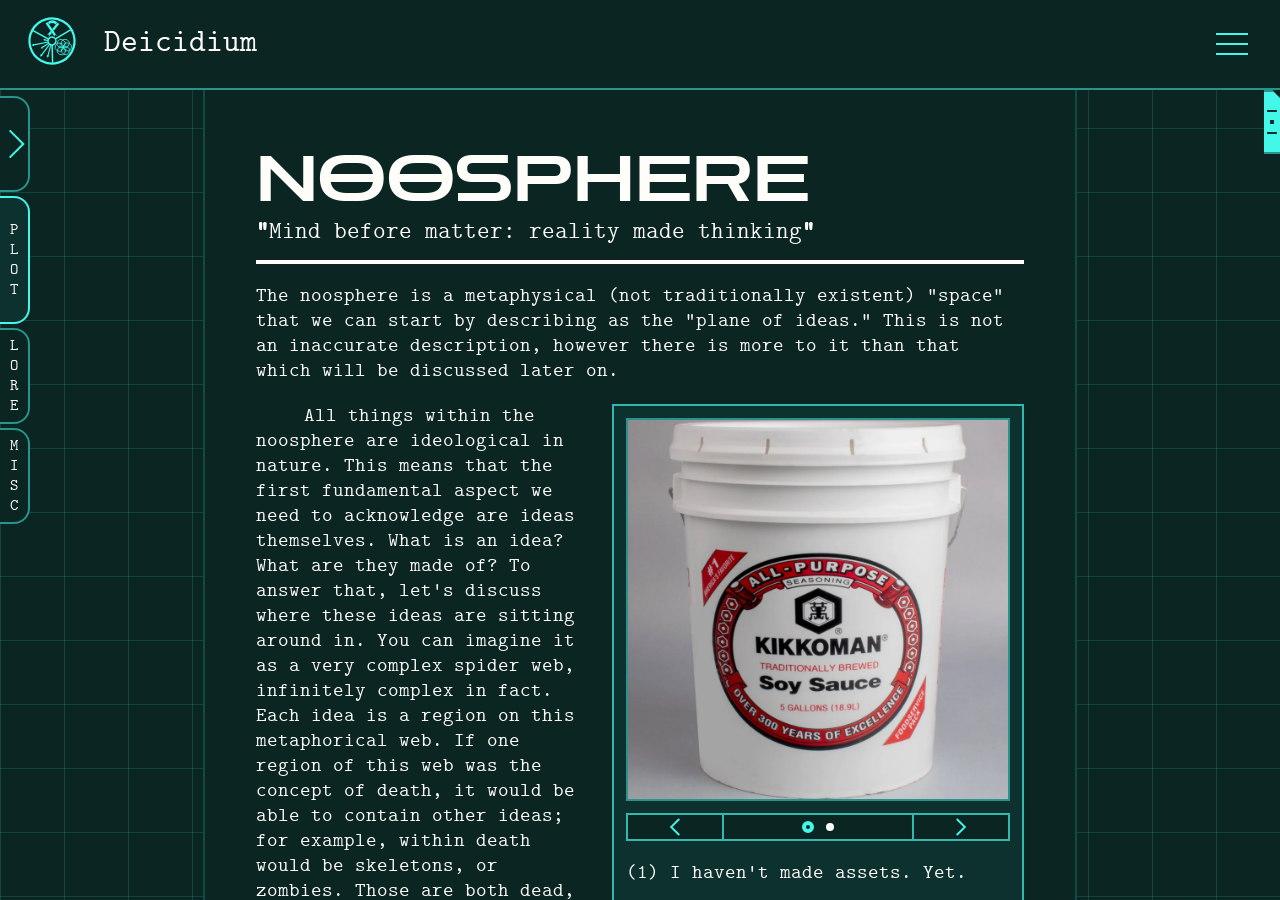
<file: pages/worldbuilding/cosmology/noosphereWB.html>
<!DOCTYPE html>
<html lang="en">
<head>
    <meta charset="UTF-8">
    <meta name="viewport" content="width=device-width, initial-scale=1.0">
    <link rel="stylesheet" href="../../../homepageCSS.css">
    <title>Noosphere | Deicidium</title>
</head>
<body>
    <header class = "flexBoxTop">
        <div class="LogoAndTitleFlex">
            <a href="../../../index.html">

                <!--BIG SPOOKY SVG-->
                <?xml version="1.0" encoding="utf-8"?>
                <svg xmlns="http://www.w3.org/2000/svg" viewBox="-75.1978 -75.1413 662.3449 662.367" width="662.3449px" height="662.367px" xmlns:bx="https://boxy-svg.com" id="logo" color="rgb(67, 247, 233)">
                    <ellipse style="fill: none; paint-order: fill; stroke: currentColor; stroke-width: 24px; transform-origin: 255.276px 209.961px 0px;" cx="256" cy="256" rx="243.83" ry="243.802" transform="matrix(0.48231202, -0.87599897, 0.87599897, 0.48231202, -39.98068603, 24.51028107)" class="logoColourChange"/>
                    <ellipse style="fill: none; paint-order: fill; stroke: currentColor; stroke-width: 16px; transform-origin: 255.276px 209.961px 0px;" cx="256" cy="256" rx="42.517" ry="42.517" transform="matrix(0.48231202, -0.87599897, 0.87599897, 0.48231202, -39.98076995, 24.51018952)" class="logoColourChange"/>
                    <path style="fill: none; stroke: currentColor; stroke-width: 16px; transform-origin: 215.296px 234.471px 0px;" d="M 216.048 36.004 L 216.039 237.857" transform="matrix(0.48231101, -0.87599999, 0.87599999, 0.48231101, 5.7e-7, 0.00001252)" class="logoColourChange"/>
                    <path style="fill: none; stroke: currentColor; stroke-width: 16px; transform-origin: 215.295px 234.472px 0px;" d="M 256.028 299.328 L 257.423 500.355" transform="matrix(0.99979395, -0.020303, 0.020303, 0.99979395, -0.00002374, -0.00004164)" class="logoColourChange"/>
                    <path d="M 261.007 184.924 L 273.93 210.77 L 248.084 210.77 L 261.007 184.924 Z" bx:shape="triangle 248.084 184.924 25.846 25.846 0.5 0 1@ea77e27d" style="stroke: rgb(0, 0, 0); stroke-width: 0px; fill: currentColor; transform-origin: 280.525px 243.284px 0px;" transform="matrix(-0.96516699, -0.26163599, 0.26163599, -0.96516699, -78.42181534, 131.83637967)" class="logoColourChange"/>
                    <path style="fill: none; stroke: currentColor; stroke-width: 16px; transform-origin: 215.298px 234.471px 0px;" d="M 175.677 301.758 L 175.669 503.61" transform="matrix(-0.51748002, -0.85569501, 0.85569501, -0.51748002, 0.00000489, 0.00000399)" class="logoColourChange"/>
                    <path style="fill: none; stroke: currentColor; stroke-width: 12px; transform-origin: 215.296px 234.471px 0px;" d="M 76.264 118.834 L 186.561 250.696" transform="matrix(0.48231101, -0.87599999, 0.87599999, 0.48231101, 5.7e-7, 0.00001252)" class="logoColourChange"/>
                    <path style="fill: none; stroke: rgb(0, 0, 0); stroke-width: 1px; transform-origin: 215.296px 234.471px 0px;" d="" transform="matrix(0.99980593, -0.01972, 0.01972, 0.99980593, -0.00000299, -0.00001037)" class="logoColourChange"/>
                    <path style="fill: none; stroke: rgb(0, 0, 0); stroke-width: 1px; transform-origin: 215.296px 234.471px 0px;" d="" transform="matrix(0.99980593, -0.01972, 0.01972, 0.99980593, -0.00000299, -0.00001037)" class="logoColourChange"/>
                    <path style="fill: none; stroke: rgb(0, 0, 0); stroke-width: 1px; transform-origin: 215.296px 234.471px 0px;" d="" transform="matrix(0.99980593, -0.01972, 0.01972, 0.99980593, -0.00000299, -0.00001037)" class="logoColourChange"/>
                    <path style="fill: none; stroke: currentColor; stroke-width: 12px; transform-origin: 215.296px 234.471px 0px;" d="M 106.368 223.292 L 177.561 260.939" transform="matrix(0.48231101, -0.87599999, 0.87599999, 0.48231101, 5.7e-7, 0.00001252)" class="logoColourChange"/>
                    <path style="fill: none; stroke: currentColor; stroke-width: 12px; transform-origin: 215.296px 234.471px 0px;" d="M 45.867 320.476 L 173.591 289.447" transform="matrix(0.48231101, -0.87599999, 0.87599999, 0.48231101, 5.7e-7, 0.00001252)" class="logoColourChange"/>
                    <path style="fill: none; stroke: currentColor; stroke-width: 12px; transform-origin: 215.296px 234.471px 0px;" d="M 17.719 252.701 L 174.391 275.445" transform="matrix(0.48231101, -0.87599999, 0.87599999, 0.48231101, 5.7e-7, 0.00001252)" class="logoColourChange"/>
                    <path style="fill: none; stroke: currentColor; stroke-width: 12px; transform-origin: 215.296px 234.471px 0px;" d="M 189.102 208.67 L 200.55 241.995" transform="matrix(0.48231101, -0.87599999, 0.87599999, 0.48231101, 5.7e-7, 0.00001252)" class="logoColourChange"/>
                    <path d="M 261.007 184.924 L 273.93 210.77 L 248.084 210.77 L 261.007 184.924 Z" bx:shape="triangle 248.084 184.924 25.846 25.846 0.5 0 1@ea77e27d" style="stroke: rgb(0, 0, 0); stroke-width: 0px; fill: currentColor; transform-origin: 280.525px 243.284px 0px;" transform="matrix(0.177651, -0.98409402, 0.98409402, 0.177651, -59.80739426, -11.06858305)" class="logoColourChange"/>
                    <path style="stroke: rgb(0, 0, 0); stroke-width: 0px; fill: currentColor; transform-origin: 634.605px 492.406px 0px;" transform="matrix(-0.282251, -0.75106198, 0.75106198, -0.282251, -373.15413977, -378.55391833)" d="M 732.3 461.019 A 106.278 106.278 0 0 1 682.344 577.921 L 664.228 546.703 A 70.184 70.184 0 0 0 697.218 469.503 Z" bx:shape="pie 629 486 70.184 106.278 76.405 149.872 1@a56f7088" class="logoColourChange"/>
                    <rect x="303.92" y="159.902" width="25.435" height="158.489" style="stroke: rgb(0, 0, 0); fill: currentColor; stroke-width: 0px; transform-origin: 338.717px 242.044px 0px;" transform="matrix(0.827613, -0.56129903, 0.56129903, 0.827613, -77.26614959, -128.1920533)" class="logoColourChange"/>
                    <path d="M 42.726 131.402 L 55.255 155.719 L 42.726 155.719 L 42.726 131.402 Z" bx:shape="triangle 42.726 131.402 12.529 24.317 0 0 1@dafec501" style="stroke: rgb(0, 0, 0); stroke-width: 0px; fill: currentColor; transform-origin: 33.288px 231.957px 0px;" transform="matrix(-0.82700998, 0.56218702, -0.56218702, -0.82700998, 228.16267058, -118.10516573)" class="logoColourChange"/>
                    <path d="M -48.909 -90.088 L -34.567 -73.415 L -48.909 -73.415 L -48.909 -90.088 Z" bx:shape="triangle -48.909 -90.088 14.342 16.673 0 0 1@13a8d453" style="stroke: rgb(0, 0, 0); stroke-width: 0px; fill: currentColor; transform-origin: -14.998px 3.192px 0px;" transform="matrix(0.83385909, -0.55197698, -0.55197698, -0.83385909, 276.44917023, 110.66049112)" class="logoColourChange"/>
                    <path d="M 316.028 57.033 L 335.442 73.468 L 274.623 145.305 L 260.106 123.089 L 316.028 57.033 Z M 255.309 168.121 L 240.791 145.905 L 257.911 125.681 L 272.43 147.897 L 255.309 168.121 Z M 233.035 194.429 L 213.625 177.993 L 238.596 148.497 L 253.115 170.712 L 233.035 194.429 Z" style="stroke: rgb(0, 0, 0); fill: currentColor; stroke-width: 0px; transform-origin: 261.449px 113.851px 0px;" transform="matrix(0.99982899, -0.01851, 0.01851, 0.99982899, -0.00000694, 0.00003307)" class="logoColourChange"/>
                    <path d="M 42.726 131.403 L 55.255 155.721 L 42.726 155.721 L 42.726 131.403 Z" bx:shape="triangle 42.726 131.403 12.529 24.318 0 0 1@4d5ea9c3" style="stroke: rgb(0, 0, 0); stroke-width: 0px; fill: currentColor; transform-origin: 73.023px 235.504px 0px;" transform="matrix(-0.77572399, -0.631073, 0.631073, -0.77572399, 188.42748954, -121.65246357)" class="logoColourChange"/>
                    <path d="M 48.909 90.088 L 63.251 106.761 L 48.909 106.761 L 48.909 90.088 Z" bx:shape="triangle 48.909 90.088 14.342 16.673 0 0 1@3a8078e7" style="stroke: rgb(0, 0, 0); stroke-width: 0px; fill: currentColor; transform-origin: 43.045px 186.423px 0px;" transform="matrix(0.76790601, 0.64056301, 0.64056301, -0.76790601, 218.4051958, -72.57108795)" class="logoColourChange"/>
                    <ellipse style="fill: rgba(0, 0, 0, 0); stroke: currentColor; stroke-width: 8px; transform-origin: 255.206px 298.341px 0px;" cx="211.548" cy="113.318" rx="44.545" ry="44.545" transform="matrix(-0.46847099, 0.88347906, -0.88347906, -0.46847099, -39.90880978, -63.86868947)" class="logoColourChange"/>
                    <ellipse style="fill: rgba(0, 0, 0, 0); stroke: currentColor; stroke-width: 3px; transform-origin: 256.321px 298.343px 0px;" cx="256.614" cy="113.394" rx="44.545" ry="44.545" transform="matrix(-0.46847099, 0.88347906, -0.88347906, -0.46847099, -41.0225923, -63.87086122)" class="logoColourChange"/>
                    <ellipse style="fill: rgba(0, 0, 0, 0); stroke: currentColor; stroke-width: 8px; transform-origin: 257.464px 298.344px 0px;" cx="302.84" cy="113.464" rx="44.545" ry="44.545" transform="matrix(-0.46847099, 0.88347906, -0.88347906, -0.46847099, -42.16678187, -63.87313325)" class="logoColourChange"/>
                    <ellipse style="fill: rgba(0, 0, 0, 0); stroke: currentColor; stroke-width: 8px; transform-origin: 255.766px 297.381px 0px;" cx="234.213" cy="74.505" rx="44.545" ry="44.545" transform="matrix(-0.46847099, 0.88347906, -0.88347906, -0.46847099, -40.46882906, -62.90849921)" class="logoColourChange"/>
                    <ellipse style="fill: rgba(0, 0, 0, 0); stroke: currentColor; stroke-width: 8px; transform-origin: 256.887px 297.376px 0px;" cx="279.538" cy="74.292" rx="44.545" ry="44.545" transform="matrix(-0.46847099, 0.88347906, -0.88347906, -0.46847099, -41.5899988, -62.90342209)" class="logoColourChange"/>
                    <ellipse style="fill: rgba(0, 0, 0, 0); stroke: currentColor; stroke-width: 8px; transform-origin: 255.764px 299.32px 0px;" cx="234.14" cy="152.919" rx="44.545" ry="44.545" transform="matrix(-0.46847099, 0.88347906, -0.88347906, -0.46847099, -40.46741017, -64.8479787)" class="logoColourChange"/>
                    <ellipse style="fill: rgba(0, 0, 0, 0); stroke: currentColor; stroke-width: 8px; transform-origin: 256.892px 299.323px 0px;" cx="279.764" cy="153.013" rx="44.545" ry="44.545" transform="matrix(-0.46847099, 0.88347906, -0.88347906, -0.46847099, -41.59518484, -64.8505402)" class="logoColourChange"/>
                    <path d="M 261.006 184.924 L 273.929 210.77 L 248.083 210.77 L 261.006 184.924 Z" bx:shape="triangle 248.083 184.924 25.846 25.846 0.5 0 1@3abb82eb" style="stroke: rgb(0, 0, 0); stroke-width: 0px; fill: currentColor; transform-origin: 280.524px 243.282px 0px;" transform="matrix(-0.19606699, -0.98058999, 0.98058999, -0.19606699, -191.43706957, 28.88447359)" class="logoColourChange"/>
                    <path d="M 261.007 184.924 L 273.93 210.77 L 248.084 210.77 L 261.007 184.924 Z" bx:shape="triangle 248.084 184.924 25.846 25.846 0.5 0 1@ea77e27d" style="stroke: rgb(0, 0, 0); stroke-width: 0px; fill: currentColor; transform-origin: 280.525px 243.284px 0px;" transform="matrix(-0.54731202, -0.83692902, 0.83692902, -0.54731202, -109.06032481, 45.93351996)" class="logoColourChange"/>
                    <path d="M 261.006 184.924 L 273.929 210.77 L 248.083 210.77 L 261.006 184.924 Z" bx:shape="triangle 248.083 184.924 25.846 25.846 0.5 0 1@3abb82eb" style="stroke: rgb(0, 0, 0); stroke-width: 0px; fill: currentColor; transform-origin: 280.525px 243.284px 0px;" transform="matrix(-0.79824692, -0.60233003, 0.60233003, -0.79824692, -132.35126122, 124.75802965)" class="logoColourChange"/>
                </svg>
                <!--BIG SPOOKY SVG-->

            </a>
            <div class="cmu topTitle">
                <a href="../../../index.html" class="deicidiumTitle link1">Deicidium</a>
            </div>
        </div>
        <div class="cmu topBarButtonContainer">
            <div class="menuDropdown">
                <div class="dropDownContainerDown">
                    <a class="navLink1">Orientation</a>
                    <a href="../../miscellaneous/credits.html" class="navLink1">Credits</a>
                    <a class="navLink1" onclick="openSettings()">Settings</a>
                </div>
                <div class="menuIcon" onclick="menuAnimation(this)">
                    <div class="menuBar1"></div>
                    <div class="menuBar2"></div>
                    <div class="menuBar3"></div>
                </div>
            </div>
        </div>
    </header>

    <div class="mainBodyAndSideBar">

        <div class="sideBarStuff">
            <div class="sideBarStory focused">

                <div class="sideNavSec">
                    <a class="sideNavLink">No, not yet.</a>
                </div>

            </div>
            
            <div class="sideBarLore">

                <div class="sideNavSec">
                    <div class="sideNavHeader" onclick="openSideBarSection(this)">
                        <div class="sideBarArrow">
                            <div class="sideBarArrowLine1"></div>
                            <div class="sideBarArrowLine2"></div>
                        </div>
                        <div>Cosmology</div>
                    </div>

                    <div class="minSideNavSec indentNone">
                        <div class="sideNavSec">

                            <a href="../../../pages/worldbuilding/cosmology/dimensionsWB.html" class="sideNavLink indentOne">Dimensionality</a>
                            <a href="universeWB.html" class="sideNavLink indentOne">Universe</a>
                            <a href="fractalverseWB.html" class="sideNavLink indentOne">Fractalverse</a>
                            <a href="../../pageNotAdded.html" class="sideNavLink indentOne">Energy Incursions</a>
                            <a class="sideNavLink indentOne currentNavLink">Noosphere</a>
                            
                        </div>
                    </div>
                </div>

                <div class="sideNavSec">
                    <div class="sideNavHeader" onclick="openSideBarSection(this)">
                        <div class="sideBarArrow">
                            <div class="sideBarArrowLine1"></div>
                            <div class="sideBarArrowLine2"></div>
                        </div>
                        <div>History</div>
                    </div>

                    <div class="minSideNavSec indentNone">
                        <div class="sideNavSec">

                            <a href="../../pageNotAdded.html" class="sideNavLink indentOne">Humanity</a>
                            <a href="../lore/interbranchCommitteeWB.html" class=" sideNavLink indentOne">Interbranch Committee</a>
                            
                        </div>
                    </div>
                </div>

                <div class="sideNavSec">

                    <div class="sideNavHeader" onclick="openSideBarSection(this)">
                        <div class="sideBarArrow">
                            <div class="sideBarArrowLine1"></div>
                            <div class="sideBarArrowLine2"></div>
                        </div>
                        <div>Physics</div>
                    </div>

                    <div class="minSideNavSec indentNone">
                        <div class="sideNavSec">

                            <a href="../../pageNotAdded.html" class="sideNavLink indentOne">Primal Dogma (Faith Complex)</a>

                        </div>
                    </div>

                </div>

                <div class="sideNavSec">

                    <div class="sideNavHeader" onclick="openSideBarSection(this)">
                        <div class="sideBarArrow">
                            <div class="sideBarArrowLine1"></div>
                            <div class="sideBarArrowLine2"></div>
                        </div>
                        <div>Politics</div>
                    </div>

                    <div class="minSideNavSec indentNone">

                        <div class="sideNavSec">
                            <div class="sideNavHeader indentOne" onclick="openSideBarSection(this)">
                                <div class="sideBarArrow">
                                    <div class="sideBarArrowLine1"></div>
                                    <div class="sideBarArrowLine2"></div>
                                </div>
                                <div>Political Theory</div>
                            </div>
                            
                            <div class="minSideNavSec indentTwo">
                                <div class="sideNavSec">
                                    <a href="../../pageNotAdded.html" class="sideNavLink indentTwo">Governance</a>
                                    <a href="../../pageNotAdded.html" class="sideNavLink indentTwo">Military</a>
                                    <a href="../../pageNotAdded.html" class="sideNavLink indentTwo">Trade</a>
                                    <a href="../../pageNotAdded.html" class="sideNavLink indentTwo">Universes (politics)</a>
                                    <a href="../../pageNotAdded.html" class="sideNavLink indentTwo">Vacuum Space (politics)</a>
                                </div>
                                
                            </div>
                        </div>


                        <div class="sideNavSec">
                            <div class="sideNavHeader indentOne" onclick="openSideBarSection(this)">
                                <div class="sideBarArrow">
                                    <div class="sideBarArrowLine1"></div>
                                    <div class="sideBarArrowLine2"></div>
                                </div>
                                <div>GOIs</div>
                            </div>
                            
                            <div class="minSideNavSec indentTwo">
                                
                                <div class="sideNavSec">
                                    <a href="../../pageNotAdded.html" class="sideNavLink indentTwo">Amentic Incorporated</a>
                                    <a href="../../pageNotAdded.html" class="sideNavLink indentTwo">Church of the Akrilith</a>
                                </div>

                            </div>
                        </div>
                    </div>

                </div>

                <div class="sideNavSec">

                    <div class="sideNavHeader" onclick="openSideBarSection(this)">
                        <div class="sideBarArrow">
                            <div class="sideBarArrowLine1"></div>
                            <div class="sideBarArrowLine2"></div>
                        </div>
                        <div>Technology</div>
                    </div>

                    <div class="minSideNavSec indentNone">

                        <div class="sideNavSec">
                            <a href="../../pageNotAdded.html" class="sideNavLink indentOne">Scanning</a>
                        </div>

                    </div>
                </div>

            </div>

            <div class="sideBarMisc">
                <a href="../../../index.html" class="sideNavLink">Home Page</a>
                <a href="../../miscellaneous/credits.html" class="sideNavLink">Credits</a>
                <a href="../../pageNotAdded.html" class="sideNavLink">Orientation</a>
            </div>

            <div class="sideBarManipulations">
                <button class="openBarButton" onclick="openSideBar()">
                    <div class="openBarButtonLine1"></div>
                    <div class="openBarButtonLine2"></div>
                </button>
                <button class="openStoryBarButton opened" onclick="openStorySideBar(this)">
                    PLOT
                </button>
                <button class="openWorldbuildingBarButton" onclick="openWorldbuildingSideBar(this)">
                    LORE
                </button>
                <button class="openMiscBarButton" onclick="openMiscSideBar(this)">
                    MISC
                </button>
            </div>
        </div>

        <div class="mainBody">
            <div class="scrollBar">
                <div class="scrollThumb">
                    <div class="scrollThumbBar"></div>
                    <div class="scrollThumbDot"></div>
                    <div class="scrollThumbBar"></div>
                </div>
            </div>

            <div class="gridBackground"></div>

            <div class="pageDocumentCenterer">

                <div class="pageDocument">
                    <div class="pageDocTitle">NOOSPHERE</div>
                    <div class="quoteContainer"><div class="textGoBlue"><strong>"</strong>Mind before matter: reality made thinking<strong>"</strong></div></div>
                    <div class="horizontalLine1"></div>

                    <div class="docText">
                        <p>The noosphere is a metaphysical (not traditionally existent) "space" that we can start by describing as the "plane of ideas." This is not an inaccurate description, however there is more to it than that which will be discussed later on.</p>

                        <div class="docImageSection">
                            <div class="docImageContainer right">
                                <div class="imgWrapper firstImage">
                                    <img class="docImage firstImage">
                                </div>
                                
                                <div class="imageSwitchBar">
                                    <div class="imageSwitchButtonOne" onclick="switchFirstImageBack()">
                                        <div class="imgSwitchArrow">
                                            <div class="imageSwitchBar3"></div>
                                            <div class="imageSwitchBar4"></div>
                                        </div>
                                    </div>

                                    <div class="imageIndexDisplay">
                                        <div class="displayIndicatorFirst"></div>
                                        <div class="displayIndicatorFirst"></div>
                                    </div>

                                    <div class="imageSwitchButtonTwo" onclick="switchFirstImageForward()">
                                        <div class="imgSwitchArrow">
                                            <div class="imageSwitchBar1"></div>
                                            <div class="imageSwitchBar2"></div>
                                        </div>
                                    </div>
                                </div>

                                <p class="imgDesc1"></p>
                            </div>

                            <p class="indented">All things within the noosphere are ideological in nature. This means that the first fundamental aspect we need to acknowledge are ideas themselves. What is an idea? What are they made of? To answer that, let's discuss where these ideas are sitting around in. You can imagine it as a very complex spider web, infinitely complex in fact. Each idea is a region on this metaphorical web. If one region of this web was the concept of death, it would be able to contain other ideas; for example, within death would be skeletons, or zombies. Those are both dead, so they are within the wider concept of death. However, some concepts (like zombies) will not fully belong in the concept of death. Similarly to a Venn diagram, concepts exist in the overlap.</p>
                            <p class="indented">Where does an idea begin and where does one end? If I keep flattening a bowl more and more, at which point does it become a plate? This is thinking and questioning unfit for ideological boundaries, as they do not have any. Ideas don't have borders, they act in gradients. There is no fine line between dead and alive, or real and imaginary. The concept of life is a gradient (or spectrum); the closer you get to it, the closer you are to the concept of life. On the contrary, when you start to leave the gradient, the less "living" you are considered to be. A human, in traditional thinking, has a much higher concentration of the living concept than a zombie.</p>
                            <p class="indented">Five blind men are trying to figure out what the elephant in front of them is (original, I know. Don't mention it.) One believes it to be a tree trunk, feeling its leg. Someone else believes it to be a spear, feeling it's tusk. The other three... well they think something, but you get the point. Let's discuss the conscious and the subjective noosphere.</p>
                            <p class="indented">At the point, the obvious question is posed. If the concept of life is supposed to be one region in the noosphere, why do all things view it as different? I may not believe an artificial intelligence is alive (please don't murder me, tech overlords), but someone in the future with differing morals might believe it is. Fear not, because there is no singular concept for "life" amongst all thinkers. Similarly to how we view country borders and count continents, the noosphere is interpretable in an unlimited number of ways.</p>
                        </div>

                        <div class="docImageSection">
                            <div class="docImageContainer left">
                                <div class="imgWrapper secondImage">
                                    <img class="docImage secondImage">
                                </div>

                                <div class="imageSwitchBar">
                                    <div class="imageSwitchButtonOne" onclick="switchSecondImageBack()">
                                        <div class="imgSwitchArrow">
                                            <div class="imageSwitchBar3"></div>
                                            <div class="imageSwitchBar4"></div>
                                        </div>
                                    </div>

                                    <div class="imageIndexDisplay">
                                        <div class="displayIndicatorSecond"></div>
                                        <div class="displayIndicatorSecond"></div>
                                    </div>

                                    <div class="imageSwitchButtonTwo" onclick="switchSecondImageForward()">
                                        <div class="imgSwitchArrow">
                                            <div class="imageSwitchBar1"></div>
                                            <div class="imageSwitchBar2"></div>
                                        </div>
                                    </div>
                                </div>

                                <p class="imgDesc2"></p>
                            </div>

                            <p class="indented">Interpretations must come with interpreters. What are those in the context of the noosphere? All conscious entities, actors, neither, both, or in-betweens are free to interact with the ideas in the noosphere all they want. Think of conscious entities as little spiderlings travelling through our tapestry of thought. Now, I misled you all a bit, since you don't need to be conscious to interact with and interpret the noosphere. All one needs is to be able to think of ideas, or imagine concepts. The more concepts you can imagine, the more you're proficiently you're able to travel through the noosphere and understand it. A bug will see less nuance to ideas than a human will, of course. The noosphere is so vast it is beyond the simplest definition of infinity, because it includes everything that will ever be and therefor transcends it. There will never be an entity capable of interpreting it in its entirety (with five exceptions).</p>
                            <p class="indented">All conscious things (not just thinking) have an ego. In this case, it isn't my ability to acknowledge how awesome I am. I'm referring to the distinguishment between the 'self' and the 'other.' You are not me, I am not you. An ego is the ability to make the difference. An ego is a gradient, similar to concepts. There is no clearly defined you, only getting closer to what "you" are. Some things do not possess an ego, because they are not conscious. A calculator can think, it can travel through ideas and answers to questions it is prompted to answer, but it cannot distinguish itself from other things. You can do the same things a calculator does, but you know who you are and what you aren't. An ego is a function of a soul. Without an ego, the soul becomes nothing but information. The last thing a soul wants to be reduced to is information. A soul is not an idea in the traditional sense. It is something beyond that.</p>
                            <p class="indented">I would like to reinforce a distinction between thinker and soul. A thinker is fundamentally nothing more than an idea, and it is just information. A calculator. It can move through the noosphere, and certain concepts become part of it when it thinks of them. A calculator answering 48 to a question will have 48 be a part of it. Thinkers are simply information packets that can change which ideas they include and exclude with more freedom than others. A soul is different. At the center of an ego is a soul, but unlike an ego a soul is not an idea. It is not "on" the surface level noosphere. It exists beyond it. It can move through it. Instead of absorbing concepts when it thinks of them, it interprets them (truly). A soul can acknowledge the existence of concepts and their gradients while not overlapping with said concepts via the ego.</p>
                            <p class="indented">Individual interpretations are one thing, but a confluence of all of them forms entirely different phenomena. All thinking things (surface level noospheric actors) operate as one group designated the conscious complex. There is a good reason why it is <strong>the</strong> conscious complex, because it is the big one with everything in it. You can classify groups of souls and egos into other conscious complexes, but the big one is <strong>the</strong> conscious complex. A conscious complex acts similarly to an individual conscious, and can make interpretations in much the same way. The imagery of the noosphere being a "web" comes mainly from the conscious complex's interpretation of it. Connections between ideas that are easier for thinkers to think of make for stronger webs, and connections are travelled more often by rule of least resistance.</p>
                        </div>
                        

                        <div class="docImageSection">
                            <div class="docImageContainer right">
                                <div class="imgWrapper thirdImage">
                                    <img class="docImage thirdImage">
                                </div>

                                <div class="imageSwitchBar">
                                    <div class="imageSwitchButtonOne" onclick="switchThirdImageBack()">
                                        <div class="imgSwitchArrow">
                                            <div class="imageSwitchBar3"></div>
                                            <div class="imageSwitchBar4"></div>
                                        </div>
                                    </div>

                                    <div class="imageIndexDisplay">
                                        <div class="displayIndicatorThird"></div>
                                        <div class="displayIndicatorThird"></div>
                                        <div class="displayIndicatorThird"></div>
                                    </div>

                                    <div class="imageSwitchButtonTwo" onclick="switchThirdImageForward()">
                                        <div class="imgSwitchArrow">
                                            <div class="imageSwitchBar1"></div>
                                            <div class="imageSwitchBar2"></div>
                                        </div>
                                    </div>
                                </div>

                                <p class="imgDesc3"></p>
                            </div>

                            <p class="indented">You've probably caught onto the fact that there is a little more juice in this orange. "Surface level noospheric actors," whatever that means. At the end of the day, the five blind men are still feeling the elephant, and a web always has a weaver (it is not the conscious complex this time).</p>
                            <p class="indented">Most typically we think of reality as a cold, mechanical thing. Not accurate here. We're going to move our discussion to the objective noosphere, and the living reality.</p>
                            <p class="indented">The noosphere has operators that dictate what is objective and what will become reality. Let me introduce you to the subconscious complex. This thing operates on a scope beyond anything in the typical noosphere. Have you ever heard of how there are no original ideas? That's because the subconscious complex has already made it. If you think of the web of ideas sitting in a physical space (noosphere) for a second, you can imagine ideas as an object in that space, but the subconscious complex as the space itself (or at least it creates that space). It is the vessel in which ideas, or anything, can exist. Depending on what the subconscious complex is, ideas, reality, the laws of physics, all of it will tend towards what it is allowed to do within the space.</p>
                            <p class="indented">The subconscious complex can be split up into various miniature subconscious processes which all work in tandem. They are labeled A-F, but have no distinct "order," with the exception of subconscious complex E which is widely considered the "last" or "ultimate" subconscious complex.</p>
                            <p class="indented">Subconscious complex C (conception) is also referred to as the preconscious complex. The preconscious complex is responsible for the formation of ideas; not the subjective interpretation of how to name the web, but the web itself. All concepts (with the sole exception of the soul) are created by the preconscious complex. Any ideas that must be thought of, manifested, or used as reference by either the conscious complex or the subconscious complexes will be first conceived by subconscious complex C. This does mean that subconscious complex C is responsible for the formation of ideological dimensions <sup onclick="scrollToFootnote('footnote1', this)">(1)</sup>. How does the preconscious complex know how to make an idea? The noosphere originally begins as pure information. Pure information is meaningless. Subconscious complex C forces this pure, raw information to consolidate into an idea. Something with meaning, and something that can be interpreted. Subconscious complex C forms the ideas, the conscious complex interprets them and weaves the web, and that's how our little story goes.</p>
                            <p class="indented">Subconscious complex D (destiny) is often thought of as an antagonist to subconscious complex E, but we'll talk about that misconception later. Subconscious complex D is responsible for the principle of action<sup onclick="scrollToFootnote('footnote2', this)">(2)</sup>, and can be thought of as a voice in the back of everything's head (and I do mean everything) telling where it should go. Subconscious complex D decides many things, and if you are familiar with the principle of action<sup onclick="scrollToFootnote('footnote2', this)">(2)</sup>, you should know it does these things to spin a narrative*<sup onclick="scrollToFootnote('footnote3', this)">(3)</sup>. Which ideas are easier to think of is controlled by subconscious complex D, which decisions a soul makes are guided by subconscious complex D, how random chance decides to play out is also determined by subconscious complex D.</p>
                            <p class="indented">Subconscious complex B (bosom) is the subconscious complex responsible for the creation of the soul, and the expression of the ego. Similarly to the subconscious complex, a soul is not purely information, and it is not just an idea. However, a soul is not a subconscious complex, it is a conscious thing. It acts with a free will (though that will is guided by the subconscious complex D), and has the capability to distinguish itself from everything else in the noosphere. Subconscious complex B allows these souls to have their unique traits, and is the law of reality that distinguishes a soul from an idea via an ego. Souls are made, like ideas, from pure information, but they are changed via an emergent property that allows them to transcend being simply organized information. These souls' egos will also usually define the soul more clearly by attaching to it to a physical structure or vessel, which is a predefined idea in the noosphere.</p>
                            <p class="indented">Subconscious complex F (firmament) is the gateway between the noosphere and the physical realm. Mind is before matter here, at least ideas are anyway. Subconscious complex F allows ideas to take physical form. For example, at cat can be a cat in real life because there is a concept of a cat in the noosphere, and subconscious complex F manifests that concept into physical reality.</p>
                            <p class="indented">Subconscious complex E (entropy) is a self fulfilling prophecy. It is the most ancient, influential subconscious complex, though you cannot scale them in a traditional sense. Subconscious complex E is also known as the postconscious complex, and it is the inevitable inclination towards disorder (also considered death). When nobody thinks of an idea any longer, it dies, and it is reduced back to a purely informational state by the subconscious complex E. Time too passes in the noosphere, and with time comes entropy, which subconscious complex E ensures. It can do that because it just controls time. An ego is a direct antagonist to subconscious complex E. It is a form of order. Egos however, are nowhere near as powerful as the postconscious complex. With time, they too will fade, and the soul will be reduced down into information.</p>
                        </div>
                        
                        <p class="indented">Let's just clear some stuff up before we're done. The subconscious complex forms the singularity<sup onclick="scrollToFootnote('footnote4', this)">(4)</sup> (yes, the "physical" and the ideological one). It exerts its power through that singularity<sup onclick="scrollToFootnote('footnote4', this)">(4)</sup>, where it is based. While it may take more than an eternity, all ideas, souls, and subconscious complexes will die. When subconscious complex E reduces everything else down to pure information, with no more ideas or ability to act on information, the subconscious complexes will die. Subconscious complexes do not have egos, but they do have something akin to a soul. Reality has no need to distinguish itself from anything else, as everything and nothing are a part of itself already. When a soul has its ego whittled away into dust, it will become a part of reality as a piece of pure information. A soul cannot become a subconscious complex this way, as a soul will not be able to exert any will without its ego unlike a subconscious complex; they are fundamentally different. The rules dictate so.</p>
                        <p class="indented">So that was your complete, comprehensive guide to the noosphere (notwithstanding<sup onclick="scrollToFootnote('footnote6a', 'nothing')">(6a)</sup>). Good luck understanding any of it!</p>
                    </div>

                    <div class="footnoteDivider"></div>

                    <div class="footnotesHeader">Footnotes</div>
                    <div class="horizontalLine1"></div>

                    <div class="footnoteContainer">
                        <div class="footnoteList">

                            <div class="footerListPoint">
                                <div class="listIndex" onclick="focusFootnote(this); scrollBack()">0.</div>
                                <div class="listText">Focus this footnote to return to your last clicked superscript.</div>
                            </div>

                            <div class="footerListPoint footnote1">
                                <div class="listIndex" onclick="focusFootnote(this)">1.</div>
                                <div class="listText">An ideological dimension is one of the three fundemental dimensions for things to exist in, the other two being spatial and temporal. [<a class="link1" onclick="referToArticle('article1')">Dimensionality</a>]</div>
                            </div>
                            <div class="footerListPoint footnote2">
                                <div class="listIndex" onclick="focusFootnote(this)">2.</div>
                                <div class="listText">The principle of action is a natural tendency of reality (akin to the second law of thermodynamics) to constantly work towards producing more "action," otherwise known as interest/intrigue. [<a class="link1" onclick="referToArticle('article2')">Principle of Action</a>]</div>
                            </div>
                            <div class="footerListPoint footnote3">
                                <div class="listIndex" onclick="focusFootnote(this)">3.</div>
                                <div class="listText">The "intentions" of subconscious complex D are currently unknown, and is still the subject of debate.</div>
                            </div>
                            <div class="footerListPoint footnote4">
                                <div class="listIndex" onclick="focusFootnote(this)">4.</div>
                                <div class="listText">The singularity, the ultimate firmament, the core of all other domains of reality. Found in the center of the central universe. [<a class="link1" onclick="referToArticle('article3')">Fractalverse</a>]</div>
                            </div>

                            <!--typical indexing notwithstanding-->
                            <div class="footerListPoint footnote6a">
                                <div class="listIndex" onclick="focusFootnote(this)">6a.</div>
                                <!--I need to make this more subtle-->
                                <div class="listText">Some aspects of worldbuilding that are nonpertinent have not been included in this wiki. Generally defined as the <a class="link1" onclick="referToArticle('6a')">notwithstanding clause</a>.</div>
                            </div>

                        </div>
                    </div>

                    <div class="footnotesHeader">Relevant Articles</div>
                    <div class="horizontalLine1"></div>

                    <div class="footnoteContainer">
                        <div class="footnotelist">

                            <div class="relArticlePoint article1">
                                <div class="listIndex">1.</div>
                                <div class="listText"><a href="dimensionsWB.html" class="link1">Dimensionality, "What is where, what is when, what is what, what is now?", idi0cy</a></div>
                            </div>
                            <div class="relArticlePoint article2">
                                <div class="listIndex">2.</div>
                                <div class="listText"><a class="link1" href="../../pageNotAdded.html">Principle of Action, (article not added yet)</a></div>
                            </div>
                            <div class="relArticlePoint article3">
                                <div class="listIndex">3.</div>
                                <div class="listText"><a class="link1" href="../../pageNotAdded.html">Fractalverse, (article not added yet)</a></div>
                            </div>
                            <div class="relArticlePoint article6a">
                                <div class="listIndex">6a.</div>
                                <div class="listText">Apologies. This article is still missing, (<a href="../../notwithstanding/pageNotAdded.html" class="link1">article notwithstanding</a>)</div>
                            </div>
                        </div>
                    </div>

                </div>

                
            </div>

            <section class="footer">

                <!--BIG SPOOKY SVG-->
                <?xml version="1.0" encoding="utf-8"?>
                <svg xmlns="http://www.w3.org/2000/svg" viewBox="-75.1978 -75.1413 662.3449 662.367" width="662.3449px" height="662.367px" xmlns:bx="https://boxy-svg.com" color="rgb(67, 247, 233)" class="footerLogo">
                    <ellipse style="fill: none; paint-order: fill; stroke: currentColor; stroke-width: 24px; transform-origin: 255.276px 209.961px 0px;" cx="256" cy="256" rx="243.83" ry="243.802" transform="matrix(0.48231202, -0.87599897, 0.87599897, 0.48231202, -39.98068603, 24.51028107)" class="logoColourChange"/>
                    <ellipse style="fill: none; paint-order: fill; stroke: currentColor; stroke-width: 16px; transform-origin: 255.276px 209.961px 0px;" cx="256" cy="256" rx="42.517" ry="42.517" transform="matrix(0.48231202, -0.87599897, 0.87599897, 0.48231202, -39.98076995, 24.51018952)" class="logoColourChange"/>
                    <path style="fill: none; stroke: currentColor; stroke-width: 16px; transform-origin: 215.296px 234.471px 0px;" d="M 216.048 36.004 L 216.039 237.857" transform="matrix(0.48231101, -0.87599999, 0.87599999, 0.48231101, 5.7e-7, 0.00001252)" class="logoColourChange"/>
                    <path style="fill: none; stroke: currentColor; stroke-width: 16px; transform-origin: 215.295px 234.472px 0px;" d="M 256.028 299.328 L 257.423 500.355" transform="matrix(0.99979395, -0.020303, 0.020303, 0.99979395, -0.00002374, -0.00004164)" class="logoColourChange"/>
                    <path d="M 261.007 184.924 L 273.93 210.77 L 248.084 210.77 L 261.007 184.924 Z" bx:shape="triangle 248.084 184.924 25.846 25.846 0.5 0 1@ea77e27d" style="stroke: rgb(0, 0, 0); stroke-width: 0px; fill: currentColor; transform-origin: 280.525px 243.284px 0px;" transform="matrix(-0.96516699, -0.26163599, 0.26163599, -0.96516699, -78.42181534, 131.83637967)" class="logoColourChange"/>
                    <path style="fill: none; stroke: currentColor; stroke-width: 16px; transform-origin: 215.298px 234.471px 0px;" d="M 175.677 301.758 L 175.669 503.61" transform="matrix(-0.51748002, -0.85569501, 0.85569501, -0.51748002, 0.00000489, 0.00000399)" class="logoColourChange"/>
                    <path style="fill: none; stroke: currentColor; stroke-width: 12px; transform-origin: 215.296px 234.471px 0px;" d="M 76.264 118.834 L 186.561 250.696" transform="matrix(0.48231101, -0.87599999, 0.87599999, 0.48231101, 5.7e-7, 0.00001252)" class="logoColourChange"/>
                    <path style="fill: none; stroke: rgb(0, 0, 0); stroke-width: 1px; transform-origin: 215.296px 234.471px 0px;" d="" transform="matrix(0.99980593, -0.01972, 0.01972, 0.99980593, -0.00000299, -0.00001037)" class="logoColourChange"/>
                    <path style="fill: none; stroke: rgb(0, 0, 0); stroke-width: 1px; transform-origin: 215.296px 234.471px 0px;" d="" transform="matrix(0.99980593, -0.01972, 0.01972, 0.99980593, -0.00000299, -0.00001037)" class="logoColourChange"/>
                    <path style="fill: none; stroke: rgb(0, 0, 0); stroke-width: 1px; transform-origin: 215.296px 234.471px 0px;" d="" transform="matrix(0.99980593, -0.01972, 0.01972, 0.99980593, -0.00000299, -0.00001037)" class="logoColourChange"/>
                    <path style="fill: none; stroke: currentColor; stroke-width: 12px; transform-origin: 215.296px 234.471px 0px;" d="M 106.368 223.292 L 177.561 260.939" transform="matrix(0.48231101, -0.87599999, 0.87599999, 0.48231101, 5.7e-7, 0.00001252)" class="logoColourChange"/>
                    <path style="fill: none; stroke: currentColor; stroke-width: 12px; transform-origin: 215.296px 234.471px 0px;" d="M 45.867 320.476 L 173.591 289.447" transform="matrix(0.48231101, -0.87599999, 0.87599999, 0.48231101, 5.7e-7, 0.00001252)" class="logoColourChange"/>
                    <path style="fill: none; stroke: currentColor; stroke-width: 12px; transform-origin: 215.296px 234.471px 0px;" d="M 17.719 252.701 L 174.391 275.445" transform="matrix(0.48231101, -0.87599999, 0.87599999, 0.48231101, 5.7e-7, 0.00001252)" class="logoColourChange"/>
                    <path style="fill: none; stroke: currentColor; stroke-width: 12px; transform-origin: 215.296px 234.471px 0px;" d="M 189.102 208.67 L 200.55 241.995" transform="matrix(0.48231101, -0.87599999, 0.87599999, 0.48231101, 5.7e-7, 0.00001252)" class="logoColourChange"/>
                    <path d="M 261.007 184.924 L 273.93 210.77 L 248.084 210.77 L 261.007 184.924 Z" bx:shape="triangle 248.084 184.924 25.846 25.846 0.5 0 1@ea77e27d" style="stroke: rgb(0, 0, 0); stroke-width: 0px; fill: currentColor; transform-origin: 280.525px 243.284px 0px;" transform="matrix(0.177651, -0.98409402, 0.98409402, 0.177651, -59.80739426, -11.06858305)" class="logoColourChange"/>
                    <path style="stroke: rgb(0, 0, 0); stroke-width: 0px; fill: currentColor; transform-origin: 634.605px 492.406px 0px;" transform="matrix(-0.282251, -0.75106198, 0.75106198, -0.282251, -373.15413977, -378.55391833)" d="M 732.3 461.019 A 106.278 106.278 0 0 1 682.344 577.921 L 664.228 546.703 A 70.184 70.184 0 0 0 697.218 469.503 Z" bx:shape="pie 629 486 70.184 106.278 76.405 149.872 1@a56f7088" class="logoColourChange"/>
                    <rect x="303.92" y="159.902" width="25.435" height="158.489" style="stroke: rgb(0, 0, 0); fill: currentColor; stroke-width: 0px; transform-origin: 338.717px 242.044px 0px;" transform="matrix(0.827613, -0.56129903, 0.56129903, 0.827613, -77.26614959, -128.1920533)" class="logoColourChange"/>
                    <path d="M 42.726 131.402 L 55.255 155.719 L 42.726 155.719 L 42.726 131.402 Z" bx:shape="triangle 42.726 131.402 12.529 24.317 0 0 1@dafec501" style="stroke: rgb(0, 0, 0); stroke-width: 0px; fill: currentColor; transform-origin: 33.288px 231.957px 0px;" transform="matrix(-0.82700998, 0.56218702, -0.56218702, -0.82700998, 228.16267058, -118.10516573)" class="logoColourChange"/>
                    <path d="M -48.909 -90.088 L -34.567 -73.415 L -48.909 -73.415 L -48.909 -90.088 Z" bx:shape="triangle -48.909 -90.088 14.342 16.673 0 0 1@13a8d453" style="stroke: rgb(0, 0, 0); stroke-width: 0px; fill: currentColor; transform-origin: -14.998px 3.192px 0px;" transform="matrix(0.83385909, -0.55197698, -0.55197698, -0.83385909, 276.44917023, 110.66049112)" class="logoColourChange"/>
                    <path d="M 316.028 57.033 L 335.442 73.468 L 274.623 145.305 L 260.106 123.089 L 316.028 57.033 Z M 255.309 168.121 L 240.791 145.905 L 257.911 125.681 L 272.43 147.897 L 255.309 168.121 Z M 233.035 194.429 L 213.625 177.993 L 238.596 148.497 L 253.115 170.712 L 233.035 194.429 Z" style="stroke: rgb(0, 0, 0); fill: currentColor; stroke-width: 0px; transform-origin: 261.449px 113.851px 0px;" transform="matrix(0.99982899, -0.01851, 0.01851, 0.99982899, -0.00000694, 0.00003307)" class="logoColourChange"/>
                    <path d="M 42.726 131.403 L 55.255 155.721 L 42.726 155.721 L 42.726 131.403 Z" bx:shape="triangle 42.726 131.403 12.529 24.318 0 0 1@4d5ea9c3" style="stroke: rgb(0, 0, 0); stroke-width: 0px; fill: currentColor; transform-origin: 73.023px 235.504px 0px;" transform="matrix(-0.77572399, -0.631073, 0.631073, -0.77572399, 188.42748954, -121.65246357)" class="logoColourChange"/>
                    <path d="M 48.909 90.088 L 63.251 106.761 L 48.909 106.761 L 48.909 90.088 Z" bx:shape="triangle 48.909 90.088 14.342 16.673 0 0 1@3a8078e7" style="stroke: rgb(0, 0, 0); stroke-width: 0px; fill: currentColor; transform-origin: 43.045px 186.423px 0px;" transform="matrix(0.76790601, 0.64056301, 0.64056301, -0.76790601, 218.4051958, -72.57108795)" class="logoColourChange"/>
                    <ellipse style="fill: rgba(0, 0, 0, 0); stroke: currentColor; stroke-width: 8px; transform-origin: 255.206px 298.341px 0px;" cx="211.548" cy="113.318" rx="44.545" ry="44.545" transform="matrix(-0.46847099, 0.88347906, -0.88347906, -0.46847099, -39.90880978, -63.86868947)" class="logoColourChange"/>
                    <ellipse style="fill: rgba(0, 0, 0, 0); stroke: currentColor; stroke-width: 3px; transform-origin: 256.321px 298.343px 0px;" cx="256.614" cy="113.394" rx="44.545" ry="44.545" transform="matrix(-0.46847099, 0.88347906, -0.88347906, -0.46847099, -41.0225923, -63.87086122)" class="logoColourChange"/>
                    <ellipse style="fill: rgba(0, 0, 0, 0); stroke: currentColor; stroke-width: 8px; transform-origin: 257.464px 298.344px 0px;" cx="302.84" cy="113.464" rx="44.545" ry="44.545" transform="matrix(-0.46847099, 0.88347906, -0.88347906, -0.46847099, -42.16678187, -63.87313325)" class="logoColourChange"/>
                    <ellipse style="fill: rgba(0, 0, 0, 0); stroke: currentColor; stroke-width: 8px; transform-origin: 255.766px 297.381px 0px;" cx="234.213" cy="74.505" rx="44.545" ry="44.545" transform="matrix(-0.46847099, 0.88347906, -0.88347906, -0.46847099, -40.46882906, -62.90849921)" class="logoColourChange"/>
                    <ellipse style="fill: rgba(0, 0, 0, 0); stroke: currentColor; stroke-width: 8px; transform-origin: 256.887px 297.376px 0px;" cx="279.538" cy="74.292" rx="44.545" ry="44.545" transform="matrix(-0.46847099, 0.88347906, -0.88347906, -0.46847099, -41.5899988, -62.90342209)" class="logoColourChange"/>
                    <ellipse style="fill: rgba(0, 0, 0, 0); stroke: currentColor; stroke-width: 8px; transform-origin: 255.764px 299.32px 0px;" cx="234.14" cy="152.919" rx="44.545" ry="44.545" transform="matrix(-0.46847099, 0.88347906, -0.88347906, -0.46847099, -40.46741017, -64.8479787)" class="logoColourChange"/>
                    <ellipse style="fill: rgba(0, 0, 0, 0); stroke: currentColor; stroke-width: 8px; transform-origin: 256.892px 299.323px 0px;" cx="279.764" cy="153.013" rx="44.545" ry="44.545" transform="matrix(-0.46847099, 0.88347906, -0.88347906, -0.46847099, -41.59518484, -64.8505402)" class="logoColourChange"/>
                    <path d="M 261.006 184.924 L 273.929 210.77 L 248.083 210.77 L 261.006 184.924 Z" bx:shape="triangle 248.083 184.924 25.846 25.846 0.5 0 1@3abb82eb" style="stroke: rgb(0, 0, 0); stroke-width: 0px; fill: currentColor; transform-origin: 280.524px 243.282px 0px;" transform="matrix(-0.19606699, -0.98058999, 0.98058999, -0.19606699, -191.43706957, 28.88447359)" class="logoColourChange"/>
                    <path d="M 261.007 184.924 L 273.93 210.77 L 248.084 210.77 L 261.007 184.924 Z" bx:shape="triangle 248.084 184.924 25.846 25.846 0.5 0 1@ea77e27d" style="stroke: rgb(0, 0, 0); stroke-width: 0px; fill: currentColor; transform-origin: 280.525px 243.284px 0px;" transform="matrix(-0.54731202, -0.83692902, 0.83692902, -0.54731202, -109.06032481, 45.93351996)" class="logoColourChange"/>
                    <path d="M 261.006 184.924 L 273.929 210.77 L 248.083 210.77 L 261.006 184.924 Z" bx:shape="triangle 248.083 184.924 25.846 25.846 0.5 0 1@3abb82eb" style="stroke: rgb(0, 0, 0); stroke-width: 0px; fill: currentColor; transform-origin: 280.525px 243.284px 0px;" transform="matrix(-0.79824692, -0.60233003, 0.60233003, -0.79824692, -132.35126122, 124.75802965)" class="logoColourChange"/>
                </svg>
                <!--BIG SPOOKY SVG-->

                <div class="footerText">Deicidium</div>
            </section>
        </div>

    </div>

    <div class="settingsPopup">
        <div class="settingsTop">
            <div class="windowTitle">Settings</div>
            <div class="settingsExitButton" onclick="closeSettings()">
                <div class="settingsExitBar1"></div>
                <div class="settingsExitBar2"></div>
            </div>
        </div>

        <div class="settingsBody">
            <div class="settingsHeader">Appearance</div>
            <div class="settingsBox">
                <div class="settingLabel">Reset Styles</div>
                <button id="resetAllStyles" onclick="resetAllStyles()">RESET</button>
            </div>
            <div class="settingsBox">
                <div class="settingLabel">Primary Colour</div>
                
                <div class="colorSelectBar">
                    <label class="colorSelectLabel" for="redSelect">R</label>
                    <input type="range" min="0" max="255" value="0" id="redSelect" class="ColourSelectSlider">
                </div>
                <div class="colorSelectBar">
                    <label class="colorSelectLabel" for="greenSelect">G</label>
                    <input type="range" min="0" max="255" value="255" id="greenSelect" class="ColourSelectSlider">
                </div>
                <div class="colorSelectBar">
                    <label class="colorSelectLabel" for="blueSelect">B</label>
                    <input type="range" min="0" max="255" value="255" id="blueSelect" class="ColourSelectSlider">
                </div>
                <div class="colourResult">
                    <input class="colourOutput" type="text" readonly>
                    <div class="colourDisplay"></div>
                </div>
                <div class="colourButtons">
                    <button id="copyColour">Copy</button>
                    <button id="applyPrimaryColourTheme" onclick="applyColourScheme()">Apply</button>
                </div>
            </div>

            <div class="settingsBox">
                <div class="settingLabel">Secondary Colour</div>

                <div class="colourSelectBar">
                    <label class="colorSelectLabel" for="redSelect2">R</label>
                    <input type="range" class="colourSelectSliderTwo" id="redSelect2" min="0" max="255" value="255">
                </div>
                <div class="colourSelectBar">
                    <label class="colorSelectLabel" for="greenSelect2">G</label>
                    <input type="range" class="colourSelectSliderTwo" id="greenSelect2" min="0" max="255" value="255">
                </div>
                <div class="colourSelectBar">
                    <label class="colorSelectLabel" for="blueSelect2">B</label>
                    <input type="range" class="colourSelectSliderTwo" id="blueSelect2" min="0" max="255" value="255">
                </div>
                <div class="colourResult">
                    <input class="colourOutput2" type="text" readonly>
                    <div class="colourDisplay2"></div>
                </div>
                <div class="colourButtons">
                    <button id="copyColour2">Copy</button>
                    <button id="applySecondaryColourTheme" onclick="applySecondaryColour()">Apply</button>
                </div>
            </div>

            <div class="settingsBox">
                <div class="settingLabel">Body Text Font</div>

                <div class="fontScrollAndSearch">
                    <div class="wheelAndButtons">
                        <div class="fontScrollWheel1"></div>
                        <div class="upAndDownButtons">
                            <div class="upButton first" onclick="wheel1Move('-')">
                                <div class="upScrollButtonBar1"></div>
                                <div class="upScrollButtonBar2"></div>
                            </div>
                            <div class="downButton first" onclick="wheel1Move('+')">
                                <div class="downScrollButtonBar1"></div>
                                <div class="downScrollButtonBar2"></div>
                            </div>
                        </div>
                    </div>
                    
                    <input id="fontSearch1" type="text" class="fontSearchBar" placeholder="Search"></input>
                </div>

                <div id="applyBodyTextFont" onclick="applyBodyFont()">Apply</div>
            </div>

            <div class="settingsBox">
                <div class="settingLabel">Title Text Font</div>

                <div class="fontScrollAndSearch">
                    <div class="wheelAndButtons">

                        <div class="fontScrollWheel2"></div>

                        <div class="upAndDownButtons">
                            <div class="upButton second" onclick="wheel2Move('-')">
                                <div class="upScrollButtonBar1"></div>
                                <div class="upScrollButtonBar2"></div>
                            </div>
                            <div class="downButton second" onclick="wheel2Move('+')">
                                <div class="downScrollButtonBar1"></div>
                                <div class="downScrollButtonBar2"></div>
                            </div>
                        </div>

                    </div>
                    <input id="fontSearch2" type="text" class="fontSearchBar" placeholder="Search"></input>
                </div>

                <div id="applyTitleTextFont" onclick="applyTitleFont()">Apply</div>
            </div>
        </div>
    </div>

    <!--JAVASCRIPT LINK-->
    <script src="../../../scripts/homePageScript.js"></script>
    <script src="../../../scripts/imageSwitching/worldbuilding/cosmology/noosphereSwitch.js"></script>
    <script src="../../../scripts/footnoteScroll.js"></script>
    <!--JAVASCRIPT LINK-->
</body>
</html>
</file>
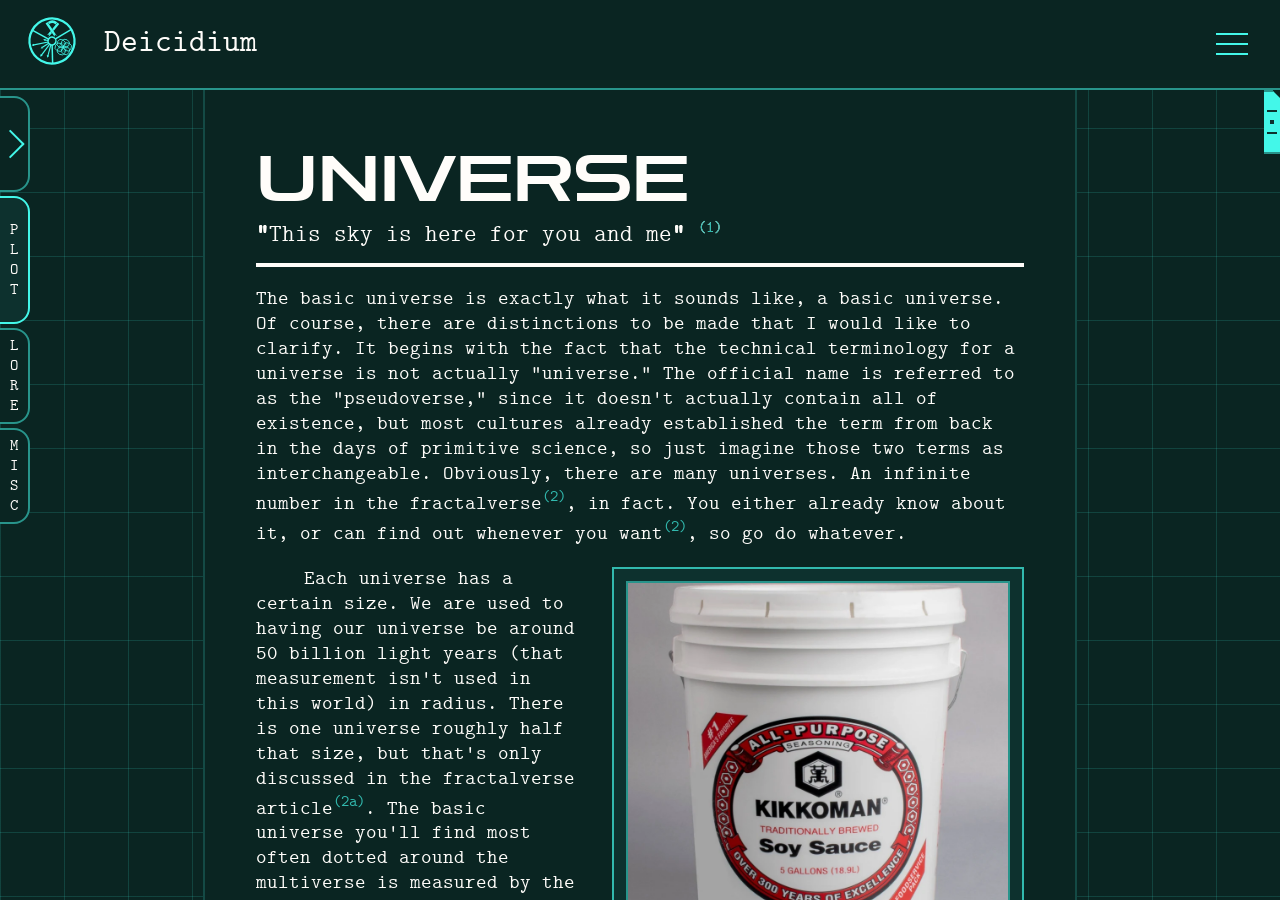
<file: pages/worldbuilding/cosmology/universeWB.html>
<!DOCTYPE html>
<html lang="en">
<head>
    <meta charset="UTF-8">
    <meta name="viewport" content="width=device-width, initial-scale=1.0">
    <link rel="stylesheet" href="../../../homepageCSS.css">
    <title>Universe | Deicidium</title>
</head>
<body>
    <header class = "flexBoxTop">
        <div class="LogoAndTitleFlex">
            <a href="../../../index.html">

                <!--BIG SPOOKY SVG-->
                <?xml version="1.0" encoding="utf-8"?>
                <svg xmlns="http://www.w3.org/2000/svg" viewBox="-75.1978 -75.1413 662.3449 662.367" width="662.3449px" height="662.367px" xmlns:bx="https://boxy-svg.com" id="logo" color="rgb(67, 247, 233)">
                    <ellipse style="fill: none; paint-order: fill; stroke: currentColor; stroke-width: 24px; transform-origin: 255.276px 209.961px 0px;" cx="256" cy="256" rx="243.83" ry="243.802" transform="matrix(0.48231202, -0.87599897, 0.87599897, 0.48231202, -39.98068603, 24.51028107)" class="logoColourChange"/>
                    <ellipse style="fill: none; paint-order: fill; stroke: currentColor; stroke-width: 16px; transform-origin: 255.276px 209.961px 0px;" cx="256" cy="256" rx="42.517" ry="42.517" transform="matrix(0.48231202, -0.87599897, 0.87599897, 0.48231202, -39.98076995, 24.51018952)" class="logoColourChange"/>
                    <path style="fill: none; stroke: currentColor; stroke-width: 16px; transform-origin: 215.296px 234.471px 0px;" d="M 216.048 36.004 L 216.039 237.857" transform="matrix(0.48231101, -0.87599999, 0.87599999, 0.48231101, 5.7e-7, 0.00001252)" class="logoColourChange"/>
                    <path style="fill: none; stroke: currentColor; stroke-width: 16px; transform-origin: 215.295px 234.472px 0px;" d="M 256.028 299.328 L 257.423 500.355" transform="matrix(0.99979395, -0.020303, 0.020303, 0.99979395, -0.00002374, -0.00004164)" class="logoColourChange"/>
                    <path d="M 261.007 184.924 L 273.93 210.77 L 248.084 210.77 L 261.007 184.924 Z" bx:shape="triangle 248.084 184.924 25.846 25.846 0.5 0 1@ea77e27d" style="stroke: rgb(0, 0, 0); stroke-width: 0px; fill: currentColor; transform-origin: 280.525px 243.284px 0px;" transform="matrix(-0.96516699, -0.26163599, 0.26163599, -0.96516699, -78.42181534, 131.83637967)" class="logoColourChange"/>
                    <path style="fill: none; stroke: currentColor; stroke-width: 16px; transform-origin: 215.298px 234.471px 0px;" d="M 175.677 301.758 L 175.669 503.61" transform="matrix(-0.51748002, -0.85569501, 0.85569501, -0.51748002, 0.00000489, 0.00000399)" class="logoColourChange"/>
                    <path style="fill: none; stroke: currentColor; stroke-width: 12px; transform-origin: 215.296px 234.471px 0px;" d="M 76.264 118.834 L 186.561 250.696" transform="matrix(0.48231101, -0.87599999, 0.87599999, 0.48231101, 5.7e-7, 0.00001252)" class="logoColourChange"/>
                    <path style="fill: none; stroke: rgb(0, 0, 0); stroke-width: 1px; transform-origin: 215.296px 234.471px 0px;" d="" transform="matrix(0.99980593, -0.01972, 0.01972, 0.99980593, -0.00000299, -0.00001037)" class="logoColourChange"/>
                    <path style="fill: none; stroke: rgb(0, 0, 0); stroke-width: 1px; transform-origin: 215.296px 234.471px 0px;" d="" transform="matrix(0.99980593, -0.01972, 0.01972, 0.99980593, -0.00000299, -0.00001037)" class="logoColourChange"/>
                    <path style="fill: none; stroke: rgb(0, 0, 0); stroke-width: 1px; transform-origin: 215.296px 234.471px 0px;" d="" transform="matrix(0.99980593, -0.01972, 0.01972, 0.99980593, -0.00000299, -0.00001037)" class="logoColourChange"/>
                    <path style="fill: none; stroke: currentColor; stroke-width: 12px; transform-origin: 215.296px 234.471px 0px;" d="M 106.368 223.292 L 177.561 260.939" transform="matrix(0.48231101, -0.87599999, 0.87599999, 0.48231101, 5.7e-7, 0.00001252)" class="logoColourChange"/>
                    <path style="fill: none; stroke: currentColor; stroke-width: 12px; transform-origin: 215.296px 234.471px 0px;" d="M 45.867 320.476 L 173.591 289.447" transform="matrix(0.48231101, -0.87599999, 0.87599999, 0.48231101, 5.7e-7, 0.00001252)" class="logoColourChange"/>
                    <path style="fill: none; stroke: currentColor; stroke-width: 12px; transform-origin: 215.296px 234.471px 0px;" d="M 17.719 252.701 L 174.391 275.445" transform="matrix(0.48231101, -0.87599999, 0.87599999, 0.48231101, 5.7e-7, 0.00001252)" class="logoColourChange"/>
                    <path style="fill: none; stroke: currentColor; stroke-width: 12px; transform-origin: 215.296px 234.471px 0px;" d="M 189.102 208.67 L 200.55 241.995" transform="matrix(0.48231101, -0.87599999, 0.87599999, 0.48231101, 5.7e-7, 0.00001252)" class="logoColourChange"/>
                    <path d="M 261.007 184.924 L 273.93 210.77 L 248.084 210.77 L 261.007 184.924 Z" bx:shape="triangle 248.084 184.924 25.846 25.846 0.5 0 1@ea77e27d" style="stroke: rgb(0, 0, 0); stroke-width: 0px; fill: currentColor; transform-origin: 280.525px 243.284px 0px;" transform="matrix(0.177651, -0.98409402, 0.98409402, 0.177651, -59.80739426, -11.06858305)" class="logoColourChange"/>
                    <path style="stroke: rgb(0, 0, 0); stroke-width: 0px; fill: currentColor; transform-origin: 634.605px 492.406px 0px;" transform="matrix(-0.282251, -0.75106198, 0.75106198, -0.282251, -373.15413977, -378.55391833)" d="M 732.3 461.019 A 106.278 106.278 0 0 1 682.344 577.921 L 664.228 546.703 A 70.184 70.184 0 0 0 697.218 469.503 Z" bx:shape="pie 629 486 70.184 106.278 76.405 149.872 1@a56f7088" class="logoColourChange"/>
                    <rect x="303.92" y="159.902" width="25.435" height="158.489" style="stroke: rgb(0, 0, 0); fill: currentColor; stroke-width: 0px; transform-origin: 338.717px 242.044px 0px;" transform="matrix(0.827613, -0.56129903, 0.56129903, 0.827613, -77.26614959, -128.1920533)" class="logoColourChange"/>
                    <path d="M 42.726 131.402 L 55.255 155.719 L 42.726 155.719 L 42.726 131.402 Z" bx:shape="triangle 42.726 131.402 12.529 24.317 0 0 1@dafec501" style="stroke: rgb(0, 0, 0); stroke-width: 0px; fill: currentColor; transform-origin: 33.288px 231.957px 0px;" transform="matrix(-0.82700998, 0.56218702, -0.56218702, -0.82700998, 228.16267058, -118.10516573)" class="logoColourChange"/>
                    <path d="M -48.909 -90.088 L -34.567 -73.415 L -48.909 -73.415 L -48.909 -90.088 Z" bx:shape="triangle -48.909 -90.088 14.342 16.673 0 0 1@13a8d453" style="stroke: rgb(0, 0, 0); stroke-width: 0px; fill: currentColor; transform-origin: -14.998px 3.192px 0px;" transform="matrix(0.83385909, -0.55197698, -0.55197698, -0.83385909, 276.44917023, 110.66049112)" class="logoColourChange"/>
                    <path d="M 316.028 57.033 L 335.442 73.468 L 274.623 145.305 L 260.106 123.089 L 316.028 57.033 Z M 255.309 168.121 L 240.791 145.905 L 257.911 125.681 L 272.43 147.897 L 255.309 168.121 Z M 233.035 194.429 L 213.625 177.993 L 238.596 148.497 L 253.115 170.712 L 233.035 194.429 Z" style="stroke: rgb(0, 0, 0); fill: currentColor; stroke-width: 0px; transform-origin: 261.449px 113.851px 0px;" transform="matrix(0.99982899, -0.01851, 0.01851, 0.99982899, -0.00000694, 0.00003307)" class="logoColourChange"/>
                    <path d="M 42.726 131.403 L 55.255 155.721 L 42.726 155.721 L 42.726 131.403 Z" bx:shape="triangle 42.726 131.403 12.529 24.318 0 0 1@4d5ea9c3" style="stroke: rgb(0, 0, 0); stroke-width: 0px; fill: currentColor; transform-origin: 73.023px 235.504px 0px;" transform="matrix(-0.77572399, -0.631073, 0.631073, -0.77572399, 188.42748954, -121.65246357)" class="logoColourChange"/>
                    <path d="M 48.909 90.088 L 63.251 106.761 L 48.909 106.761 L 48.909 90.088 Z" bx:shape="triangle 48.909 90.088 14.342 16.673 0 0 1@3a8078e7" style="stroke: rgb(0, 0, 0); stroke-width: 0px; fill: currentColor; transform-origin: 43.045px 186.423px 0px;" transform="matrix(0.76790601, 0.64056301, 0.64056301, -0.76790601, 218.4051958, -72.57108795)" class="logoColourChange"/>
                    <ellipse style="fill: rgba(0, 0, 0, 0); stroke: currentColor; stroke-width: 8px; transform-origin: 255.206px 298.341px 0px;" cx="211.548" cy="113.318" rx="44.545" ry="44.545" transform="matrix(-0.46847099, 0.88347906, -0.88347906, -0.46847099, -39.90880978, -63.86868947)" class="logoColourChange"/>
                    <ellipse style="fill: rgba(0, 0, 0, 0); stroke: currentColor; stroke-width: 3px; transform-origin: 256.321px 298.343px 0px;" cx="256.614" cy="113.394" rx="44.545" ry="44.545" transform="matrix(-0.46847099, 0.88347906, -0.88347906, -0.46847099, -41.0225923, -63.87086122)" class="logoColourChange"/>
                    <ellipse style="fill: rgba(0, 0, 0, 0); stroke: currentColor; stroke-width: 8px; transform-origin: 257.464px 298.344px 0px;" cx="302.84" cy="113.464" rx="44.545" ry="44.545" transform="matrix(-0.46847099, 0.88347906, -0.88347906, -0.46847099, -42.16678187, -63.87313325)" class="logoColourChange"/>
                    <ellipse style="fill: rgba(0, 0, 0, 0); stroke: currentColor; stroke-width: 8px; transform-origin: 255.766px 297.381px 0px;" cx="234.213" cy="74.505" rx="44.545" ry="44.545" transform="matrix(-0.46847099, 0.88347906, -0.88347906, -0.46847099, -40.46882906, -62.90849921)" class="logoColourChange"/>
                    <ellipse style="fill: rgba(0, 0, 0, 0); stroke: currentColor; stroke-width: 8px; transform-origin: 256.887px 297.376px 0px;" cx="279.538" cy="74.292" rx="44.545" ry="44.545" transform="matrix(-0.46847099, 0.88347906, -0.88347906, -0.46847099, -41.5899988, -62.90342209)" class="logoColourChange"/>
                    <ellipse style="fill: rgba(0, 0, 0, 0); stroke: currentColor; stroke-width: 8px; transform-origin: 255.764px 299.32px 0px;" cx="234.14" cy="152.919" rx="44.545" ry="44.545" transform="matrix(-0.46847099, 0.88347906, -0.88347906, -0.46847099, -40.46741017, -64.8479787)" class="logoColourChange"/>
                    <ellipse style="fill: rgba(0, 0, 0, 0); stroke: currentColor; stroke-width: 8px; transform-origin: 256.892px 299.323px 0px;" cx="279.764" cy="153.013" rx="44.545" ry="44.545" transform="matrix(-0.46847099, 0.88347906, -0.88347906, -0.46847099, -41.59518484, -64.8505402)" class="logoColourChange"/>
                    <path d="M 261.006 184.924 L 273.929 210.77 L 248.083 210.77 L 261.006 184.924 Z" bx:shape="triangle 248.083 184.924 25.846 25.846 0.5 0 1@3abb82eb" style="stroke: rgb(0, 0, 0); stroke-width: 0px; fill: currentColor; transform-origin: 280.524px 243.282px 0px;" transform="matrix(-0.19606699, -0.98058999, 0.98058999, -0.19606699, -191.43706957, 28.88447359)" class="logoColourChange"/>
                    <path d="M 261.007 184.924 L 273.93 210.77 L 248.084 210.77 L 261.007 184.924 Z" bx:shape="triangle 248.084 184.924 25.846 25.846 0.5 0 1@ea77e27d" style="stroke: rgb(0, 0, 0); stroke-width: 0px; fill: currentColor; transform-origin: 280.525px 243.284px 0px;" transform="matrix(-0.54731202, -0.83692902, 0.83692902, -0.54731202, -109.06032481, 45.93351996)" class="logoColourChange"/>
                    <path d="M 261.006 184.924 L 273.929 210.77 L 248.083 210.77 L 261.006 184.924 Z" bx:shape="triangle 248.083 184.924 25.846 25.846 0.5 0 1@3abb82eb" style="stroke: rgb(0, 0, 0); stroke-width: 0px; fill: currentColor; transform-origin: 280.525px 243.284px 0px;" transform="matrix(-0.79824692, -0.60233003, 0.60233003, -0.79824692, -132.35126122, 124.75802965)" class="logoColourChange"/>
                </svg>
                <!--BIG SPOOKY SVG-->

            </a>
            <div class="cmu topTitle">
                <a href="../../../index.html" class="deicidiumTitle link1">Deicidium</a>
            </div>
        </div>
        <div class="cmu topBarButtonContainer">
            <div class="menuDropdown">
                <div class="dropDownContainerDown">
                    <a class="navLink1">Orientation</a>
                    <a href="../../miscellaneous/credits.html" class="navLink1">Credits</a>
                    <a class="navLink1" onclick="openSettings()">Settings</a>
                </div>
                <div class="menuIcon" onclick="menuAnimation(this)">
                    <div class="menuBar1"></div>
                    <div class="menuBar2"></div>
                    <div class="menuBar3"></div>
                </div>
            </div>
        </div>
    </header>

    <div class="mainBodyAndSideBar">

        <div class="sideBarStuff">
            <div class="sideBarStory focused">

                <div class="sideNavSec">
                    <a class="sideNavLink">No, not yet.</a>
                </div>

            </div>
            
            <div class="sideBarLore">

                <div class="sideNavSec">
                    <div class="sideNavHeader" onclick="openSideBarSection(this)">
                        <div class="sideBarArrow">
                            <div class="sideBarArrowLine1"></div>
                            <div class="sideBarArrowLine2"></div>
                        </div>
                        <div>Cosmology</div>
                    </div>

                    <div class="minSideNavSec indentNone">
                        <div class="sideNavSec">

                            <a href="../../../pages/worldbuilding/cosmology/dimensionsWB.html" class="sideNavLink indentOne">Dimensionality</a>
                            <a class="sideNavLink indentOne currentNavLink">Universe</a>
                            <a href="fractalverseWB.html" class="sideNavLink indentOne">Fractalverse</a>
                            <a href="../../pageNotAdded.html" class="sideNavLink indentOne">Energy Incursions</a>
                            <a href="../../../pages/worldbuilding/cosmology/noosphereWB.html" class="sideNavLink indentOne">Noosphere</a>
                            
                        </div>
                    </div>
                </div>

                <div class="sideNavSec">
                    <div class="sideNavHeader" onclick="openSideBarSection(this)">
                        <div class="sideBarArrow">
                            <div class="sideBarArrowLine1"></div>
                            <div class="sideBarArrowLine2"></div>
                        </div>
                        <div>History</div>
                    </div>

                    <div class="minSideNavSec indentNone">
                        <div class="sideNavSec">

                            <a href="../../pageNotAdded.html" class="sideNavLink indentOne">Humanity</a>
                            <a href="../lore/interbranchCommitteeWB.html" class=" sideNavLink indentOne">Interbranch Committee</a>
                            
                        </div>
                    </div>
                </div>

                <div class="sideNavSec">

                    <div class="sideNavHeader" onclick="openSideBarSection(this)">
                        <div class="sideBarArrow">
                            <div class="sideBarArrowLine1"></div>
                            <div class="sideBarArrowLine2"></div>
                        </div>
                        <div>Physics</div>
                    </div>

                    <div class="minSideNavSec indentNone">
                        <div class="sideNavSec">

                            <a href="../../pageNotAdded.html" class="sideNavLink indentOne">Primal Dogma (Faith Complex)</a>

                        </div>
                    </div>

                </div>

                <div class="sideNavSec">

                    <div class="sideNavHeader" onclick="openSideBarSection(this)">
                        <div class="sideBarArrow">
                            <div class="sideBarArrowLine1"></div>
                            <div class="sideBarArrowLine2"></div>
                        </div>
                        <div>Politics</div>
                    </div>

                    <div class="minSideNavSec indentNone">

                        <div class="sideNavSec">
                            <div class="sideNavHeader indentOne" onclick="openSideBarSection(this)">
                                <div class="sideBarArrow">
                                    <div class="sideBarArrowLine1"></div>
                                    <div class="sideBarArrowLine2"></div>
                                </div>
                                <div>Political Theory</div>
                            </div>
                            
                            <div class="minSideNavSec indentTwo">
                                <div class="sideNavSec">
                                    <a href="../../pageNotAdded.html" class="sideNavLink indentTwo">Governance</a>
                                    <a href="../../pageNotAdded.html" class="sideNavLink indentTwo">Military</a>
                                    <a href="../../pageNotAdded.html" class="sideNavLink indentTwo">Trade</a>
                                    <a href="../../pageNotAdded.html" class="sideNavLink indentTwo">Universes (politics)</a>
                                    <a href="../../pageNotAdded.html" class="sideNavLink indentTwo">Vacuum Space (politics)</a>
                                </div>
                                
                            </div>
                        </div>


                        <div class="sideNavSec">
                            <div class="sideNavHeader indentOne" onclick="openSideBarSection(this)">
                                <div class="sideBarArrow">
                                    <div class="sideBarArrowLine1"></div>
                                    <div class="sideBarArrowLine2"></div>
                                </div>
                                <div>GOIs</div>
                            </div>
                            
                            <div class="minSideNavSec indentTwo">
                                
                                <div class="sideNavSec">
                                    <a href="../../pageNotAdded.html" class="sideNavLink indentTwo">Amentic Incorporated</a>
                                    <a href="../../pageNotAdded.html" class="sideNavLink indentTwo">Church of the Akrilith</a>
                                </div>

                            </div>
                        </div>
                    </div>

                </div>

                <div class="sideNavSec">

                    <div class="sideNavHeader" onclick="openSideBarSection(this)">
                        <div class="sideBarArrow">
                            <div class="sideBarArrowLine1"></div>
                            <div class="sideBarArrowLine2"></div>
                        </div>
                        <div>Technology</div>
                    </div>

                    <div class="minSideNavSec indentNone">

                        <div class="sideNavSec">
                            <a href="../../pageNotAdded.html" class="sideNavLink indentOne">Scanning</a>
                        </div>

                    </div>
                </div>

            </div>

            <div class="sideBarMisc">
                <a href="../../../index.html" class="sideNavLink">Home Page</a>
                <a href="../../miscellaneous/credits.html" class="sideNavLink">Credits</a>
                <a href="../../pageNotAdded.html" class="sideNavLink">Orientation</a>
            </div>

            <div class="sideBarManipulations">
                <button class="openBarButton" onclick="openSideBar()">
                    <div class="openBarButtonLine1"></div>
                    <div class="openBarButtonLine2"></div>
                </button>
                <button class="openStoryBarButton opened" onclick="openStorySideBar(this)">
                    PLOT
                </button>
                <button class="openWorldbuildingBarButton" onclick="openWorldbuildingSideBar(this)">
                    LORE
                </button>
                <button class="openMiscBarButton" onclick="openMiscSideBar(this)">
                    MISC
                </button>
            </div>
        </div>

        <div class="mainBody">
            <div class="scrollBar">
                <div class="scrollThumb">
                    <div class="scrollThumbBar"></div>
                    <div class="scrollThumbDot"></div>
                    <div class="scrollThumbBar"></div>
                </div>
            </div>

            <div class="gridBackground"></div>

            <div class="pageDocumentCenterer">
                <div class="pageDocument">

                    <div class="pageDocTitle">UNIVERSE</div>
                    <div class="quoteContainer">
                        <div class="textGoBlue">
                            <strong>"</strong>This sky is here for you and me<strong>"</strong>
                            <sup onclick="scrollToFootnote('footnote1', this)">(1)</sup>
                        </div>

                    </div>
                    <div class="horizontalLine1"></div>

                    <div class="docText">

                        <p>The basic universe is exactly what it sounds like, a basic universe. Of course, there are distinctions to be made that I would like to clarify. It begins with the fact that the technical terminology for a universe is not actually "universe." The official name is referred to as the "pseudoverse," since it doesn't actually contain all of existence, but most cultures already established the term from back in the days of primitive science, so just imagine those two terms as interchangeable. Obviously, there are many universes. An infinite number in the fractalverse<sup onclick="scrollToFootnote('footnote2', this)">(2)</sup>, in fact. You either already know about it, or can find out whenever you want<sup onclick="scrollToFootnote('footnote2', this)">(2)</sup>, so go do whatever.</p>

                        <!--for anatomy and structure of a universe-->
                        <div class="docImageSection">

                            <div class="docImageContainer right">
                                <div class="imgWrapper firstImage">
                                    <img class="docImage firstImage">
                                </div>

                                <div class="imageSwitchBar">
                                    <div class="imageSwitchButtonOne" onclick="switchImage('First', '-', 1)">
                                        <div class="imgSwitchArrow">
                                            <div class="imageSwitchBar3"></div>
                                            <div class="imageSwitchBar4"></div>
                                        </div>
                                    </div>

                                    <div class="imageIndexDisplay">
                                        <!--Put all the image index displays here, however much I want there to be-->
                                        <div class="displayIndicatorFirst"></div>
                                        <div class="displayIndicatorFirst"></div>
                                        <div class="displayIndicatorFirst"></div>
                                    </div>

                                    <div class="imageSwitchButtonTwo" onclick="switchImage('First', '+', 1)">
                                        <div class="imgSwitchArrow">
                                            <div class="imageSwitchBar1"></div>
                                            <div class="imageSwitchBar2"></div>
                                        </div>
                                    </div>
                                </div>

                                <p class="imgDesc1 desc"></p>
                            </div>

                            <p class="indented">Each universe has a certain size. We are used to having our universe be around 50 billion light years (that measurement isn't used in this world) in radius. There is one universe roughly half that size, but that's only discussed in the fractalverse article<sup onclick="scrollToFootnote('footnote2a', this)">(2a)</sup>. The basic universe you'll find most often dotted around the multiverse is measured by the amount of stars in it. Each star counts as a solar system, and groups of solar systems in universes are typically grouped into solar networks, as most universes are not large enough to form mature galaxies. The average universe contains at least five dozen solar systems (smallest stable universe has 27 recorded solar systems), and at the high end two hundred solar systems (largest stable universe has 243 recorded solar systems). The largest (standard) universe ever found had 243 stars<sup onclick="scrollToFootnote('footnote3', this)">(3)</sup>, which is where the Starsplitter got its unit designation<sup onclick="scrollToFootnote('footnote3', this)">(3)</sup>.</p>
                            <p class="indented">Additionally, the laws of physics are different in this world, so they cause some implications for how universes are formed. First of all, subconscious complex D<sup onclick="scrollToFootnote('footnote4a', this)">(4a)</sup> pushes solar networks closer together for the principle of action<sup onclick="scrollToFootnote('footnote5', this)">(5)</sup>, so the average distance between stars is only 1-3 light years (mean of 2). Further more, the principle of action also effects how much planets form, increasing their number. Emergent properties of life have a development rate much higher than is to be expected in our universe. Again, all of this is principle of action instigated<sup onclick="scrollToFootnote('footnote5', this)">(5)</sup>.</p>
                            <p class="indented">Universes have sizes, which means that they have borders too. All universes have an unambiguous border made of a material referred to as the universal membrane (in some cultures the "firmament"). This membrane at first seems to break all laws of physics, like how light is both a particle and a wave. People just didn't see the full picture in the beginning. It has enough energy contained in it to manifest into a black hole or five hundred, so maybe keep the children away. It is impenetrable (quasars and co. notwithstanding<sup onclick="scrollToFootnote('footnote6b', this)">(6b)</sup>). Any attempts to pierce through it and break the membrane fail. Any attempts to permanently warp the membrane only result in it returning to its original state nearly immediately after force is no longer applied. All force put against it is met with exponentially more as the membrane deforms. At one point, a civilization managed to push it a couple thousand kilometers, so the membrane pinched the section they deformed off and formed a new membrane, leaving the machinery to float away.</p>
                            <p class="indented">Firmaments have a fairly distinct visual aesthetic. The average firmament has a smooth texture that undulates at low frequencies with low altitudes. When small forces interact with the firmament, it will respond by having smooth ripples similar to disturbing fabric. The sharper the force you apply, the less you will be able to ripple the firmament. The firmament itself has a colour mainly consisting of blue or purple, and this colour consistency shifts relative to the physical structure of the firmament.</p>
                        </div>
                        
                        <div class="docImageSection">

                            <div class="docImageContainer left">
                                <div class="imgWrapper secondImage">
                                    <img class="docImage secondImage">
                                </div>

                                <div class="imageSwitchBar">
                                    <div class="imageSwitchButtonOne" onclick="switchImage('Second', '-', 2)">
                                        <div class="imgSwitchArrow">
                                            <div class="imageSwitchBar3"></div>
                                            <div class="imageSwitchBar4"></div>
                                        </div>
                                    </div>
                                    <div class="imageIndexDisplay">
                                        <div class="displayIndicatorSecond"></div>
                                        <div class="displayIndicatorSecond"></div>
                                        <div class="displayIndicatorSecond"></div>
                                    </div>

                                    <div class="imageSwitchButtonTwo" onclick="switchImage('Second', '+', 2)">
                                        <div class="imgSwitchArrow">
                                            <div class="imageSwitchBar1"></div>
                                            <div class="imageSwitchBar2"></div>
                                        </div>
                                    </div>
                                </div>

                                <p class="imgDesc2 desc"></p>
                            </div>

                            <p class="indented">The universal membrane is made of material occupying five dimensions (four spatial, one temporal)<sup onclick="scrollToFootnote('footnote7', this)">(7)</sup>. This means that the matter it has exceeds anything less than 4d, and even the most powerful civilizations need to devote an insane amount of materials to go into 4d. The universal membrane is an expression of subconscious complex F<sup onclick="scrollToFootnote('footnote4b', this)">(4b)</sup>, but more limited than stronger expressions such as the singularity or fractal membrane. Despite its seemingly unlimited pool of energy, the universal membrane is limited. It's measured in energy units that would make Dyson spheres look like double A's, but it is limited. This limited energy is what restricts the size of universes. Branch-off universes<sup onclick="scrollToFootnote('footnote2c', this)">(2c)</sup> and the central universe are able to exceed this limit because they are more closely related to the singularity<sup onclick="scrollToFootnote('footnote2b', this)">(2b)</sup> (and therefor subconscious complex F<sup onclick="scrollToFootnote('footnote4b', this)">(4b)</sup>) in some way, either because they merge with a fractal membrane, or are closer to the singularity itself.</p>
                            <p class="indented">Universes can grow and shrink, and can be born and die. Universal membranes don't store energy in the traditional sense, they store energy through action (principle of action, action<sup onclick="scrollToFootnote('footnote5', this)">(5)</sup>). This action is converted into raw energy by the subconscious complex F<sup onclick="scrollToFootnote('footnote4b', this)">(4b)</sup> through the universal membrane. When the universe creates more action, the universe membrane can expand. It doesn't just add more space, it also adds more matter as energy is from the universal membrane is converted into matter as well. When universes expand, more stars can form.</p>
                            <p class="indented">Because they can expand, universes can also die. When less interesting things are happening (less action), the universe shrinks back to conserve energy so it doesn't get stretched thin. Any matter in its way gets reabsorbed. After two dozen solar systems or less remain, the universe is no longer action sufficient and in a matter of hours shrinks down into nothing. This death event expels massive amounts of energy into the fractalverse vacuum<sup onclick="scrollToFootnote('footnote2d', this)">(2d)</sup>. Universes can live for billions of years without dying like this, but fluctuations in membrane size can occur over centuries, or sometimes even just decades.</p>
                            <p class="indented">Universes can also form again. When enough energy gathers in one spot (maybe a quasar, energy storm, cyclone, anything of the like<sup onclick="scrollToFootnote('footnote6', this)">(6)</sup>), subconscious complexes F and D<sup onclick="scrollToFootnote('footnote4b', this)">(4b)</sup><sup onclick="scrollToFootnote('footnote4a', this)">(4a)</sup> use their influence to forge a new universe membrane there. It starts off as nothing more than an orb the size of a golf ball, but grows rapidly over the course of hours to assume the size of a regular universe. When they grow, energy from outside is absorbed into the universe and is converted into various structures (from nothing but dust to pre-built stars) when inside the universe. This matter/energy absorption ONLY happens when a universe is born, and after it is self sufficient it loses the ability to assimilate energy. Harvesting energy in large storms can be dangerous if a universe is born there.</p>
                            <p class="indented">Universe membranes usually try to maintain a five meter thickness, though at times of action famine it can shrink to three meters and in an action surplus it can grow to ten meters thick.</p>
                        </div>

                        <p class="indented">If universal membranes are so inviolable, how come every civilization north of ten members can go bouncing around the place? Well, there is a secret cheat code to get through the universal membrane. Each universe membrane has a certain property, allowing you to slip through it. In order for the membrane to function, it needs to know whether or not the matter surrounding it is part of that same universal membrane. In order to do this, universal membranes have an intrinsic "pattern" to them that they resonate with and bind to. Luckily, unlike the fractal membrane this pattern isn't practically infinite in complexity so civilizations won't have to pull some VERY funky technology to get through it. If you want know more about universe based transportation technology<sup onclick="scrollToFootnote('footnote8', this)">(8)</sup>, check out the technology tab. That's the one that contains all the technology.</p>
                        <p class="indented">When universes first start forming, particles arrange themselves into distinct, universe specific patterns that are created and recognized by subconscious complex F<sup onclick="scrollToFootnote('footnote4b', this)">(4b)</sup> as permission to create a universe. This marks those molecules as part of the membrane, and they are included. After a universe is fully formed however, matter is no longer assimilated into part of the membrane. Ships with dedicated compartments on their sides that have particles which can align to these patterns are able to claim they are a part of the membrane, and sort of make a hole in in that the rest of the ship can go through. Ports can also be made this way for other ships that don't have this feature, but ports are unstable since universe membranes move around.</p>
                        <p class="indented">In politics, most civilizations will gatekeep the actual universe membrane patterns/frequencies, for many good reasons. Delay invasions, prevent molestation of borders, prevent smuggling, and all that jazz<sup onclick="scrollToFootnote('footnote9', this)">(9)</sup>. Uhh, read more on that later if you really want to<sup onclick="scrollToFootnote('footnote9', this)">(9)</sup>.</p>

                    </div>
                    
                    <div class="footnoteDivider"></div>

                    <div class="footnotes">
                        <div class="footnotesHeader">Footnotes</div>
                        <div class="horizontalLine1"></div>

                        <div class="footnoteContainer">
                            <div class="footnoteList">
                                <div class="footerListPoint">
                                    <div class="listIndex" onclick="focusFootnote(this); scrollBack()">0.</div>
                                    <div class="listText">Focus this footnote to return to your last clicked superscript.</div>
                                </div>

                                <div class="footerListPoint footnote1">
                                    <div class="listIndex" onclick="focusFootnote(this)">1.</div>
                                    <div class="listText">The slogan unofficially adopted by Nexine's Caelen crew 1, "This sky is here for you and me." Variant derived from official mission statement: "This dusk will serve for Nexine's dawn". [<a class="link1" onclick="referToArticle('article1')">Nexine</a>]</div>
                                </div>
                                <div class="footerListPoint footnote2">
                                    <div class="listIndex" onclick="focusFootnote(this)">2.</div>
                                    <div class="listText">The fractalverse, a firmament superceding the basic universe by one level. Possesses fractal-like topology. [<a class="link1" onclick="referToArticle('article2')">Fractalverse</a>]</div>
                                </div>
                                <div class="footerListPoint footnote2a">
                                    <div class="listIndex" onclick="focusFootnote(this)">2(a).</div>
                                    <div class="listText">The central universe, the tertiary firmament superceding the fractalverse by one level (in metaphysical precedence). 50 billion light years in diameter.</div>
                                </div>
                                <div class="footerListPoint footnote2b">
                                    <div class="listIndex" onclick="focusFootnote(this)">2(b).</div>
                                    <div class="listText">The singularity, the ultimate firmament, the core of all other domains of reality. Found in the center of the central universe.</div>
                                </div>
                                <div class="footerListPoint footnote2c">
                                    <div class="listIndex" onclick="focusFootnote(this)">2(c).</div>
                                    <div class="listText">Branch-off universes merge with the fractal membrane when it splits, sealing off the arm. Roughly the size of galaxies.</div>
                                </div>
                                <div class="footerListPoint footnote2d">
                                    <div class="listIndex" onclick="focusFootnote(this)">2(d).</div>
                                    <div class="listText">Vacuum space makes up the majority of the fractalverse, and is characterized by an incredibly low density of matter, but high freqency of energy.</div>
                                </div>
                                <div class="footerListPoint footnote3">
                                    <div class="listIndex" onclick="focusFootnote(this)">3.</div>
                                    <div class="listText">Home world of Amentic Inc. [<a class="link1" onclick="referToArticle('article3')">Amentic Incorporated (lore)</a>]</div>
                                </div>
                                <div class="footerListPoint footnote4">
                                    <div class="listIndex" onclick="focusFootnote(this)">4.</div>
                                    <div class="listText">The noosphere, the penultimate firmament containing all concepts/ideas. Exists seperate to physical reality, though physical reality is based off of the noosphere through the singularity. [<a class="link1" onclick="referToArticle('article4')">Noosphere</a>]</div>
                                </div>
                                <div class="footerListPoint footnote4a">
                                    <div class="listIndex" onclick="focusFootnote(this)">4(a).</div>
                                    <div class="listText">Subconscious complex D, a subdivision of the subconscious complex regulates the principle of action, and influences reality to maximize the principle of action.</div>
                                </div>
                                <div class="footerListPoint footnote4b">
                                    <div class="listIndex" onclick="focusFootnote(this)">4(b).</div>
                                    <div class="listText">Subconscious complex F, a subdivision of the subconscious complex manifests reality by basing it in noospheric constructs. Can be influenced by other subconscious complexes.</div>
                                </div>
                                <div class="footerListPoint footnote5">
                                    <div class="listIndex" onclick="focusFootnote(this)">5.</div>
                                    <div class="listText">The principle of action, a natural tendency for reality (similar to the second law of thermodynamics) to produce events with more "action," otherwise known as interest/intrigue. [<a class="link1" onclick="referToArticle('article5')">Principle of Action</a>]</div>
                                </div>
                                <div class="footerListPoint footnote6">
                                    <div class="listIndex" onclick="focusFootnote(this)">6.</div>
                                    <div class="listText">Energy incursions are large scale patterns of energy formed and propogating through vacuum space.</div>
                                </div>
                                <div class="footerListPoint footnote6b">
                                    <div class="listIndex" onclick="focusFootnote(this)">6(b).</div>
                                    <div class="listText">Quasars (and other such energy incursions) have demonstrated the capacity to breach firmament boundaries (specifically universal and fractal). [<a class="link1" onclick="referToArticle('article6')">Energy Incursions</a>]</div>
                                </div>
                                <div class="footerListPoint footnote7">
                                    <div class="listIndex" onclick="focusFootnote(this)">7.</div>
                                    <div class="listText">Reality is compatible with various disparate dimensional properties, two of which are spatial (physical space) and temporal (state change mechanics). [<a class="link1" onclick="referToArticle('article7')">Dimensionality</a>]</div>
                                </div>
                                <div class="footerListPoint footnote8">
                                    <div class="listIndex" onclick="focusFootnote(this)">8.</div>
                                    <div class="listText">Technology is capable of sidestepping the universal membrane through a variety of ways. [<a class="link1" onclick="referToArticle('article8')">Universe Transport Technology</a>]</div>
                                </div>
                                <div class="footerListPoint footnote9">
                                    <div class="listIndex" onclick="focusFootnote(this)">9.</div>
                                    <div class="listText">Universes serve as important points of interest for all civilizations, being the main source of material wealth and natural resources that are not energy, as well as security. [<a class="link1" onclick="referToArticle('article9')">Universe (politics)</a>]</div>
                                </div>
                            </div>
                        </div>


                        <div class="footnotesHeader">Relevant Articles</div>
                        <div class="horizontalLine1"></div>
                        <div class="footnoteContainer">
                            <div class="footnoteList">
                                <div class="relArticlePoint article1">
                                    <div class="listIndex noclick">1.</div>
                                    <div class="listText"><a class="link1" href="../../pageNotAdded.html">Nexine, (article not added yet)</a></div>
                                </div>
                                <div class="relArticlePoint article2">
                                    <div class="listIndex noclick">2.</div>
                                    <div class="listText"><a class="link1" href="../../pageNotAdded.html">Fractalverse, (article not added yet)</a></div>
                                </div>
                                <div class="relArticlePoint article3">
                                    <div class="listIndex noclick">3.</div>
                                    <div class="listText"><a class="link1" href="../../pageNotAdded.html">Amentic Incorporated (lore), (article not added yet)</a></div>
                                </div>
                                <div class="relArticlePoint article4">
                                    <div class="listIndex noclick">4.</div>
                                    <div class="listText"><a href="noosphereWB.html" class="link1">Noosphere, "Mind before matter: reality made thinking", idi0cy</a></div>
                                </div>
                                <div class="relArticlePoint article5">
                                    <div class="listIndex noclick">5.</div>
                                    <div class="listText"><a class="link1" href="../../pageNotAdded.html">Principle of Action (article not added yet)</a></div>
                                </div>
                                <div class="relArticlePoint article6">
                                    <div class="listIndex noclick">6.</div>
                                    <div class="listText"><a class="link1" href="../../pageNotAdded.html">Energy Incursions, (article not added yet)</a></div>
                                </div>
                                <div class="relArticlePoint article7">
                                    <div class="listIndex noclick">7.</div>
                                    <div class="listText"><a href="dimensionsWB.html" class="link1">Dimensionality, "What is where, what is when, what is what, what is first?", idi0cy</a></div>
                                </div>
                                <div class="relArticlePoint article8">
                                    <div class="listIndex noclick">8.</div>
                                    <div class="listText"><a class="link1" href="../../pageNotAdded.html">Universe Transport Technology, (article not added yet)</a></div>
                                </div>
                                <div class="relArticlePoint article9">
                                    <div class="listIndex noclick">9.</div>
                                    <div class="listText"><a class="link1" href="../../pageNotAdded.html">Universe (politics), (article not added yet)</a></div>
                                </div>
                            </div>
                        </div>

                    </div>
                </div>
            </div>

            <section class="footer">

                <!--BIG SPOOKY SVG-->
                <?xml version="1.0" encoding="utf-8"?>
                <svg xmlns="http://www.w3.org/2000/svg" viewBox="-75.1978 -75.1413 662.3449 662.367" width="662.3449px" height="662.367px" xmlns:bx="https://boxy-svg.com" color="rgb(67, 247, 233)" class="footerLogo">
                    <ellipse style="fill: none; paint-order: fill; stroke: currentColor; stroke-width: 24px; transform-origin: 255.276px 209.961px 0px;" cx="256" cy="256" rx="243.83" ry="243.802" transform="matrix(0.48231202, -0.87599897, 0.87599897, 0.48231202, -39.98068603, 24.51028107)" class="logoColourChange"/>
                    <ellipse style="fill: none; paint-order: fill; stroke: currentColor; stroke-width: 16px; transform-origin: 255.276px 209.961px 0px;" cx="256" cy="256" rx="42.517" ry="42.517" transform="matrix(0.48231202, -0.87599897, 0.87599897, 0.48231202, -39.98076995, 24.51018952)" class="logoColourChange"/>
                    <path style="fill: none; stroke: currentColor; stroke-width: 16px; transform-origin: 215.296px 234.471px 0px;" d="M 216.048 36.004 L 216.039 237.857" transform="matrix(0.48231101, -0.87599999, 0.87599999, 0.48231101, 5.7e-7, 0.00001252)" class="logoColourChange"/>
                    <path style="fill: none; stroke: currentColor; stroke-width: 16px; transform-origin: 215.295px 234.472px 0px;" d="M 256.028 299.328 L 257.423 500.355" transform="matrix(0.99979395, -0.020303, 0.020303, 0.99979395, -0.00002374, -0.00004164)" class="logoColourChange"/>
                    <path d="M 261.007 184.924 L 273.93 210.77 L 248.084 210.77 L 261.007 184.924 Z" bx:shape="triangle 248.084 184.924 25.846 25.846 0.5 0 1@ea77e27d" style="stroke: rgb(0, 0, 0); stroke-width: 0px; fill: currentColor; transform-origin: 280.525px 243.284px 0px;" transform="matrix(-0.96516699, -0.26163599, 0.26163599, -0.96516699, -78.42181534, 131.83637967)" class="logoColourChange"/>
                    <path style="fill: none; stroke: currentColor; stroke-width: 16px; transform-origin: 215.298px 234.471px 0px;" d="M 175.677 301.758 L 175.669 503.61" transform="matrix(-0.51748002, -0.85569501, 0.85569501, -0.51748002, 0.00000489, 0.00000399)" class="logoColourChange"/>
                    <path style="fill: none; stroke: currentColor; stroke-width: 12px; transform-origin: 215.296px 234.471px 0px;" d="M 76.264 118.834 L 186.561 250.696" transform="matrix(0.48231101, -0.87599999, 0.87599999, 0.48231101, 5.7e-7, 0.00001252)" class="logoColourChange"/>
                    <path style="fill: none; stroke: rgb(0, 0, 0); stroke-width: 1px; transform-origin: 215.296px 234.471px 0px;" d="" transform="matrix(0.99980593, -0.01972, 0.01972, 0.99980593, -0.00000299, -0.00001037)" class="logoColourChange"/>
                    <path style="fill: none; stroke: rgb(0, 0, 0); stroke-width: 1px; transform-origin: 215.296px 234.471px 0px;" d="" transform="matrix(0.99980593, -0.01972, 0.01972, 0.99980593, -0.00000299, -0.00001037)" class="logoColourChange"/>
                    <path style="fill: none; stroke: rgb(0, 0, 0); stroke-width: 1px; transform-origin: 215.296px 234.471px 0px;" d="" transform="matrix(0.99980593, -0.01972, 0.01972, 0.99980593, -0.00000299, -0.00001037)" class="logoColourChange"/>
                    <path style="fill: none; stroke: currentColor; stroke-width: 12px; transform-origin: 215.296px 234.471px 0px;" d="M 106.368 223.292 L 177.561 260.939" transform="matrix(0.48231101, -0.87599999, 0.87599999, 0.48231101, 5.7e-7, 0.00001252)" class="logoColourChange"/>
                    <path style="fill: none; stroke: currentColor; stroke-width: 12px; transform-origin: 215.296px 234.471px 0px;" d="M 45.867 320.476 L 173.591 289.447" transform="matrix(0.48231101, -0.87599999, 0.87599999, 0.48231101, 5.7e-7, 0.00001252)" class="logoColourChange"/>
                    <path style="fill: none; stroke: currentColor; stroke-width: 12px; transform-origin: 215.296px 234.471px 0px;" d="M 17.719 252.701 L 174.391 275.445" transform="matrix(0.48231101, -0.87599999, 0.87599999, 0.48231101, 5.7e-7, 0.00001252)" class="logoColourChange"/>
                    <path style="fill: none; stroke: currentColor; stroke-width: 12px; transform-origin: 215.296px 234.471px 0px;" d="M 189.102 208.67 L 200.55 241.995" transform="matrix(0.48231101, -0.87599999, 0.87599999, 0.48231101, 5.7e-7, 0.00001252)" class="logoColourChange"/>
                    <path d="M 261.007 184.924 L 273.93 210.77 L 248.084 210.77 L 261.007 184.924 Z" bx:shape="triangle 248.084 184.924 25.846 25.846 0.5 0 1@ea77e27d" style="stroke: rgb(0, 0, 0); stroke-width: 0px; fill: currentColor; transform-origin: 280.525px 243.284px 0px;" transform="matrix(0.177651, -0.98409402, 0.98409402, 0.177651, -59.80739426, -11.06858305)" class="logoColourChange"/>
                    <path style="stroke: rgb(0, 0, 0); stroke-width: 0px; fill: currentColor; transform-origin: 634.605px 492.406px 0px;" transform="matrix(-0.282251, -0.75106198, 0.75106198, -0.282251, -373.15413977, -378.55391833)" d="M 732.3 461.019 A 106.278 106.278 0 0 1 682.344 577.921 L 664.228 546.703 A 70.184 70.184 0 0 0 697.218 469.503 Z" bx:shape="pie 629 486 70.184 106.278 76.405 149.872 1@a56f7088" class="logoColourChange"/>
                    <rect x="303.92" y="159.902" width="25.435" height="158.489" style="stroke: rgb(0, 0, 0); fill: currentColor; stroke-width: 0px; transform-origin: 338.717px 242.044px 0px;" transform="matrix(0.827613, -0.56129903, 0.56129903, 0.827613, -77.26614959, -128.1920533)" class="logoColourChange"/>
                    <path d="M 42.726 131.402 L 55.255 155.719 L 42.726 155.719 L 42.726 131.402 Z" bx:shape="triangle 42.726 131.402 12.529 24.317 0 0 1@dafec501" style="stroke: rgb(0, 0, 0); stroke-width: 0px; fill: currentColor; transform-origin: 33.288px 231.957px 0px;" transform="matrix(-0.82700998, 0.56218702, -0.56218702, -0.82700998, 228.16267058, -118.10516573)" class="logoColourChange"/>
                    <path d="M -48.909 -90.088 L -34.567 -73.415 L -48.909 -73.415 L -48.909 -90.088 Z" bx:shape="triangle -48.909 -90.088 14.342 16.673 0 0 1@13a8d453" style="stroke: rgb(0, 0, 0); stroke-width: 0px; fill: currentColor; transform-origin: -14.998px 3.192px 0px;" transform="matrix(0.83385909, -0.55197698, -0.55197698, -0.83385909, 276.44917023, 110.66049112)" class="logoColourChange"/>
                    <path d="M 316.028 57.033 L 335.442 73.468 L 274.623 145.305 L 260.106 123.089 L 316.028 57.033 Z M 255.309 168.121 L 240.791 145.905 L 257.911 125.681 L 272.43 147.897 L 255.309 168.121 Z M 233.035 194.429 L 213.625 177.993 L 238.596 148.497 L 253.115 170.712 L 233.035 194.429 Z" style="stroke: rgb(0, 0, 0); fill: currentColor; stroke-width: 0px; transform-origin: 261.449px 113.851px 0px;" transform="matrix(0.99982899, -0.01851, 0.01851, 0.99982899, -0.00000694, 0.00003307)" class="logoColourChange"/>
                    <path d="M 42.726 131.403 L 55.255 155.721 L 42.726 155.721 L 42.726 131.403 Z" bx:shape="triangle 42.726 131.403 12.529 24.318 0 0 1@4d5ea9c3" style="stroke: rgb(0, 0, 0); stroke-width: 0px; fill: currentColor; transform-origin: 73.023px 235.504px 0px;" transform="matrix(-0.77572399, -0.631073, 0.631073, -0.77572399, 188.42748954, -121.65246357)" class="logoColourChange"/>
                    <path d="M 48.909 90.088 L 63.251 106.761 L 48.909 106.761 L 48.909 90.088 Z" bx:shape="triangle 48.909 90.088 14.342 16.673 0 0 1@3a8078e7" style="stroke: rgb(0, 0, 0); stroke-width: 0px; fill: currentColor; transform-origin: 43.045px 186.423px 0px;" transform="matrix(0.76790601, 0.64056301, 0.64056301, -0.76790601, 218.4051958, -72.57108795)" class="logoColourChange"/>
                    <ellipse style="fill: rgba(0, 0, 0, 0); stroke: currentColor; stroke-width: 8px; transform-origin: 255.206px 298.341px 0px;" cx="211.548" cy="113.318" rx="44.545" ry="44.545" transform="matrix(-0.46847099, 0.88347906, -0.88347906, -0.46847099, -39.90880978, -63.86868947)" class="logoColourChange"/>
                    <ellipse style="fill: rgba(0, 0, 0, 0); stroke: currentColor; stroke-width: 3px; transform-origin: 256.321px 298.343px 0px;" cx="256.614" cy="113.394" rx="44.545" ry="44.545" transform="matrix(-0.46847099, 0.88347906, -0.88347906, -0.46847099, -41.0225923, -63.87086122)" class="logoColourChange"/>
                    <ellipse style="fill: rgba(0, 0, 0, 0); stroke: currentColor; stroke-width: 8px; transform-origin: 257.464px 298.344px 0px;" cx="302.84" cy="113.464" rx="44.545" ry="44.545" transform="matrix(-0.46847099, 0.88347906, -0.88347906, -0.46847099, -42.16678187, -63.87313325)" class="logoColourChange"/>
                    <ellipse style="fill: rgba(0, 0, 0, 0); stroke: currentColor; stroke-width: 8px; transform-origin: 255.766px 297.381px 0px;" cx="234.213" cy="74.505" rx="44.545" ry="44.545" transform="matrix(-0.46847099, 0.88347906, -0.88347906, -0.46847099, -40.46882906, -62.90849921)" class="logoColourChange"/>
                    <ellipse style="fill: rgba(0, 0, 0, 0); stroke: currentColor; stroke-width: 8px; transform-origin: 256.887px 297.376px 0px;" cx="279.538" cy="74.292" rx="44.545" ry="44.545" transform="matrix(-0.46847099, 0.88347906, -0.88347906, -0.46847099, -41.5899988, -62.90342209)" class="logoColourChange"/>
                    <ellipse style="fill: rgba(0, 0, 0, 0); stroke: currentColor; stroke-width: 8px; transform-origin: 255.764px 299.32px 0px;" cx="234.14" cy="152.919" rx="44.545" ry="44.545" transform="matrix(-0.46847099, 0.88347906, -0.88347906, -0.46847099, -40.46741017, -64.8479787)" class="logoColourChange"/>
                    <ellipse style="fill: rgba(0, 0, 0, 0); stroke: currentColor; stroke-width: 8px; transform-origin: 256.892px 299.323px 0px;" cx="279.764" cy="153.013" rx="44.545" ry="44.545" transform="matrix(-0.46847099, 0.88347906, -0.88347906, -0.46847099, -41.59518484, -64.8505402)" class="logoColourChange"/>
                    <path d="M 261.006 184.924 L 273.929 210.77 L 248.083 210.77 L 261.006 184.924 Z" bx:shape="triangle 248.083 184.924 25.846 25.846 0.5 0 1@3abb82eb" style="stroke: rgb(0, 0, 0); stroke-width: 0px; fill: currentColor; transform-origin: 280.524px 243.282px 0px;" transform="matrix(-0.19606699, -0.98058999, 0.98058999, -0.19606699, -191.43706957, 28.88447359)" class="logoColourChange"/>
                    <path d="M 261.007 184.924 L 273.93 210.77 L 248.084 210.77 L 261.007 184.924 Z" bx:shape="triangle 248.084 184.924 25.846 25.846 0.5 0 1@ea77e27d" style="stroke: rgb(0, 0, 0); stroke-width: 0px; fill: currentColor; transform-origin: 280.525px 243.284px 0px;" transform="matrix(-0.54731202, -0.83692902, 0.83692902, -0.54731202, -109.06032481, 45.93351996)" class="logoColourChange"/>
                    <path d="M 261.006 184.924 L 273.929 210.77 L 248.083 210.77 L 261.006 184.924 Z" bx:shape="triangle 248.083 184.924 25.846 25.846 0.5 0 1@3abb82eb" style="stroke: rgb(0, 0, 0); stroke-width: 0px; fill: currentColor; transform-origin: 280.525px 243.284px 0px;" transform="matrix(-0.79824692, -0.60233003, 0.60233003, -0.79824692, -132.35126122, 124.75802965)" class="logoColourChange"/>
                </svg>
                <!--BIG SPOOKY SVG-->

                <div class="footerText">Deicidium</div>
            </section>
        </div>

    <div class="settingsPopup">
        <div class="settingsTop">
            <div class="windowTitle">Settings</div>
            <div class="settingsExitButton" onclick="closeSettings()">
                <div class="settingsExitBar1"></div>
                <div class="settingsExitBar2"></div>
            </div>
        </div>

        <div class="settingsBody">
            <div class="settingsHeader">Appearance</div>
            <div class="settingsBox">
                <div class="settingLabel">Reset Styles</div>
                <button id="resetAllStyles" onclick="resetAllStyles()">RESET</button>
            </div>
            <div class="settingsBox">
                <div class="settingLabel">Primary Colour</div>
                
                <div class="colorSelectBar">
                    <label class="colorSelectLabel" for="redSelect">R</label>
                    <input type="range" min="0" max="255" value="0" id="redSelect" class="ColourSelectSlider">
                </div>
                <div class="colorSelectBar">
                    <label class="colorSelectLabel" for="greenSelect">G</label>
                    <input type="range" min="0" max="255" value="255" id="greenSelect" class="ColourSelectSlider">
                </div>
                <div class="colorSelectBar">
                    <label class="colorSelectLabel" for="blueSelect">B</label>
                    <input type="range" min="0" max="255" value="255" id="blueSelect" class="ColourSelectSlider">
                </div>
                <div class="colourResult">
                    <input class="colourOutput" type="text" readonly>
                    <div class="colourDisplay"></div>
                </div>
                <div class="colourButtons">
                    <button id="copyColour">Copy</button>
                    <button id="applyPrimaryColourTheme" onclick="applyColourScheme()">Apply</button>
                </div>
            </div>

            <div class="settingsBox">
                <div class="settingLabel">Secondary Colour</div>

                <div class="colourSelectBar">
                    <label class="colorSelectLabel" for="redSelect2">R</label>
                    <input type="range" class="colourSelectSliderTwo" id="redSelect2" min="0" max="255" value="255">
                </div>
                <div class="colourSelectBar">
                    <label class="colorSelectLabel" for="greenSelect2">G</label>
                    <input type="range" class="colourSelectSliderTwo" id="greenSelect2" min="0" max="255" value="255">
                </div>
                <div class="colourSelectBar">
                    <label class="colorSelectLabel" for="blueSelect2">B</label>
                    <input type="range" class="colourSelectSliderTwo" id="blueSelect2" min="0" max="255" value="255">
                </div>
                <div class="colourResult">
                    <input class="colourOutput2" type="text" readonly>
                    <div class="colourDisplay2"></div>
                </div>
                <div class="colourButtons">
                    <button id="copyColour2">Copy</button>
                    <button id="applySecondaryColourTheme" onclick="applySecondaryColour()">Apply</button>
                </div>
            </div>

            <div class="settingsBox">
                <div class="settingLabel">Body Text Font</div>

                <div class="fontScrollAndSearch">
                    <div class="wheelAndButtons">
                        <div class="fontScrollWheel1"></div>
                        <div class="upAndDownButtons">
                            <div class="upButton first" onclick="wheel1Move('-')">
                                <div class="upScrollButtonBar1"></div>
                                <div class="upScrollButtonBar2"></div>
                            </div>
                            <div class="downButton first" onclick="wheel1Move('+')">
                                <div class="downScrollButtonBar1"></div>
                                <div class="downScrollButtonBar2"></div>
                            </div>
                        </div>
                    </div>
                    
                    <input id="fontSearch1" type="text" class="fontSearchBar" placeholder="Search"></input>
                </div>

                <div id="applyBodyTextFont" onclick="applyBodyFont()">Apply</div>
            </div>

            <div class="settingsBox">
                <div class="settingLabel">Title Text Font</div>

                <div class="fontScrollAndSearch">
                    <div class="wheelAndButtons">

                        <div class="fontScrollWheel2"></div>

                        <div class="upAndDownButtons">
                            <div class="upButton second" onclick="wheel2Move('-')">
                                <div class="upScrollButtonBar1"></div>
                                <div class="upScrollButtonBar2"></div>
                            </div>
                            <div class="downButton second" onclick="wheel2Move('+')">
                                <div class="downScrollButtonBar1"></div>
                                <div class="downScrollButtonBar2"></div>
                            </div>
                        </div>

                    </div>
                    <input id="fontSearch2" type="text" class="fontSearchBar" placeholder="Search"></input>
                </div>

                <div id="applyTitleTextFont" onclick="applyTitleFont()">Apply</div>
            </div>
        </div>
    </div>
    </div>

    <!--JAVASCRIPT LINK-->
    <script src="../../../scripts/homePageScript.js"></script>
    <script src="../../../scripts/imageSwitching/worldbuilding/cosmology/universeSwitch.js"></script>
    <script src="../../../scripts/footnoteScroll.js"></script>
    <!--JAVASCRIPT LINK-->
</body>
</html>
</file>
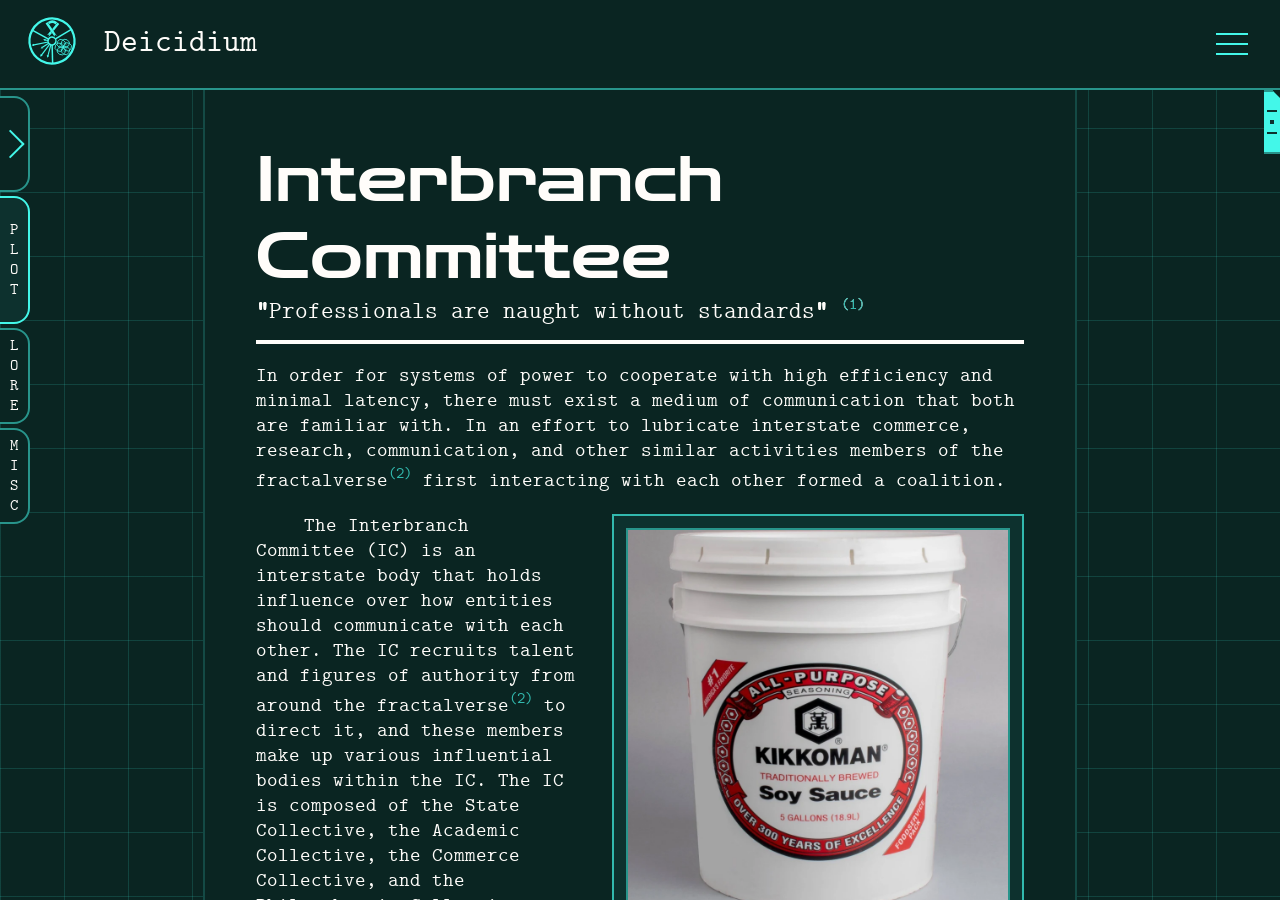
<file: pages/worldbuilding/lore/interbranchCommitteeWB.html>
<!DOCTYPE html>
<html lang="en">
<head>
    <meta charset="UTF-8">
    <meta name="viewport" content="width=device-width, initial-scale=1.0">
    <link rel="stylesheet" href="../../../homepageCSS.css">
    <title>Interbranch Committee | Deicidium</title>
</head>
<body>
    <header class = "flexBoxTop">
        <div class="LogoAndTitleFlex">
            <a href="../../../index.html">

                <!--BIG SPOOKY SVG-->
                <?xml version="1.0" encoding="utf-8"?>
                <svg xmlns="http://www.w3.org/2000/svg" viewBox="-75.1978 -75.1413 662.3449 662.367" width="662.3449px" height="662.367px" xmlns:bx="https://boxy-svg.com" id="logo" color="rgb(67, 247, 233)">
                    <ellipse style="fill: none; paint-order: fill; stroke: currentColor; stroke-width: 24px; transform-origin: 255.276px 209.961px 0px;" cx="256" cy="256" rx="243.83" ry="243.802" transform="matrix(0.48231202, -0.87599897, 0.87599897, 0.48231202, -39.98068603, 24.51028107)" class="logoColourChange"/>
                    <ellipse style="fill: none; paint-order: fill; stroke: currentColor; stroke-width: 16px; transform-origin: 255.276px 209.961px 0px;" cx="256" cy="256" rx="42.517" ry="42.517" transform="matrix(0.48231202, -0.87599897, 0.87599897, 0.48231202, -39.98076995, 24.51018952)" class="logoColourChange"/>
                    <path style="fill: none; stroke: currentColor; stroke-width: 16px; transform-origin: 215.296px 234.471px 0px;" d="M 216.048 36.004 L 216.039 237.857" transform="matrix(0.48231101, -0.87599999, 0.87599999, 0.48231101, 5.7e-7, 0.00001252)" class="logoColourChange"/>
                    <path style="fill: none; stroke: currentColor; stroke-width: 16px; transform-origin: 215.295px 234.472px 0px;" d="M 256.028 299.328 L 257.423 500.355" transform="matrix(0.99979395, -0.020303, 0.020303, 0.99979395, -0.00002374, -0.00004164)" class="logoColourChange"/>
                    <path d="M 261.007 184.924 L 273.93 210.77 L 248.084 210.77 L 261.007 184.924 Z" bx:shape="triangle 248.084 184.924 25.846 25.846 0.5 0 1@ea77e27d" style="stroke: rgb(0, 0, 0); stroke-width: 0px; fill: currentColor; transform-origin: 280.525px 243.284px 0px;" transform="matrix(-0.96516699, -0.26163599, 0.26163599, -0.96516699, -78.42181534, 131.83637967)" class="logoColourChange"/>
                    <path style="fill: none; stroke: currentColor; stroke-width: 16px; transform-origin: 215.298px 234.471px 0px;" d="M 175.677 301.758 L 175.669 503.61" transform="matrix(-0.51748002, -0.85569501, 0.85569501, -0.51748002, 0.00000489, 0.00000399)" class="logoColourChange"/>
                    <path style="fill: none; stroke: currentColor; stroke-width: 12px; transform-origin: 215.296px 234.471px 0px;" d="M 76.264 118.834 L 186.561 250.696" transform="matrix(0.48231101, -0.87599999, 0.87599999, 0.48231101, 5.7e-7, 0.00001252)" class="logoColourChange"/>
                    <path style="fill: none; stroke: rgb(0, 0, 0); stroke-width: 1px; transform-origin: 215.296px 234.471px 0px;" d="" transform="matrix(0.99980593, -0.01972, 0.01972, 0.99980593, -0.00000299, -0.00001037)" class="logoColourChange"/>
                    <path style="fill: none; stroke: rgb(0, 0, 0); stroke-width: 1px; transform-origin: 215.296px 234.471px 0px;" d="" transform="matrix(0.99980593, -0.01972, 0.01972, 0.99980593, -0.00000299, -0.00001037)" class="logoColourChange"/>
                    <path style="fill: none; stroke: rgb(0, 0, 0); stroke-width: 1px; transform-origin: 215.296px 234.471px 0px;" d="" transform="matrix(0.99980593, -0.01972, 0.01972, 0.99980593, -0.00000299, -0.00001037)" class="logoColourChange"/>
                    <path style="fill: none; stroke: currentColor; stroke-width: 12px; transform-origin: 215.296px 234.471px 0px;" d="M 106.368 223.292 L 177.561 260.939" transform="matrix(0.48231101, -0.87599999, 0.87599999, 0.48231101, 5.7e-7, 0.00001252)" class="logoColourChange"/>
                    <path style="fill: none; stroke: currentColor; stroke-width: 12px; transform-origin: 215.296px 234.471px 0px;" d="M 45.867 320.476 L 173.591 289.447" transform="matrix(0.48231101, -0.87599999, 0.87599999, 0.48231101, 5.7e-7, 0.00001252)" class="logoColourChange"/>
                    <path style="fill: none; stroke: currentColor; stroke-width: 12px; transform-origin: 215.296px 234.471px 0px;" d="M 17.719 252.701 L 174.391 275.445" transform="matrix(0.48231101, -0.87599999, 0.87599999, 0.48231101, 5.7e-7, 0.00001252)" class="logoColourChange"/>
                    <path style="fill: none; stroke: currentColor; stroke-width: 12px; transform-origin: 215.296px 234.471px 0px;" d="M 189.102 208.67 L 200.55 241.995" transform="matrix(0.48231101, -0.87599999, 0.87599999, 0.48231101, 5.7e-7, 0.00001252)" class="logoColourChange"/>
                    <path d="M 261.007 184.924 L 273.93 210.77 L 248.084 210.77 L 261.007 184.924 Z" bx:shape="triangle 248.084 184.924 25.846 25.846 0.5 0 1@ea77e27d" style="stroke: rgb(0, 0, 0); stroke-width: 0px; fill: currentColor; transform-origin: 280.525px 243.284px 0px;" transform="matrix(0.177651, -0.98409402, 0.98409402, 0.177651, -59.80739426, -11.06858305)" class="logoColourChange"/>
                    <path style="stroke: rgb(0, 0, 0); stroke-width: 0px; fill: currentColor; transform-origin: 634.605px 492.406px 0px;" transform="matrix(-0.282251, -0.75106198, 0.75106198, -0.282251, -373.15413977, -378.55391833)" d="M 732.3 461.019 A 106.278 106.278 0 0 1 682.344 577.921 L 664.228 546.703 A 70.184 70.184 0 0 0 697.218 469.503 Z" bx:shape="pie 629 486 70.184 106.278 76.405 149.872 1@a56f7088" class="logoColourChange"/>
                    <rect x="303.92" y="159.902" width="25.435" height="158.489" style="stroke: rgb(0, 0, 0); fill: currentColor; stroke-width: 0px; transform-origin: 338.717px 242.044px 0px;" transform="matrix(0.827613, -0.56129903, 0.56129903, 0.827613, -77.26614959, -128.1920533)" class="logoColourChange"/>
                    <path d="M 42.726 131.402 L 55.255 155.719 L 42.726 155.719 L 42.726 131.402 Z" bx:shape="triangle 42.726 131.402 12.529 24.317 0 0 1@dafec501" style="stroke: rgb(0, 0, 0); stroke-width: 0px; fill: currentColor; transform-origin: 33.288px 231.957px 0px;" transform="matrix(-0.82700998, 0.56218702, -0.56218702, -0.82700998, 228.16267058, -118.10516573)" class="logoColourChange"/>
                    <path d="M -48.909 -90.088 L -34.567 -73.415 L -48.909 -73.415 L -48.909 -90.088 Z" bx:shape="triangle -48.909 -90.088 14.342 16.673 0 0 1@13a8d453" style="stroke: rgb(0, 0, 0); stroke-width: 0px; fill: currentColor; transform-origin: -14.998px 3.192px 0px;" transform="matrix(0.83385909, -0.55197698, -0.55197698, -0.83385909, 276.44917023, 110.66049112)" class="logoColourChange"/>
                    <path d="M 316.028 57.033 L 335.442 73.468 L 274.623 145.305 L 260.106 123.089 L 316.028 57.033 Z M 255.309 168.121 L 240.791 145.905 L 257.911 125.681 L 272.43 147.897 L 255.309 168.121 Z M 233.035 194.429 L 213.625 177.993 L 238.596 148.497 L 253.115 170.712 L 233.035 194.429 Z" style="stroke: rgb(0, 0, 0); fill: currentColor; stroke-width: 0px; transform-origin: 261.449px 113.851px 0px;" transform="matrix(0.99982899, -0.01851, 0.01851, 0.99982899, -0.00000694, 0.00003307)" class="logoColourChange"/>
                    <path d="M 42.726 131.403 L 55.255 155.721 L 42.726 155.721 L 42.726 131.403 Z" bx:shape="triangle 42.726 131.403 12.529 24.318 0 0 1@4d5ea9c3" style="stroke: rgb(0, 0, 0); stroke-width: 0px; fill: currentColor; transform-origin: 73.023px 235.504px 0px;" transform="matrix(-0.77572399, -0.631073, 0.631073, -0.77572399, 188.42748954, -121.65246357)" class="logoColourChange"/>
                    <path d="M 48.909 90.088 L 63.251 106.761 L 48.909 106.761 L 48.909 90.088 Z" bx:shape="triangle 48.909 90.088 14.342 16.673 0 0 1@3a8078e7" style="stroke: rgb(0, 0, 0); stroke-width: 0px; fill: currentColor; transform-origin: 43.045px 186.423px 0px;" transform="matrix(0.76790601, 0.64056301, 0.64056301, -0.76790601, 218.4051958, -72.57108795)" class="logoColourChange"/>
                    <ellipse style="fill: rgba(0, 0, 0, 0); stroke: currentColor; stroke-width: 8px; transform-origin: 255.206px 298.341px 0px;" cx="211.548" cy="113.318" rx="44.545" ry="44.545" transform="matrix(-0.46847099, 0.88347906, -0.88347906, -0.46847099, -39.90880978, -63.86868947)" class="logoColourChange"/>
                    <ellipse style="fill: rgba(0, 0, 0, 0); stroke: currentColor; stroke-width: 3px; transform-origin: 256.321px 298.343px 0px;" cx="256.614" cy="113.394" rx="44.545" ry="44.545" transform="matrix(-0.46847099, 0.88347906, -0.88347906, -0.46847099, -41.0225923, -63.87086122)" class="logoColourChange"/>
                    <ellipse style="fill: rgba(0, 0, 0, 0); stroke: currentColor; stroke-width: 8px; transform-origin: 257.464px 298.344px 0px;" cx="302.84" cy="113.464" rx="44.545" ry="44.545" transform="matrix(-0.46847099, 0.88347906, -0.88347906, -0.46847099, -42.16678187, -63.87313325)" class="logoColourChange"/>
                    <ellipse style="fill: rgba(0, 0, 0, 0); stroke: currentColor; stroke-width: 8px; transform-origin: 255.766px 297.381px 0px;" cx="234.213" cy="74.505" rx="44.545" ry="44.545" transform="matrix(-0.46847099, 0.88347906, -0.88347906, -0.46847099, -40.46882906, -62.90849921)" class="logoColourChange"/>
                    <ellipse style="fill: rgba(0, 0, 0, 0); stroke: currentColor; stroke-width: 8px; transform-origin: 256.887px 297.376px 0px;" cx="279.538" cy="74.292" rx="44.545" ry="44.545" transform="matrix(-0.46847099, 0.88347906, -0.88347906, -0.46847099, -41.5899988, -62.90342209)" class="logoColourChange"/>
                    <ellipse style="fill: rgba(0, 0, 0, 0); stroke: currentColor; stroke-width: 8px; transform-origin: 255.764px 299.32px 0px;" cx="234.14" cy="152.919" rx="44.545" ry="44.545" transform="matrix(-0.46847099, 0.88347906, -0.88347906, -0.46847099, -40.46741017, -64.8479787)" class="logoColourChange"/>
                    <ellipse style="fill: rgba(0, 0, 0, 0); stroke: currentColor; stroke-width: 8px; transform-origin: 256.892px 299.323px 0px;" cx="279.764" cy="153.013" rx="44.545" ry="44.545" transform="matrix(-0.46847099, 0.88347906, -0.88347906, -0.46847099, -41.59518484, -64.8505402)" class="logoColourChange"/>
                    <path d="M 261.006 184.924 L 273.929 210.77 L 248.083 210.77 L 261.006 184.924 Z" bx:shape="triangle 248.083 184.924 25.846 25.846 0.5 0 1@3abb82eb" style="stroke: rgb(0, 0, 0); stroke-width: 0px; fill: currentColor; transform-origin: 280.524px 243.282px 0px;" transform="matrix(-0.19606699, -0.98058999, 0.98058999, -0.19606699, -191.43706957, 28.88447359)" class="logoColourChange"/>
                    <path d="M 261.007 184.924 L 273.93 210.77 L 248.084 210.77 L 261.007 184.924 Z" bx:shape="triangle 248.084 184.924 25.846 25.846 0.5 0 1@ea77e27d" style="stroke: rgb(0, 0, 0); stroke-width: 0px; fill: currentColor; transform-origin: 280.525px 243.284px 0px;" transform="matrix(-0.54731202, -0.83692902, 0.83692902, -0.54731202, -109.06032481, 45.93351996)" class="logoColourChange"/>
                    <path d="M 261.006 184.924 L 273.929 210.77 L 248.083 210.77 L 261.006 184.924 Z" bx:shape="triangle 248.083 184.924 25.846 25.846 0.5 0 1@3abb82eb" style="stroke: rgb(0, 0, 0); stroke-width: 0px; fill: currentColor; transform-origin: 280.525px 243.284px 0px;" transform="matrix(-0.79824692, -0.60233003, 0.60233003, -0.79824692, -132.35126122, 124.75802965)" class="logoColourChange"/>
                </svg>
                <!--BIG SPOOKY SVG-->

            </a>
            <div class="cmu topTitle">
                <a href="../../../index.html" class="deicidiumTitle link1">Deicidium</a>
            </div>
        </div>
        <div class="cmu topBarButtonContainer">
            <div class="menuDropdown">
                <div class="dropDownContainerDown">
                    <a class="navLink1">Orientation</a>
                    <a href="../../miscellaneous/credits.html" class="navLink1">Credits</a>
                    <a class="navLink1" onclick="openSettings()">Settings</a>
                </div>
                <div class="menuIcon" onclick="menuAnimation(this)">
                    <div class="menuBar1"></div>
                    <div class="menuBar2"></div>
                    <div class="menuBar3"></div>
                </div>
            </div>
        </div>
    </header>

    <div class="mainBodyAndSideBar">

        <div class="sideBarStuff">
            <div class="sideBarStory focused">

                <div class="sideNavSec">
                    <a class="sideNavLink">No, not yet.</a>
                </div>

            </div>
            
            <div class="sideBarLore">

                <div class="sideNavSec">
                    <div class="sideNavHeader" onclick="openSideBarSection(this)">
                        <div class="sideBarArrow">
                            <div class="sideBarArrowLine1"></div>
                            <div class="sideBarArrowLine2"></div>
                        </div>
                        <div>Cosmology</div>
                    </div>

                    <div class="minSideNavSec indentNone">
                        <div class="sideNavSec">

                            <a href="../../../pages/worldbuilding/cosmology/dimensionsWB.html" class="sideNavLink indentOne">Dimensionality</a>
                            <a href="../cosmology/universeWB.html" class="sideNavLink indentOne">Universe</a>
                            <a href="../cosmology/fractalverseWB.html" class="sideNavLink indentOne">Fractalverse</a>
                            <a href="../../pageNotAdded.html" class="sideNavLink indentOne">Energy Incursions</a>
                            <a href="../cosmology/noosphereWB.html" class="sideNavLink indentOne">Noosphere</a>
                            
                        </div>
                    </div>
                </div>

                <div class="sideNavSec">
                    <div class="sideNavHeader" onclick="openSideBarSection(this)">
                        <div class="sideBarArrow">
                            <div class="sideBarArrowLine1"></div>
                            <div class="sideBarArrowLine2"></div>
                        </div>
                        <div>History</div>
                    </div>

                    <div class="minSideNavSec indentNone">
                        <div class="sideNavSec">

                            <a href="../../pageNotAdded.html" class="sideNavLink indentOne">Humanity</a>
                            <a class="currentNavLink sideNavLink indentOne">Interbranch Committee</a>
                            
                        </div>
                    </div>
                </div>

                <div class="sideNavSec">

                    <div class="sideNavHeader" onclick="openSideBarSection(this)">
                        <div class="sideBarArrow">
                            <div class="sideBarArrowLine1"></div>
                            <div class="sideBarArrowLine2"></div>
                        </div>
                        <div>Physics</div>
                    </div>

                    <div class="minSideNavSec indentNone">
                        <div class="sideNavSec">

                            <a href="../../pageNotAdded.html" class="sideNavLink indentOne">Primal Dogma (Faith Complex)</a>

                        </div>
                    </div>

                </div>

                <div class="sideNavSec">

                    <div class="sideNavHeader" onclick="openSideBarSection(this)">
                        <div class="sideBarArrow">
                            <div class="sideBarArrowLine1"></div>
                            <div class="sideBarArrowLine2"></div>
                        </div>
                        <div>Politics</div>
                    </div>

                    <div class="minSideNavSec indentNone">

                        <div class="sideNavSec">
                            <div class="sideNavHeader indentOne" onclick="openSideBarSection(this)">
                                <div class="sideBarArrow">
                                    <div class="sideBarArrowLine1"></div>
                                    <div class="sideBarArrowLine2"></div>
                                </div>
                                <div>Political Theory</div>
                            </div>
                            
                            <div class="minSideNavSec indentTwo">
                                <div class="sideNavSec">
                                    <a href="../../pageNotAdded.html" class="sideNavLink indentTwo">Governance</a>
                                    <a href="../../pageNotAdded.html" class="sideNavLink indentTwo">Military</a>
                                    <a href="../../pageNotAdded.html" class="sideNavLink indentTwo">Trade</a>
                                    <a href="../../pageNotAdded.html" class="sideNavLink indentTwo">Universes (politics)</a>
                                    <a href="../../pageNotAdded.html" class="sideNavLink indentTwo">Vacuum Space (politics)</a>
                                </div>
                                
                            </div>
                        </div>


                        <div class="sideNavSec">
                            <div class="sideNavHeader indentOne" onclick="openSideBarSection(this)">
                                <div class="sideBarArrow">
                                    <div class="sideBarArrowLine1"></div>
                                    <div class="sideBarArrowLine2"></div>
                                </div>
                                <div>GOIs</div>
                            </div>
                            
                            <div class="minSideNavSec indentTwo">
                                
                                <div class="sideNavSec">
                                    <a href="../../pageNotAdded.html" class="sideNavLink indentTwo">Amentic Incorporated</a>
                                    <a href="../../pageNotAdded.html" class="sideNavLink indentTwo">Church of the Akrilith</a>
                                </div>

                            </div>
                        </div>
                    </div>

                </div>

                <div class="sideNavSec">

                    <div class="sideNavHeader" onclick="openSideBarSection(this)">
                        <div class="sideBarArrow">
                            <div class="sideBarArrowLine1"></div>
                            <div class="sideBarArrowLine2"></div>
                        </div>
                        <div>Technology</div>
                    </div>

                    <div class="minSideNavSec indentNone">

                        <div class="sideNavSec">
                            <a href="../../pageNotAdded.html" class="sideNavLink indentOne">Scanning</a>
                        </div>

                    </div>
                </div>

            </div>

            <div class="sideBarMisc">
                <a href="../../../index.html" class="sideNavLink">Home Page</a>
                <a href="../../miscellaneous/credits.html" class="sideNavLink">Credits</a>
                <a href="../../pageNotAdded.html" class="sideNavLink">Orientation</a>
            </div>

            <div class="sideBarManipulations">
                <button class="openBarButton" onclick="openSideBar()">
                    <div class="openBarButtonLine1"></div>
                    <div class="openBarButtonLine2"></div>
                </button>
                <button class="openStoryBarButton opened" onclick="openStorySideBar(this)">
                    PLOT
                </button>
                <button class="openWorldbuildingBarButton" onclick="openWorldbuildingSideBar(this)">
                    LORE
                </button>
                <button class="openMiscBarButton" onclick="openMiscSideBar(this)">
                    MISC
                </button>
            </div>
        </div>

        <div class="mainBody">
            <div class="scrollBar">
                <div class="scrollThumb">
                    <div class="scrollThumbBar"></div>
                    <div class="scrollThumbDot"></div>
                    <div class="scrollThumbBar"></div>
                </div>
            </div>

            <div class="gridBackground"></div>

            <div class="pageDocumentCenterer">

                <div class="pageDocument">
                    <div class="pageDocTitle">Interbranch Committee</div>
                    <div class="quoteContainer"><div class="textGoBlue">
                        <strong>"</strong>Professionals are naught without standards<strong>"</strong>
                        <sup onclick="scrollToFootnote('footnote1', this)">(1)</sup>
                    </div></div>
                    <div class="horizontalLine1"></div>

                    <div class="docText">
                        
                        <p>In order for systems of power to cooperate with high efficiency and minimal latency, there must exist a medium of communication that both are familiar with. In an effort to lubricate interstate commerce, research, communication, and other similar activities members of the fractalverse<sup onclick="scrollToFootnote('footnote2', this)">(2)</sup> first interacting with each other formed a coalition.</p>
                        <div class="docImageSection">

                            <div class="docImageContainer right">
                                <div class="imgWrapper firstImage">
                                    <img class="docImage firstImage">
                                </div>

                                <div class="imageSwitchBar">
                                    <div class="imageSwitchButtonOne" onclick="switchImage('-', 'first')">
                                        <div class="imgSwitchArrow">
                                            <div class="imageSwitchBar3"></div>
                                            <div class="imageSwitchBar4"></div>
                                        </div>
                                    </div>

                                    <div class="imageIndexDisplay">
                                        <div class="displayIndicatorFirst selected"></div>
                                        <div class="displayIndicatorFirst"></div>
                                        <div class="displayIndicatorFirst"></div>
                                        <div class="displayIndicatorFirst"></div>
                                    </div>

                                    <div class="imageSwitchButtonTwo" onclick="switchImage('+', 'first')">
                                        <div class="imgSwitchArrow">
                                            <div class="imageSwitchBar1"></div>
                                            <div class="imageSwitchBar2"></div>
                                        </div>
                                    </div>
                                </div>

                                <p class="imgDesc1 desc"></p>
                            </div>

                            <p class="indented">The Interbranch Committee (IC) is an interstate body that holds influence over how entities should communicate with each other. The IC recruits talent and figures of authority from around the fractalverse<sup onclick="scrollToFootnote('footnote2', this)">(2)</sup> to direct it, and these members make up various influential bodies within the IC. The IC is composed of the State Collective, the Academic Collective, the Commerce Collective, and the Philanthropic Collective.</p>
                            <p class="indented">The State Collective represents the authority of governmental bodies in the IC. The Academic Collective is representative of scientific interests in what the IC is responsible for. Of course, the commerce collective represents all the commercial interests, and the Philanthropic Collective represents all the universal rights business.</p>
                            <p class="indented">The IC doesn't have real direct influence. It gains its authority from being the entity that everyone can rely on for consistent standards for conduct. Many also subscribe to the IC as a wide variety of individuals can have influence on its decisions. Anything from governments to charities can have its share of influence in what the IC does.</p>
                        </div>
                        
                        <p class="indented">There is growing controversy within the IC that the State Collective possesses too much power within the committee's actions, and that this power is only growing. The Interbranch Committee has been under threat of collapse and is losing credibility due to influence within it by superpowers such as Infinitrium<sup onclick="scrollToFootnote('footnote3', this)">(3)</sup>, Amentic Inc<sup onclick="scrollToFootnote('footnote4', this)">(4)</sup>, and the Church of the Akrilith<sup onclick="scrollToFootnote('footnote5', this)">(5)</sup>. Furthermore, the IC has a history of human weighted influence<sup onclick="scrollToFootnote('footnote6', this)">(6)</sup>, so some communities reject its authority.</p>
                        <p class="indented">The IC's guidelines for the fractalverse<sup onclick="scrollToFootnote('footnote2', this)">(2)</sup> are described in the Fractalverse Standardized Protocol (FSP) ruleset. Provided in this document is a list, or basically a cheat sheet of every quantifiable thing the IC has done. This can be found at the bottom.</p>
                        <p class="indented">Before we get into that, some quick context as to how these measurements came to be. The most interesting of all of them is hwo the measurements of time were conceived. Most organisms that are members of the IC obviously came from planets in universes<sup onclick="scrollToFootnote('footnote7', this)">(7)</sup>, so most people based their measurements of time based on that. Because of this, the IC ran a one time survey for all the planets in a 12,532 solar system survey across all its members' jurisdiction. The average time it took for a planet to rotate around their star was computed, and the average length of a day was also computed.</p>
                        <p class="indented">That was the first large movement that established the IC as a respected authority figure in the approximate fractalverse<sup onclick="scrollToFootnote('footnote2', this)">(2)</sup>.</p>
                        <p class="indented">Units of measurement were much more arbitrary to measure. The first one was easy, that being macro scale measurements. The academic and state collective within the IC both advocated for long term units of space to be determined as the average distance between universes<sup onclick="scrollToFootnote('footnote2a', this)">(2a)</sup>. A sample similar to the average rotation of planets was conducted to determine the average length betwen universes.</p>
                        <p class="indented">Thanks to a controversial push by human members of the IC, as well as those allied with them, chose to scale smaller units in multiples of ten<sup onclick="scrollToFootnote('footnote6', this)">(6)</sup>.</p>
                        <p class="indented">Smaller units of measurement had much more debate centered around them. It was ultimately decided that micro level units of measurement should be based on some universal measurement that remained constant throughout. The universal constant that was used for small units of measurements was the average thickness of universal membranes<sup onclick="scrollToFootnote('foornote7', this)">(7)</sup>, that being 5 meters on average.</p>
                        <p class="indented">Length of particles was an obvious one, so that was employed.</p>
                        <p class="indented">Small units of time were measured based on (FINISH THIS SOON)</p>
                        <p class="indented">Described in the FSP is a way for measuring the exact date that something happened. This is a result of simply arranging units of time together. The only unique aspect of this is that the measurements of dates only started when the IC was first formed, so annuity 0 would be the year that the IC was established. The Church of the Akrilith does not use this method of measuring time<sup onclick="scrollToFootnote('footnote5a', this)">(5a)</sup>. Typically, the FSP's date system is only used for communications between solar systems, as it is too unintuitive to switch every local time consideration to fit the FSP's system. While some authorities have attempted it, most have failed.</p>

                        <div class="foldingSection first">
                            <div class="foldingHeader">
                                <div class="foldHeader1">Fractalverse Standardized Protocol (FSP)</div>
                                <div class="foldingArrow" onclick="foldSection_type2('first')">
                                    <div class="foldingArrowContainer first">
                                        <div class="foldArrow1"></div>
                                        <div class="foldArrow2"></div>
                                    </div>
                                </div>
                            </div>

                            <div class="horizontalLine2"></div>

                            <div class="foldingContent first">
                                <div class="contentFoldWrapper">

                                    <p><strong>Units of Length (micro):</strong></p>
                                    <p class="lessMargin indented">Firmameters (fm): ~5 meters in our world</p>
                                    <p class="lessMargin indented">Kilofirmameters (kfm): 1000fm</p>
                                    <p class="lessMargin indented">Centifirmameters (cfm): 0.01fm</p>

                                    <p><strong>Units of Length (macro):</strong></p>
                                    <p class="lessMargin indented">Celestial Spans (cs): ~96 light years in our world</p>
                                    <p class="lessMargin indented">Galactic Spans (gs): ~25,000 light years in our world</p>

                                    <p><strong>Units of Time (macro):</strong></p>
                                    <p class="lessMargin indented">Cycline: ~1.41 days in our world</p>
                                    <p class="lessMargin indented">Annuity: ~1.86 years in our world</p>

                                    <p><strong>Units of Time (micro):</strong></p>
                                    <p class="lessMargin indented">Split: ~2 seconds in our world</p>
                                    <p class="lessMargin indented">Algan: ~3.1 minutes in our world</p>
                                    <p class="lessMargin indented">Comby: ~2.8 hours in our world</p>

                                    <p><strong>Date Format:</strong></p>
                                    <p class="lessMargin indented">Annuities-cyclines-merges-combies-algans-splits-millisplits</p>
                                    <p class="lessMargin indented">Some clauses of this format near the beginning or end may be clipped off depending on context.</p>

                                    <p><strong>Units of Kinetic Energy:</strong></p>
                                    <p class="lessMargin indented">Yeah, not yet.</p>

                                </div>
                            </div>
                        </div>

                    </div>

                    <div class="footnoteDivider"></div>

                    <div class="footnotes">
                        <div class="footnotesHeader">Footnotes</div>
                        <div class="horizontalLine1"></div>

                        <div class="footnoteContainer">
                            <div class="footnoteList">
                                <div class="footerListPoint">
                                    <div class="listIndex" onclick="focusFootnote(this); scrollBack()">0.</div>
                                    <div class="listText">Focus this footnote to return to your last clicked superscript.</div>
                                </div>


                                <div class="footnote1 footerListPoint">
                                    <div class="listIndex" onclick="focusFootnote(this)">1.</div>
                                    <div class="listText">Quote of Levinor's during the Address to Fellows, "Professionals are naught without standards, nations are naught without laws, and a people are naught without their unity." [<a class="link1" onclick="referToArticle('article1')">Levinor</a>]</div>
                                </div>

                                <div class="footnote2 footerListPoint">
                                    <div class="listIndex" onclick="focusFootnote(this)">2.</div>
                                    <div class="listText">The fractalverse, a firmament superceding the basic universe by one level. Contains infinite* universes. Possesses a fractal-like topology. [<a class="link1" onclick="referToArticle('article2')">Fractalverse</a>]</div>
                                </div>

                                <div class="footnote2a footerListPoint">
                                    <div class="listIndex" onclick="focusFootnote(this)">2(a).</div>
                                    <div class="listText">The more samples that are taken of the fractalverse, the closer the ratio between areas within universes and vacuum areas becomes 1:25.</div>
                                </div>

                                <div class="footnote3 footerListPoint">
                                    <div class="listIndex" onclick="focusFootnote(this)">3.</div>
                                    <div class="listText">Infinitrium, a large empire with an emphasis on state authority. Holds vast control over the approximate fractalverse in the --+ quadrant. [<a class="link1" onclick="referToArticle('article3')">Infinitrium</a>]</div>
                                </div>

                                <div class="footnote4 footerListPoint">
                                    <div class="listIndex" onclick="focusFootnote(this)">4.</div>
                                    <div class="listText">Amentic Inc, a large "corporate" institution focused on scientific progress. Holds vast control over the approximate fractalverse in the --- quadrant. [<a class="link1" onclick="referToArticle('article4')">Amentic Incorporated</a>]</div>
                                </div>

                                <div class="footnote5 footerListPoint">
                                    <div class="listIndex" onclick="focusFootnote(this)">5.</div>
                                    <div class="listText">The Church of the Akrilith, an expansive religious organization focused on spreading the word of God(?). Holds vast control over the approximate fractalverse in the +++ quadrant. [<a class="link1" onclick="referToArticle('article5')">Church of the Akrilith</a>]</div>
                                </div>
                                <div class="footnote5a footerListPoint">
                                    <div class="listIndex" onclick="focusFootnote(this)">5a.</div>
                                    <div class="listText">The Church of the Akrilith uses a calender system prescribed by their deity, starting at the Proclamation of God.</div>
                                </div>

                                <div class="footnote6 footerListPoint">
                                    <div class="listIndex" onclick="focusFootnote(this)">6.</div>
                                    <div class="listText">As one of the early species to expand around the approximate fractalverse, humanity has attained prevelance and has asserted control over large regions of the fractalverse. [<a class="link1" onclick="referToArticle('article6')">Humanity</a>]</div>
                                </div>

                                <div class="footnote7 footerListPoint">
                                    <div class="listIndex" onclick="focusFootnote(this)">7.</div>
                                    <div class="listText">A universe (or pseudoverse) is a cosmological structure containing a couple dozen solar systems, bound together with a firmament membrane. [<a class="link1" onclick="referToArticle('article7')">Universe</a>]</div>
                                </div>

                            </div>
                        </div>

                        <div class="footnotesHeader">Relevant Articles</div>
                        <div class="horizontalLine1"></div>

                        <div class="footnoteContainer">
                            <div class="footnoteList">

                                <div class="relArticlePoint article1">
                                    <div class="listIndex noclick">1.</div>
                                    <div class="listText"><a class="link1" href="../../pageNotAdded.html">Levinor, (article not added yet)</a></div>
                                </div>

                                <div class="relArticlePoint article2">
                                    <div class="listIndex noclick">2.</div>
                                    <div class="listText"><a class="link1" href="../../pageNotAdded.html">Fractalverse, (article not added yet)</a></div>
                                </div>

                                <div class="relArticlePoint article3">
                                    <div class="listIndex noclick">3.</div>
                                    <div class="listText"><a class="link1" href="../../pageNotAdded.html">Infinitrium, (article not added yet)</a></div>
                                </div>

                                <div class="relArticlePoint article4">
                                    <div class="listIndex noclick">4.</div>
                                    <div class="listText"><a class="link1" href="../../pageNotAdded.html">Amentic Incorporated, (article not added yet)</a></div>
                                </div>

                                <div class="relArticlePoint article5">
                                    <div class="listIndex noclick">5.</div>
                                    <div class="listText"><a class="link1" href="../../pageNotAdded.html">Church of the Akrilith, (article not added yet)</a></div>
                                </div>
                                
                                <div class="relArticlePoint article6">
                                    <div class="listIndex noclick">6.</div>
                                    <div class="listText"><a class="link1" href="../../pageNotAdded.html">Humanity, (article not added yet)</a></div>
                                </div>

                                <div class="relArticlePoint article7">
                                    <div class="listIndex noclick">7.</div>
                                    <div class="listText"><a href="../cosmology/universeWB.html" class="link1">Universe, "This sky is here for you and me", idi0cy</a></div>
                                </div>

                            </div>
                        </div>
                    </div>
                </div>
            </div>

            <section class="footer">

                <!--BIG SPOOKY SVG-->
                <?xml version="1.0" encoding="utf-8"?>
                <svg xmlns="http://www.w3.org/2000/svg" viewBox="-75.1978 -75.1413 662.3449 662.367" width="662.3449px" height="662.367px" xmlns:bx="https://boxy-svg.com" color="rgb(67, 247, 233)" class="footerLogo">
                    <ellipse style="fill: none; paint-order: fill; stroke: currentColor; stroke-width: 24px; transform-origin: 255.276px 209.961px 0px;" cx="256" cy="256" rx="243.83" ry="243.802" transform="matrix(0.48231202, -0.87599897, 0.87599897, 0.48231202, -39.98068603, 24.51028107)" class="logoColourChange"/>
                    <ellipse style="fill: none; paint-order: fill; stroke: currentColor; stroke-width: 16px; transform-origin: 255.276px 209.961px 0px;" cx="256" cy="256" rx="42.517" ry="42.517" transform="matrix(0.48231202, -0.87599897, 0.87599897, 0.48231202, -39.98076995, 24.51018952)" class="logoColourChange"/>
                    <path style="fill: none; stroke: currentColor; stroke-width: 16px; transform-origin: 215.296px 234.471px 0px;" d="M 216.048 36.004 L 216.039 237.857" transform="matrix(0.48231101, -0.87599999, 0.87599999, 0.48231101, 5.7e-7, 0.00001252)" class="logoColourChange"/>
                    <path style="fill: none; stroke: currentColor; stroke-width: 16px; transform-origin: 215.295px 234.472px 0px;" d="M 256.028 299.328 L 257.423 500.355" transform="matrix(0.99979395, -0.020303, 0.020303, 0.99979395, -0.00002374, -0.00004164)" class="logoColourChange"/>
                    <path d="M 261.007 184.924 L 273.93 210.77 L 248.084 210.77 L 261.007 184.924 Z" bx:shape="triangle 248.084 184.924 25.846 25.846 0.5 0 1@ea77e27d" style="stroke: rgb(0, 0, 0); stroke-width: 0px; fill: currentColor; transform-origin: 280.525px 243.284px 0px;" transform="matrix(-0.96516699, -0.26163599, 0.26163599, -0.96516699, -78.42181534, 131.83637967)" class="logoColourChange"/>
                    <path style="fill: none; stroke: currentColor; stroke-width: 16px; transform-origin: 215.298px 234.471px 0px;" d="M 175.677 301.758 L 175.669 503.61" transform="matrix(-0.51748002, -0.85569501, 0.85569501, -0.51748002, 0.00000489, 0.00000399)" class="logoColourChange"/>
                    <path style="fill: none; stroke: currentColor; stroke-width: 12px; transform-origin: 215.296px 234.471px 0px;" d="M 76.264 118.834 L 186.561 250.696" transform="matrix(0.48231101, -0.87599999, 0.87599999, 0.48231101, 5.7e-7, 0.00001252)" class="logoColourChange"/>
                    <path style="fill: none; stroke: rgb(0, 0, 0); stroke-width: 1px; transform-origin: 215.296px 234.471px 0px;" d="" transform="matrix(0.99980593, -0.01972, 0.01972, 0.99980593, -0.00000299, -0.00001037)" class="logoColourChange"/>
                    <path style="fill: none; stroke: rgb(0, 0, 0); stroke-width: 1px; transform-origin: 215.296px 234.471px 0px;" d="" transform="matrix(0.99980593, -0.01972, 0.01972, 0.99980593, -0.00000299, -0.00001037)" class="logoColourChange"/>
                    <path style="fill: none; stroke: rgb(0, 0, 0); stroke-width: 1px; transform-origin: 215.296px 234.471px 0px;" d="" transform="matrix(0.99980593, -0.01972, 0.01972, 0.99980593, -0.00000299, -0.00001037)" class="logoColourChange"/>
                    <path style="fill: none; stroke: currentColor; stroke-width: 12px; transform-origin: 215.296px 234.471px 0px;" d="M 106.368 223.292 L 177.561 260.939" transform="matrix(0.48231101, -0.87599999, 0.87599999, 0.48231101, 5.7e-7, 0.00001252)" class="logoColourChange"/>
                    <path style="fill: none; stroke: currentColor; stroke-width: 12px; transform-origin: 215.296px 234.471px 0px;" d="M 45.867 320.476 L 173.591 289.447" transform="matrix(0.48231101, -0.87599999, 0.87599999, 0.48231101, 5.7e-7, 0.00001252)" class="logoColourChange"/>
                    <path style="fill: none; stroke: currentColor; stroke-width: 12px; transform-origin: 215.296px 234.471px 0px;" d="M 17.719 252.701 L 174.391 275.445" transform="matrix(0.48231101, -0.87599999, 0.87599999, 0.48231101, 5.7e-7, 0.00001252)" class="logoColourChange"/>
                    <path style="fill: none; stroke: currentColor; stroke-width: 12px; transform-origin: 215.296px 234.471px 0px;" d="M 189.102 208.67 L 200.55 241.995" transform="matrix(0.48231101, -0.87599999, 0.87599999, 0.48231101, 5.7e-7, 0.00001252)" class="logoColourChange"/>
                    <path d="M 261.007 184.924 L 273.93 210.77 L 248.084 210.77 L 261.007 184.924 Z" bx:shape="triangle 248.084 184.924 25.846 25.846 0.5 0 1@ea77e27d" style="stroke: rgb(0, 0, 0); stroke-width: 0px; fill: currentColor; transform-origin: 280.525px 243.284px 0px;" transform="matrix(0.177651, -0.98409402, 0.98409402, 0.177651, -59.80739426, -11.06858305)" class="logoColourChange"/>
                    <path style="stroke: rgb(0, 0, 0); stroke-width: 0px; fill: currentColor; transform-origin: 634.605px 492.406px 0px;" transform="matrix(-0.282251, -0.75106198, 0.75106198, -0.282251, -373.15413977, -378.55391833)" d="M 732.3 461.019 A 106.278 106.278 0 0 1 682.344 577.921 L 664.228 546.703 A 70.184 70.184 0 0 0 697.218 469.503 Z" bx:shape="pie 629 486 70.184 106.278 76.405 149.872 1@a56f7088" class="logoColourChange"/>
                    <rect x="303.92" y="159.902" width="25.435" height="158.489" style="stroke: rgb(0, 0, 0); fill: currentColor; stroke-width: 0px; transform-origin: 338.717px 242.044px 0px;" transform="matrix(0.827613, -0.56129903, 0.56129903, 0.827613, -77.26614959, -128.1920533)" class="logoColourChange"/>
                    <path d="M 42.726 131.402 L 55.255 155.719 L 42.726 155.719 L 42.726 131.402 Z" bx:shape="triangle 42.726 131.402 12.529 24.317 0 0 1@dafec501" style="stroke: rgb(0, 0, 0); stroke-width: 0px; fill: currentColor; transform-origin: 33.288px 231.957px 0px;" transform="matrix(-0.82700998, 0.56218702, -0.56218702, -0.82700998, 228.16267058, -118.10516573)" class="logoColourChange"/>
                    <path d="M -48.909 -90.088 L -34.567 -73.415 L -48.909 -73.415 L -48.909 -90.088 Z" bx:shape="triangle -48.909 -90.088 14.342 16.673 0 0 1@13a8d453" style="stroke: rgb(0, 0, 0); stroke-width: 0px; fill: currentColor; transform-origin: -14.998px 3.192px 0px;" transform="matrix(0.83385909, -0.55197698, -0.55197698, -0.83385909, 276.44917023, 110.66049112)" class="logoColourChange"/>
                    <path d="M 316.028 57.033 L 335.442 73.468 L 274.623 145.305 L 260.106 123.089 L 316.028 57.033 Z M 255.309 168.121 L 240.791 145.905 L 257.911 125.681 L 272.43 147.897 L 255.309 168.121 Z M 233.035 194.429 L 213.625 177.993 L 238.596 148.497 L 253.115 170.712 L 233.035 194.429 Z" style="stroke: rgb(0, 0, 0); fill: currentColor; stroke-width: 0px; transform-origin: 261.449px 113.851px 0px;" transform="matrix(0.99982899, -0.01851, 0.01851, 0.99982899, -0.00000694, 0.00003307)" class="logoColourChange"/>
                    <path d="M 42.726 131.403 L 55.255 155.721 L 42.726 155.721 L 42.726 131.403 Z" bx:shape="triangle 42.726 131.403 12.529 24.318 0 0 1@4d5ea9c3" style="stroke: rgb(0, 0, 0); stroke-width: 0px; fill: currentColor; transform-origin: 73.023px 235.504px 0px;" transform="matrix(-0.77572399, -0.631073, 0.631073, -0.77572399, 188.42748954, -121.65246357)" class="logoColourChange"/>
                    <path d="M 48.909 90.088 L 63.251 106.761 L 48.909 106.761 L 48.909 90.088 Z" bx:shape="triangle 48.909 90.088 14.342 16.673 0 0 1@3a8078e7" style="stroke: rgb(0, 0, 0); stroke-width: 0px; fill: currentColor; transform-origin: 43.045px 186.423px 0px;" transform="matrix(0.76790601, 0.64056301, 0.64056301, -0.76790601, 218.4051958, -72.57108795)" class="logoColourChange"/>
                    <ellipse style="fill: rgba(0, 0, 0, 0); stroke: currentColor; stroke-width: 8px; transform-origin: 255.206px 298.341px 0px;" cx="211.548" cy="113.318" rx="44.545" ry="44.545" transform="matrix(-0.46847099, 0.88347906, -0.88347906, -0.46847099, -39.90880978, -63.86868947)" class="logoColourChange"/>
                    <ellipse style="fill: rgba(0, 0, 0, 0); stroke: currentColor; stroke-width: 3px; transform-origin: 256.321px 298.343px 0px;" cx="256.614" cy="113.394" rx="44.545" ry="44.545" transform="matrix(-0.46847099, 0.88347906, -0.88347906, -0.46847099, -41.0225923, -63.87086122)" class="logoColourChange"/>
                    <ellipse style="fill: rgba(0, 0, 0, 0); stroke: currentColor; stroke-width: 8px; transform-origin: 257.464px 298.344px 0px;" cx="302.84" cy="113.464" rx="44.545" ry="44.545" transform="matrix(-0.46847099, 0.88347906, -0.88347906, -0.46847099, -42.16678187, -63.87313325)" class="logoColourChange"/>
                    <ellipse style="fill: rgba(0, 0, 0, 0); stroke: currentColor; stroke-width: 8px; transform-origin: 255.766px 297.381px 0px;" cx="234.213" cy="74.505" rx="44.545" ry="44.545" transform="matrix(-0.46847099, 0.88347906, -0.88347906, -0.46847099, -40.46882906, -62.90849921)" class="logoColourChange"/>
                    <ellipse style="fill: rgba(0, 0, 0, 0); stroke: currentColor; stroke-width: 8px; transform-origin: 256.887px 297.376px 0px;" cx="279.538" cy="74.292" rx="44.545" ry="44.545" transform="matrix(-0.46847099, 0.88347906, -0.88347906, -0.46847099, -41.5899988, -62.90342209)" class="logoColourChange"/>
                    <ellipse style="fill: rgba(0, 0, 0, 0); stroke: currentColor; stroke-width: 8px; transform-origin: 255.764px 299.32px 0px;" cx="234.14" cy="152.919" rx="44.545" ry="44.545" transform="matrix(-0.46847099, 0.88347906, -0.88347906, -0.46847099, -40.46741017, -64.8479787)" class="logoColourChange"/>
                    <ellipse style="fill: rgba(0, 0, 0, 0); stroke: currentColor; stroke-width: 8px; transform-origin: 256.892px 299.323px 0px;" cx="279.764" cy="153.013" rx="44.545" ry="44.545" transform="matrix(-0.46847099, 0.88347906, -0.88347906, -0.46847099, -41.59518484, -64.8505402)" class="logoColourChange"/>
                    <path d="M 261.006 184.924 L 273.929 210.77 L 248.083 210.77 L 261.006 184.924 Z" bx:shape="triangle 248.083 184.924 25.846 25.846 0.5 0 1@3abb82eb" style="stroke: rgb(0, 0, 0); stroke-width: 0px; fill: currentColor; transform-origin: 280.524px 243.282px 0px;" transform="matrix(-0.19606699, -0.98058999, 0.98058999, -0.19606699, -191.43706957, 28.88447359)" class="logoColourChange"/>
                    <path d="M 261.007 184.924 L 273.93 210.77 L 248.084 210.77 L 261.007 184.924 Z" bx:shape="triangle 248.084 184.924 25.846 25.846 0.5 0 1@ea77e27d" style="stroke: rgb(0, 0, 0); stroke-width: 0px; fill: currentColor; transform-origin: 280.525px 243.284px 0px;" transform="matrix(-0.54731202, -0.83692902, 0.83692902, -0.54731202, -109.06032481, 45.93351996)" class="logoColourChange"/>
                    <path d="M 261.006 184.924 L 273.929 210.77 L 248.083 210.77 L 261.006 184.924 Z" bx:shape="triangle 248.083 184.924 25.846 25.846 0.5 0 1@3abb82eb" style="stroke: rgb(0, 0, 0); stroke-width: 0px; fill: currentColor; transform-origin: 280.525px 243.284px 0px;" transform="matrix(-0.79824692, -0.60233003, 0.60233003, -0.79824692, -132.35126122, 124.75802965)" class="logoColourChange"/>
                </svg>
                <!--BIG SPOOKY SVG-->

                <div class="footerText">Deicidium</div>
            </section>
        </div>

    </div>

    <div class="settingsPopup">
        <div class="settingsTop">
            <div class="windowTitle">Settings</div>
            <div class="settingsExitButton" onclick="closeSettings()">
                <div class="settingsExitBar1"></div>
                <div class="settingsExitBar2"></div>
            </div>
        </div>

        <div class="settingsBody">
            <div class="settingsHeader">Appearance</div>
            <div class="settingsBox">
                <div class="settingLabel">Reset Styles</div>
                <button id="resetAllStyles" onclick="resetAllStyles()">RESET</button>
            </div>
            <div class="settingsBox">
                <div class="settingLabel">Primary Colour</div>
                
                <div class="colorSelectBar">
                    <label class="colorSelectLabel" for="redSelect">R</label>
                    <input type="range" min="0" max="255" value="0" id="redSelect" class="ColourSelectSlider">
                </div>
                <div class="colorSelectBar">
                    <label class="colorSelectLabel" for="greenSelect">G</label>
                    <input type="range" min="0" max="255" value="255" id="greenSelect" class="ColourSelectSlider">
                </div>
                <div class="colorSelectBar">
                    <label class="colorSelectLabel" for="blueSelect">B</label>
                    <input type="range" min="0" max="255" value="255" id="blueSelect" class="ColourSelectSlider">
                </div>
                <div class="colourResult">
                    <input class="colourOutput" type="text" readonly>
                    <div class="colourDisplay"></div>
                </div>
                <div class="colourButtons">
                    <button id="copyColour">Copy</button>
                    <button id="applyPrimaryColourTheme" onclick="applyColourScheme()">Apply</button>
                </div>
            </div>

            <div class="settingsBox">
                <div class="settingLabel">Secondary Colour</div>

                <div class="colourSelectBar">
                    <label class="colorSelectLabel" for="redSelect2">R</label>
                    <input type="range" class="colourSelectSliderTwo" id="redSelect2" min="0" max="255" value="255">
                </div>
                <div class="colourSelectBar">
                    <label class="colorSelectLabel" for="greenSelect2">G</label>
                    <input type="range" class="colourSelectSliderTwo" id="greenSelect2" min="0" max="255" value="255">
                </div>
                <div class="colourSelectBar">
                    <label class="colorSelectLabel" for="blueSelect2">B</label>
                    <input type="range" class="colourSelectSliderTwo" id="blueSelect2" min="0" max="255" value="255">
                </div>
                <div class="colourResult">
                    <input class="colourOutput2" type="text" readonly>
                    <div class="colourDisplay2"></div>
                </div>
                <div class="colourButtons">
                    <button id="copyColour2">Copy</button>
                    <button id="applySecondaryColourTheme" onclick="applySecondaryColour()">Apply</button>
                </div>
            </div>

            <div class="settingsBox">
                <div class="settingLabel">Body Text Font</div>

                <div class="fontScrollAndSearch">
                    <div class="wheelAndButtons">
                        <div class="fontScrollWheel1"></div>
                        <div class="upAndDownButtons">
                            <div class="upButton first" onclick="wheel1Move('-')">
                                <div class="upScrollButtonBar1"></div>
                                <div class="upScrollButtonBar2"></div>
                            </div>
                            <div class="downButton first" onclick="wheel1Move('+')">
                                <div class="downScrollButtonBar1"></div>
                                <div class="downScrollButtonBar2"></div>
                            </div>
                        </div>
                    </div>
                    
                    <input id="fontSearch1" type="text" class="fontSearchBar" placeholder="Search"></input>
                </div>

                <div id="applyBodyTextFont" onclick="applyBodyFont()">Apply</div>
            </div>

            <div class="settingsBox">
                <div class="settingLabel">Title Text Font</div>

                <div class="fontScrollAndSearch">
                    <div class="wheelAndButtons">

                        <div class="fontScrollWheel2"></div>

                        <div class="upAndDownButtons">
                            <div class="upButton second" onclick="wheel2Move('-')">
                                <div class="upScrollButtonBar1"></div>
                                <div class="upScrollButtonBar2"></div>
                            </div>
                            <div class="downButton second" onclick="wheel2Move('+')">
                                <div class="downScrollButtonBar1"></div>
                                <div class="downScrollButtonBar2"></div>
                            </div>
                        </div>

                    </div>
                    <input id="fontSearch2" type="text" class="fontSearchBar" placeholder="Search"></input>
                </div>

                <div id="applyTitleTextFont" onclick="applyTitleFont()">Apply</div>
            </div>
        </div>
    </div>

    <!--JAVASCRIPT LINK-->
    <script src="../../../scripts/homePageScript.js"></script>
    <script src="../../../scripts/footnoteScroll.js"></script>
    <script src="../../../scripts/collapsableSections.js"></script>
    <script src="../../../scripts/imageSwitching/worldbuilding/history/interbranchCommitteeSwitch.js"></script>
    <!--JAVASCRIPT LINK-->
</body>
</html>
</file>
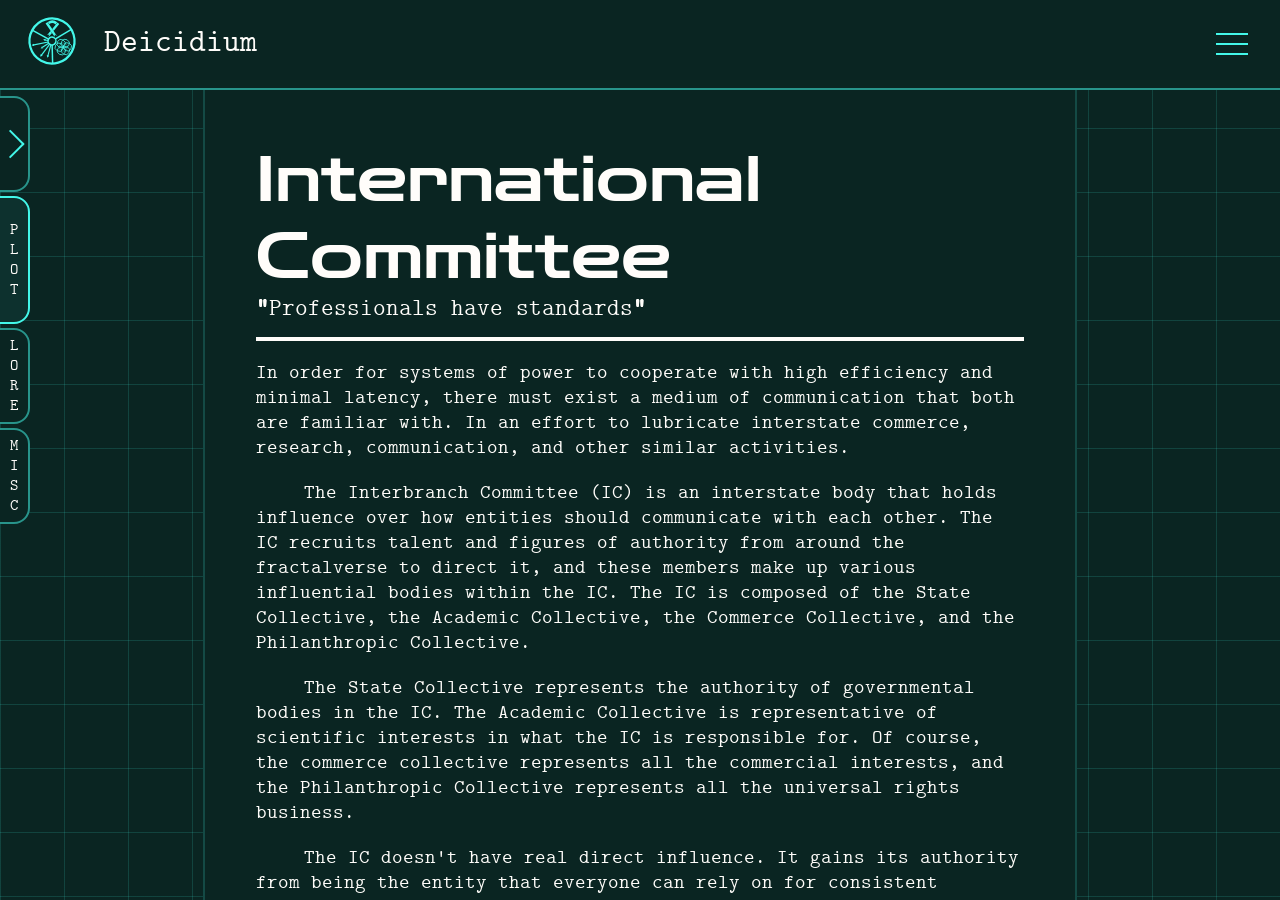
<file: pages/worldbuilding/lore/internationalCommitteeWB.html>
<!DOCTYPE html>
<html lang="en">
<head>
    <meta charset="UTF-8">
    <meta name="viewport" content="width=device-width, initial-scale=1.0">
    <link rel="stylesheet" href="../../../homepageCSS.css">
    <title>International Committee | Deicidium</title>
</head>
<body>
    <header class = "flexBoxTop">
        <div class="LogoAndTitleFlex">
            <a href="../../../index.html">

                <!--BIG SPOOKY SVG-->
                <?xml version="1.0" encoding="utf-8"?>
                <svg xmlns="http://www.w3.org/2000/svg" viewBox="-75.1978 -75.1413 662.3449 662.367" width="662.3449px" height="662.367px" xmlns:bx="https://boxy-svg.com" id="logo" color="rgb(67, 247, 233)">
                    <ellipse style="fill: none; paint-order: fill; stroke: currentColor; stroke-width: 24px; transform-origin: 255.276px 209.961px 0px;" cx="256" cy="256" rx="243.83" ry="243.802" transform="matrix(0.48231202, -0.87599897, 0.87599897, 0.48231202, -39.98068603, 24.51028107)" class="logoColourChange"/>
                    <ellipse style="fill: none; paint-order: fill; stroke: currentColor; stroke-width: 16px; transform-origin: 255.276px 209.961px 0px;" cx="256" cy="256" rx="42.517" ry="42.517" transform="matrix(0.48231202, -0.87599897, 0.87599897, 0.48231202, -39.98076995, 24.51018952)" class="logoColourChange"/>
                    <path style="fill: none; stroke: currentColor; stroke-width: 16px; transform-origin: 215.296px 234.471px 0px;" d="M 216.048 36.004 L 216.039 237.857" transform="matrix(0.48231101, -0.87599999, 0.87599999, 0.48231101, 5.7e-7, 0.00001252)" class="logoColourChange"/>
                    <path style="fill: none; stroke: currentColor; stroke-width: 16px; transform-origin: 215.295px 234.472px 0px;" d="M 256.028 299.328 L 257.423 500.355" transform="matrix(0.99979395, -0.020303, 0.020303, 0.99979395, -0.00002374, -0.00004164)" class="logoColourChange"/>
                    <path d="M 261.007 184.924 L 273.93 210.77 L 248.084 210.77 L 261.007 184.924 Z" bx:shape="triangle 248.084 184.924 25.846 25.846 0.5 0 1@ea77e27d" style="stroke: rgb(0, 0, 0); stroke-width: 0px; fill: currentColor; transform-origin: 280.525px 243.284px 0px;" transform="matrix(-0.96516699, -0.26163599, 0.26163599, -0.96516699, -78.42181534, 131.83637967)" class="logoColourChange"/>
                    <path style="fill: none; stroke: currentColor; stroke-width: 16px; transform-origin: 215.298px 234.471px 0px;" d="M 175.677 301.758 L 175.669 503.61" transform="matrix(-0.51748002, -0.85569501, 0.85569501, -0.51748002, 0.00000489, 0.00000399)" class="logoColourChange"/>
                    <path style="fill: none; stroke: currentColor; stroke-width: 12px; transform-origin: 215.296px 234.471px 0px;" d="M 76.264 118.834 L 186.561 250.696" transform="matrix(0.48231101, -0.87599999, 0.87599999, 0.48231101, 5.7e-7, 0.00001252)" class="logoColourChange"/>
                    <path style="fill: none; stroke: rgb(0, 0, 0); stroke-width: 1px; transform-origin: 215.296px 234.471px 0px;" d="" transform="matrix(0.99980593, -0.01972, 0.01972, 0.99980593, -0.00000299, -0.00001037)" class="logoColourChange"/>
                    <path style="fill: none; stroke: rgb(0, 0, 0); stroke-width: 1px; transform-origin: 215.296px 234.471px 0px;" d="" transform="matrix(0.99980593, -0.01972, 0.01972, 0.99980593, -0.00000299, -0.00001037)" class="logoColourChange"/>
                    <path style="fill: none; stroke: rgb(0, 0, 0); stroke-width: 1px; transform-origin: 215.296px 234.471px 0px;" d="" transform="matrix(0.99980593, -0.01972, 0.01972, 0.99980593, -0.00000299, -0.00001037)" class="logoColourChange"/>
                    <path style="fill: none; stroke: currentColor; stroke-width: 12px; transform-origin: 215.296px 234.471px 0px;" d="M 106.368 223.292 L 177.561 260.939" transform="matrix(0.48231101, -0.87599999, 0.87599999, 0.48231101, 5.7e-7, 0.00001252)" class="logoColourChange"/>
                    <path style="fill: none; stroke: currentColor; stroke-width: 12px; transform-origin: 215.296px 234.471px 0px;" d="M 45.867 320.476 L 173.591 289.447" transform="matrix(0.48231101, -0.87599999, 0.87599999, 0.48231101, 5.7e-7, 0.00001252)" class="logoColourChange"/>
                    <path style="fill: none; stroke: currentColor; stroke-width: 12px; transform-origin: 215.296px 234.471px 0px;" d="M 17.719 252.701 L 174.391 275.445" transform="matrix(0.48231101, -0.87599999, 0.87599999, 0.48231101, 5.7e-7, 0.00001252)" class="logoColourChange"/>
                    <path style="fill: none; stroke: currentColor; stroke-width: 12px; transform-origin: 215.296px 234.471px 0px;" d="M 189.102 208.67 L 200.55 241.995" transform="matrix(0.48231101, -0.87599999, 0.87599999, 0.48231101, 5.7e-7, 0.00001252)" class="logoColourChange"/>
                    <path d="M 261.007 184.924 L 273.93 210.77 L 248.084 210.77 L 261.007 184.924 Z" bx:shape="triangle 248.084 184.924 25.846 25.846 0.5 0 1@ea77e27d" style="stroke: rgb(0, 0, 0); stroke-width: 0px; fill: currentColor; transform-origin: 280.525px 243.284px 0px;" transform="matrix(0.177651, -0.98409402, 0.98409402, 0.177651, -59.80739426, -11.06858305)" class="logoColourChange"/>
                    <path style="stroke: rgb(0, 0, 0); stroke-width: 0px; fill: currentColor; transform-origin: 634.605px 492.406px 0px;" transform="matrix(-0.282251, -0.75106198, 0.75106198, -0.282251, -373.15413977, -378.55391833)" d="M 732.3 461.019 A 106.278 106.278 0 0 1 682.344 577.921 L 664.228 546.703 A 70.184 70.184 0 0 0 697.218 469.503 Z" bx:shape="pie 629 486 70.184 106.278 76.405 149.872 1@a56f7088" class="logoColourChange"/>
                    <rect x="303.92" y="159.902" width="25.435" height="158.489" style="stroke: rgb(0, 0, 0); fill: currentColor; stroke-width: 0px; transform-origin: 338.717px 242.044px 0px;" transform="matrix(0.827613, -0.56129903, 0.56129903, 0.827613, -77.26614959, -128.1920533)" class="logoColourChange"/>
                    <path d="M 42.726 131.402 L 55.255 155.719 L 42.726 155.719 L 42.726 131.402 Z" bx:shape="triangle 42.726 131.402 12.529 24.317 0 0 1@dafec501" style="stroke: rgb(0, 0, 0); stroke-width: 0px; fill: currentColor; transform-origin: 33.288px 231.957px 0px;" transform="matrix(-0.82700998, 0.56218702, -0.56218702, -0.82700998, 228.16267058, -118.10516573)" class="logoColourChange"/>
                    <path d="M -48.909 -90.088 L -34.567 -73.415 L -48.909 -73.415 L -48.909 -90.088 Z" bx:shape="triangle -48.909 -90.088 14.342 16.673 0 0 1@13a8d453" style="stroke: rgb(0, 0, 0); stroke-width: 0px; fill: currentColor; transform-origin: -14.998px 3.192px 0px;" transform="matrix(0.83385909, -0.55197698, -0.55197698, -0.83385909, 276.44917023, 110.66049112)" class="logoColourChange"/>
                    <path d="M 316.028 57.033 L 335.442 73.468 L 274.623 145.305 L 260.106 123.089 L 316.028 57.033 Z M 255.309 168.121 L 240.791 145.905 L 257.911 125.681 L 272.43 147.897 L 255.309 168.121 Z M 233.035 194.429 L 213.625 177.993 L 238.596 148.497 L 253.115 170.712 L 233.035 194.429 Z" style="stroke: rgb(0, 0, 0); fill: currentColor; stroke-width: 0px; transform-origin: 261.449px 113.851px 0px;" transform="matrix(0.99982899, -0.01851, 0.01851, 0.99982899, -0.00000694, 0.00003307)" class="logoColourChange"/>
                    <path d="M 42.726 131.403 L 55.255 155.721 L 42.726 155.721 L 42.726 131.403 Z" bx:shape="triangle 42.726 131.403 12.529 24.318 0 0 1@4d5ea9c3" style="stroke: rgb(0, 0, 0); stroke-width: 0px; fill: currentColor; transform-origin: 73.023px 235.504px 0px;" transform="matrix(-0.77572399, -0.631073, 0.631073, -0.77572399, 188.42748954, -121.65246357)" class="logoColourChange"/>
                    <path d="M 48.909 90.088 L 63.251 106.761 L 48.909 106.761 L 48.909 90.088 Z" bx:shape="triangle 48.909 90.088 14.342 16.673 0 0 1@3a8078e7" style="stroke: rgb(0, 0, 0); stroke-width: 0px; fill: currentColor; transform-origin: 43.045px 186.423px 0px;" transform="matrix(0.76790601, 0.64056301, 0.64056301, -0.76790601, 218.4051958, -72.57108795)" class="logoColourChange"/>
                    <ellipse style="fill: rgba(0, 0, 0, 0); stroke: currentColor; stroke-width: 8px; transform-origin: 255.206px 298.341px 0px;" cx="211.548" cy="113.318" rx="44.545" ry="44.545" transform="matrix(-0.46847099, 0.88347906, -0.88347906, -0.46847099, -39.90880978, -63.86868947)" class="logoColourChange"/>
                    <ellipse style="fill: rgba(0, 0, 0, 0); stroke: currentColor; stroke-width: 3px; transform-origin: 256.321px 298.343px 0px;" cx="256.614" cy="113.394" rx="44.545" ry="44.545" transform="matrix(-0.46847099, 0.88347906, -0.88347906, -0.46847099, -41.0225923, -63.87086122)" class="logoColourChange"/>
                    <ellipse style="fill: rgba(0, 0, 0, 0); stroke: currentColor; stroke-width: 8px; transform-origin: 257.464px 298.344px 0px;" cx="302.84" cy="113.464" rx="44.545" ry="44.545" transform="matrix(-0.46847099, 0.88347906, -0.88347906, -0.46847099, -42.16678187, -63.87313325)" class="logoColourChange"/>
                    <ellipse style="fill: rgba(0, 0, 0, 0); stroke: currentColor; stroke-width: 8px; transform-origin: 255.766px 297.381px 0px;" cx="234.213" cy="74.505" rx="44.545" ry="44.545" transform="matrix(-0.46847099, 0.88347906, -0.88347906, -0.46847099, -40.46882906, -62.90849921)" class="logoColourChange"/>
                    <ellipse style="fill: rgba(0, 0, 0, 0); stroke: currentColor; stroke-width: 8px; transform-origin: 256.887px 297.376px 0px;" cx="279.538" cy="74.292" rx="44.545" ry="44.545" transform="matrix(-0.46847099, 0.88347906, -0.88347906, -0.46847099, -41.5899988, -62.90342209)" class="logoColourChange"/>
                    <ellipse style="fill: rgba(0, 0, 0, 0); stroke: currentColor; stroke-width: 8px; transform-origin: 255.764px 299.32px 0px;" cx="234.14" cy="152.919" rx="44.545" ry="44.545" transform="matrix(-0.46847099, 0.88347906, -0.88347906, -0.46847099, -40.46741017, -64.8479787)" class="logoColourChange"/>
                    <ellipse style="fill: rgba(0, 0, 0, 0); stroke: currentColor; stroke-width: 8px; transform-origin: 256.892px 299.323px 0px;" cx="279.764" cy="153.013" rx="44.545" ry="44.545" transform="matrix(-0.46847099, 0.88347906, -0.88347906, -0.46847099, -41.59518484, -64.8505402)" class="logoColourChange"/>
                    <path d="M 261.006 184.924 L 273.929 210.77 L 248.083 210.77 L 261.006 184.924 Z" bx:shape="triangle 248.083 184.924 25.846 25.846 0.5 0 1@3abb82eb" style="stroke: rgb(0, 0, 0); stroke-width: 0px; fill: currentColor; transform-origin: 280.524px 243.282px 0px;" transform="matrix(-0.19606699, -0.98058999, 0.98058999, -0.19606699, -191.43706957, 28.88447359)" class="logoColourChange"/>
                    <path d="M 261.007 184.924 L 273.93 210.77 L 248.084 210.77 L 261.007 184.924 Z" bx:shape="triangle 248.084 184.924 25.846 25.846 0.5 0 1@ea77e27d" style="stroke: rgb(0, 0, 0); stroke-width: 0px; fill: currentColor; transform-origin: 280.525px 243.284px 0px;" transform="matrix(-0.54731202, -0.83692902, 0.83692902, -0.54731202, -109.06032481, 45.93351996)" class="logoColourChange"/>
                    <path d="M 261.006 184.924 L 273.929 210.77 L 248.083 210.77 L 261.006 184.924 Z" bx:shape="triangle 248.083 184.924 25.846 25.846 0.5 0 1@3abb82eb" style="stroke: rgb(0, 0, 0); stroke-width: 0px; fill: currentColor; transform-origin: 280.525px 243.284px 0px;" transform="matrix(-0.79824692, -0.60233003, 0.60233003, -0.79824692, -132.35126122, 124.75802965)" class="logoColourChange"/>
                </svg>
                <!--BIG SPOOKY SVG-->

            </a>
            <div class="cmu topTitle">
                <a href="../../../index.html" class="deicidiumTitle link1">Deicidium</a>
            </div>
        </div>
        <div class="cmu topBarButtonContainer">
            <div class="menuDropdown">
                <div class="dropDownContainerDown">
                    <a class="navLink1">About</a>
                    <a class="navLink1">Credits</a>
                    <a class="navLink1" onclick="openSettings()">Settings</a>
                </div>
                <div class="menuIcon" onclick="menuAnimation(this)">
                    <div class="menuBar1"></div>
                    <div class="menuBar2"></div>
                    <div class="menuBar3"></div>
                </div>
            </div>
        </div>
    </header>

    <div class="mainBodyAndSideBar">

        <div class="sideBarStuff">
            <div class="sideBarStory focused">

                <div class="sideNavSec">
                    <a class="sideNavLink">No, not yet.</a>
                </div>

            </div>
            
            <div class="sideBarLore">

                <div class="sideNavSec">
                    <div class="sideNavHeader" onclick="openSideBarSection(this)">
                        <div class="sideBarArrow">
                            <div class="sideBarArrowLine1"></div>
                            <div class="sideBarArrowLine2"></div>
                        </div>
                        <div>Cosmology</div>
                    </div>

                    <div class="minSideNavSec indentNone">
                        <div class="sideNavSec">

                            <a href="../../../pages/worldbuilding/cosmology/dimensionsWB.html" class="sideNavLink indentOne">Dimensionality</a>
                            <a href="../cosmology/universeWB.html" class="sideNavLink indentOne">Universe</a>
                            <a class="sideNavLink indentOne">Fractalverse</a>
                            <a class="sideNavLink indentOne">Energy Incursions</a>
                            <a href="../cosmology/noosphereWB.html" class="sideNavLink indentOne">Noosphere</a>
                            
                        </div>
                    </div>
                </div>

                <div class="sideNavSec">
                    <div class="sideNavHeader" onclick="openSideBarSection(this)">
                        <div class="sideBarArrow">
                            <div class="sideBarArrowLine1"></div>
                            <div class="sideBarArrowLine2"></div>
                        </div>
                        <div>History</div>
                    </div>

                    <div class="minSideNavSec indentNone">
                        <div class="sideNavSec">

                            <a class="sideNavLink indentOne">Humanity</a>
                            <a class="currentNavLink sideNavLink indentOne">International Committee</a>
                            
                        </div>
                    </div>
                </div>

                <div class="sideNavSec">

                    <div class="sideNavHeader" onclick="openSideBarSection(this)">
                        <div class="sideBarArrow">
                            <div class="sideBarArrowLine1"></div>
                            <div class="sideBarArrowLine2"></div>
                        </div>
                        <div>Physics</div>
                    </div>

                    <div class="minSideNavSec indentNone">
                        <div class="sideNavSec">

                            <a class="sideNavLink indentOne">Primal Dogma (Faith Complex)</a>

                        </div>
                    </div>

                </div>

                <div class="sideNavSec">

                    <div class="sideNavHeader" onclick="openSideBarSection(this)">
                        <div class="sideBarArrow">
                            <div class="sideBarArrowLine1"></div>
                            <div class="sideBarArrowLine2"></div>
                        </div>
                        <div>Politics</div>
                    </div>

                    <div class="minSideNavSec indentNone">

                        <div class="sideNavSec">
                            <div class="sideNavHeader indentOne" onclick="openSideBarSection(this)">
                                <div class="sideBarArrow">
                                    <div class="sideBarArrowLine1"></div>
                                    <div class="sideBarArrowLine2"></div>
                                </div>
                                <div>Political Theory</div>
                            </div>
                            
                            <div class="minSideNavSec indentTwo">
                                <div class="sideNavSec">
                                    <a class="sideNavLink indentTwo">Governance</a>
                                    <a class="sideNavLink indentTwo">Military</a>
                                    <a class="sideNavLink indentTwo">Trade</a>
                                    <a class="sideNavLink indentTwo">Universes (politics)</a>
                                    <a class="sideNavLink indentTwo">Vacuum Space (politics)</a>
                                </div>
                                
                            </div>
                        </div>


                        <div class="sideNavSec">
                            <div class="sideNavHeader indentOne" onclick="openSideBarSection(this)">
                                <div class="sideBarArrow">
                                    <div class="sideBarArrowLine1"></div>
                                    <div class="sideBarArrowLine2"></div>
                                </div>
                                <div>GOIs</div>
                            </div>
                            
                            <div class="minSideNavSec indentTwo">
                                
                                <div class="sideNavSec">
                                    <a class="sideNavLink indentTwo">Amentic Incorporated</a>
                                    <a class="sideNavLink indentTwo">Church of the Akrilith</a>
                                </div>

                            </div>
                        </div>
                    </div>

                </div>

                <div class="sideNavSec">

                    <div class="sideNavHeader" onclick="openSideBarSection(this)">
                        <div class="sideBarArrow">
                            <div class="sideBarArrowLine1"></div>
                            <div class="sideBarArrowLine2"></div>
                        </div>
                        <div>Technology</div>
                    </div>

                    <div class="minSideNavSec indentNone">

                        <div class="sideNavSec">
                            <a class="sideNavLink indentOne">Scanning</a>
                        </div>

                    </div>
                </div>

            </div>

            <div class="sideBarMisc">
                <a href="../../../index.html" class="sideNavLink">Home Page</a>
            </div>

            <div class="sideBarManipulations">
                <button class="openBarButton" onclick="openSideBar()">
                    <div class="openBarButtonLine1"></div>
                    <div class="openBarButtonLine2"></div>
                </button>
                <button class="openStoryBarButton opened" onclick="openStorySideBar(this)">
                    PLOT
                </button>
                <button class="openWorldbuildingBarButton" onclick="openWorldbuildingSideBar(this)">
                    LORE
                </button>
                <button class="openMiscBarButton" onclick="openMiscSideBar(this)">
                    MISC
                </button>
            </div>
        </div>

        <div class="mainBody">
            <div class="gridBackground"></div>

            <div class="pageDocumentCenterer">

                <div class="pageDocument">
                    <div class="pageDocTitle">International Committee</div>
                    <div class="quoteContainer"><div class="textGoBlue"><strong>"</strong>Professionals have standards<strong>"</strong></div></div>
                    <div class="horizontalLine1"></div>

                    <div class="docText">
                        
                        <p>In order for systems of power to cooperate with high efficiency and minimal latency, there must exist a medium of communication that both are familiar with. In an effort to lubricate interstate commerce, research, communication, and other similar activities.</p>
                        <p class="indented">The Interbranch Committee (IC) is an interstate body that holds influence over how entities should communicate with each other. The IC recruits talent and figures of authority from around the fractalverse to direct it, and these members make up various influential bodies within the IC. The IC is composed of the State Collective, the Academic Collective, the Commerce Collective, and the Philanthropic Collective.</p>
                        <p class="indented">The State Collective represents the authority of governmental bodies in the IC. The Academic Collective is representative of scientific interests in what the IC is responsible for. Of course, the commerce collective represents all the commercial interests, and the Philanthropic Collective represents all the universal rights business.</p>
                        <p class="indented">The IC doesn't have real direct influence. It gains its authority from being the entity that everyone can rely on for consistent standards for conduct. Many also subscribe to the IC as a wide variety of individuals can have influence on its decisions. Anything from governments to charities can have its share of influence in what the IC does.</p>
                        <p class="indented">There is growing controversy within the IC that the State Collective possesses too much power within the committee's actions, and that this power is only growing. The International Committee has been under threat of collapse and is losing credibility due to influence within it by superpowers such as Infinitrium, Amentic Inc, and the Church of the Akrilith. Furthermore, the IC has a history of human weighted influence, so some communities reject its authority.</p>
                        <p class="indented">The IC's guidelines for the fractalverse are described in the Fractalverse Standardized Protocol (FSP) ruleset. Provided in this document is a list, or basically a cheat sheet of every quantifiable thing the IC has done.</p>
                        <p class="indented">Before we get into that, some quick context as to how these measurements came to be. The most interesting of all of them is hwo the measurements of time were conceived. Most organisms that are members of the IC obviously came from planets in universes, so most people based their measurements of time based on that. Because of this, the IC ran a one time survey for all the planets in a 12,532 solar system survey across all its members' jurisdiction. The average time it took for a planet to rotate around their star was computed, and the average length of a day was also computed.</p>
                        <p class="indented">That was the first large movement that established the IC as a respected authority figure in the approximate fractalverse.</p>
                        <p class="indented">Units of measurement were much more arbitrary to measure. The first one was easy, that being macro scale measurements. The academic and state collective within the IC both advocated for long term units of space to be determined as the average distance between universes. A sample similar to the average rotation of planets was conducted to determine the average length betwen universes.</p>
                        <p class="indented">Thanks to a controversial push by human members of the IC, as well as those allied with them, chose to scale smaller units in multiples of ten.</p>
                        <p class="indented">Smaller units of measurement had much more debate centered around them. It was ultimately decided that micro level units of measurement should be based on some universal measurement that remained constant throughout. The universal constant that was used for small units of measurements was the average thickness of universal membranes.</p>
                        <p class="indented">Length of particles was an obvious one, so that was employed.</p>
                        <p class="indented">Small units of time were measured based on (FINISH THIS SOON)</p>

                        <div class="foldingSection first">
                            <div class="foldingHeader">
                                <div class="foldHeader1">Fractalverse Standardized Protocol (FSP)</div>
                                <div class="foldingArrow" onclick="foldSection_type2('first')">
                                    <div class="foldingArrowContainer first">
                                        <div class="foldArrow1"></div>
                                        <div class="foldArrow2"></div>
                                    </div>
                                </div>
                            </div>

                            <div class="horizontalLine2"></div>

                            <div class="foldingContent first">
                                <div class="contentFoldWrapper">

                                    <p><strong>Units of Length (micro):</strong></p>
                                    <p class="lessMargin indented">Firmameters (fm): ~5 meters in our world</p>
                                    <p class="lessMargin indented">Kilofirmameters (kfm): 1000fm</p>
                                    <p class="lessMargin indented">Centifirmameters (cfm): 0.01fm</p>

                                    <p><strong>Units of Length (macro):</strong></p>
                                    <p class="lessMargin indented">Celestial Spans (cs): ~96 light years in our world</p>
                                    <p class="lessMargin indented">Galactic Spans (gs): ~25,000 light years in our world</p>

                                    <p><strong>Units of Time (macro):</strong></p>
                                    <p class="lessMargin indented">Cycline: ~1.41 days in our world</p>
                                    <p class="lessMargin indented">Annuity: ~1.86 years in our world</p>

                                    <p><strong>Units of Time (micro):</strong></p>
                                    <p class="lessMargin indented">Split: ~2 seconds</p>

                                    <p><strong>Units of Energy:</strong></p>

                                    <p><strong></strong></p>

                                </div>
                            </div>
                        </div>

                    </div>

                </div>
                
            </div>

            <section class="footer">

                <!--BIG SPOOKY SVG-->
                <?xml version="1.0" encoding="utf-8"?>
                <svg xmlns="http://www.w3.org/2000/svg" viewBox="-75.1978 -75.1413 662.3449 662.367" width="662.3449px" height="662.367px" xmlns:bx="https://boxy-svg.com" color="rgb(67, 247, 233)" class="footerLogo">
                    <ellipse style="fill: none; paint-order: fill; stroke: currentColor; stroke-width: 24px; transform-origin: 255.276px 209.961px 0px;" cx="256" cy="256" rx="243.83" ry="243.802" transform="matrix(0.48231202, -0.87599897, 0.87599897, 0.48231202, -39.98068603, 24.51028107)" class="logoColourChange"/>
                    <ellipse style="fill: none; paint-order: fill; stroke: currentColor; stroke-width: 16px; transform-origin: 255.276px 209.961px 0px;" cx="256" cy="256" rx="42.517" ry="42.517" transform="matrix(0.48231202, -0.87599897, 0.87599897, 0.48231202, -39.98076995, 24.51018952)" class="logoColourChange"/>
                    <path style="fill: none; stroke: currentColor; stroke-width: 16px; transform-origin: 215.296px 234.471px 0px;" d="M 216.048 36.004 L 216.039 237.857" transform="matrix(0.48231101, -0.87599999, 0.87599999, 0.48231101, 5.7e-7, 0.00001252)" class="logoColourChange"/>
                    <path style="fill: none; stroke: currentColor; stroke-width: 16px; transform-origin: 215.295px 234.472px 0px;" d="M 256.028 299.328 L 257.423 500.355" transform="matrix(0.99979395, -0.020303, 0.020303, 0.99979395, -0.00002374, -0.00004164)" class="logoColourChange"/>
                    <path d="M 261.007 184.924 L 273.93 210.77 L 248.084 210.77 L 261.007 184.924 Z" bx:shape="triangle 248.084 184.924 25.846 25.846 0.5 0 1@ea77e27d" style="stroke: rgb(0, 0, 0); stroke-width: 0px; fill: currentColor; transform-origin: 280.525px 243.284px 0px;" transform="matrix(-0.96516699, -0.26163599, 0.26163599, -0.96516699, -78.42181534, 131.83637967)" class="logoColourChange"/>
                    <path style="fill: none; stroke: currentColor; stroke-width: 16px; transform-origin: 215.298px 234.471px 0px;" d="M 175.677 301.758 L 175.669 503.61" transform="matrix(-0.51748002, -0.85569501, 0.85569501, -0.51748002, 0.00000489, 0.00000399)" class="logoColourChange"/>
                    <path style="fill: none; stroke: currentColor; stroke-width: 12px; transform-origin: 215.296px 234.471px 0px;" d="M 76.264 118.834 L 186.561 250.696" transform="matrix(0.48231101, -0.87599999, 0.87599999, 0.48231101, 5.7e-7, 0.00001252)" class="logoColourChange"/>
                    <path style="fill: none; stroke: rgb(0, 0, 0); stroke-width: 1px; transform-origin: 215.296px 234.471px 0px;" d="" transform="matrix(0.99980593, -0.01972, 0.01972, 0.99980593, -0.00000299, -0.00001037)" class="logoColourChange"/>
                    <path style="fill: none; stroke: rgb(0, 0, 0); stroke-width: 1px; transform-origin: 215.296px 234.471px 0px;" d="" transform="matrix(0.99980593, -0.01972, 0.01972, 0.99980593, -0.00000299, -0.00001037)" class="logoColourChange"/>
                    <path style="fill: none; stroke: rgb(0, 0, 0); stroke-width: 1px; transform-origin: 215.296px 234.471px 0px;" d="" transform="matrix(0.99980593, -0.01972, 0.01972, 0.99980593, -0.00000299, -0.00001037)" class="logoColourChange"/>
                    <path style="fill: none; stroke: currentColor; stroke-width: 12px; transform-origin: 215.296px 234.471px 0px;" d="M 106.368 223.292 L 177.561 260.939" transform="matrix(0.48231101, -0.87599999, 0.87599999, 0.48231101, 5.7e-7, 0.00001252)" class="logoColourChange"/>
                    <path style="fill: none; stroke: currentColor; stroke-width: 12px; transform-origin: 215.296px 234.471px 0px;" d="M 45.867 320.476 L 173.591 289.447" transform="matrix(0.48231101, -0.87599999, 0.87599999, 0.48231101, 5.7e-7, 0.00001252)" class="logoColourChange"/>
                    <path style="fill: none; stroke: currentColor; stroke-width: 12px; transform-origin: 215.296px 234.471px 0px;" d="M 17.719 252.701 L 174.391 275.445" transform="matrix(0.48231101, -0.87599999, 0.87599999, 0.48231101, 5.7e-7, 0.00001252)" class="logoColourChange"/>
                    <path style="fill: none; stroke: currentColor; stroke-width: 12px; transform-origin: 215.296px 234.471px 0px;" d="M 189.102 208.67 L 200.55 241.995" transform="matrix(0.48231101, -0.87599999, 0.87599999, 0.48231101, 5.7e-7, 0.00001252)" class="logoColourChange"/>
                    <path d="M 261.007 184.924 L 273.93 210.77 L 248.084 210.77 L 261.007 184.924 Z" bx:shape="triangle 248.084 184.924 25.846 25.846 0.5 0 1@ea77e27d" style="stroke: rgb(0, 0, 0); stroke-width: 0px; fill: currentColor; transform-origin: 280.525px 243.284px 0px;" transform="matrix(0.177651, -0.98409402, 0.98409402, 0.177651, -59.80739426, -11.06858305)" class="logoColourChange"/>
                    <path style="stroke: rgb(0, 0, 0); stroke-width: 0px; fill: currentColor; transform-origin: 634.605px 492.406px 0px;" transform="matrix(-0.282251, -0.75106198, 0.75106198, -0.282251, -373.15413977, -378.55391833)" d="M 732.3 461.019 A 106.278 106.278 0 0 1 682.344 577.921 L 664.228 546.703 A 70.184 70.184 0 0 0 697.218 469.503 Z" bx:shape="pie 629 486 70.184 106.278 76.405 149.872 1@a56f7088" class="logoColourChange"/>
                    <rect x="303.92" y="159.902" width="25.435" height="158.489" style="stroke: rgb(0, 0, 0); fill: currentColor; stroke-width: 0px; transform-origin: 338.717px 242.044px 0px;" transform="matrix(0.827613, -0.56129903, 0.56129903, 0.827613, -77.26614959, -128.1920533)" class="logoColourChange"/>
                    <path d="M 42.726 131.402 L 55.255 155.719 L 42.726 155.719 L 42.726 131.402 Z" bx:shape="triangle 42.726 131.402 12.529 24.317 0 0 1@dafec501" style="stroke: rgb(0, 0, 0); stroke-width: 0px; fill: currentColor; transform-origin: 33.288px 231.957px 0px;" transform="matrix(-0.82700998, 0.56218702, -0.56218702, -0.82700998, 228.16267058, -118.10516573)" class="logoColourChange"/>
                    <path d="M -48.909 -90.088 L -34.567 -73.415 L -48.909 -73.415 L -48.909 -90.088 Z" bx:shape="triangle -48.909 -90.088 14.342 16.673 0 0 1@13a8d453" style="stroke: rgb(0, 0, 0); stroke-width: 0px; fill: currentColor; transform-origin: -14.998px 3.192px 0px;" transform="matrix(0.83385909, -0.55197698, -0.55197698, -0.83385909, 276.44917023, 110.66049112)" class="logoColourChange"/>
                    <path d="M 316.028 57.033 L 335.442 73.468 L 274.623 145.305 L 260.106 123.089 L 316.028 57.033 Z M 255.309 168.121 L 240.791 145.905 L 257.911 125.681 L 272.43 147.897 L 255.309 168.121 Z M 233.035 194.429 L 213.625 177.993 L 238.596 148.497 L 253.115 170.712 L 233.035 194.429 Z" style="stroke: rgb(0, 0, 0); fill: currentColor; stroke-width: 0px; transform-origin: 261.449px 113.851px 0px;" transform="matrix(0.99982899, -0.01851, 0.01851, 0.99982899, -0.00000694, 0.00003307)" class="logoColourChange"/>
                    <path d="M 42.726 131.403 L 55.255 155.721 L 42.726 155.721 L 42.726 131.403 Z" bx:shape="triangle 42.726 131.403 12.529 24.318 0 0 1@4d5ea9c3" style="stroke: rgb(0, 0, 0); stroke-width: 0px; fill: currentColor; transform-origin: 73.023px 235.504px 0px;" transform="matrix(-0.77572399, -0.631073, 0.631073, -0.77572399, 188.42748954, -121.65246357)" class="logoColourChange"/>
                    <path d="M 48.909 90.088 L 63.251 106.761 L 48.909 106.761 L 48.909 90.088 Z" bx:shape="triangle 48.909 90.088 14.342 16.673 0 0 1@3a8078e7" style="stroke: rgb(0, 0, 0); stroke-width: 0px; fill: currentColor; transform-origin: 43.045px 186.423px 0px;" transform="matrix(0.76790601, 0.64056301, 0.64056301, -0.76790601, 218.4051958, -72.57108795)" class="logoColourChange"/>
                    <ellipse style="fill: rgba(0, 0, 0, 0); stroke: currentColor; stroke-width: 8px; transform-origin: 255.206px 298.341px 0px;" cx="211.548" cy="113.318" rx="44.545" ry="44.545" transform="matrix(-0.46847099, 0.88347906, -0.88347906, -0.46847099, -39.90880978, -63.86868947)" class="logoColourChange"/>
                    <ellipse style="fill: rgba(0, 0, 0, 0); stroke: currentColor; stroke-width: 3px; transform-origin: 256.321px 298.343px 0px;" cx="256.614" cy="113.394" rx="44.545" ry="44.545" transform="matrix(-0.46847099, 0.88347906, -0.88347906, -0.46847099, -41.0225923, -63.87086122)" class="logoColourChange"/>
                    <ellipse style="fill: rgba(0, 0, 0, 0); stroke: currentColor; stroke-width: 8px; transform-origin: 257.464px 298.344px 0px;" cx="302.84" cy="113.464" rx="44.545" ry="44.545" transform="matrix(-0.46847099, 0.88347906, -0.88347906, -0.46847099, -42.16678187, -63.87313325)" class="logoColourChange"/>
                    <ellipse style="fill: rgba(0, 0, 0, 0); stroke: currentColor; stroke-width: 8px; transform-origin: 255.766px 297.381px 0px;" cx="234.213" cy="74.505" rx="44.545" ry="44.545" transform="matrix(-0.46847099, 0.88347906, -0.88347906, -0.46847099, -40.46882906, -62.90849921)" class="logoColourChange"/>
                    <ellipse style="fill: rgba(0, 0, 0, 0); stroke: currentColor; stroke-width: 8px; transform-origin: 256.887px 297.376px 0px;" cx="279.538" cy="74.292" rx="44.545" ry="44.545" transform="matrix(-0.46847099, 0.88347906, -0.88347906, -0.46847099, -41.5899988, -62.90342209)" class="logoColourChange"/>
                    <ellipse style="fill: rgba(0, 0, 0, 0); stroke: currentColor; stroke-width: 8px; transform-origin: 255.764px 299.32px 0px;" cx="234.14" cy="152.919" rx="44.545" ry="44.545" transform="matrix(-0.46847099, 0.88347906, -0.88347906, -0.46847099, -40.46741017, -64.8479787)" class="logoColourChange"/>
                    <ellipse style="fill: rgba(0, 0, 0, 0); stroke: currentColor; stroke-width: 8px; transform-origin: 256.892px 299.323px 0px;" cx="279.764" cy="153.013" rx="44.545" ry="44.545" transform="matrix(-0.46847099, 0.88347906, -0.88347906, -0.46847099, -41.59518484, -64.8505402)" class="logoColourChange"/>
                    <path d="M 261.006 184.924 L 273.929 210.77 L 248.083 210.77 L 261.006 184.924 Z" bx:shape="triangle 248.083 184.924 25.846 25.846 0.5 0 1@3abb82eb" style="stroke: rgb(0, 0, 0); stroke-width: 0px; fill: currentColor; transform-origin: 280.524px 243.282px 0px;" transform="matrix(-0.19606699, -0.98058999, 0.98058999, -0.19606699, -191.43706957, 28.88447359)" class="logoColourChange"/>
                    <path d="M 261.007 184.924 L 273.93 210.77 L 248.084 210.77 L 261.007 184.924 Z" bx:shape="triangle 248.084 184.924 25.846 25.846 0.5 0 1@ea77e27d" style="stroke: rgb(0, 0, 0); stroke-width: 0px; fill: currentColor; transform-origin: 280.525px 243.284px 0px;" transform="matrix(-0.54731202, -0.83692902, 0.83692902, -0.54731202, -109.06032481, 45.93351996)" class="logoColourChange"/>
                    <path d="M 261.006 184.924 L 273.929 210.77 L 248.083 210.77 L 261.006 184.924 Z" bx:shape="triangle 248.083 184.924 25.846 25.846 0.5 0 1@3abb82eb" style="stroke: rgb(0, 0, 0); stroke-width: 0px; fill: currentColor; transform-origin: 280.525px 243.284px 0px;" transform="matrix(-0.79824692, -0.60233003, 0.60233003, -0.79824692, -132.35126122, 124.75802965)" class="logoColourChange"/>
                </svg>
                <!--BIG SPOOKY SVG-->

                <div class="footerText">Deicidium</div>
            </section>
        </div>

    </div>

    <div class="settingsPopup">
        <div class="settingsTop">
            <div class="windowTitle">Settings</div>
            <div class="settingsExitButton" onclick="closeSettings()">
                <div class="settingsExitBar1"></div>
                <div class="settingsExitBar2"></div>
            </div>
        </div>

        <div class="settingsBody">
            <div class="settingsHeader">Appearance</div>
            <div class="settingsBox">
                <div class="settingLabel">Reset Styles</div>
                <button id="resetAllStyles" onclick="resetAllStyles()">RESET</button>
            </div>
            <div class="settingsBox">
                <div class="settingLabel">Primary Colour</div>
                
                <div class="colorSelectBar">
                    <label class="colorSelectLabel" for="redSelect">R</label>
                    <input type="range" min="0" max="255" value="0" id="redSelect" class="ColourSelectSlider">
                </div>
                <div class="colorSelectBar">
                    <label class="colorSelectLabel" for="greenSelect">G</label>
                    <input type="range" min="0" max="255" value="255" id="greenSelect" class="ColourSelectSlider">
                </div>
                <div class="colorSelectBar">
                    <label class="colorSelectLabel" for="blueSelect">B</label>
                    <input type="range" min="0" max="255" value="255" id="blueSelect" class="ColourSelectSlider">
                </div>
                <div class="colourResult">
                    <input class="colourOutput" type="text" readonly>
                    <div class="colourDisplay"></div>
                </div>
                <div class="colourButtons">
                    <button id="copyColour">Copy</button>
                    <button id="applyPrimaryColourTheme" onclick="applyColourScheme()">Apply</button>
                </div>
            </div>

            <div class="settingsBox">
                <div class="settingLabel">Secondary Colour</div>

                <div class="colourSelectBar">
                    <label class="colorSelectLabel" for="redSelect2">R</label>
                    <input type="range" class="colourSelectSliderTwo" id="redSelect2" min="0" max="255" value="255">
                </div>
                <div class="colourSelectBar">
                    <label class="colorSelectLabel" for="greenSelect2">G</label>
                    <input type="range" class="colourSelectSliderTwo" id="greenSelect2" min="0" max="255" value="255">
                </div>
                <div class="colourSelectBar">
                    <label class="colorSelectLabel" for="blueSelect2">B</label>
                    <input type="range" class="colourSelectSliderTwo" id="blueSelect2" min="0" max="255" value="255">
                </div>
                <div class="colourResult">
                    <input class="colourOutput2" type="text" readonly>
                    <div class="colourDisplay2"></div>
                </div>
                <div class="colourButtons">
                    <button id="copyColour2">Copy</button>
                    <button id="applySecondaryColourTheme" onclick="applySecondaryColour()">Apply</button>
                </div>
            </div>

            <div class="settingsBox">
                <div class="settingLabel">Body Text Font</div>

                <div class="fontScrollAndSearch">
                    <div class="wheelAndButtons">
                        <div class="fontScrollWheel1"></div>
                        <div class="upAndDownButtons">
                            <div class="upButton first" onclick="wheel1Move('-')">
                                <div class="upScrollButtonBar1"></div>
                                <div class="upScrollButtonBar2"></div>
                            </div>
                            <div class="downButton first" onclick="wheel1Move('+')">
                                <div class="downScrollButtonBar1"></div>
                                <div class="downScrollButtonBar2"></div>
                            </div>
                        </div>
                    </div>
                    
                    <input id="fontSearch1" type="text" class="fontSearchBar" placeholder="Search"></input>
                </div>

                <div id="applyBodyTextFont" onclick="applyBodyFont()">Apply</div>
            </div>

            <div class="settingsBox">
                <div class="settingLabel">Title Text Font</div>

                <div class="fontScrollAndSearch">
                    <div class="wheelAndButtons">

                        <div class="fontScrollWheel2"></div>

                        <div class="upAndDownButtons">
                            <div class="upButton second" onclick="wheel2Move('-')">
                                <div class="upScrollButtonBar1"></div>
                                <div class="upScrollButtonBar2"></div>
                            </div>
                            <div class="downButton second" onclick="wheel2Move('+')">
                                <div class="downScrollButtonBar1"></div>
                                <div class="downScrollButtonBar2"></div>
                            </div>
                        </div>

                    </div>
                    <input id="fontSearch2" type="text" class="fontSearchBar" placeholder="Search"></input>
                </div>

                <div id="applyTitleTextFont" onclick="applyTitleFont()">Apply</div>
            </div>
        </div>
    </div>

    <!--JAVASCRIPT LINK-->
    <script src="../../../scripts/homePageScript.js"></script>
    <script src="../../../scripts/footnoteScroll.js"></script>
    <script src="../../../scripts/collapsableSections.js"></script>
    <!--JAVASCRIPT LINK-->
</body>
</html>
</file>
<file: homepageCSS.css>
/* #region root variables and universals*/

:root {
    interpolate-size: allow-keywords;
    scroll-behavior:smooth;
    /* Setting colour variables */
    --baseColour:#43f7e9;
    --dullColour:#002424;
    --secondaryColour:#34c2b6;
    --tertiaryColour:#258d84;
    --quaternaryColour:#144642;
    --quinaryColour:#003333;
    --sideNavColourTrans:#43f7e823;
    --secondBaseColour:#fffdfa;

    --bodyFont: font2;
    --titleFont: font7;
}

* {
    font-family: var(--bodyFont);
    color:var(--secondBaseColour);

    scrollbar-width:none;

    overscroll-behavior: contain;
}

/* Defining 800 font families, and they ALL must be alphabetical */
@font-face {
    font-family: font0;
    src: url(fonts/ArialCE.ttf);
}
@font-face {
    font-family: font1;
    src: url(fonts/calibri-regular.ttf);
}
@font-face {
    font-family: font2;
    src: url(fonts/cmuntt.ttf);
}
@font-face {
    font-family: font3;
    src: url(fonts/COMIC.TTF);
}
@font-face {
    font-family: font4;
    src: url(fonts/JetBrainsMono-Regular.ttf);
}
@font-face {
    font-family: font5;
    src: url(fonts/times.ttf);
}
@font-face {
    font-family: font6;
    src: url(fonts/Ubuntu-Regular.ttf);
}
@font-face {
    font-family: font7;
    src: url(fonts/ZenDots-Regular.ttf);
}
/* #endregion*/

body {
    padding: 0px;
    margin: 0px;
    border-width:0px;
    background-color: var(--dullColour);
    position:relative;
    z-index:-15;
    scroll-behavior:smooth;
}

strong {
    font-weight: 900;
}

.link1 {
    color:var(--secondBaseColour);
    text-decoration:none;
    position:relative;
    display:inline-block;
    z-index: 1;
}

.link1::after {
    background:var(--baseColour);
    content: "";
    position:absolute;
    width: 100%;
    transform:scaleX(0);
    height: 2px;
    bottom: 0;
    left: 0;
    transition: transform 0.25s ease;
    transform-origin: bottom right;
    z-index: -1;
}

.link1:hover::after {
    transform: scaleX(1);
    transform-origin: bottom left;
}

a:hover {
    cursor: pointer;
}

#logo {
    height:72px;
    width:72px;
    -webkit-animation: logo 30s linear infinite both,
        logoSpawn 3s cubic-bezier(.28,.87,.59,1.47) both;
        animation: logo 30s linear infinite both,
            logoSpawn 3s cubic-bezier(.28,.87,.59,1.47) both;
    animation-play-state:running;
}

.logoColourChange {
    color:var(--baseColour)
}

@keyframes logoSpawn {
    0% {
        opacity: 0;
        scale: 0.35;
    }
    100% {
        opacity:1;
        scale:0.85;
    }
}
@-webkit-keyframes logoSpawn {
    0% {
        opacity: 0;
        scale: 0.35;
    }
    100% {
        opacity:1;
        scale:0.85;
    }
}

@keyframes logo {
    0% {
        -webkit-transform: rotate(0);
            transform:rotate(0);
    }
    100% {
        -webkit-transform: rotate(-360deg);
        transform: rotate(-360deg);
    }
}
@-webkit-keyframes logo {
    0% {
        -webkit-transform: rotate(0);
            transform:rotate(0);
    }
    100% {
        -webkit-transform: rotate(-360deg);
            transform: rotate(-360deg);
    }
}

.LogoAndTitleFlex {
    height:100%;
    display:flex;
    align-items: center;
    justify-content:left;
}

.flexBoxTop:hover {
    border-color: var(--baseColour);
    background-color:var(--quinaryColour);
}

.flexBoxTop {
    display: flex;
    max-width: 100vw;
    width:100vw - 32px;
    height: 56px;
    padding-top: 16px;
    padding-bottom: 16px;
    padding-left: 16px;
    padding-right: 32px;
    justify-content: space-between;
    align-items: center;
    background-color: var(--dullColour);
    border-bottom: 2px;
    border-top: 0px;
    border-left: 0px;
    border-right: 0px;
    border-style:solid;
    border-color:var(--tertiaryColour);
    transition: border-color 0.3s ease,
        background-color 0.3s ease;
    z-index: 30;
    top:0;
    position:sticky;
}

.topBarButtonContainer {
    display:flex;
    height: min-content;
    width: 25%;
    padding-top: -8px;
    padding-bottom:-8px;
    justify-content:flex-end;
    align-content:center;
    gap:24px;
    color:var(--secondBaseColour);
}

.menuDropdown {
    margin:0;
    padding:0;
    display:flex;
    align-items:center;
    height:100%;
    gap:32px;
}

.menuIcon {
    display:inline-block;
}

.menuIcon:hover {
    cursor:pointer;
}

.menuBar1, .menuBar2, .menuBar3 {
    width:32px;
    height:2px;
    background-color:var(--baseColour);
    margin-top: 8px;
    margin-bottom: 8px;
    margin-left:0;
    margin-right:0;
    transition: .5s;
}

.clickedMenu.menuBar1 {
    transform: translate(0, 10px) rotate(-45deg);
}
.clickedMenu.menuBar2 {
    opacity:0;
}
.clickedMenu.menuBar3 {
    transform: translate(0, -10px) rotate(45deg);
}

.dropDownContainerDown {
    font-size:20px;
    display:flex;
    flex-direction:column;
    justify-content:space-between;
    align-items:end;
    width:196px;
    position:absolute;
    top:90px;
    right:16px;
    background-color:var(--dullColour);
    border-left-width: 2px;
    border-bottom-width:2px;
    border-top-width:0px;
    border-right-width:2px;
    border-style:solid;
    border-color:var(--tertiaryColour);
    transition:0.3s;
    transform-origin:top;
    transform:scaleY(0);
    opacity:0;
}

.navLink1 {
    box-sizing:border-box;
    padding-right:16px;
    font-size:24px;
    width:100%;
    text-align:right;
    line-height:48px;
    text-justify: center;
    height:48px;
    background-image: linear-gradient(90deg, var(--dullColour) 50%, var(--sideNavColourTrans) 50%);
    background-position:0%;
    background-size:200% 100%;
    transition:background-position 0.3s;
}
.navLink1:hover {
    background-position:100%;
}

.sideBarArrow {
    width:24px;
    height:100%;
    display:flex;
    align-items:center;
}

.sideBarArrowLine1 {
    width:16px;
    height:2px;
    background-color:var(--baseColour);
    transform:rotate(-45deg) translateY(-1px) translateX(4px);
    transition:.25s;
}

.sideBarArrowLine2 {
    width:16px;
    height:2px;
    background-color:var(--baseColour);
    transform:rotate(45deg) translateY(-1px) translateX(-4px);
    transition:.25s;
}

.sideBarArrowLine1.opened {
    transform:rotate(45deg) translateX(1px) translateY(-2px);
}

.sideBarArrowLine2.opened {
    transform:rotate(-45deg) translateX(-1px) translateY(-2px);
}

.sideNavHeader {
    box-sizing:border-box;
    padding-left:4px;
    font-size:18px;
    width:100%;
    text-align:left;
    line-height:48px;
    text-justify:center;
    height:48px;
    background-image: linear-gradient(90deg, transparent 50%, var(--sideNavColourTrans) 50%);
    background-position:200%;
    background-size:200% 100%;
    transition:background-position 0.3s;
    display:flex;
    gap:4px;
    cursor:pointer;
}

.sideNavHeader.indentOne {
    padding-left:24px;
}
.sideNavHeader.indentTwo {
    padding-left:44px;
}
.sideNavHeader:hover {
    background-position:100%;
}

.sideNavLink {
    box-sizing:border-box;
    padding-left:12px;
    font-size:18px;
    width:100%;
    text-align:left;
    line-height:48px;
    height:48px;
    background-image: linear-gradient(90deg, transparent 50%, var(--sideNavColourTrans) 50%);
    background-position:200%;
    background-size:200% 100%;
    transition:background-position 0.3s;
    cursor:pointer;
    /*This solution has no right to be this easy*/
    display:block;
    overflow:hidden;
    white-space: nowrap;
    text-overflow:"[...]";
    text-decoration:none;
}

.currentNavLink {
    text-decoration:underline;
    text-decoration-color: var(--baseColour);
}

.sideNavLink.indentOne {
    padding-left:24px;
}

.sideNavLink.indentTwo {
    padding-left:44px;
}

.sideNavLink:hover {
    background-position:100%;
}

.minSideNavSec {
    position:relative;
    height:0px;
    opacity:0;
    transform-origin:top;
    transition:.25s;
    z-index:-10;
    pointer-events:none;
}

.minSideNavSec.indentNone::after {
    position:absolute;
    content:'';
    height:calc(100%);
    width:2px;
    left:15px;
    top:0px;
    background-color:var(--tertiaryColour)
}

.minSideNavSec.indentTwo::after {
    position:absolute;
    content:'';
    height:calc(100%);
    width:2px;
    left:35px;
    top:0;
    background-color:var(--tertiaryColour)
}

.minSideNavSec.opened {
    opacity:1;
    z-index:1;
    pointer-events:all;
    height:fit-content;
}

.dropDownContainerDown.opened {
    transform:scaleY(1);
    transform-origin:top;
    opacity:1;
}

.topTitle {
    display: flex;
    padding-left: 16px;
    padding-right: 16px;
    height: 100%;
    color: var(--secondBaseColour);
    text-align: left;
    font-size:32px;
    align-items:center;
}

.mainBodyAndSideBar {
    display:flex;
    height:calc(100vh - 90px);
    position:relative;
    z-index:-15;
}

.sideBarStory, .sideBarLore, .sideBarMisc {
    box-sizing:border-box;
    display:flex;
    flex-direction:column;
    flex:1;
    width:290px;
    height:calc(100% - 90px);
    border-right-width:2px;
    border-left-width: 0px;
    border-bottom-width: 0px;
    border-top-width: 2px;
    border-style: solid;
    border-color:var(--tertiaryColour);
    border-top-color:transparent;
    background-color:var(--dullColour);
    margin-top: -2px;
    transition: border-color 0.3s ease,
        border-top-color 0.3s ease,
        background-color 0.3s ease,
        transform 0.3s ease;
    left:0;
    position:fixed;
    z-index:0;
    transform:translateX(-300px);
    transform-origin:left;
    opacity:0;
    overflow-y:scroll;
}

.sideBarStory.focused {
    opacity:1;
    z-index: 31;
}
.sideBarLore.focused {
    opacity:1;
    z-index: 31;
}
.sideBarMisc.focused {
    opacity:1;
    z-index: 31;
}

.sideBarStory.sideBarOpened, .sideBarLore.sideBarOpened, .sideBarMisc.sideBarOpened {
    transform:translateX(0);
    transform-origin:left;
}

.sideBarStory:hover, .sideBarLore:hover, .sideBarMisc:hover {
    border-color:var(--baseColour);
    background-color:var(--quinaryColour);
}

.sideBarManipulations {
    position:fixed;
    width:48px;
    left:0px;
    top:96px;
    height:100%;
    display:flex;
    flex-direction:column;
    transition:0.3s ease;
    z-index:29;
    gap:4px;
}

.sideBarManipulations.sideBarOpened {
    left:290px;
}

.openBarButton {
    width:32px;
    height:96px;
    border-width:2px;
    border-style:solid;
    border-color:var(--tertiaryColour);
    background-color:var(--dullColour);
    border-top-right-radius: 16px;
    border-bottom-right-radius: 16px;
    border-top-left-radius: 0px;
    border-bottom-left-radius: 0px;
    transition:.3s ease;
    transform:translateX(-2px);
}

.openStoryBarButton {
    width:32px;
    height:96px;
    border-width:2px;
    border-style:solid;
    border-color:var(--tertiaryColour);
    background-color:var(--dullColour);
    border-top-right-radius: 16px;
    border-bottom-right-radius: 16px;
    border-top-left-radius: 0px;
    border-bottom-left-radius: 0px;
    transition:.3s ease;
    transform:translateX(-2px);
    writing-mode:vertical-rl;
    text-orientation:upright;
    font-size:16px;
}

.openStoryBarButton:hover {
    cursor:pointer;
    border-color:var(--baseColour);
    background-color:var(--quinaryColour);
}

.openStoryBarButton.opened {
    border-color:var(--baseColour);
    background-color:var(--quinaryColour);
    height:128px;
}

.openWorldbuildingBarButton {
    width:32px;
    height:96px;
    border-width:2px;
    border-style:solid;
    border-color:var(--tertiaryColour);
    background-color:var(--dullColour);
    border-top-right-radius: 16px;
    border-bottom-right-radius: 16px;
    border-top-left-radius: 0px;
    border-bottom-left-radius: 0px;
    transition:.3s ease;
    transform:translateX(-2px);
    writing-mode:vertical-rl;
    text-orientation:upright;
    font-size:16px;
}

.openWorldbuildingBarButton:hover {
    cursor:pointer;
    border-color:var(--baseColour);
    background-color:var(--quinaryColour);
}

.openWorldbuildingBarButton.opened {
    border-color:var(--baseColour);
    background-color:var(--quinaryColour);
    height:128px;
}

.openMiscBarButton {
    width:32px;
    height:96px;
    border-width:2px;
    border-style:solid;
    border-color:var(--tertiaryColour);
    background-color:var(--dullColour);
    border-top-right-radius: 16px;
    border-bottom-right-radius: 16px;
    border-top-left-radius: 0px;
    border-bottom-left-radius: 0px;
    transition:.3s ease;
    transform:translateX(-2px);
    writing-mode:vertical-rl;
    text-orientation:upright;
    font-size:16px;
}

.openMiscBarButton:hover {
    cursor:pointer;
    border-color:var(--baseColour);
    background-color:var(--quinaryColour);
}

.openMiscBarButton.opened {
    border-color:var(--baseColour);
    background-color:var(--quinaryColour);
    height:128px;
}

.openBarButton:hover {
    cursor:pointer;
    border-color:var(--baseColour);
    background-color:var(--quinaryColour);
}

.openBarButtonLine1 {
    height:2px;
    width:20px;
    margin-top:4px;
    margin-bottom:4px;
    background-color:var(--baseColour);
    transform:rotate(45deg) translateY(-3px) translateX(-2px);
    transition:0.3s ease;
}

.openBarButtonLine2 {
    height:2px;
    width:20px;
    margin-top:4px;
    margin-bottom:4px;
    background-color:var(--baseColour);
    transform:rotate(-45deg) translateY(3px) translateX(-2px);
    transition:.3s ease;
}

.openBarButtonLine1.sideBarOpened {
    transform:rotate(-45deg) translateY(-3px) translateX(2px);
}

.openBarButtonLine2.sideBarOpened {
    transform:rotate(45deg) translateY(3px) translateX(2px);
}

.mainBody {
    box-sizing:border-box;
    width:100%;
    height: 100%;
    margin-left:0;
    position:relative;
    right:0;
    overflow-x:hidden;
    display:inline-block;
    z-index:-15;
    transition:ease .3s;

}

.mainBody.shrunk {
    width:calc(100% - 290px);
    margin-left:290px;
}

@keyframes appearGrid {
    0%{
        opacity: 0;
    }
    100%{
        opacity: 1;
    }
}
@-webkit-keyframes appearGrid {
    0%{
        opacity: 0;
    }
    100%{
        opacity: 1;
    }
}

@keyframes moveGrid {
    0% {
        transform: translate(0);
    }
    100% {
        transform: translate(128px, 64px);
    }
}
@-webkit-keyframes moveGrid {
    0% {
        transform: translate(0);
    }
    100% {
        transform: translate(128px,64px);
    }
}

.sectionOne {
    box-sizing:border-box;
    margin:0px;
    padding:clamp(32px, 8vw, 64px);
    height:fit-content;
}
.sectionOne::before {
    content: "";
    position:absolute;
    z-index: -5;
    width:calc(100% + 128px);
    height: 150%;
    top:-64px;
    left:-128px;
    background-size: 64px 64px;
    background-image:linear-gradient(to right, var(--sideNavColourTrans) 1px, transparent 1px),
        linear-gradient(to bottom, var(--sideNavColourTrans) 1px, transparent 1px);
    background-repeat:repeat;
    animation: moveGrid 2s linear infinite both,
        appearGrid 1.5s linear both;
        -webkit-animation: moveGrid 2s linear infinite both,
            appearGrid 1.5s linear both;
}

.secOneHeader {
    width: 100%;
    margin:0px;
    font-family:var(--titleFont);
    font-size: clamp(24px, 5vw, 5vw);
    color:transparent;
    background-image: linear-gradient(90deg, var(--secondaryColour) 50%, var(--secondBaseColour) 50%);
    background-position:100%;
    background-size:200% 100%;
    background-clip:text;
    -webkit-background-clip: text;
    transition: background-position .5s ease;
    position:relative;
}
.secOneHeader::after {
    position:absolute;
    width:100%;
    content:'';
    height:5%;
    bottom:0;
    left:0;
    color:transparent;
    background-image: linear-gradient(90deg, var(--secondBaseColour) 50%, var(--secondaryColour) 50%);
    background-position:-100%;
    background-size:200% 100%;
    transition: background-position .5s ease;
}
.secOneHeader:hover {
    background-position:0;
}
.secOneHeader:hover::after {
    background-position:0;
}

.secOneText {
    width: 66%;
    font-size: clamp(18px, 2vw, 2vw);
    text-shadow:2px 2px 0px black;
}

.highlightableText {
    text-decoration: none;
    background-image: linear-gradient(var(--baseColour), var(--baseColour));
    background-position: 0% 100%;
    background-repeat: no-repeat;
    background-size: 0% 3px;
    transition: background-size .3s;
}
.highlightableText:hover {
    background-size:100% 3px;
}
.highlightableRed {
    text-decoration: none;
    background-image: linear-gradient(var(--secondaryColour), var(--secondaryColour));
    background-position: 0% 100%;
    background-repeat: no-repeat;
    background-size: 0% 3px;
    transition: background-size .3s;
}
.highlightableRed:hover {
    background-size: 100% 3px;
}
.red {
    color:#e54b4b;
}
.secOneHeader2 {
    text-align:right;
    width: 100%;
    margin:0px;
    font-family:var(--titleFont) ;
    font-size: clamp(24px, 5vw, 5vw);
    color:transparent;
    background-image: linear-gradient(90deg, var(--secondaryColour) 50%, var(--secondBaseColour) 50%);
    background-position:0%;
    background-size:200% 100%;
    background-clip:text;
    -webkit-background-clip: text;
    transition: background-position .5s ease;
    position:relative;
}

.secOneHeader2::after {
    position:absolute;
    width:100%;
    content:'';
    height:5%;
    bottom:0;
    right:0;
    color:transparent;
    background-image: linear-gradient(90deg, var(--secondaryColour) 50%, var(--secondBaseColour) 50%);
    background-position:100%;
    background-size:200% 100%;
    transition: background-position .5s ease;
}

.secOneHeader2:hover {
    background-position:100%;
}

.secOneHeader2:hover::after {
    background-position:0;
}

.secOneText2 {
    width: 66%;
    font-size: 24px;
}

.flexAlign {
    display:flex;
    justify-content:flex-end;
    width:100%;
    text-align: right;
}

.flexAlignCenter {
    display:flex;
    justify-content:center;
    width:100%;
    text-align:center;
}

.sectionDivider {
    width:100%;
    height:24px;
    border-top-width:1px;
    border-bottom-width:1px;
    border-left-width:0px;
    border-right-width: 0px;
    border-style:solid;
    border-color:var(--tertiaryColour);
    background-color:var(--dullColour);
}

.sectionDivider::after {
    position:absolute;
    content:"";
    width:100%;
    height:24px;
    background-image: linear-gradient(90deg, var(--quinaryColour), transparent, var(--quinaryColour));
    background-repeat:repeat;
}

.sectionTwo {
    height: fit-content;
    box-sizing:border-box;
    background: var(--quaternaryColour);
    padding:clamp(32px, 8vw, 64px);
    z-index:-2;
    position:relative;
}

.secTwoHeader {
    width: 100%;
    margin:0px;
    font-family:var(--titleFont) ;
    font-size: clamp(24px, 5vw, 5vw);
    color:transparent;
    background-image: linear-gradient(90deg, var(--secondaryColour) 50%, var(--secondBaseColour) 50%);
    background-position:100%;
    background-size:200% 100%;
    background-clip:text;
    -webkit-background-clip: text;
    transition: background-position .5s ease;
    position:relative;
}

.secTwoHeader::after {
    position:absolute;
    width:100%;
    content:'';
    height:5%;
    bottom:0;
    left:0;
    color:transparent;
    background-image: linear-gradient(90deg, var(--secondBaseColour) 50%, var(--secondaryColour) 50%);
    background-position:-100%;
    background-size:200% 100%;
    transition: background-position .5s ease;
}

.secTwoHeader:hover {
    background-position:0;
}

.secTwoHeader:hover::after {
    background-position:0;
}

.secTwoHeader2 {
    text-align:right;
    width: 100%;
    margin:0px;
    font-family:var(--titleFont) ;
    font-size: clamp(24px, 5vw, 5vw);
    color:transparent;
    background-image: linear-gradient(90deg, var(--secondaryColour) 50%, var(--secondBaseColour) 50%);
    background-position:0%;
    background-size:200% 100%;
    background-clip:text;
    -webkit-background-clip: text;
    transition: background-position .5s ease;
    position:relative;
}

.secTwoHeader2::after {
    position:absolute;
    width:100%;
    content:'';
    height:5%;
    bottom:0;
    left:0;
    color:transparent;
    background-image: linear-gradient(90deg, var(--secondaryColour) 50%, var(--secondBaseColour) 50%);
    background-position:100%;
    background-size:200% 100%;
    transition: background-position .5s ease;
}

.secTwoHeader2:hover {
    background-position:100%;
}

.secTwoHeader2:hover::after {
    background-position:0;
}

.sectionThree {
    box-sizing:border-box;
    margin:0px;
    padding:clamp(32px, 8vw, 64px);
    height:fit-content;
    position:relative;
}

.sectionThree::before {
    content: "";
    position:absolute;
    z-index: -5;
    width:calc(100% + 128px);
    height: 150%;
    top:-64px;
    left:-128px;
    background-size: 64px 64px;
    background-image:linear-gradient(to right, var(--sideNavColourTrans) 1px, transparent 1px),
        linear-gradient(to bottom, var(--sideNavColourTrans) 1px, transparent 1px);
    background-repeat:repeat;
    animation: moveGrid 2s linear infinite both,
        appearGrid 1.5s linear both;
        -webkit-animation: moveGrid 2s linear infinite both,
            appearGrid 1.5s linear both;
}

.creditsHeader {
    width: 100%;
    text-align:center;
    margin:0px;
    font-family:var(--titleFont) ;
    font-size: clamp(24px, 5vw, 5vw);
    color:transparent;
    background-image: linear-gradient(90deg, var(--secondaryColour) 50%, var(--secondBaseColour) 50%);
    background-position:100%;
    background-size:200% 100%;
    background-clip:text;
    -webkit-background-clip: text;
    transition: background-position .5s ease;
    position:relative;
}

.creditsHeader::after {
    background:var(--secondBaseColour);
    position:absolute;
    width:100%;
    content:"";
    transform:scaleX(0);
    height: 5%;
    bottom: 0;
    left: 0;
    transition: transform 0.5s ease;
    transform-origin: bottom center;
    z-index: -1;
}

.creditsHeader:hover {
    background-position:0;
}

.creditsHeader:hover::after {
    transform:scaleX(1);
    transform-origin:bottom center;
}

.sectionFour {
    height: fit-content;
    box-sizing:border-box;
    background: var(--quaternaryColour);
    padding:clamp(32px, 8vw, 64px);
    z-index:-2;
    position:relative;
}

.footer {
    height:96px;
    box-sizing:border-box;
    background:var(--dullColour);
    padding:24px;
    position:relative;
    border-top-width: 2px;
    border-left-width:0px;
    border-right-width:0px;
    border-bottom-width:0px;
    border-style:solid;
    border-color:var(--tertiaryColour);
    transition: border-color .3s ease,
        background-color .3s ease;
    display:flex;
    justify-content:center;
    gap:8px;
    align-items:center;
}

.footerLogo {
    width:32px;
    height:32px;
}

.footerText {
    font-size:24px;
    transform:translateY(4px);
    color:var(--secondBaseColour);
    text-align:center;
}

.settingsPopup {
    opacity:0;
    transform: scale(0);
    transition: .5s;
    width:80vw;
    height:80vh;
    background-color:var(--dullColour);
    border-width:2px;
    border-style:solid;
    border-color:var(--tertiaryColour);
    z-index:35;
    position:fixed;
    top:10%;
    left:10%;
    box-sizing:border-box;
}

.settingsPopup.opened {
    opacity:1;
    transform: scale(1);
}

.settingsTop {
    box-sizing:border-box;
    height:48px;
    border-bottom-width:2px;
    border-top-width:0;
    border-right-width:0;
    border-left-width:0;
    background-color:var(--quinaryColour);
    border-style:solid;
    border-color:var(--tertiaryColour);
    display:flex;
    justify-content:space-between;
    position:fixed;
    width:100%;
    top:0%;
    left:0%;
    z-index:40;
}

.settingsExitButton {
    padding:8px;
    width:32px;
    height:32px;
    cursor:pointer;
}

.settingsExitBar1, .settingsExitBar2 {
    width:32px;
    height:2px;
    background-color:var(--baseColour);
    position:absolute;
}

.windowTitle {
    padding:8px;
    align-items:center;
    font-size:24px;
}

.settingsExitBar1 {
    transform:rotate(45deg) translateX(9px) translateY(9px);
}

.settingsExitBar2 {
    transform:rotate(-45deg) translateX(-9px) translateY(9px);
}

.settingsBody {
    box-sizing:border-box;
    padding: clamp(16px, 4vw, 32px);
    padding-top: calc(clamp(16px, 4vw, 32px) + 48px);
    overflow-y:scroll;
    height:calc(80vh - 24px);
}

.settingsHeader {
    font-size: 32px;
    color:var(--secondBaseColour);
    position:relative;
}

.settingsHeader::after {
    position:absolute;
    content:'';
    height:2px;
    width:100%;
    bottom:0;
    left:0;
    background:var(--secondaryColour);
}

.settingsBox {
    width:100%;
    margin-top:12px;
    background-color:var(--quinaryColour);
    padding-bottom:16px;
}

.settingLabel {
    padding:12px;
    font-size:20px;
}

.colorSelectBar {
    width:100%;
    align-items:center;
    display:flex;
    gap:12px;
}

#blueSelect, #redSelect, #greenSelect, #redSelect2, #greenSelect2, #blueSelect2 {
    width:75%;
}

input[type=range] {
    -webkit-appearance:none;
    appearance:none;
    width:100%;
    background:transparent;
}

/*WHY HOW DO I STYLE THIS STUPID SLIDER SOMEONE STAB ME WHY MUST I CHANGE IT FOR EVERYTHING!!!*/

/* This is the one that needs to be modified */
input[type=range]::-webkit-slider-thumb {
  -webkit-appearance: none;
  border: 1px solid var(--baseColour);
  height: 20px;
  width: 12px;
  border-radius: 3px;
  background: var(--dullColour);
  cursor: pointer;
  margin-top: -7px;
}

input[type=range]::-moz-range-thumb {
  border: 1px solid var(--baseColour);
  height: 20px;
  width: 12px;
  border-radius: 3px;
  background: var(--dullColour);
  cursor: pointer;
}

input[type=range]::-ms-thumb {
  border: 1px solid var(--baseColour);
  height: 20px;
  width: 16px;
  border-radius: 3px;
  background: var(--dullColour);
  cursor: pointer;
}

input[type=range]::-webkit-slider-runnable-track {
  width: 100%;
  height: 8px;
  cursor: pointer;
  background: var(--dullColour);
  border-radius: 1.3px;
  border: 0.2px solid var(--tertiaryColour);
}
input[type=range]:focus::-webkit-slider-runnable-track {
  background: var(--dullColour);
}
input[type=range]::-moz-range-track {
  width: 100%;
  height: 8px;
  cursor: pointer;
  background: var(--dullColour);
  border-radius: 1.3px;
  border: 0.2px solid var(--tertiaryColour);
}
input[type=range]::-ms-track {
  width: 100%;
  height: 8px;
  cursor: pointer;
  background: transparent;
  border-color: transparent;
  border-width: 16px 0;
  color: transparent;
}
input[type=range]::-ms-fill-lower {
  background: var(--dullColour);
  border: 0.2px solid var(--tertiaryColour);
  border-radius: 2.6px;
}
input[type=range]:focus::-ms-fill-lower {
  background: var(--dullColour);
}
input[type=range]::-ms-fill-upper {
  background: var(--dullColour);
  border: 0.2px solid var(--tertiaryColour);
  border-radius: 2.6px;
}
input[type=range]:focus::-ms-fill-upper {
  background: var(--dullColour);
}
input[type=range]::-ms-track {
    width:100%;
    cursor: pointer;
    background:var(--tertiaryColour);
    border-color:var(--tertiaryColour);
    color:var(--tertiaryColour);
    height:16px;
}
input[type=range]:focus {
    outline:none;
}
input[type=text]::selection {
    background-color:transparent;
    font-size:20px;
}

.colorSelectLabel {
    display:inline-block;
    height:100%;
    font-size:24px;
    margin-left:12px;
}

.colourResult {
    margin-left:12px;
    margin-top:24px;
    display:flex;
    width:256px;
    gap:16px;
    height:32px;
    align-items:center;
}

.colourOutput, .colourOutput2 {
    height:32px;
    background-color:var(--quinaryColour);
    border-width:2px;
    border-style:solid;
    border-color:var(--tertiaryColour);
    padding:0;
    box-sizing:border-box;
    width:160px;
    padding-left:4px;
}

#copyColour, #copyColour2 {
    height:32px;
    padding:0;
    box-sizing:border-box;
    width: 64px;
    background-color:var(--dullColour);
    border-color:var(--tertiaryColour);
    border-color:2px;
    border-style:solid;
    cursor:pointer;
    transition:.25s;
}

#copyColour:hover, #copyColour2:hover {
    background-color:var(--quaternaryColour);
}

.colourDisplay, .colourDisplay2 {
    height:24px;
    width:24px;
    background-color:var(--baseColour);
}

.colourButtons {
    display:flex;
    gap:12px;
    margin-left:12px;
    margin-top:24px;
}

#applyPrimaryColourTheme, #applySecondaryColourTheme {
    height:32px;
    padding:0;
    box-sizing:border-box;
    width: 64px;
    background-color:var(--dullColour);
    border-color:var(--tertiaryColour);
    border-color:2px;
    border-style:solid;
    cursor:pointer;
    transition:.25s;
}

#applyPrimaryColourTheme:hover, #applySecondaryColourTheme:hover {
    background-color:var(--quaternaryColour)
}

#resetAllStyles {
    height:48px;
    padding:0;
    box-sizing:border-box;
    width: 96px;
    background-color:var(--dullColour);
    border-color:var(--tertiaryColour);
    border-color:2px;
    border-style:solid;
    cursor:pointer;
    text-align:center;
    margin-left:12px;
    font-size:20px;
    transition:.25s;
}

#resetAllStyles:hover {
    background-color:var(--quaternaryColour);
}

.gridBackground {
    position:fixed;
    top:0;
    left:0;
    height:100%;
    width:100%;
    overflow-y:hidden;
    z-index:-15;
}

.gridBackground::before {
    content: "";
    position:absolute;
    z-index: -5;
    width:calc(100% + 128px);
    height: 150%;
    top:-64px;
    left:-128px;
    background-size: 64px 64px;
    background-image:linear-gradient(to right, var(--sideNavColourTrans) 1px, transparent 1px),
        linear-gradient(to bottom, var(--sideNavColourTrans) 1px, transparent 1px);
    background-repeat:repeat;
    animation: moveGrid 2s linear infinite both,
        appearGrid 1.5s linear both;
        -webkit-animation: moveGrid 2s linear infinite both,
            appearGrid 1.5s linear both;
}

.pageDocumentCenterer {
    width:100%;
    display:flex;
    justify-content:center;
}

.pageDocument {
    max-width:768px;
    min-width:0;
    min-height:calc(90vh);
    background-color:var(--dullColour);
    border-top-width:0;
    border-bottom-width:0;
    border-left-width:2px;
    border-right-width:2px;
    border-style:solid;
    border-color:var(--quaternaryColour);
    transition: .3s ease;
    padding:clamp(36px, 4vw, 64px);
}

.pageDocTitle {
    font-size:clamp(24px, 5vw, 64px);
    font-family:var(--titleFont) ;
    word-wrap:break-word;
}

.horizontalLine1 {
    height:4px;
    width:100%;
    background-color:var(--secondBaseColour);
    margin-bottom:16px;
}

.docText {
    margin-top:16px;
    margin-bottom:16px;
    font-size:clamp(14px, 2vw, 20px);
}

.docImageContainer {
    padding:12px;
    width:fit-content;
    background-color:var(--quinaryColour);
    border-width:2px;
    border-style:solid;
    border-color:var(--secondaryColour);
    margin-bottom:24px;
    width:clamp(192px, 75vw, 384px);
}

.imgWrapper {
    border-width:2px;
    border-style:solid;
    border-color:var(--tertiaryColour);
    margin-bottom:12px;
    padding:0;
    box-sizing:border-box;
    transition:0.25s;
    overflow-y:hidden;
    pointer-events:none;
}

.docImageContainer.left {
    float:left;
    margin-right:36px;
}

.docImageContainer.right {
    float:right;
    margin-left:36px;
}

.docImage {
    width:100%;
    display:block;
    transition:.1s;
    height:auto;
    pointer-events:all;
}

@media only screen and (max-width: 600px) {
    .docImage {
        pointer-events:none;
    }
}

.docImage.hiding {
    opacity:0;
}

.indented {
    text-indent:48px;
}

.textGoBlue {
    /* why does this specifically not work for bolded text??? */
    color:transparent;
    background-image: linear-gradient(90deg, var(--secondBaseColour) 50%, var(--secondaryColour) 50%);
    background-position:200%;
    background-size:200% 100%;
    transition:background-position 0.5s;
    background-clip:text;
    -webkit-background-clip: text;
    font-size:clamp(16px, 2vw, 24px);
}

.textGoBlue:hover {
    background-position:100%;
}

.quoteContainer {
    margin-bottom:12px;
}

.imageSwitchBar {
    width:100%;
    height:28px;
    background-color:var(--dullColour);
    border-width:2px;
    border-style:solid;
    border-color:var(--secondaryColour);
    display:flex;
    justify-content:space-between;
    box-sizing:border-box;
}

.imageSwitchButtonOne, .imageSwitchButtonTwo {
    width:25%;
    height:100%;
    background-color:var(--dullColour);
    border-style:solid;
    border-color:var(--secondaryColour);
    transition:0.25s;
    display:flex;
    justify-content:center;
    cursor:pointer;
}

.imageSwitchButtonOne:hover, .imageSwitchButtonTwo:hover {
    background-color:var(--quaternaryColour);
}

.imgSwitchArrow {
    display:flex;
    flex-direction:column;
    justify-content:center;
}

.imageSwitchButtonOne {
    border-right-width:2px;
    border-left-width:0;
    border-top-width:0;
    border-bottom-width:0;
}

.imageSwitchButtonTwo {
    border-left-width:2px;
    border-right-width:0;
    border-bottom-width:0;
    border-top-width:0;
}

.imageSwitchBar1, .imageSwitchBar2, .imageSwitchBar3, .imageSwitchBar4 {
    width:12px;
    height:2px;
    background-color:var(--baseColour);
}

.imageSwitchBar1 {
    transform:rotate(45deg) translateY(-2px) translateX(-2px);
}
.imageSwitchBar2 {
    transform:rotate(-45deg) translateY(2px) translateX(-2px);
}
.imageSwitchBar3 {
    transform:rotate(-45deg) translateY(-2px) translateX(2px);
}
.imageSwitchBar4 {
    transform:rotate(45deg) translateY(2px) translateX(2px);
}

.imageIndexDisplay {
    width:50%;
    text-align:center;
    height:28px;
    line-height:28px;
    display:flex;
    align-items:center;
    justify-content:center;
    gap:12px;
    margin-top:-2px;
}

.displayIndicatorFirst, .displayIndicatorSecond, .displayIndicatorThird {
    width:8px;
    height:8px;
    box-sizing:border-box;
    border-width:4px;
    border-radius:12px;
    border-style:solid;
    border-color:var(--secondBaseColour);
    transition:.1s;
}

.displayIndicatorFirst.selected, .displayIndicatorSecond.selected, .displayIndicatorThird.selected {
    border-color:var(--baseColour);
    width:12px;
    height:12px;
}

.imgDesc1, .imgDesc2 {
    transition:.1s;
}

.imgDesc1.hiding, .imgDesc2.hiding {
    opacity:0;
}

.fontScrollAndSearch {
    min-width:200px;
    gap:16px;
}

.wheelAndButtons {
    display:flex;
    align-items:center;
    gap:8px;
}

.upAndDownButtons {
    display:flex;
    flex-direction:column;
    gap:12px;
    justify-content:center;
}

.upButton, .downButton {
    width:32px;
    height:32px;
    box-sizing:border-box;
    border-width:2px;
    border-style:solid;
    border-color:var(--tertiaryColour);
    background-color:var(--dullColour);
    transition:.25s;
}

.upButton:hover, .downButton:hover {
    background-color:var(--sideNavColourTrans);
}

/*There has GOT to be a better way to do this*/
.upScrollButtonBar1, .upScrollButtonBar2, .downScrollButtonBar1, .downScrollButtonBar2 {
    height:2px;
    width:12px;
    background-color:var(--baseColour);
}
.upScrollButtonBar1 {
    transform:rotate(-45deg) translateY(12px) translateX(-7px)
}
.upScrollButtonBar2 {
    transform:rotate(45deg) translateY(0px) translateX(16px)
}
.downScrollButtonBar1 {
    transform:rotate(-45deg) translateY(17px) translateX(-1px)
}
.downScrollButtonBar2 {
    transform:rotate(45deg) translateY(5px) translateX(10px)
}

.fontScrollWheel1, .fontScrollWheel2 {
    height:120px;
    width:clamp(148px, 16vw, 256px);
    margin:12px;
    box-sizing:border-box;
    border-width:2px;
    border-style:solid;
    border-color:var(--tertiaryColour);
    transition:.5s;
    z-index:39;
    font-size:20px;
    line-height:24px;
    text-overflow: ellipsis;
    display:block;
    white-space:nowrap;
    pointer-events:none;

    overflow:hidden;
    /* background: linear-gradient(to bottom, transparent 5%, var(--secondBaseColour) 50%, transparent 95%);
    color:transparent;
    background-clip:text;
        -webkit-background-clip:text; */
}
.becomeTrans {
    color:var(--tertiaryColour);
    /* color:transparent; */
}

.selectedFont1, .selectedFont2 {
    transition:.25s;
    width:100%;
    background-image:linear-gradient(90deg, transparent 50%, var(--sideNavColourTrans) 50%);
    background-size:200% 100%;
    background-clip:initial;
    -webkit-background-clip:initial;
    background-position:200%;
    color:var(--secondBaseColour);
}
.selectedFont1.selecting, .selectedFont2.selecting {
    background-position:100%;
    text-indent:12px;
}
.unselectingFont1, .unselectingFont2 {
    transition:.25s;
    width:100%;
    background-image:linear-gradient(90deg, transparent 50%, var(--sideNavColourTrans) 50%);
    background-size:200% 100%;
    /* background-clip: text;
    -webkit-background-clip:text; */
    background-position:100%;
    color:var(--tertiaryColour);
    /* color:transparent; */
    text-indent:12px;
}
.unselectingFont1.unselecting, .unselectingFont2.unselecting {
    text-indent:0;
    background-position:200%;
}

.fontSearchBar {
    height:32px;
    width:196px;
    margin:12px;
    box-sizing:border-box;
    border-width:2px;
    border-style:solid;
    border-color:var(--tertiaryColour);
    background-color:var(--dullColour);
    transition:.25s;
}

/*I want to turn off selects but whatever, this crap will have to do.*/
.fontSearchBar:focus {
    background-color:var(--sideNavColourTrans);
}

#applyBodyTextFont, #applyTitleTextFont {
    width: 64px;
    height:32px;
    box-sizing:border-box;
    border-style:solid;
    border-width:2px;
    border-color:var(--tertiaryColour);
    background-color:var(--dullColour);
    margin:12px;
    line-height:30px;
    text-align:center;
    cursor:pointer;
    transition:.25s;
}

#applyBodyTextFont:hover, #applyTitleTextFont:hover {
    background-color:var(--quaternaryColour);
}

/* #region | Buncha font displays */
.fontDisplay0 {
    font-family:font0;
}
.fontDisplay1 {
    font-family:font1;
}
.fontDisplay2 {
    font-family:font2;
}
.fontDisplay3 {
    font-family:font3;
}
.fontDisplay4 {
    font-family:font4;
}
.fontDisplay5 {
    font-family:font5;
}
.fontDisplay6 {
    font-family:font6;
}
.fontDisplay7 {
    font-family:font7;
}
/* #endregion */

.footnoteDivider {
    width: 100%;
    border-color:var(--secondaryColour);
    margin-top: 48px;
    margin-bottom: 48px;
    border-width:1px;
    border-style:dashed;
}
.footnotes {
    margin-top:48px;
}
.footnotesHeader {
    font-size:clamp(24px, 5vw, 48px);
    font-family:var(--titleFont);
}
.footnoteContainer {
    margin-top:24px;
    display:flex;
    flex-direction:column;
    padding-left:24px;
}
.footerListPoint, .relArticlePoint {
    display:flex;
    gap:8px;
    margin-bottom:24px;
    transition:.5s ease;
}
.listIndex {
    font-weight:700;
    font-size:clamp(14px, 2vw, 20px);
    line-height:clamp(14px, 2vw, 20px);
    transition:.25s;
    cursor: pointer;
}
.footerListPoint:hover > .listIndex, .relArticlePoint:hover > .listIndex {
    color:var(--secondaryColour);
}
.listText {
    font-size:clamp(14px, 2vw, 20px);
    line-height:clamp(14px, 2vw, 20px);
}

sup {
    color:var(--secondaryColour);
    font-size:clamp(10px, 1.75vw, 16px);
    cursor:pointer;
    transition:.25s;
    text-shadow:none;
}
sup:hover {
    color:var(--baseColour);
}
.selectedFootnote:hover > .listIndex {
    color:var(--secondBaseColour);
}
.selectedFootnote > .listText {
    color:var(--baseColour)
}
.footerListPoint.selectedFootnote, .selectedArticle {
    padding-left:24px;
}

.selectedArticle > .listIndex {
    color:var(--baseColour);
}

.noclick {
    cursor:normal;
}

.centeredTitle {
    width:100%;
    text-align:center;
}

.returnHome {
    width:196px;
    height:32px;
    margin-top:32px;
    margin-bottom:32px;
    border-width: 2px;
    border-color:var(--baseColour);
    border-style:solid;
    padding-left:8px;
    line-height:32px;
    cursor: pointer;
}
.returnHome:hover > span {
    display:none;
}
.returnHome:hover {
    background-color: var(--quaternaryColour);
}
.returnHome::after {
    opacity:0;
    left:0;
    right:0;
    width:128px;
    height:64px;
    text-align:center;
    line-height:32px;
    content:"Don't come back";
}
.returnHome:hover::after {
    opacity:1;
    transition:25s;
}

.returnHomeInnocent {
    width:196px;
    height:32px;
    margin-top:32px;
    margin-bottom:32px;
    border-width: 2px;
    border-color:var(--baseColour);
    border-style:solid;
    padding-left:8px;
    line-height:32px;
    cursor: pointer;
}

.header1 {
    font-size:clamp(20px, 5vw, 48px);
    align-items:end;
    line-height:100%;
}
.docCollapseTrigger {
    cursor: pointer;
    display:flex;
    align-items: center;
}
.docCollapseArrow {
    width:32px;
    height:32px;
    margin-right:12px;
    transition:.5s;
    transform:scale(0.7)
}
.docCollapseArrow.open {
    transform:rotate(180deg) scale(0.7)
}
.dcArrowBar1, .dcArrowBar2 {
    height:2px;
    width:20px;
    background-color:var(--baseColour);
}
.dcArrowBar1 {
    transform:rotate(-45deg) translateY(10px) translateX(-11px)
}
.dcArrowBar2 {
    transform:rotate(45deg) translateY(0px) translateX(18px)
}


.horizontalLine2 {
    height:2px;
    width:100%;
    background-color:var(--tertiaryColour);
    margin-top:8px;
    margin-bottom:8px;
}
/* #region | Code for collapsing sections*/

.foldingSection {
    max-width:100%;
    padding:12px;
    background-color: var(--quaternaryColour);
    margin-top:24px;
    margin-bottom:24px;
    clip-path: polygon(0 0, calc(100% - 1.5em) 0, 100% 1.5em, 100% 100%, 100% 100%, 0 100%, 0 100%, 0 0);
}

.foldHeader1 {
    font-size:clamp(16px, 2vw, 24px);
    color:var(--secondBaseColour);
}

.foldingContent {
    display:grid;
    grid-template-rows:0fr;
    transition: grid-template-rows 1s ease;
    overflow:hidden;
    background-color: var(--quinaryColour);
    padding-left: 16px;
    padding-right: 16px;
}
.contentFoldWrapper {
    min-height:0;
    visibility:hidden;
    transition:1s ease;
    opacity:0;
}

.foldingContent.open {
    grid-template-rows:1fr;
    pointer-events:none;
}
.contentFoldWrapper.open {
    opacity:1;
    visibility:visible;
}
.foldingHeader {
    display:flex;
    gap:12px;
    align-items:center;
    justify-content:space-between;
    padding-right:1.25em;
}

.foldingArrow {
    border-width:2px;
    border-style:solid;
    border-color:var(--secondaryColour);
    pointer-events:all;
    cursor:pointer;
    height:24px;
    width:24px;
    flex-shrink:0;
}
.foldArrow1, .foldArrow2 {
    width:12px;
    height:2px;
    background-color:var(--secondaryColour);
    transition:.5s;
}
.foldArrow1 {
    transform:rotate(45deg) translateX(15px) translateY(1px)
}
.foldArrow2 {
    transform:rotate(-45deg) translateX(-5px) translateY(8px)
}

/* These arrows are for some reason slightly misaligned on different arrows and I don't understand why */
.foldingArrowContainer.open > .foldArrow1 {
    transform:rotate(-45deg) translateX(-1px) translateY(15px);
}
.foldingArrowContainer.open > .foldArrow2 {
    transform:rotate(45deg) translateX(8px) translateY(4px);
}

/* #endregion */

.lessMargin {
    margin-top:8px;
    margin-bottom:8px;
}

.horizontalLine3 {
    height:2px;
    width:100%;
    background-color:var(--secondBaseColour);
    margin-bottom:8px;
}

input::placeholder {
    font-size:20px;
    color:var(--tertiaryColour);
}

.scrollBar {
    position:fixed;
    right:0;
    height:calc(100% - 90px);
    width:16px;
    z-index:20;
    bottom:0;
    background-color:transparent;

    transition:.25s ease;
}
.scrollBar:hover, .scrollBar.held {
    background-color: var(--sideNavColourTrans);
    width:22px;
}

.scrollThumb {
    width:16px;
    height:64px;
    position:relative;
    background-color:var(--baseColour);
    display:flex;
    flex-direction:column;
    align-items:center;
    justify-content: center;
    gap:8px;
    box-sizing:border-box;
    border-width:2px 0 2px 0;
    border-style:solid;
    border-color:var(--tertiaryColour);
    cursor:move;
    left:0px;
    transition:.1s ease, gap .25s ease;
    z-index:28;
    clip-path:polygon(0 0, calc(100% - 8px) 0, 100% 8px, 100% 100%, 100% 100%, 0 100%, 0 100%, 0 0);
}

.scrollBar:hover > .scrollThumb, .scrollThumb.held {
    border-color:var(--secondaryColour);
    left:3px;
    gap:12px;
}
.scrollThumbDot {
    width: 4px;
    height:4px;
    background-color:var(--quinaryColour);
}
.scrollThumbBar {
    width: 10px;
    height:2px;
    background-color:var(--quinaryColour);
}

.barelyVisible {
    color:var(--sideNavColourTrans)
}

.docText {
    transition:opacity 2.5s ease;
}
.docText.locked {
    opacity:0;
}

.accessDenial {
    margin-top:16px;
    margin-bottom:16px;
}
.accessDeniedFoldContent {
    display:grid;
    grid-template-rows:0fr;
    transition: grid-template-rows 1s ease;
    overflow:hidden;
}
.accessDeniedFoldWrapper {
    min-height:0;
    visibility:hidden;
    transition:1s ease;
    opacity:0;
}
.accessDeniedFoldContent.open {
    grid-template-rows:1fr;
    pointer-events:none;
}
.accessDeniedFoldWrapper.open {
    opacity:1;
    visibility:visible;
}

.securityAnswer {
    width:196px;
    height:24px;
    background-color: var(--dullColour);
    border: 2px solid var(--tertiaryColour);
    margin-left:12px;
    transition:.25s;
    line-height:24px;
}
.securityAnswer:focus {
    background-color:var(--quaternaryColour);
}
.accessQuestionPrompt {
    margin-left:12px;
    font-size: 20px;
    font-weight:700;
    color:var(--baseColour);
    margin-top:8px;
    margin-bottom:8px;
}
.probablyJustSomeOneTimeUseTextOption {
    margin-bottom:8px;
    margin-top:24px;
    margin-left:12px;
    font-size:20px;
}

.enterCredentials {
    font-size:20px;
    line-height:24px;
    margin-left:12px;
    margin-top:24px;
    height:24px;
    width:128px;
    padding-left:4px;
    border: 2px solid var(--tertiaryColour);
    cursor: pointer;

    transition:.25s ease;
}
.enterCredentials:hover {
    background-color:var(--quaternaryColour);
}

.firstErrorPopup {
    position:fixed;
    height:320px;
    width:256px;
    z-index:40;
    background-color:var(--quinaryColour);
    top:50%;
    left:50%;
    margin-top:-160px;
    margin-left:-128px;
    z-index:27;
    border: 2px solid var(--secondaryColour);

    cursor:initial;
}
.errorBackground {
    position:fixed;
    top:0;
    left:0;
    width:100%;
    height:100%;
    background-color: var(--sideNavColourTrans);
    z-index:25;
    cursor: pointer;

    animation: errorAppear 1s cubic-bezier(.91,.36,.6,.88) both;
    animation-delay:.5s;
}

@keyframes errorAppear {
    0% {
        transform:scale(3);
        filter:blur(4px);
        opacity:0;
    }
    100% {
        transform:scale(1);
        filter:blur(0px);
        opacity:1;
    }
}

.errorTopBar, .spoilerTopBar {
    margin:0;
    width:100%;
    height:24px;
    background-color:var(--quaternaryColour);

    border-bottom-width:2px;
    border-top-width:0px;
    border-left-width:0px;
    border-right-width:0px;
    border-style:solid;
    border-color:var(--secondaryColour);

    line-height:24px;
    font-size:20px;
    text-align:center;
}
.padLock {
    margin-top:12px;
    width:100%;
    display:flex;
    justify-content: center;
    padding-bottom:12px;
    
    border-bottom-width:2px;
    border-top-width:0px;
    border-left-width:0px;
    border-right-width:0px;
    border-style:solid;
    border-color:var(--secondaryColour);
}
#padlockSVG {
    width:128px;
    height:128px;
    cursor: pointer;
}

.errorInstruct, .spoilerDesc {
    height:124px;
    width:calc(100% - 16px);
    background-color:var(--sideNavColourTrans);
    padding:8px;
    text-align:center;
}
.moreFontSize {
    font-size:24px;
}
.denyOrAccept {
    position:fixed;
    height:48px;
    width:160px;
    font-size:36px;
    text-align: center;
    background-color:var(--quinaryColour);
    border-width: 2px;
    border-style: solid;
    border-color:var(--baseColour);
    left:50%;
    top:50%;
    margin-top:-24px;
    margin-left:-80px;
    z-index:28;
    line-height:54px;
    
    opacity:0;
    transform:translateY(-96px);
    transition:.25s;
}
.denyOrAccept.shown {
    opacity:1;
    transform:translateY(0px);
    transition:.25s;
}
.denyOrAccept.hiding {
    opacity:0;
    transform:translateY(96px);
}



/* #region | Credits section, which I want to make very fancy :D */

.creditsBody {
    width:100%;
    max-width:768px;
    min-width:0;
    padding:clamp(32px, 4vw, 48px);
    backdrop-filter: blur(2px);
    background-color:var(--sideNavColourTrans);
    min-height:100vh;
    font-size:clamp(14px, 2vw, 20px);
}

.theCreditsHeaderFlex {
    display:flex;
    width:100%;
    gap:12px;
    align-items: center;
    justify-content: space-between;
}
.theCreditsHeader {
    font-size:clamp(24px, 5vw, 64px);
    text-align:center;
    font-family:var(--titleFont);
}
.creditsHeaderDeco {
    width:16px;
    height:16px;
    border: 6px solid var(--secondBaseColour);
    animation: creditsDeco 10s linear infinite;
    flex-shrink:0;
    transition:.5s;
}
.theCreditsHeaderFlex:hover > .creditsHeaderDeco {
    background-color: var(--secondaryColour);
}
.creditsHeaderDeco.reverse {
    animation: creditsDeco 10s linear infinite reverse;
}

@keyframes creditsDeco {
    0% {
        transform:rotate(0deg)
    }
    100% {
        transform:rotate(360deg)
    }
}

.rollCreditsSection {
    width: 100%;
    height:32px;
    display:flex;
    justify-content: center;
    gap:8px;
    align-items: center;
    margin-bottom:24px;
}
.rollCreditsBar {
    height:4px;
    width:calc(50% - 20px);
    background: var(--secondBaseColour);
}
.rollCreditsTrigger {
    width:32px;
    height:32px;
    border-radius:2400px;
    border-color:var(--secondBaseColour);
    border-width:2px;
    border-style:solid;
    box-sizing:border-box;
    cursor:pointer;
    display:flex;
    justify-content: center;
    align-items: center;
}
.smallTriggerCircle {
    width:20px;
    height:20px;
    background-color:var(--baseColour);
    border-radius: 64px;
    transition:.5s ease;
}

.rollCredBottomSec {
    height:32px;
    width:100%;

    display:flex;
    align-items: center;
    gap:8px;

    margin-bottom:96px;
}
.rollCreditsSquare {
    width:28px;
    height:28px;
    border: 2px solid var(--secondBaseColour);

    display:flex;
    align-items: center;
    justify-content: center;

    cursor: pointer;
}
.miniCreditsSquare {
    width: 20px;
    height:20px;
    background-color: var(--baseColour);
}

.creditsPreview {
    text-align:center;
    margin-bottom:24px;
}

/* Well well well, if it isn't the gods damned culprit */
.creditsContent {
    display:grid;
    grid-template-rows:0fr;
    transition: grid-template-rows 2.5s ease;
    overflow-y:clip;
    min-width:0;
}
.creditContentWrapper {
    min-height:0;
    visibility:hidden;
    transition:2.5s ease;
    opacity:0;
    min-width:0;
}
.creditsContent.open {
    grid-template-rows:1fr;
    pointer-events:none;
}
.creditContentWrapper.open {
    opacity:1;
    visibility: visible;
}

.scrollInCredit, .scrollInCredit2 {
    width:calc(100%);
    min-height:192px;
    background: var(--sideNavColourTrans);
    margin-top:16px;
    margin-bottom:16px;
    padding:16px;
    box-sizing:border-box;
}
.scrollInCredit.left, .scrollInCredit2.left {
    animation:flyInAnimation 1s ease;
    animation-trigger: view();
    animation-timeline:view();
    animation-range: entry 0% cover 40%;
}
.scrollInCredit.right, .scrollInCredit2.right {
    animation:flyInAnimation2 1s ease;
    animation-trigger: view();
    animation-timeline:view();
    animation-range: entry 0% cover 40%;
}
.scrollInCredit.center, .scrollInCredit2.center {
    animation:flyInAnimation3 1s ease;
    animation-trigger: view();
    animation-timeline:view();
    animation-range: entry 0% cover 40%;
}

@keyframes flyInAnimation {
    0% {
        opacity:0;
        transform: translateX(-35%);
    }
    100% {
        opacity:1;
        transform: translateX(0);
    }
}
@keyframes flyInAnimation2 {
    0% {
        opacity:0;
        transform: translateX(35%);
    }
    100% {
        opacity:1;
        transform: translateX(0);
    }
}
@keyframes flyInAnimation3 {
    0% {
        opacity:0;
        transform:translateY(-100%);
    }
    100% {
        opacity:1;
        transform: translateY(0);
    }
}

.imageHolder > img {
    width:160px;
    height:160px;
    border:2px solid var(--secondaryColour);
    margin-right:16px;
    pointer-events:all;
    flex-shrink: 0;
    cursor: pointer;

    float:left;
    box-sizing:border-box;
}
.imageHolder.right > img {
    float:right;
}

/* Media query here so that it looks slightly better on mobile devices */
@media only screen and (max-width: 500px) {
    .imageHolder > img {
        width:calc(100%);
        height: fit-content;
    }
}

.imageHolder.right > img {
    margin-right:0;
    margin-left:16px;
}

.creditDescWrap {
    min-width:0;
}

.creditBoxHeader {
    font-size:32px;
    font-family:var(--titleFont);
    color: var(--baseColour);
    cursor: pointer;
    pointer-events: all;
    min-width:0;
}
.creditBoxHeader.right, .creditText.right {
    text-align:right;
}
.creditBoxHeader.centered, .creditText.centered {
    text-align:center;
}

.creditText {
    margin-top:8px;
    min-width:0;
}

/* #endregion */

.spoilerAlertBackground {
    position:fixed;
    width:100%;
    height:100%;
    background-color:var(--sideNavColourTrans);
    z-index:25;
    cursor: pointer;
    animation: errorAppear 1s cubic-bezier(.91,.36,.6,.88) both;
    pointer-events:none;
}

.spoilerAlertBackground2 {
    position:fixed;
    width:100%;
    height:100%;
    background-color:var(--sideNavColourTrans);
    z-index:25;
}

.spoilerAlertBackground.open {
    opacity:1;
    pointer-events:all;
}

.spoilerAlertPopup {
    position:fixed;
    height:320px;
    width:256px;
    background-color:var(--quinaryColour);
    top:50%;
    left:50%;
    margin-top:-250px;
    margin-left:-128px;
    z-index:27;
    border: 2px solid var(--secondaryColour);
    pointer-events:none;

    cursor:initial;
}
.padLockNumber {
    font-size:48px;
    color:var(--quinaryColour);
    font-family:var(--titleFont);

    position:absolute;
    transform:translateX(112px) translateY(-80px)
}

.spoilerStatement {
    width:100%;
    background-color:var(--secondaryColour);
    z-index:15;
    position:relative;
    padding:16px;
    box-sizing:border-box;

    clip-path:polygon(0 0, calc(100% - 2.5em) 0, 100% 2.5em, 100% 100%, 100% 100%, 0 100%, 0 100%, 0 0);
}
.spoilerStatement::after {
    content:'';
    width:calc(100% - 4px);
    background-color: var(--quinaryColour);
    position:absolute;
    height:calc(100% - 4px);
    z-index:-14;

    top:2px;
    left:2px;

    clip-path:polygon(0 0, calc(100% - 2.5em) 0, 100% 2.5em, 100% 100%, 100% 100%, 0 100%, 0 100%, 0 0);
}

.spoilerHeader {
    font-size:clamp(24px, 5vw, 48px);
    z-index: 17;
    font-family: var(--titleFont);
}

.colour {
    color:var(--secondaryColour)
}

/* #region | Spoiler alerts on pages */
</file>
